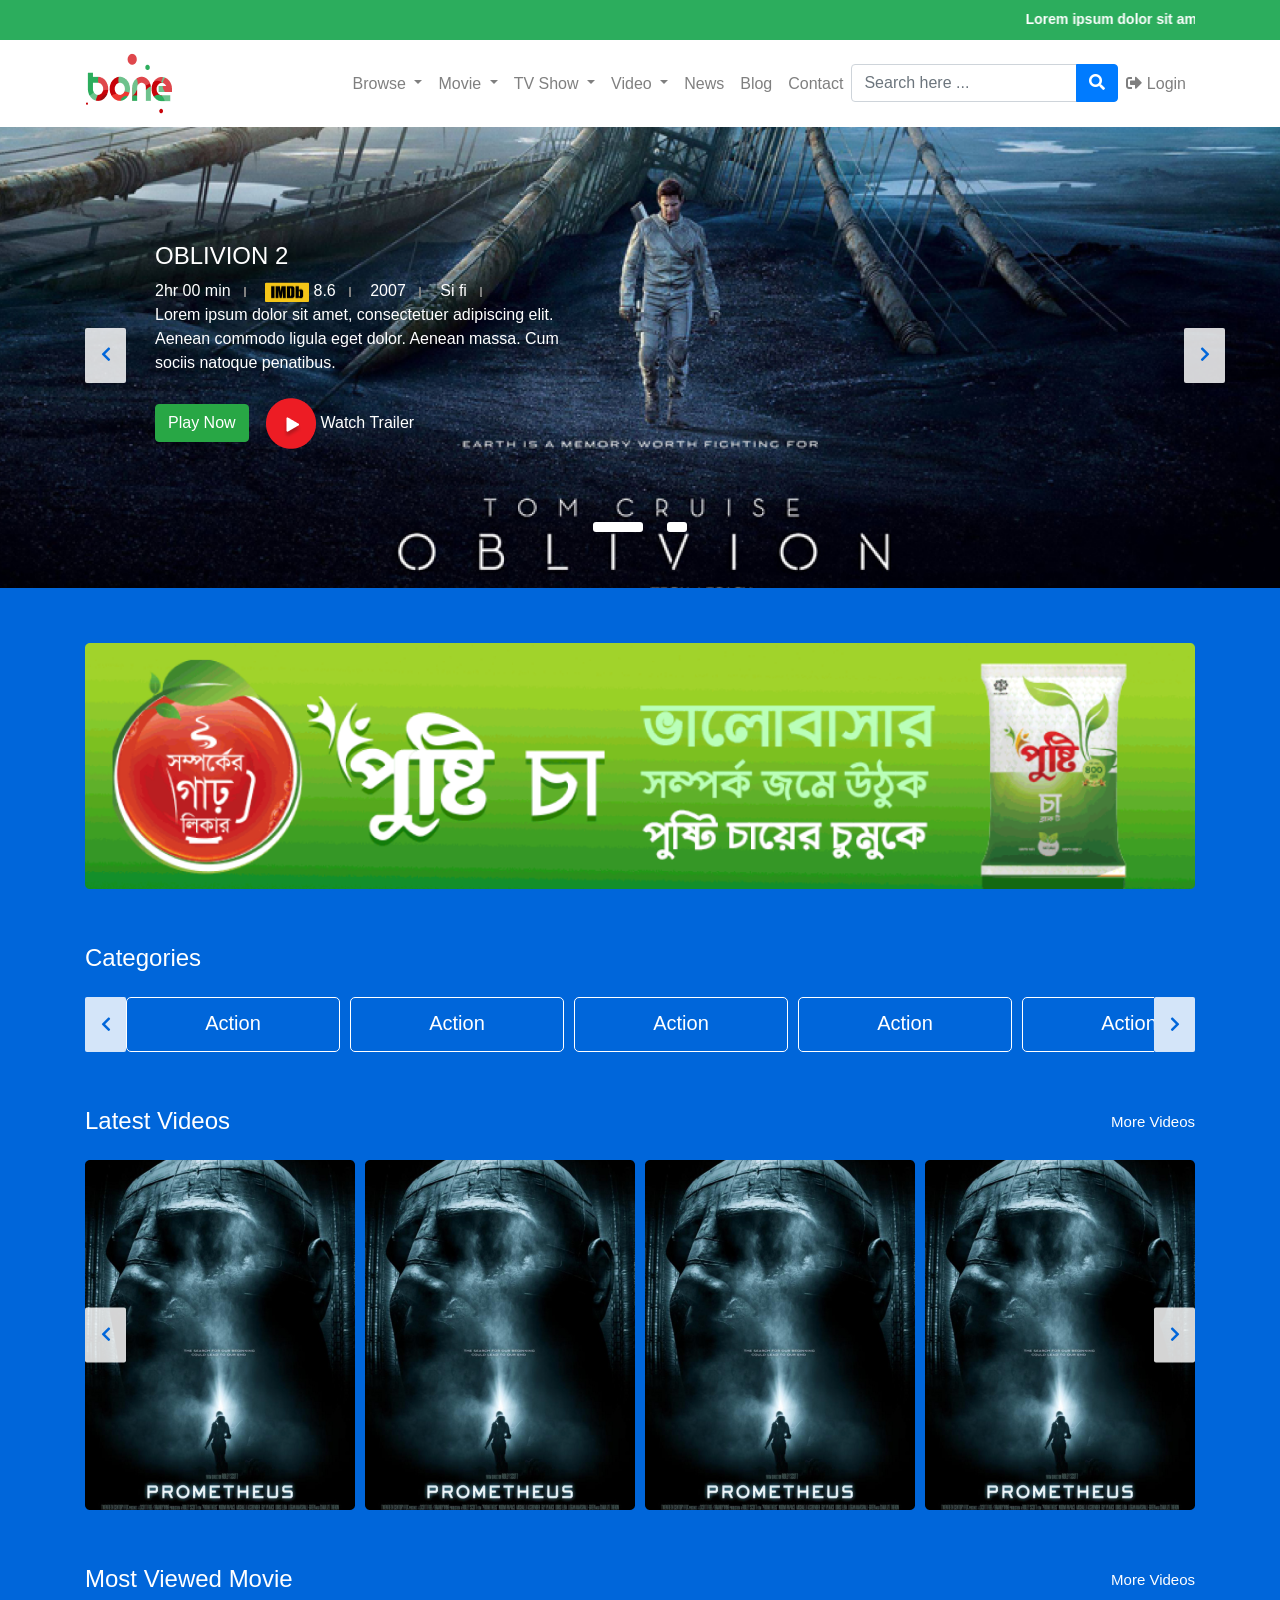
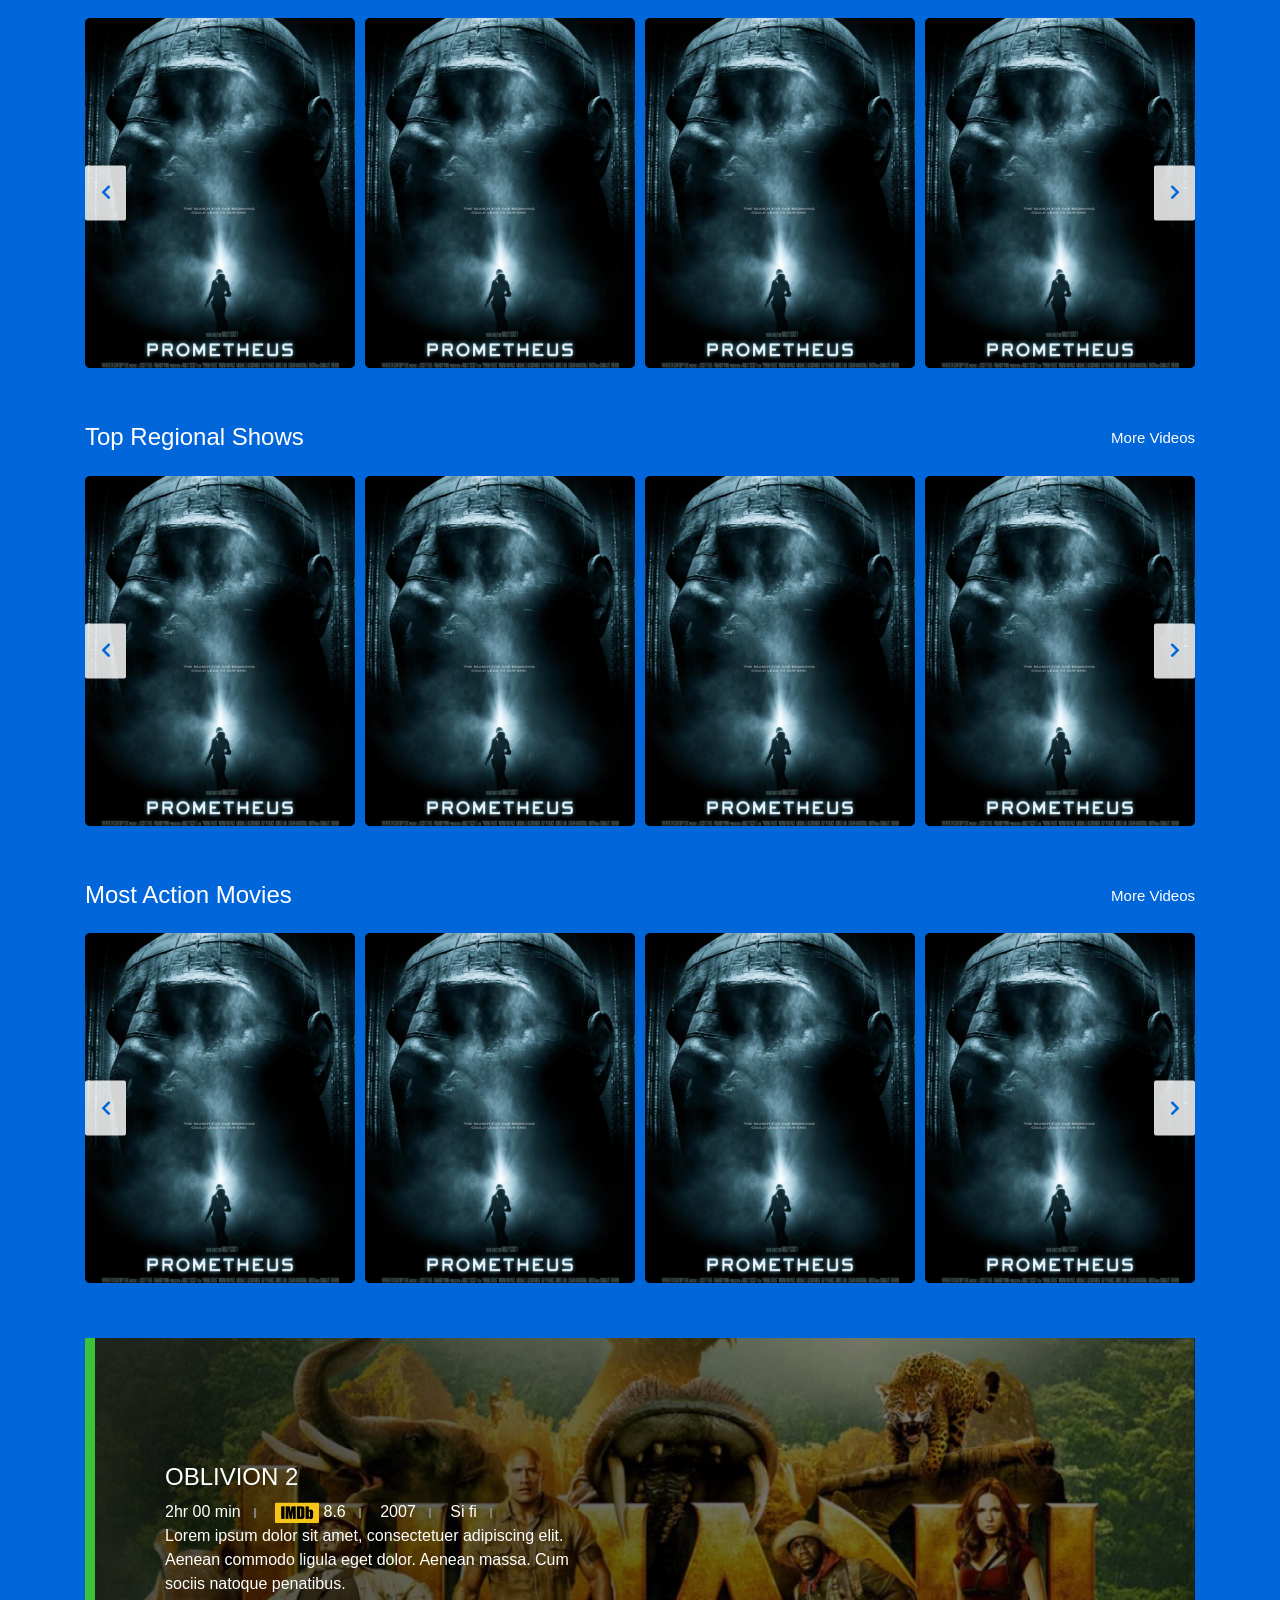
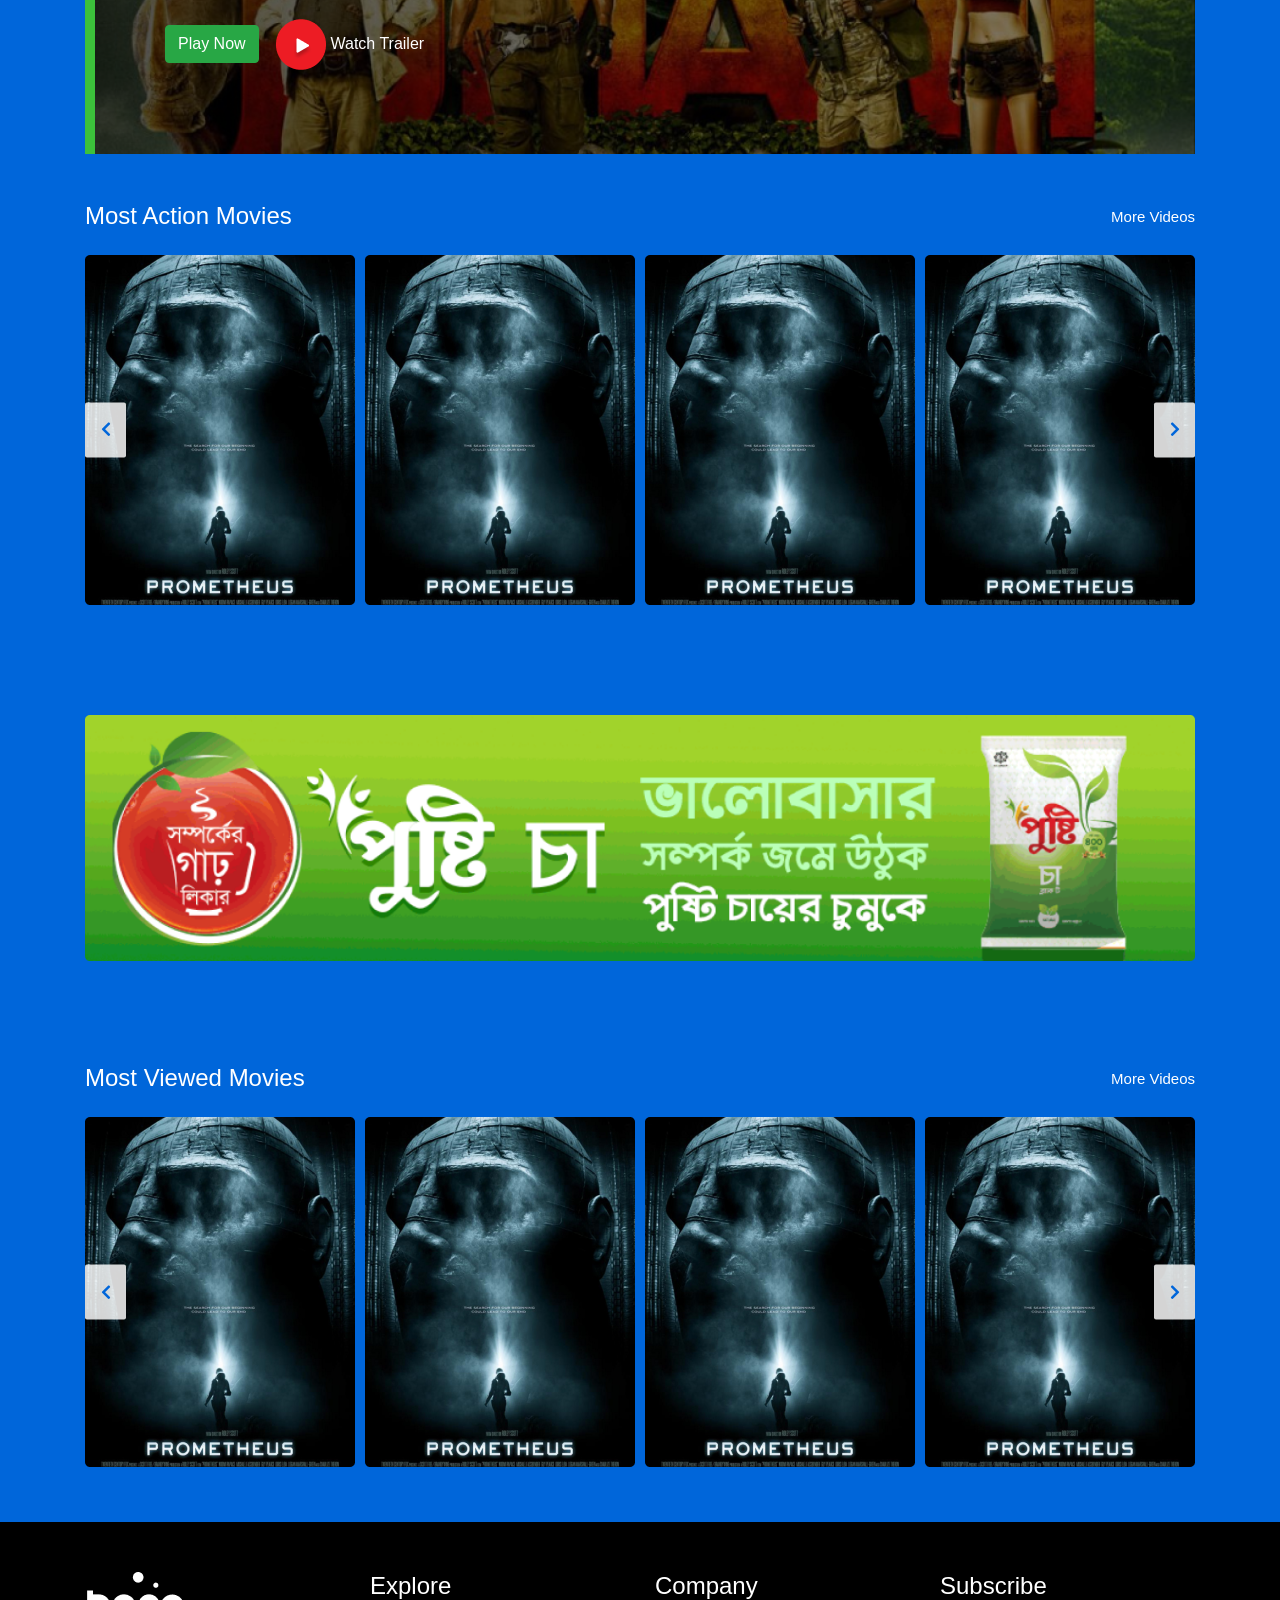
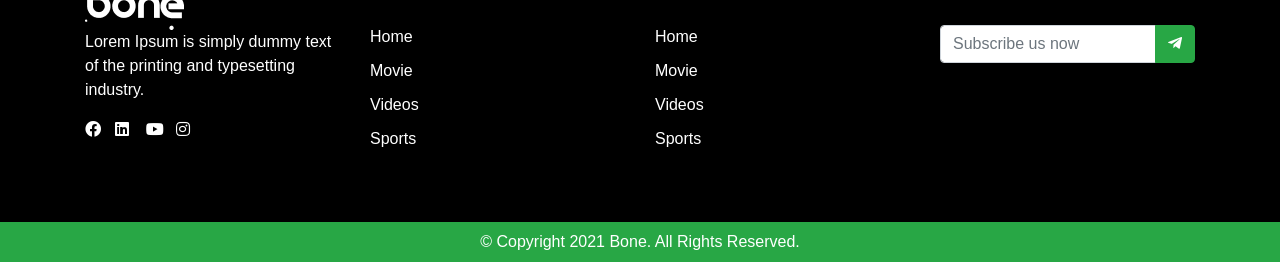
<file: project/ProjectBone71-abir-frontend/ProjectBone71-abir-frontend/bone-landing/index.html>
<!doctype html>
<html lang="en">

<head>
    <!-- Required meta tags -->
    <meta charset="utf-8">
    <meta name="viewport" content="width=device-width, initial-scale=1, shrink-to-fit=no">

    <!-- Bootstrap CSS -->
    <link rel="stylesheet" href="https://stackpath.bootstrapcdn.com/bootstrap/4.4.1/css/bootstrap.min.css">
    <link rel="stylesheet" href="https://cdnjs.cloudflare.com/ajax/libs/font-awesome/5.15.2/css/all.min.css">
    <link rel="stylesheet" href="https://cdnjs.cloudflare.com/ajax/libs/OwlCarousel2/2.3.4/assets/owl.carousel.min.css">
    <link rel="stylesheet" href="https://cdnjs.cloudflare.com/ajax/libs/OwlCarousel2/2.3.4/assets/owl.theme.default.css">
    <link rel="stylesheet" href="css/style.css">
    <title>Project Bone</title>
</head>

<body>
    <!-- top scrollbar section  -->
    <div class="container-fluid">
        <div class="row">
            <div class="col-12 top_scroller">
                <div class="container-xl">
                    <div class="row">
                        <div class="col-12">
                            <marquee behavior="" direction="">Lorem ipsum dolor sit amet, consectetuer adipiscing elit. Aenean commodo ligula eget dolor. Lorem ipsum dolor sit amet, consectetuer adipiscing elit. Aenean commodo ligu </marquee>
                        </div>
                    </div>
                </div>
            </div>
        </div>
    </div>
    <!-- top scrollbar section  -->

    <!-- top menu section  -->
    <div class="container-xl p-0">
        <nav class="navbar navbar-expand-lg navbar-light bg-white">
            <a class="navbar-brand" href="index.html"><img src="image/BONE-Logo.png" alt=""></a>
            <button class="navbar-toggler" type="button" data-toggle="collapse" data-target="#navbarSupportedContent" aria-controls="navbarSupportedContent" aria-expanded="false" aria-label="Toggle navigation">
			  <span class="navbar-toggler-icon"></span>
			</button>

            <div class="collapse navbar-collapse" id="navbarSupportedContent">
                <ul class="navbar-nav ml-auto">
                    <li class="nav-item dropdown">
                        <a class="nav-link dropdown-toggle" href="#" id="browse_menu" role="button" data-toggle="dropdown" aria-haspopup="true" aria-expanded="false">
							Browse
						</a>
                        <div class="dropdown-menu" aria-labelledby="browse_menu">
                            <a class="dropdown-item" href="#">Action</a>
                            <a class="dropdown-item" href="#">Another action</a>
                            <a class="dropdown-item" href="#">Something else here</a>
                        </div>
                    </li>
                    <li class="nav-item dropdown">
                        <a class="nav-link dropdown-toggle" href="#" id="Movie_menu" role="button" data-toggle="dropdown" aria-haspopup="true" aria-expanded="false">
							Movie
						</a>
                        <div class="dropdown-menu" aria-labelledby="Movie_menu">
                            <a class="dropdown-item" href="#">Action</a>
                            <a class="dropdown-item" href="#">Another action</a>
                            <a class="dropdown-item" href="#">Something else here</a>
                        </div>
                    </li>
                    <li class="nav-item dropdown">
                        <a class="nav-link dropdown-toggle" href="#" id="tvShow_menu" role="button" data-toggle="dropdown" aria-haspopup="true" aria-expanded="false">
							TV Show
						</a>
                        <div class="dropdown-menu" aria-labelledby="tvShow_menu">
                            <a class="dropdown-item" href="#">Action</a>
                            <a class="dropdown-item" href="#">Another action</a>
                            <a class="dropdown-item" href="#">Something else here</a>
                        </div>
                    </li>
                    <li class="nav-item dropdown">
                        <a class="nav-link dropdown-toggle" href="#" id="Video_menu" role="button" data-toggle="dropdown" aria-haspopup="true" aria-expanded="false">
							Video
						</a>
                        <div class="dropdown-menu" aria-labelledby="Video_menu">
                            <a class="dropdown-item" href="#">Action</a>
                            <a class="dropdown-item" href="#">Another action</a>
                            <a class="dropdown-item" href="#">Something else here</a>
                        </div>
                    </li>
                    <li class="nav-item">
                        <a class="nav-link" href="#" tabindex="-1" aria-disabled="true">News</a>
                    </li>
                    <li class="nav-item">
                        <a class="nav-link" href="#" tabindex="-1" aria-disabled="true">Blog</a>
                    </li>
                    <li class="nav-item">
                        <a class="nav-link" href="#" tabindex="-1" aria-disabled="true">Contact</a>
                    </li>
                    <li class="nav-item">
                        <div class="input-group pl-5 pr-5">
                            <input type="text" class="form-control" placeholder="Search here ..." aria-label="search" aria-describedby="button-addon2">
                            <div class="input-group-append">
                                <button class="btn btn-primary" type="button" id="button-addon2"><i class="fas fa-search"></i></button>
                            </div>
                        </div>
                    </li>
                    <li class="nav-item">
                        <a class="nav-link" href="#" tabindex="-1" aria-disabled="true"><i class="fas fa-sign-out-alt"></i> Login</a>
                    </li>
                </ul>
            </div>
        </nav>
    </div>
    <!-- top menu section  -->

    <!-- hero slider  -->
    <div class="container-fluid">
        <div class="row">
            <div class="col-12 p-0">
                <div id="hero_slider" class="hero-slider owl-carousel owl-theme">
                    <div class="col-12 slider_content p-0">
                        <img class="hero_img" src="image/sliderimage.png" alt="">
                        <div class="container">
                            <div class="image_content">
                                <div class="slider_nav">
                                    <button class="customNextBtn"><i class="fas fa-chevron-right"></i></button>
                                    <button class="customPrevBtn"><i class="fas fa-chevron-left"></i></button>
                                </div>
                                <div class="movie_data">
                                    <h4 class="slider_movie_title">OBLIVION 2</h4>
                                    <div class="movie_time_details">
                                        <span class="time">2hr 00 min</span> <span class="imdb_section"><img src="image/imdbicon.png" alt=""> <span>8.6</span></span> <span class="year">2007</span> <span class="type">Si fi</span>
                                    </div>
                                    <p>Lorem ipsum dolor sit amet, consectetuer adipiscing elit. Aenean commodo ligula eget dolor. Aenean massa. Cum sociis natoque penatibus.</p>
                                    <div class="content_button_section">
                                        <button class="btn btn-success">Play Now</button>
                                        <button class="btn btn-default btn-play"> <img src="image/play_icon.png" alt=""> Watch Trailer</button>
                                    </div>
                                </div>
                            </div>
                        </div>
                    </div>
                    <div class="col-12 slider_content p-0">
                        <img class="hero_img" src="image/sliderimage.png" alt="">
                        <div class="container">
                            <div class="image_content">
                                <div class="slider_nav">
                                    <button class="customNextBtn"><i class="fas fa-chevron-right"></i></button>
                                    <button class="customPrevBtn"><i class="fas fa-chevron-left"></i></button>
                                </div>
                                <div class="movie_data">
                                    <h4 class="slider_movie_title">OBLIVION</h4>
                                    <div class="movie_time_details">
                                        <span class="time">2hr 00 min</span> <span class="imdb_section"><img src="image/imdbicon.png" alt=""> <span>8.6</span></span> <span class="year">2007</span> <span class="type">Si fi</span>
                                    </div>
                                    <p>Lorem ipsum dolor sit amet, consectetuer adipiscing elit. Aenean commodo ligula eget dolor. Aenean massa. Cum sociis natoque penatibus.</p>
                                    <div class="content_button_section">
                                        <button class="btn btn-success">Play Now</button>
                                        <button class="btn btn-default btn-play"> <img src="image/play_icon.png" alt=""> Watch Trailer</button>
                                    </div>
                                </div>
                            </div>
                        </div>
                    </div>

                </div>
                <div class="owl-dots custom-dot" id="carousel-custom-dots">
                    <button role="button" class="owl-dot"><span></span></button>
                    <button role="button" class="owl-dot"><span></span></button>
                    <button role="button" class="owl-dot"><span></span></button>
                    <button role="button" class="owl-dot"><span></span></button>
                </div>

            </div>
        </div>
    </div>
    <!-- hero slider  -->

    <!-- whole body before footer section  -->
    <div class="container-fluid blue-bg">
        <div class="row">
            <div class="container-xl">
                <div class="row">
                    <div class="col-12 top_ad_section">
                        <a href="#">
                            <img src="image/top_img.png" alt="">
                        </a>
                    </div>
                </div>
                <div class="row">
                    <div class="col-12">
                        <div class="left-ad-section">
                            <a href="#">
                                <img src="image/bigimage.png" alt="">
                            </a>
                        </div>
                        <div class="right-ad-section">
                            <a href="#">
                                <img src="image/bigimage.png" alt="">
                            </a>
                        </div>
                    </div>
                </div>
                <!-- category selection -->
                <div class="row">
                    <div class="container-xl categories_scroller_section">
                        <h4 class="text-white mb-4">Categories </h4>
                        <div class="c_sldier">
                            <div class="slider_nav_category">
                                <button class="customNextBtn"><i class="fas fa-chevron-right"></i></button>
                                <button class="customPrevBtn"><i class="fas fa-chevron-left"></i></button>
                            </div>
                            <div id="categories_slider" class="category-slider owl-carousel owl-theme">
                                <div class="item">
                                    <a href="#" class="movie_category">Action</a>
                                </div>
                                <div class="item">
                                    <a href="#" class="movie_category">Action</a>
                                </div>
                                <div class="item">
                                    <a href="#" class="movie_category">Action</a>
                                </div>
                                <div class="item">
                                    <a href="#" class="movie_category">Action</a>
                                </div>
                                <div class="item">
                                    <a href="#" class="movie_category">Action</a>
                                </div>
                                <div class="item">
                                    <a href="#" class="movie_category">Action</a>
                                </div>
                            </div>
                        </div>
                    </div>
                </div>
                <!-- category selection -->
                <!-- latest section  -->
                <div class="row">
                    <div class="container-xl categories_scroller_section">
                        <h4 class="text-white mb-4">Latest Videos <a href="#" class="more">More Videos</a></h4>
                        <div class="c_sldier">
                            <div class="slider_nav_Latest slider_nav_arrow">
                                <button class="customNextBtn"><i class="fas fa-chevron-right"></i></button>
                                <button class="customPrevBtn"><i class="fas fa-chevron-left"></i></button>
                            </div>
                            <div id="latest_slider" class="latest-video-slider owl-carousel owl-theme">
                                <div class="item">
                                    <a href="#">
                                        <img src="image/latest1.png" alt="">
                                    </a>
                                </div>
                                <div class="item">
                                    <a href="#">
                                        <img src="image/latest1.png" alt="">
                                    </a>
                                </div>
                                <div class="item">
                                    <a href="#">
                                        <img src="image/latest1.png" alt="">
                                    </a>
                                </div>
                                <div class="item">
                                    <a href="#">
                                        <img src="image/latest1.png" alt="">
                                    </a>
                                </div>
                                <div class="item">
                                    <a href="#">
                                        <img src="image/latest1.png" alt="">
                                    </a>
                                </div>
                                <div class="item">
                                    <a href="#">
                                        <img src="image/latest1.png" alt="">
                                    </a>
                                </div>
                            </div>
                        </div>
                    </div>
                </div>
                <!-- latest section  -->
                <!-- most viewed section  -->
                <div class="row">
                    <div class="container-xl categories_scroller_section">
                        <h4 class="text-white mb-4">Most Viewed Movie <a href="#" class="more">More Videos</a></h4>
                        <div class="c_sldier">
                            <div class="slider_nav_movie slider_nav_arrow">
                                <button class="customNextBtn"><i class="fas fa-chevron-right"></i></button>
                                <button class="customPrevBtn"><i class="fas fa-chevron-left"></i></button>
                            </div>
                            <div id="movie_slider" class="movie_slider owl-carousel owl-theme">
                                <div class="item">
                                    <a href="#">
                                        <img src="image/latest1.png" alt="">
                                    </a>
                                </div>
                                <div class="item">
                                    <a href="#">
                                        <img src="image/latest1.png" alt="">
                                    </a>
                                </div>
                                <div class="item">
                                    <a href="#">
                                        <img src="image/latest1.png" alt="">
                                    </a>
                                </div>
                                <div class="item">
                                    <a href="#">
                                        <img src="image/latest1.png" alt="">
                                    </a>
                                </div>
                                <div class="item">
                                    <a href="#">
                                        <img src="image/latest1.png" alt="">
                                    </a>
                                </div>
                                <div class="item">
                                    <a href="#">
                                        <img src="image/latest1.png" alt="">
                                    </a>
                                </div>
                            </div>
                        </div>
                    </div>
                </div>
                <!-- most viewed section  -->
                <!-- top regional section  -->
                <div class="row">
                    <div class="container-xl categories_scroller_section">
                        <h4 class="text-white mb-4">Top Regional Shows <a href="#" class="more">More Videos</a></h4>
                        <div class="c_sldier">
                            <div class="slider_nav_Topr slider_nav_arrow">
                                <button class="customNextBtn"><i class="fas fa-chevron-right"></i></button>
                                <button class="customPrevBtn"><i class="fas fa-chevron-left"></i></button>
                            </div>
                            <div id="Top_Regeional_slider" class="Top_Regeional_slider owl-carousel owl-theme">
                                <div class="item">
                                    <a href="#">
                                        <img src="image/latest1.png" alt="">
                                    </a>
                                </div>
                                <div class="item">
                                    <a href="#">
                                        <img src="image/latest1.png" alt="">
                                    </a>
                                </div>
                                <div class="item">
                                    <a href="#">
                                        <img src="image/latest1.png" alt="">
                                    </a>
                                </div>
                                <div class="item">
                                    <a href="#">
                                        <img src="image/latest1.png" alt="">
                                    </a>
                                </div>
                                <div class="item">
                                    <a href="#">
                                        <img src="image/latest1.png" alt="">
                                    </a>
                                </div>
                                <div class="item">
                                    <a href="#">
                                        <img src="image/latest1.png" alt="">
                                    </a>
                                </div>
                            </div>
                        </div>
                    </div>
                </div>
                <!-- top regional section  -->
                <!-- most action section  -->
                <div class="row">
                    <div class="container-xl categories_scroller_section">
                        <h4 class="text-white mb-4">Most Action Movies <a href="#" class="more">More Videos</a></h4>
                        <div class="c_sldier">
                            <div class="slider_nav_m_action slider_nav_arrow">
                                <button class="customNextBtn"><i class="fas fa-chevron-right"></i></button>
                                <button class="customPrevBtn"><i class="fas fa-chevron-left"></i></button>
                            </div>
                            <div id="most_action_slider" class="most_action_slider owl-carousel owl-theme">
                                <div class="item">
                                    <a href="#">
                                        <img src="image/latest1.png" alt="">
                                    </a>
                                </div>
                                <div class="item">
                                    <a href="#">
                                        <img src="image/latest1.png" alt="">
                                    </a>
                                </div>
                                <div class="item">
                                    <a href="#">
                                        <img src="image/latest1.png" alt="">
                                    </a>
                                </div>
                                <div class="item">
                                    <a href="#">
                                        <img src="image/latest1.png" alt="">
                                    </a>
                                </div>
                                <div class="item">
                                    <a href="#">
                                        <img src="image/latest1.png" alt="">
                                    </a>
                                </div>
                                <div class="item">
                                    <a href="#">
                                        <img src="image/latest1.png" alt="">
                                    </a>
                                </div>
                            </div>
                        </div>
                    </div>
                </div>
                <!-- most action section  -->

                <!-- promotional movie banner  -->
                <div class="row">
                    <div class="container-xl">
                        <div class="promotional_movie">
                            <img class="movie_poster" src="image/promotional_banner.png" alt="">
                            <div class="movie_data">
                                <h4 class="slider_movie_title">OBLIVION 2</h4>
                                <div class="movie_time_details">
                                    <span class="time">2hr 00 min</span> <span class="imdb_section"><img src="image/imdbicon.png" alt=""> <span>8.6</span></span> <span class="year">2007</span> <span class="type">Si fi</span>
                                </div>
                                <p>Lorem ipsum dolor sit amet, consectetuer adipiscing elit. Aenean commodo ligula eget dolor. Aenean massa. Cum sociis natoque penatibus.</p>
                                <div class="content_button_section">
                                    <button class="btn btn-success">Play Now</button>
                                    <button class="btn btn-default btn-play"> <img src="image/play_icon.png" alt=""> Watch Trailer</button>
                                </div>
                            </div>
                        </div>
                    </div>
                </div>
                <!-- promotional movie banner  -->
                <!-- most action section  -->
                <div class="row mt-5">
                    <div class="container-xl categories_scroller_section">
                        <h4 class="text-white mb-4">Most Action Movies <a href="#" class="more">More Videos</a></h4>
                        <div class="c_sldier">
                            <div class="slider_nav_m_popular slider_nav_arrow">
                                <button class="customNextBtn"><i class="fas fa-chevron-right"></i></button>
                                <button class="customPrevBtn"><i class="fas fa-chevron-left"></i></button>
                            </div>
                            <div id="most_popular_slider" class="most_popular_slider owl-carousel owl-theme">
                                <div class="item">
                                    <a href="#">
                                        <img src="image/latest1.png" alt="">
                                    </a>
                                </div>
                                <div class="item">
                                    <a href="#">
                                        <img src="image/latest1.png" alt="">
                                    </a>
                                </div>
                                <div class="item">
                                    <a href="#">
                                        <img src="image/latest1.png" alt="">
                                    </a>
                                </div>
                                <div class="item">
                                    <a href="#">
                                        <img src="image/latest1.png" alt="">
                                    </a>
                                </div>
                                <div class="item">
                                    <a href="#">
                                        <img src="image/latest1.png" alt="">
                                    </a>
                                </div>
                                <div class="item">
                                    <a href="#">
                                        <img src="image/latest1.png" alt="">
                                    </a>
                                </div>
                            </div>
                        </div>
                    </div>
                </div>
                <!-- most action section  -->

                <!-- bottom ad section  -->
                <div class="row">
                    <div class="col-12 top_ad_section">
                        <a href="#">
                            <img src="image/top_img.png" alt="">
                        </a>
                    </div>
                </div>
                <!-- bottom ad section  -->


                <!-- most action section  -->
                <div class="row mt-5">
                    <div class="container-xl categories_scroller_section">
                        <h4 class="text-white mb-4">Most Viewed Movies <a href="#" class="more">More Videos</a></h4>
                        <div class="c_sldier">
                            <div class="slider_nav_m_viewed slider_nav_arrow">
                                <button class="customNextBtn"><i class="fas fa-chevron-right"></i></button>
                                <button class="customPrevBtn"><i class="fas fa-chevron-left"></i></button>
                            </div>
                            <div id="most_viewed_slider" class="most_viewed_slider owl-carousel owl-theme">
                                <div class="item">
                                    <a href="#">
                                        <img src="image/latest1.png" alt="">
                                    </a>
                                </div>
                                <div class="item">
                                    <a href="#">
                                        <img src="image/latest1.png" alt="">
                                    </a>
                                </div>
                                <div class="item">
                                    <a href="#">
                                        <img src="image/latest1.png" alt="">
                                    </a>
                                </div>
                                <div class="item">
                                    <a href="#">
                                        <img src="image/latest1.png" alt="">
                                    </a>
                                </div>
                                <div class="item">
                                    <a href="#">
                                        <img src="image/latest1.png" alt="">
                                    </a>
                                </div>
                                <div class="item">
                                    <a href="#">
                                        <img src="image/latest1.png" alt="">
                                    </a>
                                </div>
                            </div>
                        </div>
                    </div>
                </div>
                <!-- most action section  -->
            </div>
        </div>
    </div>
    <!-- whole body before footer section  -->


    <!-- footer  -->
    <div class="container-fluid footer_section">
        <div class="row">
            <div class="container-xl">
                <div class="row">
                    <div class="col-lg-3 col-md-6 col-12">
                        <img src="image/BONE-Logo-transparent.png" alt="">
                        <p>Lorem Ipsum is simply dummy text of the printing and typesetting industry.</p>
                        <div class="social_icon">
                            <a class="icon" href="#"><i class="fab fa-facebook"></i></a>
                            <a class="icon" href="#"><i class="fab fa-linkedin"></i></a>
                            <a class="icon" href="#"><i class="fab fa-youtube"></i></a>
                            <a class="icon" href="#"><i class="fab fa-instagram"></i></a>
                        </div>
                    </div>
                    <div class="col-lg-3 col-md-6 col-6">
                        <h4 class="mb-4">Explore</h4>
                        <div class="link_list">
                            <a href="#" class="link">Home</a>
                            <a href="#" class="link">Movie</a>
                            <a href="#" class="link">Videos</a>
                            <a href="#" class="link">Sports</a>
                        </div>
                    </div>
                    <div class="col-lg-3 col-md-6 col-6">
                        <h4 class="mb-4">Company</h4>
                        <div class="link_list">
                            <a href="#" class="link">Home</a>
                            <a href="#" class="link">Movie</a>
                            <a href="#" class="link">Videos</a>
                            <a href="#" class="link">Sports</a>
                        </div>
                    </div>
                    <div class="col-lg-3 col-md-6 col-12">
                        <h4 class="mb-4">Subscribe</h4>
                        <div class="subscription">
                            <div class="input-group">
                                <input type="text" class="form-control" placeholder="Subscribe us now" aria-label="search" aria-describedby="button-addon2">
                                <div class="input-group-append">
                                    <button class="btn btn-success" type="button" id="button-addon2"><i class="fab fa-telegram-plane"></i></button>
                                </div>
                            </div>
                        </div>
                    </div>
                </div>
            </div>
        </div>

    </div>
    <div class="container-fluid">
        <div class="row">
            <div class="col-12 bg-success text-white text-center">
                <p class="mt-2 mb-2">&copy; Copyright 2021 Bone. All Rights Reserved.</p>
            </div>
        </div>
    </div>
    <!-- footer  -->

    <!-- Optional JavaScript -->
    <!-- jQuery first, then Popper.js, then Bootstrap JS -->
    <script src="https://code.jquery.com/jquery-3.4.1.min.js"></script>
    <script src="https://cdn.jsdelivr.net/npm/popper.js@1.16.0/dist/umd/popper.min.js"></script>
    <script src="https://stackpath.bootstrapcdn.com/bootstrap/4.4.1/js/bootstrap.min.js"></script>
    <script src="https://cdnjs.cloudflare.com/ajax/libs/OwlCarousel2/2.3.4/owl.carousel.js"></script>
    <script src="js/app.js"></script>
</body>

</html>
</file>
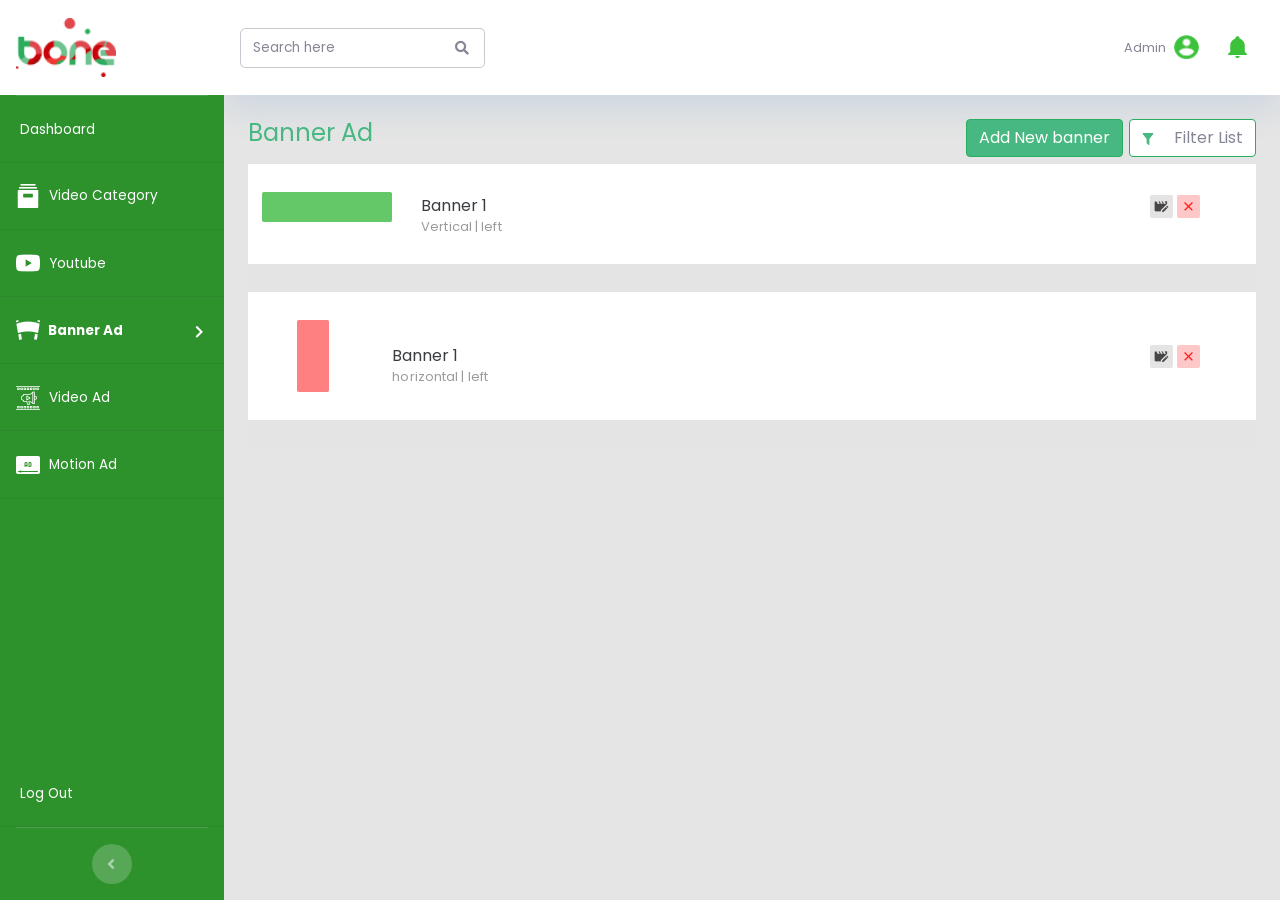
<file: project/ProjectBone71-abir-frontend/ProjectBone71-abir-frontend/bone-dashboard/banner_ad.html>
<!DOCTYPE html>
<html lang="en">

<head>
    <meta charset="utf-8">
    <meta http-equiv="X-UA-Compatible" content="IE=edge">
    <meta name="viewport" content="width=device-width, initial-scale=1, shrink-to-fit=no">
    <meta name="description" content="">
    <meta name="author" content="">
    <title>Bone - Dashboard</title>
    <!-- Custom fonts for this template-->
    <link href="vendor/fontawesome-free/css/all.min.css" rel="stylesheet" type="text/css">
    <link rel="stylesheet" type="text/css" href="https://cdn.materialdesignicons.com/5.3.45/css/materialdesignicons.min.css">
    <link href="https://fonts.googleapis.com/css2?family=Poppins:ital,wght@0,100;0,200;0,300;0,400;0,500;0,600;0,700;0,800;0,900;1,100;1,200;1,300;1,400;1,500;1,600;1,700;1,800;1,900&display=swap" rel="stylesheet">
    <!-- Custom styles for this template-->
    <link href="css/bone.css" rel="stylesheet">
</head>

<body id="page-top">
    <!-- Page Wrapper -->
    <div id="wrapper">
        <!-- Sidebar -->
        <ul class="navbar-nav sidebar sidebar-dark accordion" id="accordionSidebar">
            <!-- Sidebar - Brand -->
            <a class="sidebar-brand d-flex align-items-center " href="dashboard.html">
                <div class="sidebar-brand-icon">
                    <img src="img/Logo.png">
                </div>
            </a>
            <!-- Divider -->
            <hr class="sidebar-divider my-0">
            <!-- Nav Item - Dashboard -->
            <li class="nav-item ">
                <a class="nav-link" href="dashboard.html">
                    <i class="mdi mdi-view-dashboard" aria-hidden="true"></i>
                    <span>Dashboard</span> <span class="active_arrow"><i class="fas fa-chevron-right"></i></span></a>
            </li>
            <!-- Heading -->

            <!-- Nav Item - Tables -->
            <li class="nav-item">
                <a class="nav-link" href="video_category.html">
                    <img src="img/video_cat.png" alt="">
                    <span>Video Category</span> <span class="active_arrow"><i class="fas fa-chevron-right"></i></span></a>
            </li>
            <!-- Nav Item - Tables -->
            <li class="nav-item ">
                <a class="nav-link" href="youtube.html">
                    <img src="img/youtube.png" alt="">
                    <span>Youtube</span> <span class="active_arrow"><i class="fas fa-chevron-right"></i></span></a>
            </li>
            <!-- Nav Item - Tables -->
            <li class="nav-item active">
                <a class="nav-link" href="banner_ad.html">
                    <img src="img/banner.png" alt="">
                    <span>Banner Ad</span> <span class="active_arrow"><i class="fas fa-chevron-right"></i></span></a>
            </li>
            <!-- Nav Item - Tables -->
            <li class="nav-item">
                <a class="nav-link" href="video_ad.html">
                    <img src="img/video_ad.png" alt="">
                    <span>Video Ad</span> <span class="active_arrow"><i class="fas fa-chevron-right"></i></span></a>
            </li>
            <!-- Nav Item - Tables -->
            <li class="nav-item">
                <a class="nav-link" href="motion_ad.html">
                    <img src="img/motion.png" alt="">
                    <span>Motion Ad</span> <span class="active_arrow"><i class="fas fa-chevron-right"></i></span></a>
            </li>
            <!-- Nav Item - Tables -->
            <li class="nav-item mt-auto">
                <a class="nav-link" href="login.html">
                    <i class="mdi mdi-logout"></i>
                    <span>Log Out</span></a>
            </li>
            <!-- Divider -->
            <hr class="sidebar-divider d-none d-md-block">
            <!-- Sidebar Toggler (Sidebar) -->
            <div class="text-center d-none d-md-inline">
                <button class="rounded-circle border-0" id="sidebarToggle"></button>
            </div>
        </ul>
        <!-- End of Sidebar -->
        <!-- Content Wrapper -->
        <div id="content-wrapper" class="d-flex flex-column">
            <!-- Main Content -->
            <div id="content">
                <!-- Topbar -->
                <nav class="navbar navbar-expand navbar-light bg-transparent topbar static-top">
                    <button id="sidebarToggleTop" class="btn btn-link d-md-none rounded-circle mr-3">
                        <i class="fa fa-bars"></i>
                    </button>
                    <!-- Topbar Search -->
                    <!-- Topbar Navbar -->
                    <ul class="navbar-nav ">
                        <form class="d-none d-sm-inline-block form-inline mr-auto my-2 my-md-0 mw-100 navbar-search">
                            <div class="input-group search_input_group">
                                <input type="text" class="form-control header_search" placeholder="Search here" aria-label="Recipient's username" aria-describedby="button-addon2">
                                <div class="input-group-append">
                                    <label class="header_search_label" type="button" id="button-addon2"><i class="fas fa-search fa-sm"></i></label>
                                </div>
                            </div>
                        </form>
                    </ul>
                    <ul class="navbar-nav ml-auto">

                        <li class="nav-item dropdown no-arrow">
                            <a class="nav-link dropdown-toggle" href="#" id="userDropdown" role="button" data-toggle="dropdown" aria-haspopup="true" aria-expanded="false">
                                <span class="mr-2 d-none d-lg-inline text-gray-600 small pl-2">Admin</span>
                                <img class="img-profile rounded-circle" src="img/mdi-account-circle.png">
                            </a>
                            <!-- Dropdown - User Information -->
                            <div class="dropdown-menu dropdown-menu-right shadow animated--grow-in" aria-labelledby="userDropdown">
                                <a class="dropdown-item" href="#">
                                    <i class="fas fa-user fa-sm fa-fw mr-2 text-gray-400"></i> Profile
                                </a>
                                <a class="dropdown-item" href="#">
                                    <i class="fas fa-cogs fa-sm fa-fw mr-2 text-gray-400"></i> Settings
                                </a>
                                <a class="dropdown-item" href="#">
                                    <i class="fas fa-list fa-sm fa-fw mr-2 text-gray-400"></i> Activity Log
                                </a>
                                <div class="dropdown-divider"></div>
                                <a class="dropdown-item" href="#" data-toggle="modal" data-target="#logoutModal">
                                    <i class="fas fa-sign-out-alt fa-sm fa-fw mr-2 text-gray-400"></i> Logout
                                </a>
                            </div>
                        </li>
                        <li class="nav-item ">
                            <a href="#" class="nav-link"><img src="img/mdi-bell.png" alt=""></a>
                        </li>
                    </ul>
                </nav>
                <!-- End of Topbar -->
                <!-- Begin Page Content -->
                <div class="container-fluid dashboard_item">
                    <!-- Page Heading -->
                    <div class="d-sm-flex align-items-center justify-content-between mb-4">
                    </div>
                    <!-- Content Row -->

                    <!-- Content Row -->
                    <div class="row">
                        <div class="col-12 banner_list">
                            <h4 class="banner_list_heading"><span class="text-green">Banner Ad</span>
                                <div class="buttons">
                                    <a href="#" class="btn btn-success btn-new-video" data-toggle="modal" data-target="#add_banner_modal">Add New banner</a>
                                    <a href="#" class="btn btn-default btn-filter"> <img class="mr-3" src="img/filter_icon.png" alt=""> Filter List</a>
                                </div>
                            </h4>
                            <div class="banner-list mt-3">
                                <table class="table table-borderless">
                                    <tbody>
                                        <tr>
                                            <td class="ad_image">
                                                <div>
                                                    <img src="img/vertical_ad.png" alt="">
                                                </div>
                                            </td>
                                            <td class="ad_name">
                                                <p class="mb-0">Banner 1</p>
                                                <p class="ad_position mb-0">Vertical | left</p>
                                            </td>
                                            <td class="video_action">
                                                <a href="#" class="edit"><img src="img/edit_icon.png" alt=""></a>
                                                <a href="#" class="delete_video"><img src="img/delete_icon.png" alt=""></a>
                                            </td>
                                        </tr>
                                        <tr>
                                            <td class="ad_image">
                                                <div>
                                                    <img src="img/horizontal_ad.png" alt="">
                                                </div>
                                            </td>
                                            <td class="ad_name">
                                                <p class="mb-0">Banner 1</p>
                                                <p class="ad_position mb-0">horizontal | left</p>
                                            </td>
                                            <td class="video_action">
                                                <a href="#" class="edit"><img src="img/edit_icon.png" alt=""></a>
                                                <a href="#" class="delete_video"><img src="img/delete_icon.png" alt=""></a>
                                            </td>
                                        </tr>
                                    </tbody>
                                </table>
                            </div>
                        </div>
                    </div>
                    <!-- Content Row -->
                </div>
                <!-- /.container-fluid -->
            </div>
            <!-- End of Main Content -->
            <!-- Footer -->
            <!-- End of Footer -->
        </div>
        <!-- End of Content Wrapper -->
    </div>
    <!-- End of Page Wrapper -->
    <!-- Scroll to Top Button-->
    <a class="scroll-to-top rounded" href="#page-top">
        <i class="fas fa-angle-up"></i>
    </a>
    <!-- Logout Modal-->
    <div class="modal fade" id="logoutModal" tabindex="-1" role="dialog" aria-labelledby="exampleModalLabel" aria-hidden="true">
        <div class="modal-dialog" role="document">
            <div class="modal-content">
                <div class="modal-header">
                    <h5 class="modal-title" id="exampleModalLabel">Ready to Leave?</h5>
                    <button class="close" type="button" data-dismiss="modal" aria-label="Close">
                        <span aria-hidden="true">×</span>
                    </button>
                </div>
                <div class="modal-body">Select "Logout" below if you are ready to end your current session.</div>
                <div class="modal-footer">
                    <button class="btn btn-secondary" type="button" data-dismiss="modal">Cancel</button>
                    <a class="btn btn-primary" href="login.html">Logout</a>
                </div>
            </div>
        </div>
    </div>

    <!--add video modal  -->
    <!-- Modal -->
    <div class="modal fade add_video_modal" id="add_banner_modal" tabindex="-1" role="dialog" aria-labelledby="exampleModalCenterTitle" aria-hidden="true">
        <div class="modal-dialog modal-dialog-centered" role="document">
            <div class="modal-content">
                <div class="modal-header">
                    <h4 class="modal-title text-green" id="exampleModalCenterTitle">Add Banner</h4>
                    <button type="button" class="close" data-dismiss="modal" aria-label="Close">
                        <span class="text-green" aria-hidden="true">&times;</span>
                    </button>
                </div>
                <div class="modal-body">
                    <form>
                        <div class="form-group">
                            <label for="customFile">Image Upload</label>
                            <div class="custom-file">
                                <input type="file" class="custom-file-input" id="customFile">
                                <label class="custom-file-label" for="customFile">Choose file</label>
                            </div>
                        </div>
                        <div class="form-group">
                            <label for="Shape">Shape</label>
                            <select name="" id="Shape" class="form-control">
                                <option value="" selected disabled>Select Shape</option>
                            </select>
                        </div>
                        <div class="form-group">
                            <label for="Size">Size</label>
                            <select name="" id="size" class="form-control">
                                <option value="" selected disabled>Select Size</option>
                            </select>
                        </div>
                        <button type="button" class="btn btn-success submit-btn mr-2" data-dismiss="modal">Submit</button>
                        <button type="button" class="btn btn-default cancle-btn" data-dismiss="modal">Cancel</button>
                    </form>

                </div>
            </div>
        </div>
    </div>
    <!-- video modal  -->
    <!-- Bootstrap core JavaScript-->
    <script src="vendor/jquery/jquery.min.js"></script>
    <script src="vendor/bootstrap/js/bootstrap.min.js"></script>
    <!-- Core plugin JavaScript-->
    <!-- Custom scripts for all pages-->
    <script src="js/bone.js"></script>
    <!-- Page level plugins -->
    </script>

</body>

</html>
</file>
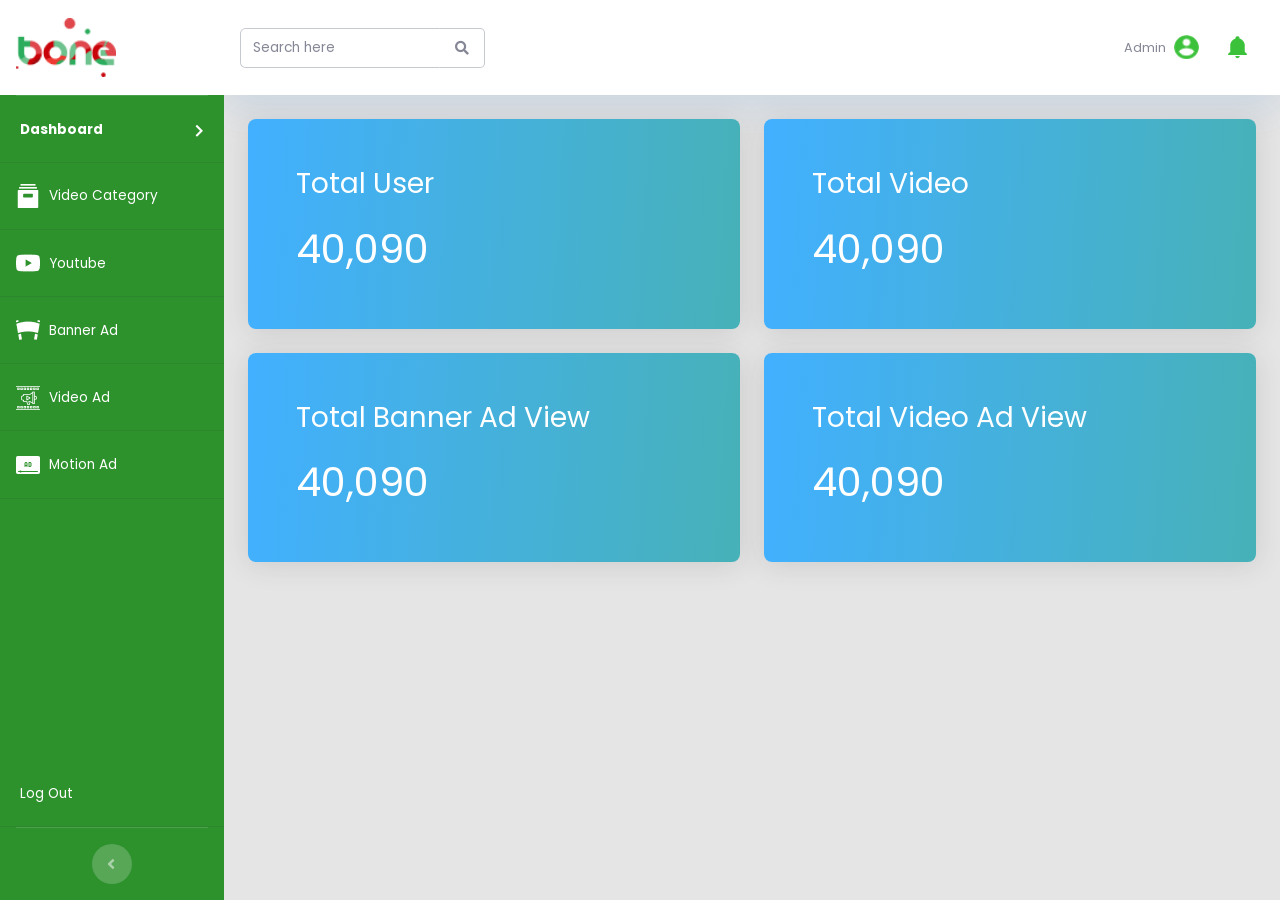
<file: project/ProjectBone71-abir-frontend/ProjectBone71-abir-frontend/bone-dashboard/dashboard.html>
<!DOCTYPE html>
<html lang="en">

<head>
    <meta charset="utf-8">
    <meta http-equiv="X-UA-Compatible" content="IE=edge">
    <meta name="viewport" content="width=device-width, initial-scale=1, shrink-to-fit=no">
    <meta name="description" content="">
    <meta name="author" content="">
    <title>Bone - Dashboard</title>
    <!-- Custom fonts for this template-->
    <link href="vendor/fontawesome-free/css/all.min.css" rel="stylesheet" type="text/css">
    <link rel="stylesheet" type="text/css" href="https://cdn.materialdesignicons.com/5.3.45/css/materialdesignicons.min.css">
    <link href="https://fonts.googleapis.com/css2?family=Poppins:ital,wght@0,100;0,200;0,300;0,400;0,500;0,600;0,700;0,800;0,900;1,100;1,200;1,300;1,400;1,500;1,600;1,700;1,800;1,900&display=swap" rel="stylesheet">
    <!-- Custom styles for this template-->
    <link href="css/bone.css" rel="stylesheet">
</head>

<body id="page-top">
    <!-- Page Wrapper -->
    <div id="wrapper">
        <!-- Sidebar -->
        <ul class="navbar-nav sidebar sidebar-dark accordion" id="accordionSidebar">
            <!-- Sidebar - Brand -->
            <a class="sidebar-brand d-flex align-items-center " href="dashboard.html">
                <div class="sidebar-brand-icon">
                    <img src="img/Logo.png">
                </div>
            </a>
            <!-- Divider -->
            <hr class="sidebar-divider my-0">
            <!-- Nav Item - Dashboard -->
            <li class="nav-item active">
                <a class="nav-link" href="dashboard.html">
                    <i class="mdi mdi-view-dashboard" aria-hidden="true"></i>
                    <span>Dashboard</span> <span class="active_arrow"><i class="fas fa-chevron-right"></i></span></a>
            </li>
            <!-- Heading -->

            <!-- Nav Item - Tables -->
            <li class="nav-item">
                <a class="nav-link" href="video_category.html">
                    <img src="img/video_cat.png" alt="">
                    <span>Video Category</span> <span class="active_arrow"><i class="fas fa-chevron-right"></i></span></a>
            </li>
            <!-- Nav Item - Tables -->
            <li class="nav-item">
                <a class="nav-link" href="youtube.html">
                    <img src="img/youtube.png" alt="">
                    <span>Youtube</span></a>
            </li>
            <!-- Nav Item - Tables -->
            <li class="nav-item">
                <a class="nav-link" href="banner_ad.html">
                    <img src="img/banner.png" alt="">
                    <span>Banner Ad</span></a>
            </li>
            <!-- Nav Item - Tables -->
            <li class="nav-item">
                <a class="nav-link" href="video_ad.html">
                    <img src="img/video_ad.png" alt="">
                    <span>Video Ad</span></a>
            </li>
            <!-- Nav Item - Tables -->
            <li class="nav-item">
                <a class="nav-link" href="motion_ad.html">
                    <img src="img/motion.png" alt="">
                    <span>Motion Ad</span></a>
            </li>
            <!-- Nav Item - Tables -->
            <li class="nav-item mt-auto">
                <a class="nav-link" href="login.html">
                    <i class="mdi mdi-logout"></i>
                    <span>Log Out</span></a>
            </li>
            <!-- Divider -->
            <hr class="sidebar-divider d-none d-md-block">
            <!-- Sidebar Toggler (Sidebar) -->
            <div class="text-center d-none d-md-inline">
                <button class="rounded-circle border-0" id="sidebarToggle"></button>
            </div>
        </ul>
        <!-- End of Sidebar -->
        <!-- Content Wrapper -->
        <div id="content-wrapper" class="d-flex flex-column">
            <!-- Main Content -->
            <div id="content">
                <!-- Topbar -->
                <nav class="navbar navbar-expand navbar-light bg-transparent topbar static-top">
                    <button id="sidebarToggleTop" class="btn btn-link d-md-none rounded-circle mr-3">
                        <i class="fa fa-bars"></i>
                    </button>
                    <!-- Topbar Search -->
                    <!-- Topbar Navbar -->
                    <ul class="navbar-nav ">
                        <form class="d-none d-sm-inline-block form-inline mr-auto my-2 my-md-0 mw-100 navbar-search">
                            <div class="input-group search_input_group">
                                <input type="text" class="form-control header_search" placeholder="Search here" aria-label="Recipient's username" aria-describedby="button-addon2">
                                <div class="input-group-append">
                                    <label class="header_search_label" type="button" id="button-addon2"><i class="fas fa-search fa-sm"></i></label>
                                </div>
                            </div>
                        </form>
                    </ul>
                    <ul class="navbar-nav ml-auto">

                        <li class="nav-item dropdown no-arrow">
                            <a class="nav-link dropdown-toggle" href="#" id="userDropdown" role="button" data-toggle="dropdown" aria-haspopup="true" aria-expanded="false">
                                <span class="mr-2 d-none d-lg-inline text-gray-600 small pl-2">Admin</span>
                                <img class="img-profile rounded-circle" src="img/mdi-account-circle.png">
                            </a>
                            <!-- Dropdown - User Information -->
                            <div class="dropdown-menu dropdown-menu-right shadow animated--grow-in" aria-labelledby="userDropdown">
                                <a class="dropdown-item" href="#">
                                    <i class="fas fa-user fa-sm fa-fw mr-2 text-gray-400"></i> Profile
                                </a>
                                <a class="dropdown-item" href="#">
                                    <i class="fas fa-cogs fa-sm fa-fw mr-2 text-gray-400"></i> Settings
                                </a>
                                <a class="dropdown-item" href="#">
                                    <i class="fas fa-list fa-sm fa-fw mr-2 text-gray-400"></i> Activity Log
                                </a>
                                <div class="dropdown-divider"></div>
                                <a class="dropdown-item" href="#" data-toggle="modal" data-target="#logoutModal">
                                    <i class="fas fa-sign-out-alt fa-sm fa-fw mr-2 text-gray-400"></i> Logout
                                </a>
                            </div>
                        </li>
                        <li class="nav-item ">
                            <a href="#" class="nav-link"><img src="img/mdi-bell.png" alt=""></a>
                        </li>
                    </ul>
                </nav>
                <!-- End of Topbar -->
                <!-- Begin Page Content -->
                <div class="container-fluid dashboard_item">
                    <!-- Page Heading -->
                    <div class="d-sm-flex align-items-center justify-content-between mb-4">
                    </div>
                    <!-- Content Row -->

                    <!-- Content Row -->
                    <div class="row">
                        <!-- Area Chart -->
                        <div class="col-xl-6 col-lg-6 col-md-12">
                            <div class="card shadow mb-4 dashboard_item_shadow gradient_bg br-10">
                                <div class="card-body p-5">
                                    <h3 class="mb-4">Total User</h3>
                                    <h1>40,090</h1>
                                </div>
                            </div>
                        </div>
                        <div class="col-xl-6 col-lg-6 col-md-12">
                            <div class="card shadow mb-4 dashboard_item_shadow gradient_bg br-10">
                                <div class="card-body p-5">
                                    <h3 class="mb-4">Total Video</h3>
                                    <h1>40,090</h1>
                                </div>
                            </div>
                        </div>
                        <div class="col-xl-6 col-lg-6 col-md-12">
                            <div class="card shadow mb-4 dashboard_item_shadow gradient_bg br-10">
                                <div class="card-body p-5">
                                    <h3 class="mb-4">Total Banner Ad View</h3>
                                    <h1>40,090</h1>
                                </div>
                            </div>
                        </div>
                        <div class="col-xl-6 col-lg-6 col-md-12">
                            <div class="card shadow mb-4 dashboard_item_shadow gradient_bg br-10">
                                <div class="card-body p-5">
                                    <h3 class="mb-4">Total Video Ad View </h3>
                                    <h1>40,090</h1>
                                </div>
                            </div>
                        </div>
                    </div>
                    <!-- Content Row -->
                </div>
                <!-- /.container-fluid -->
            </div>
            <!-- End of Main Content -->
            <!-- Footer -->
            <!-- End of Footer -->
        </div>
        <!-- End of Content Wrapper -->
    </div>
    <!-- End of Page Wrapper -->
    <!-- Scroll to Top Button-->
    <a class="scroll-to-top rounded" href="#page-top">
        <i class="fas fa-angle-up"></i>
    </a>
    <!-- Logout Modal-->
    <div class="modal fade" id="logoutModal" tabindex="-1" role="dialog" aria-labelledby="exampleModalLabel" aria-hidden="true">
        <div class="modal-dialog" role="document">
            <div class="modal-content">
                <div class="modal-header">
                    <h5 class="modal-title" id="exampleModalLabel">Ready to Leave?</h5>
                    <button class="close" type="button" data-dismiss="modal" aria-label="Close">
                        <span aria-hidden="true">×</span>
                    </button>
                </div>
                <div class="modal-body">Select "Logout" below if you are ready to end your current session.</div>
                <div class="modal-footer">
                    <button class="btn btn-secondary" type="button" data-dismiss="modal">Cancel</button>
                    <a class="btn btn-primary" href="login.html">Logout</a>
                </div>
            </div>
        </div>
    </div>
    <!-- Bootstrap core JavaScript-->
    <script src="vendor/jquery/jquery.min.js"></script>
    <script src="vendor/bootstrap/js/bootstrap.min.js"></script>
    <!-- Core plugin JavaScript-->
    <!-- Custom scripts for all pages-->
    <script src="js/bone.js"></script>
    <!-- Page level plugins -->
    </script>

</body>

</html>
</file>
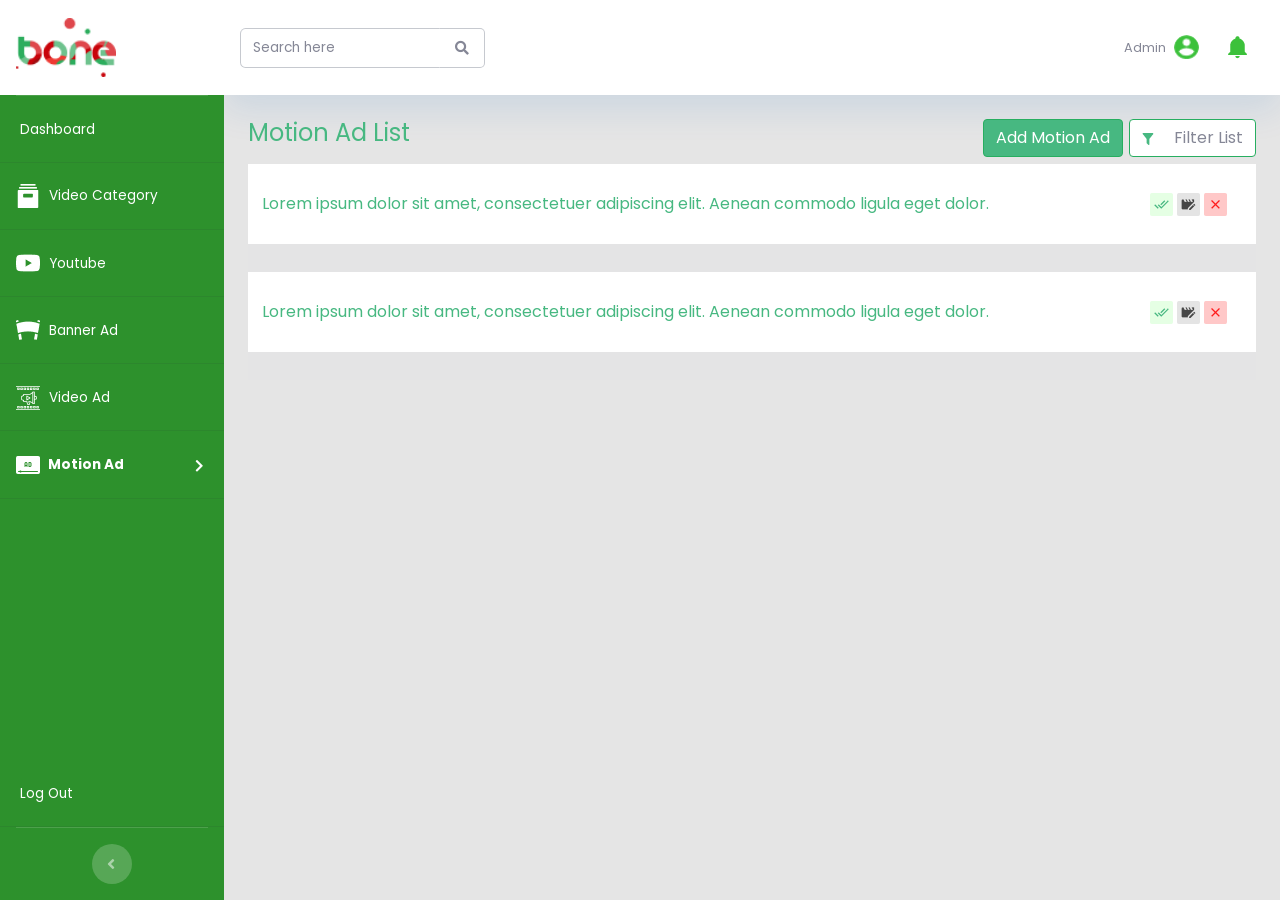
<file: project/ProjectBone71-abir-frontend/ProjectBone71-abir-frontend/bone-dashboard/motion_ad.html>
<!DOCTYPE html>
<html lang="en">

<head>
    <meta charset="utf-8">
    <meta http-equiv="X-UA-Compatible" content="IE=edge">
    <meta name="viewport" content="width=device-width, initial-scale=1, shrink-to-fit=no">
    <meta name="description" content="">
    <meta name="author" content="">
    <title>Bone - Dashboard</title>
    <!-- Custom fonts for this template-->
    <link href="vendor/fontawesome-free/css/all.min.css" rel="stylesheet" type="text/css">
    <link rel="stylesheet" type="text/css" href="https://cdn.materialdesignicons.com/5.3.45/css/materialdesignicons.min.css">
    <link href="https://fonts.googleapis.com/css2?family=Poppins:ital,wght@0,100;0,200;0,300;0,400;0,500;0,600;0,700;0,800;0,900;1,100;1,200;1,300;1,400;1,500;1,600;1,700;1,800;1,900&display=swap" rel="stylesheet">
    <!-- Custom styles for this template-->
    <link href="css/bone.css" rel="stylesheet">
</head>

<body id="page-top">
    <!-- Page Wrapper -->
    <div id="wrapper">
        <!-- Sidebar -->
        <ul class="navbar-nav sidebar sidebar-dark accordion" id="accordionSidebar">
            <!-- Sidebar - Brand -->
            <a class="sidebar-brand d-flex align-items-center " href="dashboard.html">
                <div class="sidebar-brand-icon">
                    <img src="img/Logo.png">
                </div>
            </a>
            <!-- Divider -->
            <hr class="sidebar-divider my-0">
            <!-- Nav Item - Dashboard -->
            <li class="nav-item ">
                <a class="nav-link" href="dashboard.html">
                    <i class="mdi mdi-view-dashboard" aria-hidden="true"></i>
                    <span>Dashboard</span> <span class="active_arrow"><i class="fas fa-chevron-right"></i></span></a>
            </li>
            <!-- Heading -->

            <!-- Nav Item - Tables -->
            <li class="nav-item">
                <a class="nav-link" href="video_category.html">
                    <img src="img/video_cat.png" alt="">
                    <span>Video Category</span> <span class="active_arrow"><i class="fas fa-chevron-right"></i></span></a>
            </li>
            <!-- Nav Item - Tables -->
            <li class="nav-item ">
                <a class="nav-link" href="youtube.html">
                    <img src="img/youtube.png" alt="">
                    <span>Youtube</span> <span class="active_arrow"><i class="fas fa-chevron-right"></i></span></a>
            </li>
            <!-- Nav Item - Tables -->
            <li class="nav-item ">
                <a class="nav-link" href="banner_ad.html">
                    <img src="img/banner.png" alt="">
                    <span>Banner Ad</span> <span class="active_arrow"><i class="fas fa-chevron-right"></i></span></a>
            </li>
            <!-- Nav Item - Tables -->
            <li class="nav-item ">
                <a class="nav-link" href="video_ad.html">
                    <img src="img/video_ad.png" alt="">
                    <span>Video Ad</span> <span class="active_arrow"><i class="fas fa-chevron-right"></i></span></a>
            </li>
            <!-- Nav Item - Tables -->
            <li class="nav-item active">
                <a class="nav-link" href="motion_ad.html">
                    <img src="img/motion.png" alt="">
                    <span>Motion Ad</span> <span class="active_arrow"><i class="fas fa-chevron-right"></i></span></a>
            </li>
            <!-- Nav Item - Tables -->
            <li class="nav-item mt-auto">
                <a class="nav-link" href="login.html">
                    <i class="mdi mdi-logout"></i>
                    <span>Log Out</span></a>
            </li>
            <!-- Divider -->
            <hr class="sidebar-divider d-none d-md-block">
            <!-- Sidebar Toggler (Sidebar) -->
            <div class="text-center d-none d-md-inline">
                <button class="rounded-circle border-0" id="sidebarToggle"></button>
            </div>
        </ul>
        <!-- End of Sidebar -->
        <!-- Content Wrapper -->
        <div id="content-wrapper" class="d-flex flex-column">
            <!-- Main Content -->
            <div id="content">
                <!-- Topbar -->
                <nav class="navbar navbar-expand navbar-light bg-transparent topbar static-top">
                    <button id="sidebarToggleTop" class="btn btn-link d-md-none rounded-circle mr-3">
                        <i class="fa fa-bars"></i>
                    </button>
                    <!-- Topbar Search -->
                    <!-- Topbar Navbar -->
                    <ul class="navbar-nav ">
                        <form class="d-none d-sm-inline-block form-inline mr-auto my-2 my-md-0 mw-100 navbar-search">
                            <div class="input-group search_input_group">
                                <input type="text" class="form-control header_search" placeholder="Search here" aria-label="Recipient's username" aria-describedby="button-addon2">
                                <div class="input-group-append">
                                    <label class="header_search_label" type="button" id="button-addon2"><i class="fas fa-search fa-sm"></i></label>
                                </div>
                            </div>
                        </form>
                    </ul>
                    <ul class="navbar-nav ml-auto">

                        <li class="nav-item dropdown no-arrow">
                            <a class="nav-link dropdown-toggle" href="#" id="userDropdown" role="button" data-toggle="dropdown" aria-haspopup="true" aria-expanded="false">
                                <span class="mr-2 d-none d-lg-inline text-gray-600 small pl-2">Admin</span>
                                <img class="img-profile rounded-circle" src="img/mdi-account-circle.png">
                            </a>
                            <!-- Dropdown - User Information -->
                            <div class="dropdown-menu dropdown-menu-right shadow animated--grow-in" aria-labelledby="userDropdown">
                                <a class="dropdown-item" href="#">
                                    <i class="fas fa-user fa-sm fa-fw mr-2 text-gray-400"></i> Profile
                                </a>
                                <a class="dropdown-item" href="#">
                                    <i class="fas fa-cogs fa-sm fa-fw mr-2 text-gray-400"></i> Settings
                                </a>
                                <a class="dropdown-item" href="#">
                                    <i class="fas fa-list fa-sm fa-fw mr-2 text-gray-400"></i> Activity Log
                                </a>
                                <div class="dropdown-divider"></div>
                                <a class="dropdown-item" href="#" data-toggle="modal" data-target="#logoutModal">
                                    <i class="fas fa-sign-out-alt fa-sm fa-fw mr-2 text-gray-400"></i> Logout
                                </a>
                            </div>
                        </li>
                        <li class="nav-item ">
                            <a href="#" class="nav-link"><img src="img/mdi-bell.png" alt=""></a>
                        </li>
                    </ul>
                </nav>
                <!-- End of Topbar -->
                <!-- Begin Page Content -->
                <div class="container-fluid dashboard_item">
                    <!-- Page Heading -->
                    <div class="d-sm-flex align-items-center justify-content-between mb-4">
                    </div>
                    <!-- Content Row -->

                    <!-- Content Row -->
                    <div class="row">
                        <div class="col-12 banner_list">
                            <h4 class="banner_list_heading"><span class="text-green">Motion Ad List</span>
                                <div class="buttons">
                                    <a href="#" class="btn btn-success btn-new-video" data-toggle="modal" data-target="#add_motion_modal">Add Motion Ad</a>
                                    <a href="#" class="btn btn-default btn-filter"> <img class="mr-3" src="img/filter_icon.png" alt=""> Filter List</a>
                                </div>
                            </h4>
                            <div class="banner-list mt-3">
                                <table class="table table-borderless">
                                    <tbody>
                                        <tr>
                                            <td class="">
                                                <p class="text-green mb-0">Lorem ipsum dolor sit amet, consectetuer adipiscing elit. Aenean commodo ligula eget dolor.</p>
                                            </td>
                                            <td class="video_action">
                                                <a href="#" class="approve"><img src="img/approve.png" alt=""></a>
                                                <a href="#" class="edit"><img src="img/edit_icon.png" alt=""></a>
                                                <a href="#" class="delete_video"><img src="img/delete_icon.png" alt=""></a>
                                            </td>
                                        </tr>
                                        <tr>
                                            <td class="">
                                                <p class="text-green mb-0">Lorem ipsum dolor sit amet, consectetuer adipiscing elit. Aenean commodo ligula eget dolor.</p>
                                            </td>
                                            <td class="video_action">
                                                <a href="#" class="approve"><img src="img/approve.png" alt=""></a>
                                                <a href="#" class="edit"><img src="img/edit_icon.png" alt=""></a>
                                                <a href="#" class="delete_video"><img src="img/delete_icon.png" alt=""></a>
                                            </td>
                                        </tr>
                                    </tbody>
                                </table>
                            </div>
                        </div>
                    </div>
                    <!-- Content Row -->
                </div>
                <!-- /.container-fluid -->
            </div>
            <!-- End of Main Content -->
            <!-- Footer -->
            <!-- End of Footer -->
        </div>
        <!-- End of Content Wrapper -->
    </div>
    <!-- End of Page Wrapper -->
    <!-- Scroll to Top Button-->
    <a class="scroll-to-top rounded" href="#page-top">
        <i class="fas fa-angle-up"></i>
    </a>
    <!-- Logout Modal-->
    <div class="modal fade" id="logoutModal" tabindex="-1" role="dialog" aria-labelledby="exampleModalLabel" aria-hidden="true">
        <div class="modal-dialog" role="document">
            <div class="modal-content">
                <div class="modal-header">
                    <h5 class="modal-title" id="exampleModalLabel">Ready to Leave?</h5>
                    <button class="close" type="button" data-dismiss="modal" aria-label="Close">
                        <span aria-hidden="true">×</span>
                    </button>
                </div>
                <div class="modal-body">Select "Logout" below if you are ready to end your current session.</div>
                <div class="modal-footer">
                    <button class="btn btn-secondary" type="button" data-dismiss="modal">Cancel</button>
                    <a class="btn btn-primary" href="login.html">Logout</a>
                </div>
            </div>
        </div>
    </div>

    <!--add video modal  -->
    <!-- Modal -->
    <div class="modal fade add_video_modal" id="add_motion_modal" tabindex="-1" role="dialog" aria-labelledby="exampleModalCenterTitle" aria-hidden="true">
        <div class="modal-dialog modal-dialog-centered" role="document">
            <div class="modal-content">
                <div class="modal-header">
                    <h4 class="modal-title text-green" id="exampleModalCenterTitle">Add Motion Ad </h4>
                    <button type="button" class="close" data-dismiss="modal" aria-label="Close">
                        <span class="text-green" aria-hidden="true">&times;</span>
                    </button>
                </div>
                <div class="modal-body">
                    <form>
                        <div class="form-group">
                            <label for="customFile">Video Upload</label>
                            <div class="custom-file">
                                <input type="file" class="custom-file-input" id="customFile">
                                <label class="custom-file-label" for="customFile">Choose file</label>
                            </div>
                        </div>

                        <button type="button" class="btn btn-success submit-btn mr-2" data-dismiss="modal">Submit</button>
                        <button type="button" class="btn btn-default cancle-btn" data-dismiss="modal">Cancel</button>
                    </form>

                </div>
            </div>
        </div>
    </div>
    <!-- video modal  -->
    <!-- Bootstrap core JavaScript-->
    <script src="vendor/jquery/jquery.min.js"></script>
    <script src="vendor/bootstrap/js/bootstrap.min.js"></script>
    <!-- Core plugin JavaScript-->
    <!-- Custom scripts for all pages-->
    <script src="js/bone.js"></script>
    <!-- Page level plugins -->
    </script>

</body>

</html>
</file>
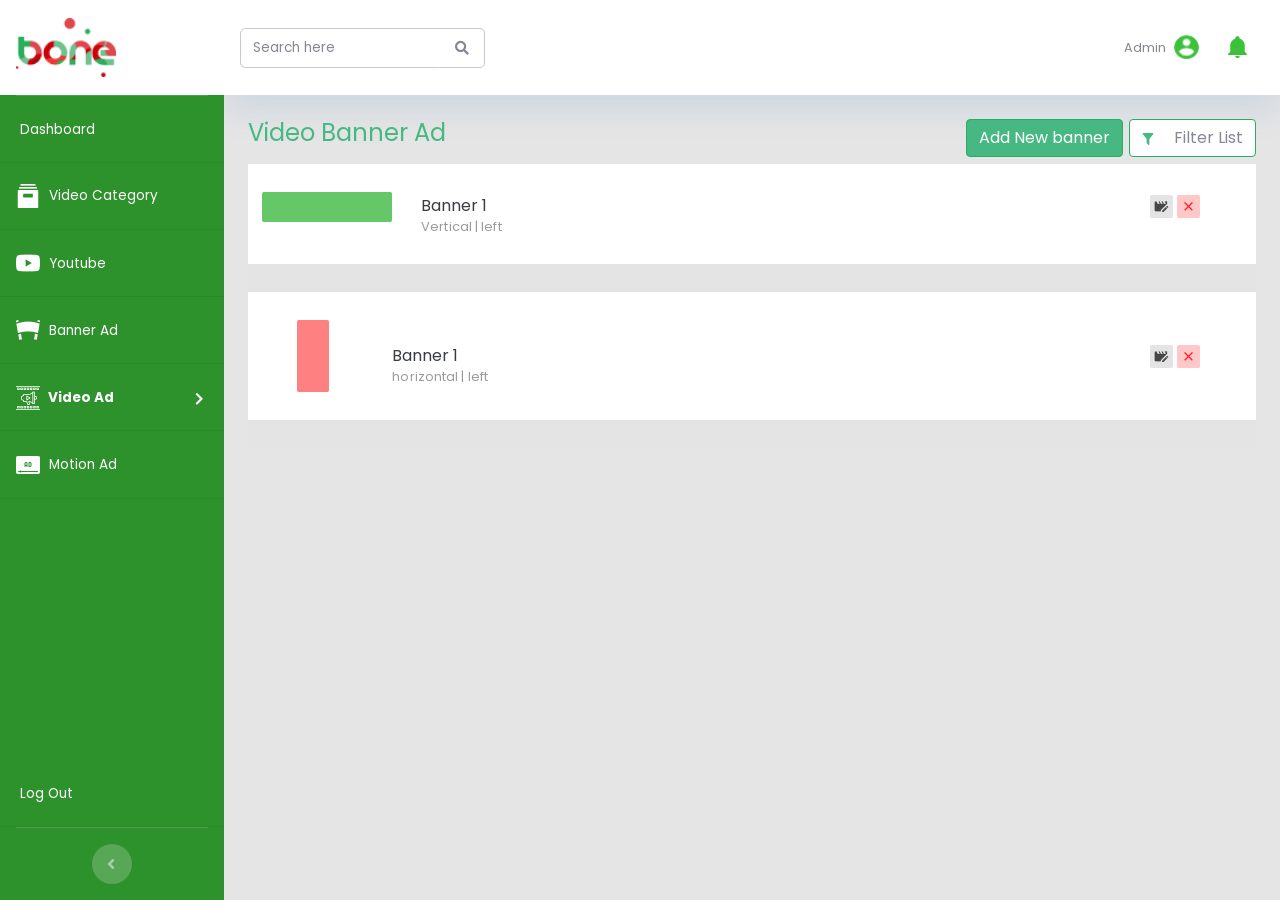
<file: project/ProjectBone71-abir-frontend/ProjectBone71-abir-frontend/bone-dashboard/video_ad.html>
<!DOCTYPE html>
<html lang="en">

<head>
    <meta charset="utf-8">
    <meta http-equiv="X-UA-Compatible" content="IE=edge">
    <meta name="viewport" content="width=device-width, initial-scale=1, shrink-to-fit=no">
    <meta name="description" content="">
    <meta name="author" content="">
    <title>Bone - Dashboard</title>
    <!-- Custom fonts for this template-->
    <link href="vendor/fontawesome-free/css/all.min.css" rel="stylesheet" type="text/css">
    <link rel="stylesheet" type="text/css" href="https://cdn.materialdesignicons.com/5.3.45/css/materialdesignicons.min.css">
    <link href="https://fonts.googleapis.com/css2?family=Poppins:ital,wght@0,100;0,200;0,300;0,400;0,500;0,600;0,700;0,800;0,900;1,100;1,200;1,300;1,400;1,500;1,600;1,700;1,800;1,900&display=swap" rel="stylesheet">
    <!-- Custom styles for this template-->
    <link href="css/bone.css" rel="stylesheet">
</head>

<body id="page-top">
    <!-- Page Wrapper -->
    <div id="wrapper">
        <!-- Sidebar -->
        <ul class="navbar-nav sidebar sidebar-dark accordion" id="accordionSidebar">
            <!-- Sidebar - Brand -->
            <a class="sidebar-brand d-flex align-items-center " href="dashboard.html">
                <div class="sidebar-brand-icon">
                    <img src="img/Logo.png">
                </div>
            </a>
            <!-- Divider -->
            <hr class="sidebar-divider my-0">
            <!-- Nav Item - Dashboard -->
            <li class="nav-item ">
                <a class="nav-link" href="dashboard.html">
                    <i class="mdi mdi-view-dashboard" aria-hidden="true"></i>
                    <span>Dashboard</span> <span class="active_arrow"><i class="fas fa-chevron-right"></i></span></a>
            </li>
            <!-- Heading -->

            <!-- Nav Item - Tables -->
            <li class="nav-item">
                <a class="nav-link" href="video_category.html">
                    <img src="img/video_cat.png" alt="">
                    <span>Video Category</span> <span class="active_arrow"><i class="fas fa-chevron-right"></i></span></a>
            </li>
            <!-- Nav Item - Tables -->
            <li class="nav-item ">
                <a class="nav-link" href="youtube.html">
                    <img src="img/youtube.png" alt="">
                    <span>Youtube</span> <span class="active_arrow"><i class="fas fa-chevron-right"></i></span></a>
            </li>
            <!-- Nav Item - Tables -->
            <li class="nav-item ">
                <a class="nav-link" href="banner_ad.html">
                    <img src="img/banner.png" alt="">
                    <span>Banner Ad</span> <span class="active_arrow"><i class="fas fa-chevron-right"></i></span></a>
            </li>
            <!-- Nav Item - Tables -->
            <li class="nav-item active">
                <a class="nav-link" href="video_ad.html">
                    <img src="img/video_ad.png" alt="">
                    <span>Video Ad</span> <span class="active_arrow"><i class="fas fa-chevron-right"></i></span></a>
            </li>
            <!-- Nav Item - Tables -->
            <li class="nav-item">
                <a class="nav-link" href="motion_ad.html">
                    <img src="img/motion.png" alt="">
                    <span>Motion Ad</span> <span class="active_arrow"><i class="fas fa-chevron-right"></i></span></a>
            </li>
            <!-- Nav Item - Tables -->
            <li class="nav-item mt-auto">
                <a class="nav-link" href="login.html">
                    <i class="mdi mdi-logout"></i>
                    <span>Log Out</span></a>
            </li>
            <!-- Divider -->
            <hr class="sidebar-divider d-none d-md-block">
            <!-- Sidebar Toggler (Sidebar) -->
            <div class="text-center d-none d-md-inline">
                <button class="rounded-circle border-0" id="sidebarToggle"></button>
            </div>
        </ul>
        <!-- End of Sidebar -->
        <!-- Content Wrapper -->
        <div id="content-wrapper" class="d-flex flex-column">
            <!-- Main Content -->
            <div id="content">
                <!-- Topbar -->
                <nav class="navbar navbar-expand navbar-light bg-transparent topbar static-top">
                    <button id="sidebarToggleTop" class="btn btn-link d-md-none rounded-circle mr-3">
                        <i class="fa fa-bars"></i>
                    </button>
                    <!-- Topbar Search -->
                    <!-- Topbar Navbar -->
                    <ul class="navbar-nav ">
                        <form class="d-none d-sm-inline-block form-inline mr-auto my-2 my-md-0 mw-100 navbar-search">
                            <div class="input-group search_input_group">
                                <input type="text" class="form-control header_search" placeholder="Search here" aria-label="Recipient's username" aria-describedby="button-addon2">
                                <div class="input-group-append">
                                    <label class="header_search_label" type="button" id="button-addon2"><i class="fas fa-search fa-sm"></i></label>
                                </div>
                            </div>
                        </form>
                    </ul>
                    <ul class="navbar-nav ml-auto">

                        <li class="nav-item dropdown no-arrow">
                            <a class="nav-link dropdown-toggle" href="#" id="userDropdown" role="button" data-toggle="dropdown" aria-haspopup="true" aria-expanded="false">
                                <span class="mr-2 d-none d-lg-inline text-gray-600 small pl-2">Admin</span>
                                <img class="img-profile rounded-circle" src="img/mdi-account-circle.png">
                            </a>
                            <!-- Dropdown - User Information -->
                            <div class="dropdown-menu dropdown-menu-right shadow animated--grow-in" aria-labelledby="userDropdown">
                                <a class="dropdown-item" href="#">
                                    <i class="fas fa-user fa-sm fa-fw mr-2 text-gray-400"></i> Profile
                                </a>
                                <a class="dropdown-item" href="#">
                                    <i class="fas fa-cogs fa-sm fa-fw mr-2 text-gray-400"></i> Settings
                                </a>
                                <a class="dropdown-item" href="#">
                                    <i class="fas fa-list fa-sm fa-fw mr-2 text-gray-400"></i> Activity Log
                                </a>
                                <div class="dropdown-divider"></div>
                                <a class="dropdown-item" href="#" data-toggle="modal" data-target="#logoutModal">
                                    <i class="fas fa-sign-out-alt fa-sm fa-fw mr-2 text-gray-400"></i> Logout
                                </a>
                            </div>
                        </li>
                        <li class="nav-item ">
                            <a href="#" class="nav-link"><img src="img/mdi-bell.png" alt=""></a>
                        </li>
                    </ul>
                </nav>
                <!-- End of Topbar -->
                <!-- Begin Page Content -->
                <div class="container-fluid dashboard_item">
                    <!-- Page Heading -->
                    <div class="d-sm-flex align-items-center justify-content-between mb-4">
                    </div>
                    <!-- Content Row -->

                    <!-- Content Row -->
                    <div class="row">
                        <div class="col-12 banner_list">
                            <h4 class="banner_list_heading"><span class="text-green">Video Banner Ad</span>
                                <div class="buttons">
                                    <a href="#" class="btn btn-success btn-new-video" data-toggle="modal" data-target="#add_banner_modal">Add New banner</a>
                                    <a href="#" class="btn btn-default btn-filter"> <img class="mr-3" src="img/filter_icon.png" alt=""> Filter List</a>
                                </div>
                            </h4>
                            <div class="banner-list mt-3">
                                <table class="table table-borderless">
                                    <tbody>
                                        <tr>
                                            <td class="ad_image">
                                                <img src="img/vertical_ad.png" alt="">
                                            </td>
                                            <td class="ad_name">
                                                <p class="mb-0">Banner 1</p>
                                                <p class="ad_position mb-0">Vertical | left</p>
                                            </td>
                                            <td class="video_action">
                                                <a href="#" class="edit"><img src="img/edit_icon.png" alt=""></a>
                                                <a href="#" class="delete_video"><img src="img/delete_icon.png" alt=""></a>
                                            </td>
                                        </tr>
                                        <tr>
                                            <td class="ad_image">
                                                <div>
                                                    <img src="img/horizontal_ad.png" alt="">
                                                </div>
                                            </td>
                                            <td class="ad_name">
                                                <p class="mb-0">Banner 1</p>
                                                <p class="ad_position mb-0">horizontal | left</p>
                                            </td>
                                            <td class="video_action">
                                                <a href="#" class="edit"><img src="img/edit_icon.png" alt=""></a>
                                                <a href="#" class="delete_video"><img src="img/delete_icon.png" alt=""></a>
                                            </td>
                                        </tr>
                                    </tbody>
                                </table>
                            </div>
                        </div>
                    </div>
                    <!-- Content Row -->
                </div>
                <!-- /.container-fluid -->
            </div>
            <!-- End of Main Content -->
            <!-- Footer -->
            <!-- End of Footer -->
        </div>
        <!-- End of Content Wrapper -->
    </div>
    <!-- End of Page Wrapper -->
    <!-- Scroll to Top Button-->
    <a class="scroll-to-top rounded" href="#page-top">
        <i class="fas fa-angle-up"></i>
    </a>
    <!-- Logout Modal-->
    <div class="modal fade" id="logoutModal" tabindex="-1" role="dialog" aria-labelledby="exampleModalLabel" aria-hidden="true">
        <div class="modal-dialog" role="document">
            <div class="modal-content">
                <div class="modal-header">
                    <h5 class="modal-title" id="exampleModalLabel">Ready to Leave?</h5>
                    <button class="close" type="button" data-dismiss="modal" aria-label="Close">
                        <span aria-hidden="true">×</span>
                    </button>
                </div>
                <div class="modal-body">Select "Logout" below if you are ready to end your current session.</div>
                <div class="modal-footer">
                    <button class="btn btn-secondary" type="button" data-dismiss="modal">Cancel</button>
                    <a class="btn btn-primary" href="login.html">Logout</a>
                </div>
            </div>
        </div>
    </div>

    <!--add video modal  -->
    <!-- Modal -->
    <div class="modal fade add_video_modal" id="add_banner_modal" tabindex="-1" role="dialog" aria-labelledby="exampleModalCenterTitle" aria-hidden="true">
        <div class="modal-dialog modal-dialog-centered" role="document">
            <div class="modal-content">
                <div class="modal-header">
                    <h4 class="modal-title text-green" id="exampleModalCenterTitle">Add Video Banner</h4>
                    <button type="button" class="close" data-dismiss="modal" aria-label="Close">
                        <span class="text-green" aria-hidden="true">&times;</span>
                    </button>
                </div>
                <div class="modal-body">
                    <form>
                        <div class="form-group">
                            <label for="customFile">Video Upload</label>
                            <div class="custom-file">
                                <input type="file" class="custom-file-input" id="customFile">
                                <label class="custom-file-label" for="customFile">Choose file</label>
                            </div>
                        </div>
                        <div class="form-group">
                            <label for="Shape">Shape</label>
                            <select name="" id="Shape" class="form-control">
                                <option value="" selected disabled>Select Shape</option>
                            </select>
                        </div>
                        <div class="form-group">
                            <label for="Size">Size</label>
                            <select name="" id="size" class="form-control">
                                <option value="" selected disabled>Select Size</option>
                            </select>
                        </div>
                        <button type="button" class="btn btn-success submit-btn mr-2" data-dismiss="modal">Submit</button>
                        <button type="button" class="btn btn-default cancle-btn" data-dismiss="modal">Cancel</button>
                    </form>

                </div>
            </div>
        </div>
    </div>
    <!-- video modal  -->
    <!-- Bootstrap core JavaScript-->
    <script src="vendor/jquery/jquery.min.js"></script>
    <script src="vendor/bootstrap/js/bootstrap.min.js"></script>
    <!-- Core plugin JavaScript-->
    <!-- Custom scripts for all pages-->
    <script src="js/bone.js"></script>
    <!-- Page level plugins -->
    </script>

</body>

</html>
</file>
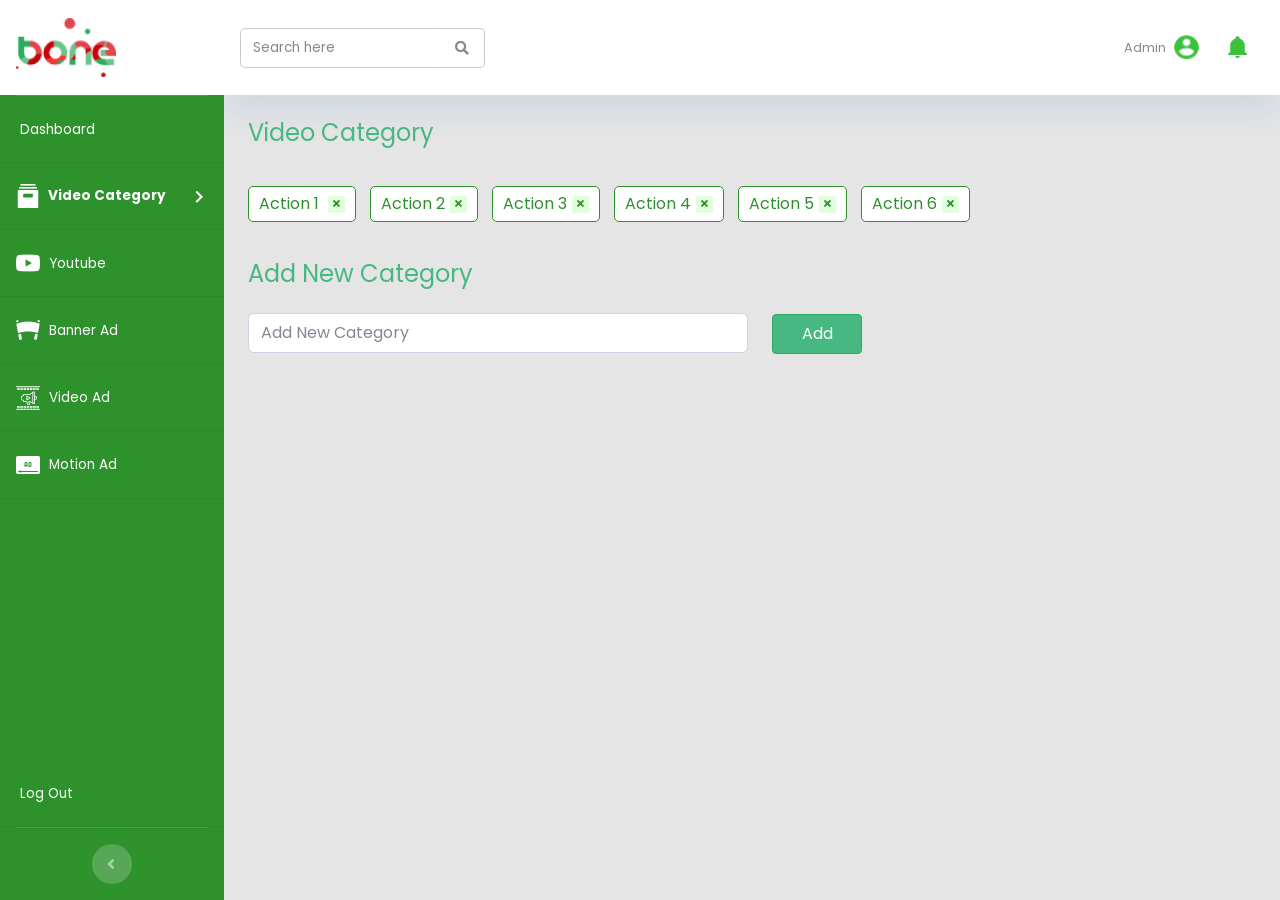
<file: project/ProjectBone71-abir-frontend/ProjectBone71-abir-frontend/bone-dashboard/video_category.html>
<!DOCTYPE html>
<html lang="en">

<head>
    <meta charset="utf-8">
    <meta http-equiv="X-UA-Compatible" content="IE=edge">
    <meta name="viewport" content="width=device-width, initial-scale=1, shrink-to-fit=no">
    <meta name="description" content="">
    <meta name="author" content="">
    <title>Bone - Dashboard</title>
    <!-- Custom fonts for this template-->
    <link href="vendor/fontawesome-free/css/all.min.css" rel="stylesheet" type="text/css">
    <link rel="stylesheet" type="text/css" href="https://cdn.materialdesignicons.com/5.3.45/css/materialdesignicons.min.css">
    <link href="https://fonts.googleapis.com/css2?family=Poppins:ital,wght@0,100;0,200;0,300;0,400;0,500;0,600;0,700;0,800;0,900;1,100;1,200;1,300;1,400;1,500;1,600;1,700;1,800;1,900&display=swap" rel="stylesheet">
    <!-- Custom styles for this template-->
    <link href="css/bone.css" rel="stylesheet">
</head>

<body id="page-top">
    <!-- Page Wrapper -->
    <div id="wrapper">
        <!-- Sidebar -->
        <ul class="navbar-nav sidebar sidebar-dark accordion" id="accordionSidebar">
            <!-- Sidebar - Brand -->
            <a class="sidebar-brand d-flex align-items-center " href="dashboard.html">
                <div class="sidebar-brand-icon">
                    <img src="img/Logo.png">
                </div>
            </a>
            <!-- Divider -->
            <hr class="sidebar-divider my-0">
            <!-- Nav Item - Dashboard -->
            <li class="nav-item ">
                <a class="nav-link" href="dashboard.html">
                    <i class="mdi mdi-view-dashboard" aria-hidden="true"></i>
                    <span>Dashboard</span> <span class="active_arrow"><i class="fas fa-chevron-right"></i></span></a>
            </li>
            <!-- Heading -->

            <!-- Nav Item - Tables -->
            <li class="nav-item active">
                <a class="nav-link" href="video_category.html">
                    <img src="img/video_cat.png" alt="">
                    <span>Video Category</span> <span class="active_arrow"><i class="fas fa-chevron-right"></i></span></a>
            </li>
            <!-- Nav Item - Tables -->
            <li class="nav-item ">
                <a class="nav-link" href="youtube.html">
                    <img src="img/youtube.png" alt="">
                    <span>Youtube</span> <span class="active_arrow"><i class="fas fa-chevron-right"></i></span></a>
            </li>
            <!-- Nav Item - Tables -->
            <li class="nav-item">
                <a class="nav-link" href="banner_ad.html">
                    <img src="img/banner.png" alt="">
                    <span>Banner Ad</span> <span class="active_arrow"><i class="fas fa-chevron-right"></i></span></a>
            </li>
            <!-- Nav Item - Tables -->
            <li class="nav-item">
                <a class="nav-link" href="video_ad.html">
                    <img src="img/video_ad.png" alt="">
                    <span>Video Ad</span> <span class="active_arrow"><i class="fas fa-chevron-right"></i></span></a>
            </li>
            <!-- Nav Item - Tables -->
            <li class="nav-item">
                <a class="nav-link" href="motion_ad.html">
                    <img src="img/motion.png" alt="">
                    <span>Motion Ad</span> <span class="active_arrow"><i class="fas fa-chevron-right"></i></span></a>
            </li>
            <!-- Nav Item - Tables -->
            <li class="nav-item mt-auto">
                <a class="nav-link" href="login.html">
                    <i class="mdi mdi-logout"></i>
                    <span>Log Out</span></a>
            </li>
            <!-- Divider -->
            <hr class="sidebar-divider d-none d-md-block">
            <!-- Sidebar Toggler (Sidebar) -->
            <div class="text-center d-none d-md-inline">
                <button class="rounded-circle border-0" id="sidebarToggle"></button>
            </div>
        </ul>
        <!-- End of Sidebar -->
        <!-- Content Wrapper -->
        <div id="content-wrapper" class="d-flex flex-column">
            <!-- Main Content -->
            <div id="content">
                <!-- Topbar -->
                <nav class="navbar navbar-expand navbar-light bg-transparent topbar static-top">
                    <button id="sidebarToggleTop" class="btn btn-link d-md-none rounded-circle mr-3">
                        <i class="fa fa-bars"></i>
                    </button>
                    <!-- Topbar Search -->
                    <!-- Topbar Navbar -->
                    <ul class="navbar-nav ">
                        <form class="d-none d-sm-inline-block form-inline mr-auto my-2 my-md-0 mw-100 navbar-search">
                            <div class="input-group search_input_group">
                                <input type="text" class="form-control header_search" placeholder="Search here" aria-label="Recipient's username" aria-describedby="button-addon2">
                                <div class="input-group-append">
                                    <label class="header_search_label" type="button" id="button-addon2"><i class="fas fa-search fa-sm"></i></label>
                                </div>
                            </div>
                        </form>
                    </ul>
                    <ul class="navbar-nav ml-auto">

                        <li class="nav-item dropdown no-arrow">
                            <a class="nav-link dropdown-toggle" href="#" id="userDropdown" role="button" data-toggle="dropdown" aria-haspopup="true" aria-expanded="false">
                                <span class="mr-2 d-none d-lg-inline text-gray-600 small pl-2">Admin</span>
                                <img class="img-profile rounded-circle" src="img/mdi-account-circle.png">
                            </a>
                            <!-- Dropdown - User Information -->
                            <div class="dropdown-menu dropdown-menu-right shadow animated--grow-in" aria-labelledby="userDropdown">
                                <a class="dropdown-item" href="#">
                                    <i class="fas fa-user fa-sm fa-fw mr-2 text-gray-400"></i> Profile
                                </a>
                                <a class="dropdown-item" href="#">
                                    <i class="fas fa-cogs fa-sm fa-fw mr-2 text-gray-400"></i> Settings
                                </a>
                                <a class="dropdown-item" href="#">
                                    <i class="fas fa-list fa-sm fa-fw mr-2 text-gray-400"></i> Activity Log
                                </a>
                                <div class="dropdown-divider"></div>
                                <a class="dropdown-item" href="#" data-toggle="modal" data-target="#logoutModal">
                                    <i class="fas fa-sign-out-alt fa-sm fa-fw mr-2 text-gray-400"></i> Logout
                                </a>
                            </div>
                        </li>
                        <li class="nav-item ">
                            <a href="#" class="nav-link"><img src="img/mdi-bell.png" alt=""></a>
                        </li>
                    </ul>
                </nav>
                <!-- End of Topbar -->
                <!-- Begin Page Content -->
                <div class="container-fluid dashboard_item">
                    <!-- Page Heading -->
                    <div class="d-sm-flex align-items-center justify-content-between mb-4">
                    </div>
                    <!-- Content Row -->
                    <div class="row">
                        <div class="col-12">
                            <h4 class="text-green">Video Category</h4>
                            <div class="tag-section">
                                <span class="tags-span">Action 1 <span class="tag-close-icon"><i class="fas fa-times"></i></span></span>
                                <span class="tags-span">Action 2<span class="tag-close-icon"><i class="fas fa-times"></i></span></span>
                                <span class="tags-span">Action 3<span class="tag-close-icon"><i class="fas fa-times"></i></span></span>
                                <span class="tags-span">Action 4<span class="tag-close-icon"><i class="fas fa-times"></i></span></span>
                                <span class="tags-span">Action 5<span class="tag-close-icon"><i class="fas fa-times"></i></span></span>
                                <span class="tags-span">Action 6<span class="tag-close-icon"><i class="fas fa-times"></i></span></span>
                            </div>
                        </div>
                        <div class="col-12">
                            <h4 class="text-green mt-2 mb-4">Add New Category</h4>
                            <div class="new_category_section">
                                <input type="text" class="form-control add-category-input" name="" id="" placeholder="Add New Category">
                                <button class="btn btn-success btn-add-category" onclick="addCategory()">Add</button>
                            </div>
                        </div>

                    </div>
                    <!-- Content Row -->
                </div>
                <!-- /.container-fluid -->
            </div>
            <!-- End of Main Content -->
            <!-- Footer -->
            <!-- End of Footer -->
        </div>
        <!-- End of Content Wrapper -->
    </div>
    <!-- End of Page Wrapper -->
    <!-- Scroll to Top Button-->
    <a class="scroll-to-top rounded" href="#page-top">
        <i class="fas fa-angle-up"></i>
    </a>
    <!-- Logout Modal-->
    <div class="modal fade" id="logoutModal" tabindex="-1" role="dialog" aria-labelledby="exampleModalLabel" aria-hidden="true">
        <div class="modal-dialog" role="document">
            <div class="modal-content">
                <div class="modal-header">
                    <h5 class="modal-title" id="exampleModalLabel">Ready to Leave?</h5>
                    <button class="close" type="button" data-dismiss="modal" aria-label="Close">
                        <span aria-hidden="true">×</span>
                    </button>
                </div>
                <div class="modal-body">Select "Logout" below if you are ready to end your current session.</div>
                <div class="modal-footer">
                    <button class="btn btn-secondary" type="button" data-dismiss="modal">Cancel</button>
                    <a class="btn btn-primary" href="login.html">Logout</a>
                </div>
            </div>
        </div>
    </div>
    <!-- Bootstrap core JavaScript-->
    <script src="vendor/jquery/jquery.min.js"></script>
    <script src="vendor/bootstrap/js/bootstrap.min.js"></script>
    <!-- Core plugin JavaScript-->
    <!-- Custom scripts for all pages-->
    <script src="js/bone.js"></script>
    <!-- Page level plugins -->
    </script>

</body>

</html>
</file>
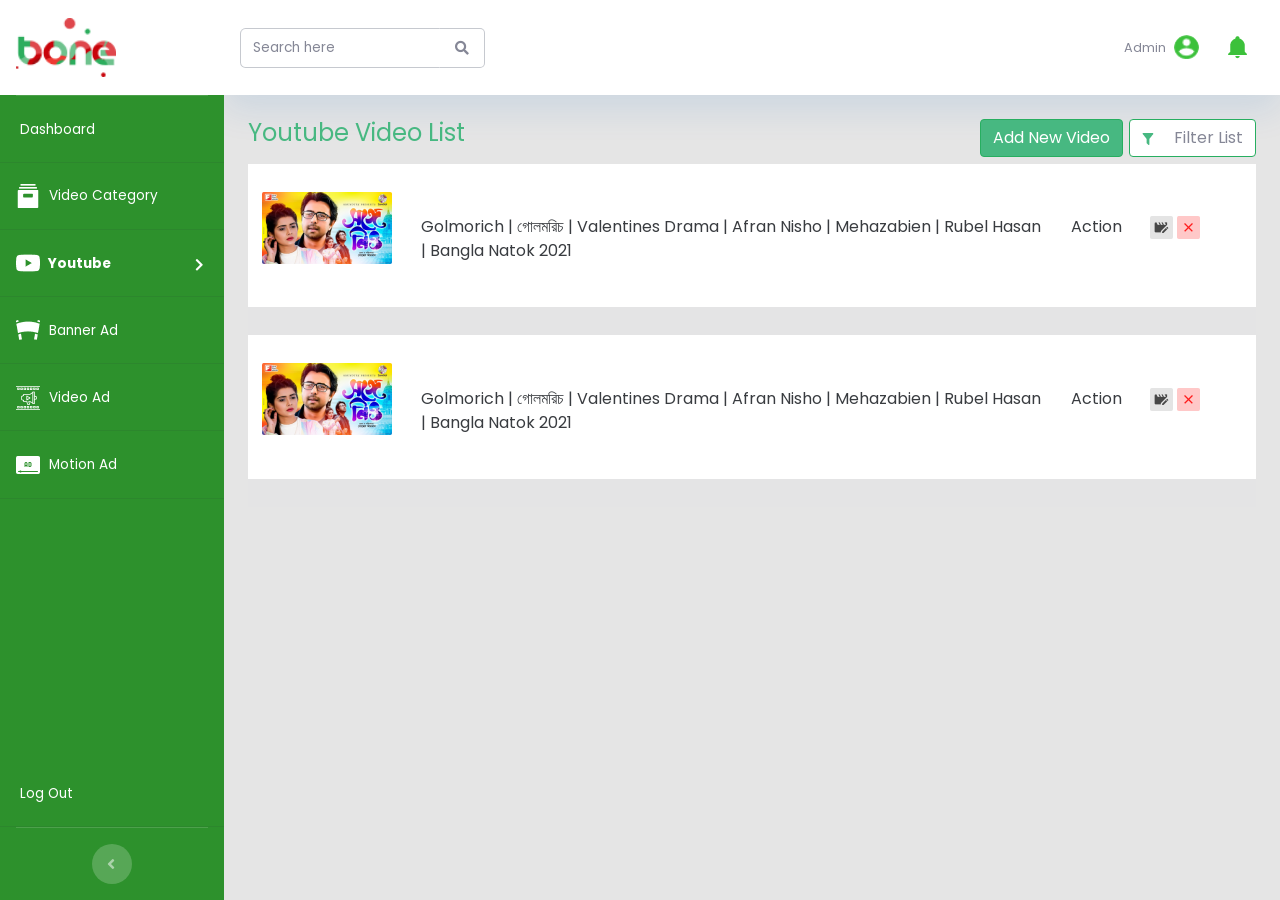
<file: project/ProjectBone71-abir-frontend/ProjectBone71-abir-frontend/bone-dashboard/youtube.html>
<!DOCTYPE html>
<html lang="en">

<head>
    <meta charset="utf-8">
    <meta http-equiv="X-UA-Compatible" content="IE=edge">
    <meta name="viewport" content="width=device-width, initial-scale=1, shrink-to-fit=no">
    <meta name="description" content="">
    <meta name="author" content="">
    <title>Bone - Dashboard</title>
    <!-- Custom fonts for this template-->
    <link href="vendor/fontawesome-free/css/all.min.css" rel="stylesheet" type="text/css">
    <link rel="stylesheet" type="text/css" href="https://cdn.materialdesignicons.com/5.3.45/css/materialdesignicons.min.css">
    <link href="https://fonts.googleapis.com/css2?family=Poppins:ital,wght@0,100;0,200;0,300;0,400;0,500;0,600;0,700;0,800;0,900;1,100;1,200;1,300;1,400;1,500;1,600;1,700;1,800;1,900&display=swap" rel="stylesheet">
    <!-- Custom styles for this template-->
    <link href="css/bone.css" rel="stylesheet">
</head>

<body id="page-top">
    <!-- Page Wrapper -->
    <div id="wrapper">
        <!-- Sidebar -->
        <ul class="navbar-nav sidebar sidebar-dark accordion" id="accordionSidebar">
            <!-- Sidebar - Brand -->
            <a class="sidebar-brand d-flex align-items-center " href="dashboard.html">
                <div class="sidebar-brand-icon">
                    <img src="img/Logo.png">
                </div>
            </a>
            <!-- Divider -->
            <hr class="sidebar-divider my-0">
            <!-- Nav Item - Dashboard -->
            <li class="nav-item ">
                <a class="nav-link" href="dashboard.html">
                    <i class="mdi mdi-view-dashboard" aria-hidden="true"></i>
                    <span>Dashboard</span> <span class="active_arrow"><i class="fas fa-chevron-right"></i></span></a>
            </li>
            <!-- Heading -->

            <!-- Nav Item - Tables -->
            <li class="nav-item">
                <a class="nav-link" href="video_category.html">
                    <img src="img/video_cat.png" alt="">
                    <span>Video Category</span> <span class="active_arrow"><i class="fas fa-chevron-right"></i></span></a>
            </li>
            <!-- Nav Item - Tables -->
            <li class="nav-item active">
                <a class="nav-link" href="youtube.html">
                    <img src="img/youtube.png" alt="">
                    <span>Youtube</span> <span class="active_arrow"><i class="fas fa-chevron-right"></i></span></a>
            </li>
            <!-- Nav Item - Tables -->
            <li class="nav-item">
                <a class="nav-link" href="banner_ad.html">
                    <img src="img/banner.png" alt="">
                    <span>Banner Ad</span> <span class="active_arrow"><i class="fas fa-chevron-right"></i></span></a>
            </li>
            <!-- Nav Item - Tables -->
            <li class="nav-item">
                <a class="nav-link" href="video_ad.html">
                    <img src="img/video_ad.png" alt="">
                    <span>Video Ad</span> <span class="active_arrow"><i class="fas fa-chevron-right"></i></span></a>
            </li>
            <!-- Nav Item - Tables -->
            <li class="nav-item">
                <a class="nav-link" href="motion_ad.html">
                    <img src="img/motion.png" alt="">
                    <span>Motion Ad</span> <span class="active_arrow"><i class="fas fa-chevron-right"></i></span></a>
            </li>
            <!-- Nav Item - Tables -->
            <li class="nav-item mt-auto">
                <a class="nav-link" href="login.html">
                    <i class="mdi mdi-logout"></i>
                    <span>Log Out</span></a>
            </li>
            <!-- Divider -->
            <hr class="sidebar-divider d-none d-md-block">
            <!-- Sidebar Toggler (Sidebar) -->
            <div class="text-center d-none d-md-inline">
                <button class="rounded-circle border-0" id="sidebarToggle"></button>
            </div>
        </ul>
        <!-- End of Sidebar -->
        <!-- Content Wrapper -->
        <div id="content-wrapper" class="d-flex flex-column">
            <!-- Main Content -->
            <div id="content">
                <!-- Topbar -->
                <nav class="navbar navbar-expand navbar-light bg-transparent topbar static-top">
                    <button id="sidebarToggleTop" class="btn btn-link d-md-none rounded-circle mr-3">
                        <i class="fa fa-bars"></i>
                    </button>
                    <!-- Topbar Search -->
                    <!-- Topbar Navbar -->
                    <ul class="navbar-nav ">
                        <form class="d-none d-sm-inline-block form-inline mr-auto my-2 my-md-0 mw-100 navbar-search">
                            <div class="input-group search_input_group">
                                <input type="text" class="form-control header_search" placeholder="Search here" aria-label="Recipient's username" aria-describedby="button-addon2">
                                <div class="input-group-append">
                                    <label class="header_search_label" type="button" id="button-addon2"><i class="fas fa-search fa-sm"></i></label>
                                </div>
                            </div>
                        </form>
                    </ul>
                    <ul class="navbar-nav ml-auto">

                        <li class="nav-item dropdown no-arrow">
                            <a class="nav-link dropdown-toggle" href="#" id="userDropdown" role="button" data-toggle="dropdown" aria-haspopup="true" aria-expanded="false">
                                <span class="mr-2 d-none d-lg-inline text-gray-600 small pl-2">Admin</span>
                                <img class="img-profile rounded-circle" src="img/mdi-account-circle.png">
                            </a>
                            <!-- Dropdown - User Information -->
                            <div class="dropdown-menu dropdown-menu-right shadow animated--grow-in" aria-labelledby="userDropdown">
                                <a class="dropdown-item" href="#">
                                    <i class="fas fa-user fa-sm fa-fw mr-2 text-gray-400"></i> Profile
                                </a>
                                <a class="dropdown-item" href="#">
                                    <i class="fas fa-cogs fa-sm fa-fw mr-2 text-gray-400"></i> Settings
                                </a>
                                <a class="dropdown-item" href="#">
                                    <i class="fas fa-list fa-sm fa-fw mr-2 text-gray-400"></i> Activity Log
                                </a>
                                <div class="dropdown-divider"></div>
                                <a class="dropdown-item" href="#" data-toggle="modal" data-target="#logoutModal">
                                    <i class="fas fa-sign-out-alt fa-sm fa-fw mr-2 text-gray-400"></i> Logout
                                </a>
                            </div>
                        </li>
                        <li class="nav-item ">
                            <a href="#" class="nav-link"><img src="img/mdi-bell.png" alt=""></a>
                        </li>
                    </ul>
                </nav>
                <!-- End of Topbar -->
                <!-- Begin Page Content -->
                <div class="container-fluid dashboard_item">
                    <!-- Page Heading -->
                    <div class="d-sm-flex align-items-center justify-content-between mb-4">
                    </div>
                    <!-- Content Row -->

                    <!-- Content Row -->
                    <div class="row">
                        <div class="col-12 video_list">
                            <h4 class="video_list_heading"><span class="text-green">Youtube Video List</span>
                                <div class="buttons">
                                    <a href="#" class="btn btn-success btn-new-video" data-toggle="modal" data-target="#add_video_modal">Add New Video</a>
                                    <a href="#" class="btn btn-default btn-filter"> <img class="mr-3" src="img/filter_icon.png" alt=""> Filter List</a>
                                </div>
                            </h4>
                            <div class="video-list mt-3">
                                <table class="table table-borderless">
                                    <tbody>
                                        <tr>
                                            <td class="video_image">
                                                <img src="img/vlist-img.png" alt="">
                                            </td>
                                            <td class="video_name">
                                                <p>Golmorich | গোলমরিচ | Valentines Drama | Afran Nisho | Mehazabien | Rubel Hasan | Bangla Natok 2021
                                                </p>
                                            </td>
                                            <td class="video_type">
                                                <p>Action</p>
                                            </td>
                                            <td class="video_action">
                                                <a href="#" class="edit"><img src="img/edit_icon.png" alt=""></a>
                                                <a href="#" class="delete_video"><img src="img/delete_icon.png" alt=""></a>
                                            </td>
                                        </tr>
                                        <tr>
                                            <td class="video_image">
                                                <img src="img/vlist-img.png" alt="">
                                            </td>
                                            <td class="video_name">
                                                <p>Golmorich | গোলমরিচ | Valentines Drama | Afran Nisho | Mehazabien | Rubel Hasan | Bangla Natok 2021
                                                </p>
                                            </td>
                                            <td class="video_type">
                                                <p>Action</p>
                                            </td>
                                            <td class="video_action">
                                                <a href="#" class="edit"><img src="img/edit_icon.png" alt=""></a>
                                                <a href="#" class="delete_video"><img src="img/delete_icon.png" alt=""></a>
                                            </td>
                                        </tr>
                                    </tbody>
                                </table>
                            </div>
                        </div>
                    </div>
                    <!-- Content Row -->
                </div>
                <!-- /.container-fluid -->
            </div>
            <!-- End of Main Content -->
            <!-- Footer -->
            <!-- End of Footer -->
        </div>
        <!-- End of Content Wrapper -->
    </div>
    <!-- End of Page Wrapper -->
    <!-- Scroll to Top Button-->
    <a class="scroll-to-top rounded" href="#page-top">
        <i class="fas fa-angle-up"></i>
    </a>
    <!-- Logout Modal-->
    <div class="modal fade" id="logoutModal" tabindex="-1" role="dialog" aria-labelledby="exampleModalLabel" aria-hidden="true">
        <div class="modal-dialog" role="document">
            <div class="modal-content">
                <div class="modal-header">
                    <h5 class="modal-title" id="exampleModalLabel">Ready to Leave?</h5>
                    <button class="close" type="button" data-dismiss="modal" aria-label="Close">
                        <span aria-hidden="true">×</span>
                    </button>
                </div>
                <div class="modal-body">Select "Logout" below if you are ready to end your current session.</div>
                <div class="modal-footer">
                    <button class="btn btn-secondary" type="button" data-dismiss="modal">Cancel</button>
                    <a class="btn btn-primary" href="login.html">Logout</a>
                </div>
            </div>
        </div>
    </div>

    <!--add video modal  -->
    <!-- Modal -->
    <div class="modal fade add_video_modal" id="add_video_modal" tabindex="-1" role="dialog" aria-labelledby="exampleModalCenterTitle" aria-hidden="true">
        <div class="modal-dialog modal-dialog-centered" role="document">
            <div class="modal-content">
                <div class="modal-header">
                    <h4 class="modal-title text-green" id="exampleModalCenterTitle">Add Video</h4>
                    <button type="button" class="close" data-dismiss="modal" aria-label="Close">
                        <span class="text-green" aria-hidden="true">&times;</span>
                    </button>
                </div>
                <div class="modal-body">
                    <form>
                        <div class="form-group">
                            <label for="youtube_link">Drop Youtube Link</label>
                            <input type="text" class="form-control" id="youtube_link" aria-describedby="emailHelp" placeholder="Past youtube link here...">
                        </div>
                        <div class="form-group">
                            <label for="Category">Category</label>
                            <input type="text" class="form-control" id="Category" placeholder="Select Category">
                        </div>
                        <button type="button" class="btn btn-success submit-btn mr-2" data-dismiss="modal">Submit</button>
                        <button type="button" class="btn btn-default cancle-btn" data-dismiss="modal">Cancel</button>
                    </form>

                </div>
            </div>
        </div>
    </div>
    <!-- video modal  -->
    <!-- Bootstrap core JavaScript-->
    <script src="vendor/jquery/jquery.min.js"></script>
    <script src="vendor/bootstrap/js/bootstrap.min.js"></script>
    <!-- Core plugin JavaScript-->
    <!-- Custom scripts for all pages-->
    <script src="js/bone.js"></script>
    <!-- Page level plugins -->
    </script>

</body>

</html>
</file>
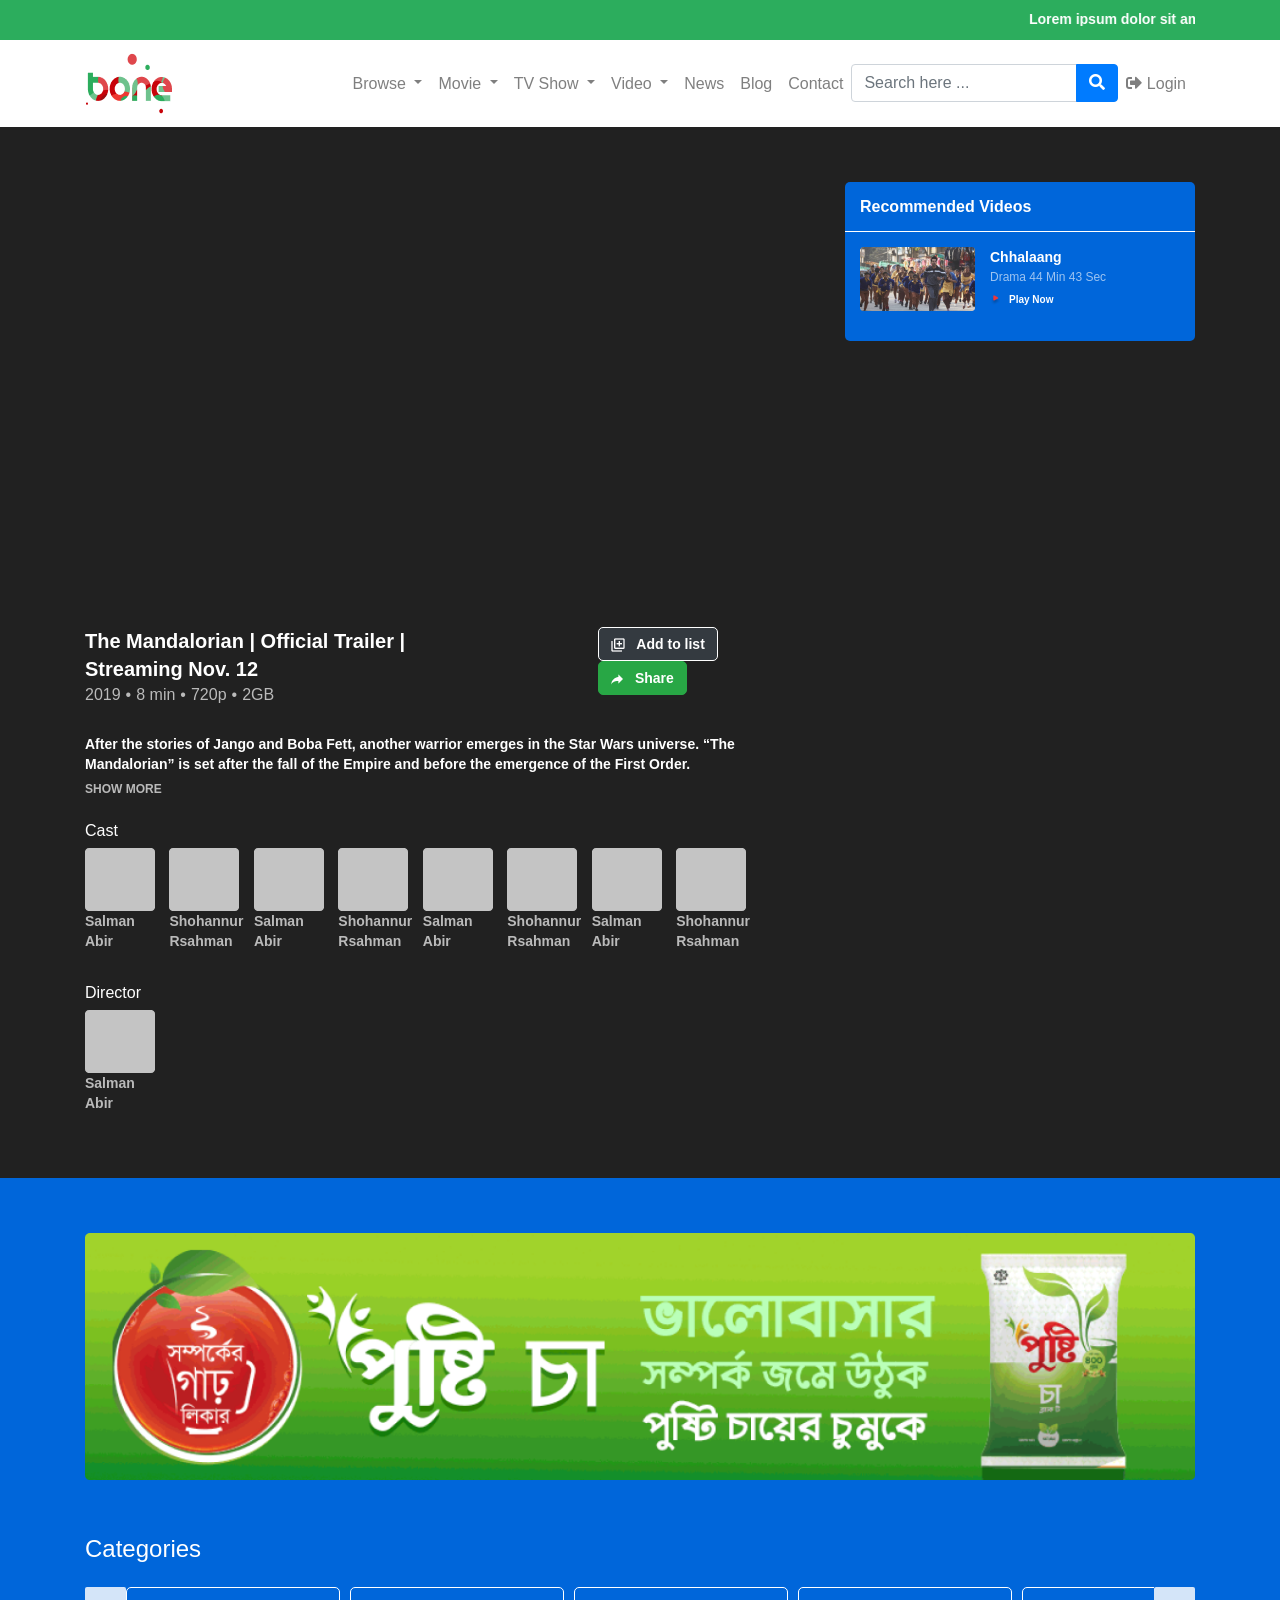
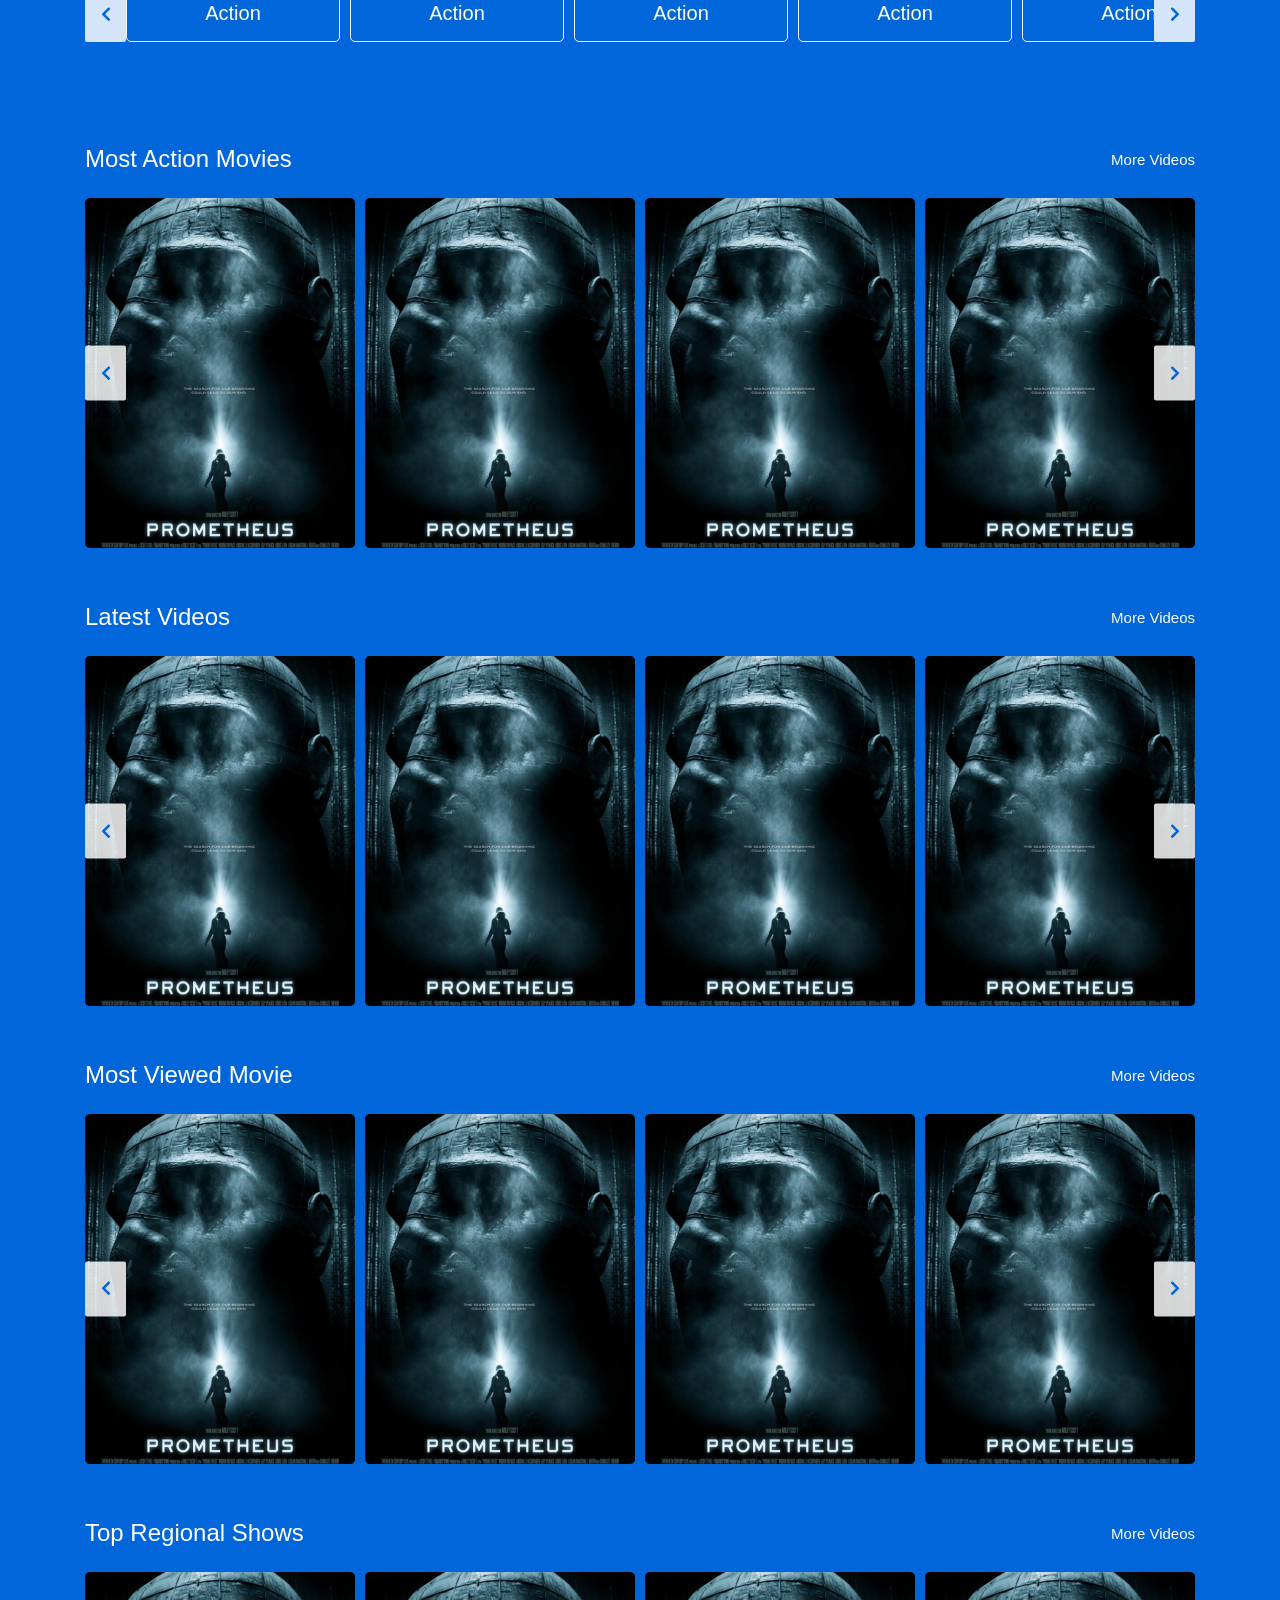
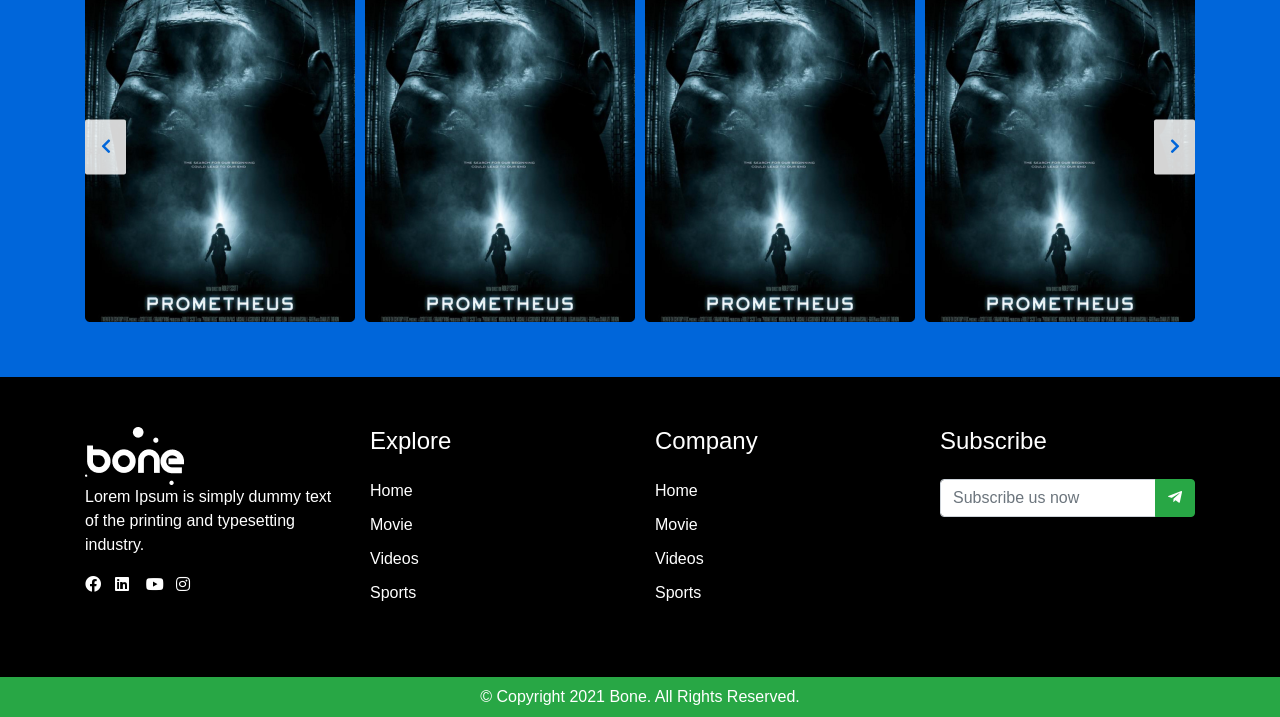
<file: project/ProjectBone71-abir-frontend/ProjectBone71-abir-frontend/bone-landing/video-player.html>
<!doctype html>
<html lang="en">

<head>
    <!-- Required meta tags -->
    <meta charset="utf-8">
    <meta name="viewport" content="width=device-width, initial-scale=1, shrink-to-fit=no">

    <!-- Bootstrap CSS -->
    <link rel="stylesheet" href="https://stackpath.bootstrapcdn.com/bootstrap/4.4.1/css/bootstrap.min.css">
    <link rel="stylesheet" href="https://cdnjs.cloudflare.com/ajax/libs/font-awesome/5.15.2/css/all.min.css">
    <link rel="stylesheet" href="https://cdnjs.cloudflare.com/ajax/libs/OwlCarousel2/2.3.4/assets/owl.carousel.min.css">
    <link rel="stylesheet" href="https://cdnjs.cloudflare.com/ajax/libs/OwlCarousel2/2.3.4/assets/owl.theme.default.css">
    <link rel="stylesheet" href="css/style.css">
    <title>Video page</title>
</head>

<body>
    <!-- top scrollbar section  -->
    <div class="container-fluid">
        <div class="row">
            <div class="col-12 top_scroller">
                <div class="container-xl">
                    <div class="row">
                        <div class="col-12">
                            <marquee behavior="" direction="">Lorem ipsum dolor sit amet, consectetuer adipiscing elit. Aenean commodo ligula eget dolor. Lorem ipsum dolor sit amet, consectetuer adipiscing elit. Aenean commodo ligu </marquee>
                        </div>
                    </div>
                </div>
            </div>
        </div>
    </div>
    <!-- top scrollbar section  -->

    <!-- top menu section  -->
    <div class="container-xl p-0">
        <nav class="navbar navbar-expand-lg navbar-light bg-white">
            <a class="navbar-brand" href="index.html"><img src="image/BONE-Logo.png" alt=""></a>
            <button class="navbar-toggler" type="button" data-toggle="collapse" data-target="#navbarSupportedContent" aria-controls="navbarSupportedContent" aria-expanded="false" aria-label="Toggle navigation">
			  <span class="navbar-toggler-icon"></span>
			</button>

            <div class="collapse navbar-collapse" id="navbarSupportedContent">
                <ul class="navbar-nav ml-auto">
                    <li class="nav-item dropdown">
                        <a class="nav-link dropdown-toggle" href="#" id="browse_menu" role="button" data-toggle="dropdown" aria-haspopup="true" aria-expanded="false">
							Browse
						</a>
                        <div class="dropdown-menu" aria-labelledby="browse_menu">
                            <a class="dropdown-item" href="#">Action</a>
                            <a class="dropdown-item" href="#">Another action</a>
                            <a class="dropdown-item" href="#">Something else here</a>
                        </div>
                    </li>
                    <li class="nav-item dropdown">
                        <a class="nav-link dropdown-toggle" href="#" id="Movie_menu" role="button" data-toggle="dropdown" aria-haspopup="true" aria-expanded="false">
							Movie
						</a>
                        <div class="dropdown-menu" aria-labelledby="Movie_menu">
                            <a class="dropdown-item" href="#">Action</a>
                            <a class="dropdown-item" href="#">Another action</a>
                            <a class="dropdown-item" href="#">Something else here</a>
                        </div>
                    </li>
                    <li class="nav-item dropdown">
                        <a class="nav-link dropdown-toggle" href="#" id="tvShow_menu" role="button" data-toggle="dropdown" aria-haspopup="true" aria-expanded="false">
							TV Show
						</a>
                        <div class="dropdown-menu" aria-labelledby="tvShow_menu">
                            <a class="dropdown-item" href="#">Action</a>
                            <a class="dropdown-item" href="#">Another action</a>
                            <a class="dropdown-item" href="#">Something else here</a>
                        </div>
                    </li>
                    <li class="nav-item dropdown">
                        <a class="nav-link dropdown-toggle" href="#" id="Video_menu" role="button" data-toggle="dropdown" aria-haspopup="true" aria-expanded="false">
							Video
						</a>
                        <div class="dropdown-menu" aria-labelledby="Video_menu">
                            <a class="dropdown-item" href="#">Action</a>
                            <a class="dropdown-item" href="#">Another action</a>
                            <a class="dropdown-item" href="#">Something else here</a>
                        </div>
                    </li>
                    <li class="nav-item">
                        <a class="nav-link" href="#" tabindex="-1" aria-disabled="true">News</a>
                    </li>
                    <li class="nav-item">
                        <a class="nav-link" href="#" tabindex="-1" aria-disabled="true">Blog</a>
                    </li>
                    <li class="nav-item">
                        <a class="nav-link" href="#" tabindex="-1" aria-disabled="true">Contact</a>
                    </li>
                    <li class="nav-item">
                        <div class="input-group pl-5 pr-5">
                            <input type="text" class="form-control" placeholder="Search here ..." aria-label="search" aria-describedby="button-addon2">
                            <div class="input-group-append">
                                <button class="btn btn-primary" type="button" id="button-addon2"><i class="fas fa-search"></i></button>
                            </div>
                        </div>
                    </li>
                    <li class="nav-item">
                        <a class="nav-link" href="#" tabindex="-1" aria-disabled="true"><i class="fas fa-sign-out-alt"></i> Login</a>
                    </li>
                </ul>
            </div>
        </nav>
    </div>
    <!-- top menu section  -->

    <!-- hero slider  -->
    <div class="container-fluid video-player-div">
        <div class="row">
            <div class="container-xl">
                <div class="row">
                    <div class="video-player-section">
                        <div class="row">
                            <div class="col-lg-8 col-12">
                                <div class="video-container">
                                    <iframe src="https://www.youtube.com/embed/Gcg__eDktgY" frameborder="0" allow="accelerometer; autoplay; encrypted-media; gyroscope; picture-in-picture" allowfullscreen></iframe>
                                </div>
                                <div class="played-video-details">
                                    <div class="video-title">
                                        <p class="mb-0">The Mandalorian | Official Trailer | Streaming Nov. 12</p>
                                        <p class="video-info"><span class="release-date">2019</span>•<span class="dutration">8 min</span>•<span class="quality">720p</span>•<span class="size">2GB</span></p>
                                    </div>
                                    <div class="video-option">
                                        <button class="btn btn-dark btn-add-to-list"><img class="mr-2" src="image/add_icon.png" alt="">  Add to list</button>
                                        <button class="btn btn-success btn-share"><img class="mr-2" src="image/share_icon.png" alt=""> Share</button>
                                    </div>
                                </div>
                                <div class="video-description">
                                    <p class="mb-1">After the stories of Jango and Boba Fett, another warrior emerges in the Star Wars universe. “The Mandalorian” is set after the fall of the Empire and before the emergence of the First Order.</p>
                                    <a href="#" class="show_more">Show More</a>
                                </div>
                                <div class="video_cast">
                                    <p class="cast-heading">Cast</p>
                                    <div class="cast_section">
                                        <img src="image/cast.png" alt="">
                                        <p class="mb-0 castname">Salman Abir</p>
                                    </div>
                                    <div class="cast_section">
                                        <img src="image/cast.png" alt="">
                                        <p class="mb-0 castname">Shohannur Rsahman</p>
                                    </div>
                                    <div class="cast_section">
                                        <img src="image/cast.png" alt="">
                                        <p class="mb-0 castname">Salman Abir</p>
                                    </div>
                                    <div class="cast_section">
                                        <img src="image/cast.png" alt="">
                                        <p class="mb-0 castname">Shohannur Rsahman</p>
                                    </div>
                                    <div class="cast_section">
                                        <img src="image/cast.png" alt="">
                                        <p class="mb-0 castname">Salman Abir</p>
                                    </div>
                                    <div class="cast_section">
                                        <img src="image/cast.png" alt="">
                                        <p class="mb-0 castname">Shohannur Rsahman</p>
                                    </div>
                                    <div class="cast_section">
                                        <img src="image/cast.png" alt="">
                                        <p class="mb-0 castname">Salman Abir</p>
                                    </div>
                                    <div class="cast_section">
                                        <img src="image/cast.png" alt="">
                                        <p class="mb-0 castname">Shohannur Rsahman</p>
                                    </div>
                                </div>
                                <div class="video_cast">
                                    <p class="cast-heading">Director</p>
                                    <div class="cast_section ml-0">
                                        <img src="image/cast.png" alt="">
                                        <p class="mb-0 castname">Salman Abir</p>
                                    </div>
                                </div>
                            </div>
                            <div class="col-lg-4 col-12">
                                <div class="recommended-videos-container">
                                    <div class="recommended-heading">
                                        <h4 class="mb-0">Recommended Videos</h4>
                                    </div>
                                    <div class="recommended-videos">
                                        <div class="video-item">
                                            <div class="video-item-image">
                                                <img src="image/r-image.png" alt="">
                                            </div>
                                            <div class="video-item-details">
                                                <a href="#" class="vi-movie-name">Chhalaang</a>
                                                <p class="vi-movie-duration"><span class="vi-movie-type">Drama</span> <span class="duration"><span class="hour"></span><span class="min">44 Min</span> <span class="sec">43 Sec</span></span>
                                                </p>
                                                <a href="#" class="vi-movie-play"><img class="mr-2" src="image/vi-play-btn.png" alt="">Play Now</a>
                                            </div>
                                        </div>
                                    </div>
                                </div>
                            </div>
                        </div>
                    </div>
                </div>
            </div>
        </div>
    </div>
    <!-- hero slider  -->

    <!-- whole body before footer section  -->
    <div class="container-fluid blue-bg">
        <div class="row">
            <div class="container-xl">
                <div class="row">
                    <div class="col-12 top_ad_section">
                        <a href="#">
                            <img src="image/top_img.png" alt="">
                        </a>
                    </div>
                </div>
                <div class="row">
                    <div class="col-12">
                        <div class="left-ad-section">
                            <a href="#">
                                <img src="image/bigimage.png" alt="">
                            </a>
                        </div>
                        <div class="right-ad-section">
                            <a href="#">
                                <img src="image/bigimage.png" alt="">
                            </a>
                        </div>
                    </div>
                </div>
                <!-- category selection -->
                <div class="row">
                    <div class="container-xl categories_scroller_section">
                        <h4 class="text-white mb-4">Categories </h4>
                        <div class="c_sldier">
                            <div class="slider_nav_category">
                                <button class="customNextBtn"><i class="fas fa-chevron-right"></i></button>
                                <button class="customPrevBtn"><i class="fas fa-chevron-left"></i></button>
                            </div>
                            <div id="categories_slider" class="category-slider owl-carousel owl-theme">
                                <div class="item">
                                    <a href="#" class="movie_category">Action</a>
                                </div>
                                <div class="item">
                                    <a href="#" class="movie_category">Action</a>
                                </div>
                                <div class="item">
                                    <a href="#" class="movie_category">Action</a>
                                </div>
                                <div class="item">
                                    <a href="#" class="movie_category">Action</a>
                                </div>
                                <div class="item">
                                    <a href="#" class="movie_category">Action</a>
                                </div>
                                <div class="item">
                                    <a href="#" class="movie_category">Action</a>
                                </div>
                            </div>
                        </div>
                    </div>
                </div>
                <!-- category selection -->
                <!-- most action section  -->
                <div class="row mt-5">
                    <div class="container-xl categories_scroller_section">
                        <h4 class="text-white mb-4">Most Action Movies <a href="#" class="more">More Videos</a></h4>
                        <div class="c_sldier">
                            <div class="slider_nav_m_popular slider_nav_arrow">
                                <button class="customNextBtn"><i class="fas fa-chevron-right"></i></button>
                                <button class="customPrevBtn"><i class="fas fa-chevron-left"></i></button>
                            </div>
                            <div id="most_popular_slider" class="most_popular_slider owl-carousel owl-theme">
                                <div class="item">
                                    <a href="#">
                                        <img src="image/latest1.png" alt="">
                                    </a>
                                </div>
                                <div class="item">
                                    <a href="#">
                                        <img src="image/latest1.png" alt="">
                                    </a>
                                </div>
                                <div class="item">
                                    <a href="#">
                                        <img src="image/latest1.png" alt="">
                                    </a>
                                </div>
                                <div class="item">
                                    <a href="#">
                                        <img src="image/latest1.png" alt="">
                                    </a>
                                </div>
                                <div class="item">
                                    <a href="#">
                                        <img src="image/latest1.png" alt="">
                                    </a>
                                </div>
                                <div class="item">
                                    <a href="#">
                                        <img src="image/latest1.png" alt="">
                                    </a>
                                </div>
                            </div>
                        </div>
                    </div>
                </div>
                <!-- most action section  -->
                <!-- latest section  -->
                <div class="row">
                    <div class="container-xl categories_scroller_section">
                        <h4 class="text-white mb-4">Latest Videos <a href="#" class="more">More Videos</a></h4>
                        <div class="c_sldier">
                            <div class="slider_nav_Latest slider_nav_arrow">
                                <button class="customNextBtn"><i class="fas fa-chevron-right"></i></button>
                                <button class="customPrevBtn"><i class="fas fa-chevron-left"></i></button>
                            </div>
                            <div id="latest_slider" class="latest-video-slider owl-carousel owl-theme">
                                <div class="item">
                                    <a href="#">
                                        <img src="image/latest1.png" alt="">
                                    </a>
                                </div>
                                <div class="item">
                                    <a href="#">
                                        <img src="image/latest1.png" alt="">
                                    </a>
                                </div>
                                <div class="item">
                                    <a href="#">
                                        <img src="image/latest1.png" alt="">
                                    </a>
                                </div>
                                <div class="item">
                                    <a href="#">
                                        <img src="image/latest1.png" alt="">
                                    </a>
                                </div>
                                <div class="item">
                                    <a href="#">
                                        <img src="image/latest1.png" alt="">
                                    </a>
                                </div>
                                <div class="item">
                                    <a href="#">
                                        <img src="image/latest1.png" alt="">
                                    </a>
                                </div>
                            </div>
                        </div>
                    </div>
                </div>
                <!-- latest section  -->
                <!-- most viewed section  -->
                <div class="row">
                    <div class="container-xl categories_scroller_section">
                        <h4 class="text-white mb-4">Most Viewed Movie <a href="#" class="more">More Videos</a></h4>
                        <div class="c_sldier">
                            <div class="slider_nav_movie slider_nav_arrow">
                                <button class="customNextBtn"><i class="fas fa-chevron-right"></i></button>
                                <button class="customPrevBtn"><i class="fas fa-chevron-left"></i></button>
                            </div>
                            <div id="movie_slider" class="movie_slider owl-carousel owl-theme">
                                <div class="item">
                                    <a href="#">
                                        <img src="image/latest1.png" alt="">
                                    </a>
                                </div>
                                <div class="item">
                                    <a href="#">
                                        <img src="image/latest1.png" alt="">
                                    </a>
                                </div>
                                <div class="item">
                                    <a href="#">
                                        <img src="image/latest1.png" alt="">
                                    </a>
                                </div>
                                <div class="item">
                                    <a href="#">
                                        <img src="image/latest1.png" alt="">
                                    </a>
                                </div>
                                <div class="item">
                                    <a href="#">
                                        <img src="image/latest1.png" alt="">
                                    </a>
                                </div>
                                <div class="item">
                                    <a href="#">
                                        <img src="image/latest1.png" alt="">
                                    </a>
                                </div>
                            </div>
                        </div>
                    </div>
                </div>
                <!-- most viewed section  -->
                <!-- top regional section  -->
                <div class="row">
                    <div class="container-xl categories_scroller_section">
                        <h4 class="text-white mb-4">Top Regional Shows <a href="#" class="more">More Videos</a></h4>
                        <div class="c_sldier">
                            <div class="slider_nav_Topr slider_nav_arrow">
                                <button class="customNextBtn"><i class="fas fa-chevron-right"></i></button>
                                <button class="customPrevBtn"><i class="fas fa-chevron-left"></i></button>
                            </div>
                            <div id="Top_Regeional_slider" class="Top_Regeional_slider owl-carousel owl-theme">
                                <div class="item">
                                    <a href="#">
                                        <img src="image/latest1.png" alt="">
                                    </a>
                                </div>
                                <div class="item">
                                    <a href="#">
                                        <img src="image/latest1.png" alt="">
                                    </a>
                                </div>
                                <div class="item">
                                    <a href="#">
                                        <img src="image/latest1.png" alt="">
                                    </a>
                                </div>
                                <div class="item">
                                    <a href="#">
                                        <img src="image/latest1.png" alt="">
                                    </a>
                                </div>
                                <div class="item">
                                    <a href="#">
                                        <img src="image/latest1.png" alt="">
                                    </a>
                                </div>
                                <div class="item">
                                    <a href="#">
                                        <img src="image/latest1.png" alt="">
                                    </a>
                                </div>
                            </div>
                        </div>
                    </div>
                </div>
                <!-- top regional section  -->

            </div>
        </div>
    </div>
    <!-- whole body before footer section  -->


    <!-- footer  -->
    <div class="container-fluid footer_section">
        <div class="row">
            <div class="container-xl">
                <div class="row">
                    <div class="col-lg-3 col-md-6 col-12">
                        <img src="image/BONE-Logo-transparent.png" alt="">
                        <p>Lorem Ipsum is simply dummy text of the printing and typesetting industry.</p>
                        <div class="social_icon">
                            <a class="icon" href="#"><i class="fab fa-facebook"></i></a>
                            <a class="icon" href="#"><i class="fab fa-linkedin"></i></a>
                            <a class="icon" href="#"><i class="fab fa-youtube"></i></a>
                            <a class="icon" href="#"><i class="fab fa-instagram"></i></a>
                        </div>
                    </div>
                    <div class="col-lg-3 col-md-6 col-6">
                        <h4 class="mb-4">Explore</h4>
                        <div class="link_list">
                            <a href="#" class="link">Home</a>
                            <a href="#" class="link">Movie</a>
                            <a href="#" class="link">Videos</a>
                            <a href="#" class="link">Sports</a>
                        </div>
                    </div>
                    <div class="col-lg-3 col-md-6 col-6">
                        <h4 class="mb-4">Company</h4>
                        <div class="link_list">
                            <a href="#" class="link">Home</a>
                            <a href="#" class="link">Movie</a>
                            <a href="#" class="link">Videos</a>
                            <a href="#" class="link">Sports</a>
                        </div>
                    </div>
                    <div class="col-lg-3 col-md-6 col-12">
                        <h4 class="mb-4">Subscribe</h4>
                        <div class="subscription">
                            <div class="input-group">
                                <input type="text" class="form-control" placeholder="Subscribe us now" aria-label="search" aria-describedby="button-addon2">
                                <div class="input-group-append">
                                    <button class="btn btn-success" type="button" id="button-addon2"><i class="fab fa-telegram-plane"></i></button>
                                </div>
                            </div>
                        </div>
                    </div>
                </div>
            </div>
        </div>

    </div>
    <div class="container-fluid">
        <div class="row">
            <div class="col-12 bg-success text-white text-center">
                <p class="mt-2 mb-2">&copy; Copyright 2021 Bone. All Rights Reserved.</p>
            </div>
        </div>
    </div>
    <!-- footer  -->

    <!-- Optional JavaScript -->
    <!-- jQuery first, then Popper.js, then Bootstrap JS -->
    <script src="https://code.jquery.com/jquery-3.4.1.min.js"></script>
    <script src="https://cdn.jsdelivr.net/npm/popper.js@1.16.0/dist/umd/popper.min.js"></script>
    <script src="https://stackpath.bootstrapcdn.com/bootstrap/4.4.1/js/bootstrap.min.js"></script>
    <script src="https://cdnjs.cloudflare.com/ajax/libs/OwlCarousel2/2.3.4/owl.carousel.js"></script>
    <script src="js/app.js"></script>
</body>

</html>
</file>
<file: project/ProjectBone71-abir-frontend/ProjectBone71-abir-frontend/bone-landing/css/style.css>
body {
    background-color: white;
}

a:hover {
    cursor: pointer;
    text-decoration: none;
}

.top_scroller {
    background-color: #2CAD5D;
    color: white;
    font-style: normal;
    font-weight: 600;
    font-size: 14px;
    line-height: 14px;
    padding: 12px 0px;
}

.slider_content {
    position: relative;
}

.image_content {
    position: absolute;
    top: 35%;
    color: white;
}

.movie_data {
    max-width: 426px;
    margin-left: 70px;
}

.movie_time_details>span {
    display: inline-block;
    padding: 0px 15px;
    position: relative;
}

.movie_time_details .time {
    padding-left: 0;
}

.movie_time_details .imdb_section img {
    width: 44px;
    height: 20.23px;
    display: inline-block;
}

.movie_time_details>span:after {
    height: 10px;
    display: block;
    width: 2px;
    background: #808080;
    border-right: 1px white;
    content: '';
    position: absolute;
    right: 0;
    top: 8px;
}

#hero_slider .owl-nav {
    display: none!important;
}

.image_content .btn-play img {
    display: inline-block;
    width: 50px;
    height: 50.57px;
}

.btn-play {
    color: white;
}

.btn-play:hover {
    color: white;
}

.slider_nav {
    position: absolute;
    top: 40%;
    width: 1140px;
}

.slider_nav .customPrevBtn {
    float: left;
    background-color: rgba(255, 255, 255, 0.83);
    border-radius: 2px;
    width: 41px;
    height: 55px;
    color: #0066DA;
    border: none;
}

.slider_nav .customNextBtn {
    color: #0066DA;
    float: right;
    background-color: rgba(255, 255, 255, 0.83);
    border-radius: 2px;
    width: 41px;
    height: 55px;
    border: none;
}

.custom-dot {
    position: absolute;
    bottom: 10%;
    z-index: 2;
    text-align: center;
    width: 100%;
}

#carousel-custom-dots .owl-dot {
    width: 20px!important;
    height: 10px!important;
    border-radius: 3px!important;
    background-color: white!important;
    border: none;
    margin: 10px;
}

#carousel-custom-dots .owl-dot.active {
    width: 50px!important;
    height: 10px!important;
    border-radius: 3px!important;
    background-color: white!important;
}

.blue-bg {
    background: #0066DA;
    min-height: 300px;
    padding: 0px 15px;
}

.top_ad_section {
    padding: 55px 15px;
}

.top_ad_section img {
    width: 100%;
}

.categories_scroller_section {
    margin-bottom: 55px;
}

.categories_scroller_section .movie_category {
    text-align: center;
    font-size: 20px;
    line-height: 50px;
    display: block;
    height: 55px;
    background: #0066DA;
    box-sizing: border-box;
    /* Elevation - 4 */
    border: 1px solid #FFFFFF;
    color: white;
    border-radius: 5px;
}

#latest_slider img {
    height: 350px;
}

.slider_nav_category {
    position: relative;
    width: 100%;
    z-index: 2;
}

.slider_nav_category .customPrevBtn {
    float: left;
    background-color: rgba(255, 255, 255, 0.83);
    border-radius: 2px;
    width: 41px;
    height: 55px;
    color: #0066DA;
    border: none;
}

.slider_nav_category .customNextBtn {
    float: right;
    background-color: rgba(255, 255, 255, 0.83);
    border-radius: 2px;
    width: 41px;
    height: 55px;
    color: #0066DA;
    border: none;
}

.c_sldier {
    position: relative;
}

.slider_nav_arrow {
    position: absolute;
    width: 100%;
    z-index: 2;
    top: 50%;
    transform: translateY(-50%);
}

.slider_nav_arrow .customPrevBtn {
    float: left;
    background-color: rgba(255, 255, 255, 0.83);
    border-radius: 2px;
    width: 41px;
    height: 55px;
    color: #0066DA;
    border: none;
}

.slider_nav_arrow .customNextBtn {
    float: right;
    background-color: rgba(255, 255, 255, 0.83);
    border-radius: 2px;
    width: 41px;
    height: 55px;
    color: #0066DA;
    border: none;
}

.promotional_movie {
    position: relative;
    border-left: 10px solid #3CC13B;
}

.promotional_movie .movie_poster {
    width: 100%;
    min-height: 372px;
}

.promotional_movie .movie_data {
    position: absolute;
    top: 30%;
    color: white;
}

.more {
    color: white;
    float: right;
    font-size: 15px;
    line-height: 30px;
}

.more:hover {
    color: white;
}

button:focus {
    outline: none;
}

.footer_section {
    padding: 50px 15px;
    color: white;
    background-color: black;
    min-height: 300px;
}

.social_icon {}

.social_icon .icon {
    width: 16px;
    height: 24px;
    display: inline-block;
    color: white;
    margin-right: 10px;
}

.link_list .link {
    display: block;
    margin: 10px 0px;
    color: white;
}

.left-ad-section {
    position: absolute;
    float: left;
    left: -10vw;
    width: 10vw;
    top: 500px;
}

.left-ad-section img {
    width: 100%;
}

.right-ad-section {
    position: absolute;
    float: right;
    right: -10vw;
    width: 10vw;
    top: 500px;
}

.right-ad-section img {
    width: 100%;
}

.video-player-section {
    height: 100%;
    width: 100%;
    padding: 55px 15px;
    min-height: 600px;
}

.video-player-div {
    background-color: #212121;
}

.video-container {
    height: 425px;
    overflow: hidden;
    position: relative;
    width: 100%;
}

.video-container::after {
    padding-top: 56.25%;
    display: block;
    content: '';
}

.video-container iframe {
    position: absolute;
    top: 0;
    left: 0;
    width: 100%;
    height: 100%;
}

.recommended-videos-container {
    max-height: 100%;
    background: #0066DA;
    border-radius: 5px;
}

.recommended-heading {
    color: white;
    padding: 15px;
    border-bottom: 1px solid white;
}

.recommended-heading h4 {
    font-weight: 600;
    font-size: 16px;
}

.recommended-videos {
    padding: 15px;
    height: calc(100% - 50px);
    overflow: auto;
}

.video-item {
    display: table;
    width: 100%;
    margin-bottom: 15px;
}

.video-item-image {
    border-radius: 3px;
    float: left;
    display: inline-block;
}

.video-item-image img {
    width: 115px;
    height: 64px;
}

.video-item-details {
    display: inline-block;
    width: calc(100% - 115px);
    float: right;
    padding-left: 15px;
    color: white;
}

.vi-movie-name {
    color: white;
    display: block;
    font-weight: 600;
    font-size: 14px;
    margin-bottom: 0;
    cursor: pointer;
}

.vi-movie-name:hover {
    cursor: pointer;
    color: white;
}

.vi-movie-duration {
    margin-bottom: 0;
    font-weight: normal;
    font-size: 12px;
    /* identical to box height, or 133% */
    color: rgba(255, 255, 255, 0.61);
}

.vi-movie-play {
    font-weight: 600;
    font-size: 10px;
    color: white;
}

.vi-movie-play:hover {
    color: white;
    cursor: pointer;
}

.vi-movie-play img {
    width: 11px;
    height: 11px;
}

.played-video-details {
    margin-top: 20px;
    margin-bottom: 20px;
    color: white;
    display: inline-block;
    width: 100%;
}

.video-title {
    font-weight: 600;
    font-size: 20px;
    line-height: 28px;
    width: calc(100% - 320px);
    display: inline-block;
    float: left;
}

.video-option {
    float: right;
    width: 220px;
    display: inline-block;
}

.video-option .btn {
    height: 34px;
    border-radius: 5px;
    font-weight: 600;
    font-size: 14px;
    line-height: 20px;
    margin: auto 3px;
}

.video-option .btn-add-to-list {
    border: 1px solid white;
}

.video-info {
    margin-bottom: 0;
    font-weight: normal;
    font-size: 16px;
    line-height: 24px;
    color: rgba(255, 255, 255, 0.69);
}

.video-info span {
    padding: 0 5px;
}

.release-date {
    padding-left: 0!important;
}

.video-description {
    font-style: normal;
    font-weight: 600;
    font-size: 14px;
    line-height: 20px;
    /* or 143% */
    color: #FFFFFF;
}

.video-description .show_more {
    text-transform: uppercase;
    font-weight: 600;
    font-size: 12px;
    line-height: 20px;
    /* identical to box height, or 143% */
    color: rgba(255, 255, 255, 0.69);
}

.cast-heading {
    color: white;
    margin-top: 20px;
    margin-bottom: 0;
}

.cast_section {
    display: inline-block;
    margin-top: 5px;
    margin-bottom: 10px;
    margin-right: 10px;
    width: 70px;
    color: white;
}

.cast_section img {
    width: 100%;
}

.castname {
    font-weight: 600;
    font-size: 14px;
    line-height: 20px;
    /* identical to box height, or 143% */
    color: rgba(255, 255, 255, 0.69);
}

.hero_img {
    min-height: 370px;
}

@media (max-width: 1439.98px) {
    .left-ad-section {
        display: none;
    }
    .right-ad-section {
        display: none;
    }
    .nav-item .pl-5,
    .pr-5 {
        padding: 0!important;
    }
    .image_content {
        top: 25%;
    }
    .slider_nav {
        width: 1140px;
    }
}

@media (max-width: 1279.98px) {
    .image_content {
        width: 576px;
        position: absolute;
        top: 50%;
        left: 50%;
        transform: translate(-50%, -50%);
    }
    .slider_nav {
        width: 110%;
    }
}

@media (max-width: 767.98px) {
    .image_content {
        width: 100%;
    }
    .slider_nav {
        width: 100%;
    }
    .movie_data {
        margin-left: 45px;
        margin-right: 45px;
    }
    .video-title {
        width: 100%;
    }
    .video-option {
        margin-top: 10px;
        margin-bottom: 10px;
        width: 100%;
        float: left;
    }
}

@media (max-width: 576px) {
    .category-slider .item {}
}
</file>
<file: project/ProjectBone71-abir-frontend/ProjectBone71-abir-frontend/bone-dashboard/css/bone.css>
:root {
    --blue: #4e73df;
    --indigo: #6610f2;
    --purple: #6f42c1;
    --pink: #e83e8c;
    --red: #e74a3b;
    --orange: #fd7e14;
    --yellow: #f6c23e;
    --green: #1cc88a;
    --teal: #20c9a6;
    --cyan: #36b9cc;
    --white: #fff;
    --gray: #858796;
    --gray-dark: #5a5c69;
    --primary: #4e73df;
    --secondary: #858796;
    --success: #1cc88a;
    --info: #36b9cc;
    --warning: #f6c23e;
    --danger: #e74a3b;
    --light: #f8f9fc;
    --dark: #5a5c69;
    --breakpoint-xs: 0;
    --breakpoint-sm: 576px;
    --breakpoint-md: 768px;
    --breakpoint-lg: 992px;
    --breakpoint-xl: 1200px;
    --font-family-sans-serif: , -apple-system, BlinkMacSystemFont, "Segoe UI", Roboto, "Helvetica Neue", Arial, sans-serif, "Apple Color Emoji", "Segoe UI Emoji", "Segoe UI Symbol", "Noto Color Emoji";
    --font-family-monospace: SFMono-Regular, Menlo, Monaco, Consolas, "Liberation Mono", "Courier New", monospace;
}

*,
*::before,
*::after {
    box-sizing: border-box;
}

html {
    font-family: sans-serif;
    line-height: 1.15;
    -webkit-text-size-adjust: 100%;
    -webkit-tap-highlight-color: rgba(0, 0, 0, 0);
}

article,
aside,
figcaption,
figure,
footer,
header,
hgroup,
main,
nav,
section {
    display: block;
}

body {
    margin: 0;
    font-family: 'Poppins', -apple-system, BlinkMacSystemFont, "Segoe UI", Roboto, "Helvetica Neue", Arial, sans-serif, "Apple Color Emoji", "Segoe UI Emoji", "Segoe UI Symbol", "Noto Color Emoji";
    font-size: 1rem;
    font-weight: 400;
    line-height: 1.5;
    color: #858796;
    text-align: left;
    background-color: #E5E5E5;
}

[tabindex="-1"]:focus:not(:focus-visible) {
    outline: 0 !important;
}

hr {
    box-sizing: content-box;
    height: 0;
    overflow: visible;
}

h1,
h2,
h3,
h4,
h5,
h6 {
    margin-top: 0;
    margin-bottom: 0.5rem;
}

p {
    margin-top: 0;
    margin-bottom: 1rem;
}

abbr[title],
abbr[data-original-title] {
    text-decoration: underline;
    -webkit-text-decoration: underline dotted;
    text-decoration: underline dotted;
    cursor: help;
    border-bottom: 0;
    -webkit-text-decoration-skip-ink: none;
    text-decoration-skip-ink: none;
}

address {
    margin-bottom: 1rem;
    font-style: normal;
    line-height: inherit;
}

ol,
ul,
dl {
    margin-top: 0;
    margin-bottom: 1rem;
}

ol ol,
ul ul,
ol ul,
ul ol {
    margin-bottom: 0;
}

dt {
    font-weight: 700;
}

dd {
    margin-bottom: .5rem;
    margin-left: 0;
}

blockquote {
    margin: 0 0 1rem;
}

b,
strong {
    font-weight: bolder;
}

small {
    font-size: 80%;
}

sub,
sup {
    position: relative;
    font-size: 75%;
    line-height: 0;
    vertical-align: baseline;
}

sub {
    bottom: -.25em;
}

sup {
    top: -.5em;
}

a {
    color: #4e73df;
    text-decoration: none;
    background-color: transparent;
}

a:hover {
    color: #224abe;
    text-decoration: underline;
}

a:not([href]) {
    color: inherit;
    text-decoration: none;
}

a:not([href]):hover {
    color: inherit;
    text-decoration: none;
}

pre,
code,
kbd,
samp {
    font-family: SFMono-Regular, Menlo, Monaco, Consolas, "Liberation Mono", "Courier New", monospace;
    font-size: 1em;
}

pre {
    margin-top: 0;
    margin-bottom: 1rem;
    overflow: auto;
    -ms-overflow-style: scrollbar;
}

figure {
    margin: 0 0 1rem;
}

img {
    vertical-align: middle;
    border-style: none;
}

svg {
    overflow: hidden;
    vertical-align: middle;
}

table {
    border-collapse: collapse;
}

caption {
    padding-top: 0.75rem;
    padding-bottom: 0.75rem;
    color: #858796;
    text-align: left;
    caption-side: bottom;
}

th {
    text-align: inherit;
}

label {
    display: inline-block;
    margin-bottom: 0.5rem;
}

button {
    border-radius: 0;
}

button:focus {
    outline: 1px dotted;
    outline: 5px auto -webkit-focus-ring-color;
}

input,
button,
select,
optgroup,
textarea {
    margin: 0;
    font-family: inherit;
    font-size: inherit;
    line-height: inherit;
}

button,
input {
    overflow: visible;
}

button,
select {
    text-transform: none;
}

[role="button"] {
    cursor: pointer;
}

select {
    word-wrap: normal;
}

button,
[type="button"],
[type="reset"],
[type="submit"] {
    -webkit-appearance: button;
}

button:not(:disabled),
[type="button"]:not(:disabled),
[type="reset"]:not(:disabled),
[type="submit"]:not(:disabled) {
    cursor: pointer;
}

button::-moz-focus-inner,
[type="button"]::-moz-focus-inner,
[type="reset"]::-moz-focus-inner,
[type="submit"]::-moz-focus-inner {
    padding: 0;
    border-style: none;
}

input[type="radio"],
input[type="checkbox"] {
    box-sizing: border-box;
    padding: 0;
}

textarea {
    overflow: auto;
    resize: vertical;
}

fieldset {
    min-width: 0;
    padding: 0;
    margin: 0;
    border: 0;
}

legend {
    display: block;
    width: 100%;
    max-width: 100%;
    padding: 0;
    margin-bottom: .5rem;
    font-size: 1.5rem;
    line-height: inherit;
    color: inherit;
    white-space: normal;
}

progress {
    vertical-align: baseline;
}

[type="number"]::-webkit-inner-spin-button,
[type="number"]::-webkit-outer-spin-button {
    height: auto;
}

[type="search"] {
    outline-offset: -2px;
    -webkit-appearance: none;
}

[type="search"]::-webkit-search-decoration {
    -webkit-appearance: none;
}

::-webkit-file-upload-button {
    font: inherit;
    -webkit-appearance: button;
}

output {
    display: inline-block;
}

summary {
    display: list-item;
    cursor: pointer;
}

template {
    display: none;
}

[hidden] {
    display: none !important;
}

h1,
h2,
h3,
h4,
h5,
h6,
.h1,
.h2,
.h3,
.h4,
.h5,
.h6 {
    margin-bottom: 0.5rem;
    font-weight: 400;
    line-height: 1.2;
}

h1,
.h1 {
    font-size: 2.5rem;
}

h2,
.h2 {
    font-size: 2rem;
}

h3,
.h3 {
    font-size: 1.75rem;
}

h4,
.h4 {
    font-size: 1.5rem;
}

h5,
.h5 {
    font-size: 1.25rem;
}

h6,
.h6 {
    font-size: 1rem;
}

.lead {
    font-size: 1.25rem;
    font-weight: 300;
}

.display-1 {
    font-size: 6rem;
    font-weight: 300;
    line-height: 1.2;
}

.display-2 {
    font-size: 5.5rem;
    font-weight: 300;
    line-height: 1.2;
}

.display-3 {
    font-size: 4.5rem;
    font-weight: 300;
    line-height: 1.2;
}

.display-4 {
    font-size: 3.5rem;
    font-weight: 300;
    line-height: 1.2;
}

hr {
    margin-top: 1rem;
    margin-bottom: 1rem;
    border: 0;
    border-top: 1px solid rgba(0, 0, 0, 0.1);
}

small,
.small {
    font-size: 80%;
    font-weight: 400;
}

mark,
.mark {
    padding: 0.2em;
    background-color: #fcf8e3;
}

.list-unstyled {
    padding-left: 0;
    list-style: none;
}

.list-inline {
    padding-left: 0;
    list-style: none;
}

.list-inline-item {
    display: inline-block;
}

.list-inline-item:not(:last-child) {
    margin-right: 0.5rem;
}

.initialism {
    font-size: 90%;
    text-transform: uppercase;
}

.blockquote {
    margin-bottom: 1rem;
    font-size: 1.25rem;
}

.blockquote-footer {
    display: block;
    font-size: 80%;
    color: #858796;
}

.blockquote-footer::before {
    content: "\2014\00A0";
}

.img-fluid {
    max-width: 100%;
    height: auto;
}

.img-thumbnail {
    padding: 0.25rem;
    background-color: #fff;
    border: 1px solid #dddfeb;
    border-radius: 0.35rem;
    max-width: 100%;
    height: auto;
}

.figure {
    display: inline-block;
}

.figure-img {
    margin-bottom: 0.5rem;
    line-height: 1;
}

.figure-caption {
    font-size: 90%;
    color: #858796;
}

code {
    font-size: 87.5%;
    color: #e83e8c;
    word-wrap: break-word;
}

a>code {
    color: inherit;
}

kbd {
    padding: 0.2rem 0.4rem;
    font-size: 87.5%;
    color: #fff;
    background-color: #3a3b45;
    border-radius: 0.2rem;
}

kbd kbd {
    padding: 0;
    font-size: 100%;
    font-weight: 700;
}

pre {
    display: block;
    font-size: 87.5%;
    color: #3a3b45;
}

pre code {
    font-size: inherit;
    color: inherit;
    word-break: normal;
}

.pre-scrollable {
    max-height: 340px;
    overflow-y: scroll;
}

.container {
    width: 100%;
    padding-right: 0.75rem;
    padding-left: 0.75rem;
    margin-right: auto;
    margin-left: auto;
}

@media (min-width: 576px) {
    .container {
        max-width: 540px;
    }
}

@media (min-width: 768px) {
    .container {
        max-width: 720px;
    }
}

@media (min-width: 992px) {
    .container {
        max-width: 960px;
    }
}

@media (min-width: 1200px) {
    .container {
        max-width: 1140px;
    }
}

.container-fluid,
.container-sm,
.container-md,
.container-lg,
.container-xl {
    width: 100%;
    padding-right: 0.75rem;
    padding-left: 0.75rem;
    margin-right: auto;
    margin-left: auto;
}

@media (min-width: 576px) {
    .container,
    .container-sm {
        max-width: 540px;
    }
}

@media (min-width: 768px) {
    .container,
    .container-sm,
    .container-md {
        max-width: 720px;
    }
}

@media (min-width: 992px) {
    .container,
    .container-sm,
    .container-md,
    .container-lg {
        max-width: 960px;
    }
}

@media (min-width: 1200px) {
    .container,
    .container-sm,
    .container-md,
    .container-lg,
    .container-xl {
        max-width: 1140px;
    }
}

.row {
    display: flex;
    flex-wrap: wrap;
    margin-right: -0.75rem;
    margin-left: -0.75rem;
}

.no-gutters {
    margin-right: 0;
    margin-left: 0;
}

.no-gutters>.col,
.no-gutters>[class*="col-"] {
    padding-right: 0;
    padding-left: 0;
}

.col-1,
.col-2,
.col-3,
.col-4,
.col-5,
.col-6,
.col-7,
.col-8,
.col-9,
.col-10,
.col-11,
.col-12,
.col,
.col-auto,
.col-sm-1,
.col-sm-2,
.col-sm-3,
.col-sm-4,
.col-sm-5,
.col-sm-6,
.col-sm-7,
.col-sm-8,
.col-sm-9,
.col-sm-10,
.col-sm-11,
.col-sm-12,
.col-sm,
.col-sm-auto,
.col-md-1,
.col-md-2,
.col-md-3,
.col-md-4,
.col-md-5,
.col-md-6,
.col-md-7,
.col-md-8,
.col-md-9,
.col-md-10,
.col-md-11,
.col-md-12,
.col-md,
.col-md-auto,
.col-lg-1,
.col-lg-2,
.col-lg-3,
.col-lg-4,
.col-lg-5,
.col-lg-6,
.col-lg-7,
.col-lg-8,
.col-lg-9,
.col-lg-10,
.col-lg-11,
.col-lg-12,
.col-lg,
.col-lg-auto,
.col-xl-1,
.col-xl-2,
.col-xl-3,
.col-xl-4,
.col-xl-5,
.col-xl-6,
.col-xl-7,
.col-xl-8,
.col-xl-9,
.col-xl-10,
.col-xl-11,
.col-xl-12,
.col-xl,
.col-xl-auto {
    position: relative;
    width: 100%;
    padding-right: 0.75rem;
    padding-left: 0.75rem;
}

.col {
    flex-basis: 0;
    flex-grow: 1;
    min-width: 0;
    max-width: 100%;
}

.row-cols-1>* {
    flex: 0 0 100%;
    max-width: 100%;
}

.row-cols-2>* {
    flex: 0 0 50%;
    max-width: 50%;
}

.row-cols-3>* {
    flex: 0 0 33.33333%;
    max-width: 33.33333%;
}

.row-cols-4>* {
    flex: 0 0 25%;
    max-width: 25%;
}

.row-cols-5>* {
    flex: 0 0 20%;
    max-width: 20%;
}

.row-cols-6>* {
    flex: 0 0 16.66667%;
    max-width: 16.66667%;
}

.col-auto {
    flex: 0 0 auto;
    width: auto;
    max-width: 100%;
}

.col-1 {
    flex: 0 0 8.33333%;
    max-width: 8.33333%;
}

.col-2 {
    flex: 0 0 16.66667%;
    max-width: 16.66667%;
}

.col-3 {
    flex: 0 0 25%;
    max-width: 25%;
}

.col-4 {
    flex: 0 0 33.33333%;
    max-width: 33.33333%;
}

.col-5 {
    flex: 0 0 41.66667%;
    max-width: 41.66667%;
}

.col-6 {
    flex: 0 0 50%;
    max-width: 50%;
}

.col-7 {
    flex: 0 0 58.33333%;
    max-width: 58.33333%;
}

.col-8 {
    flex: 0 0 66.66667%;
    max-width: 66.66667%;
}

.col-9 {
    flex: 0 0 75%;
    max-width: 75%;
}

.col-10 {
    flex: 0 0 83.33333%;
    max-width: 83.33333%;
}

.col-11 {
    flex: 0 0 91.66667%;
    max-width: 91.66667%;
}

.col-12 {
    flex: 0 0 100%;
    max-width: 100%;
}

.order-first {
    order: -1;
}

.order-last {
    order: 13;
}

.order-0 {
    order: 0;
}

.order-1 {
    order: 1;
}

.order-2 {
    order: 2;
}

.order-3 {
    order: 3;
}

.order-4 {
    order: 4;
}

.order-5 {
    order: 5;
}

.order-6 {
    order: 6;
}

.order-7 {
    order: 7;
}

.order-8 {
    order: 8;
}

.order-9 {
    order: 9;
}

.order-10 {
    order: 10;
}

.order-11 {
    order: 11;
}

.order-12 {
    order: 12;
}

.offset-1 {
    margin-left: 8.33333%;
}

.offset-2 {
    margin-left: 16.66667%;
}

.offset-3 {
    margin-left: 25%;
}

.offset-4 {
    margin-left: 33.33333%;
}

.offset-5 {
    margin-left: 41.66667%;
}

.offset-6 {
    margin-left: 50%;
}

.offset-7 {
    margin-left: 58.33333%;
}

.offset-8 {
    margin-left: 66.66667%;
}

.offset-9 {
    margin-left: 75%;
}

.offset-10 {
    margin-left: 83.33333%;
}

.offset-11 {
    margin-left: 91.66667%;
}

@media (min-width: 576px) {
    .col-sm {
        flex-basis: 0;
        flex-grow: 1;
        min-width: 0;
        max-width: 100%;
    }
    .row-cols-sm-1>* {
        flex: 0 0 100%;
        max-width: 100%;
    }
    .row-cols-sm-2>* {
        flex: 0 0 50%;
        max-width: 50%;
    }
    .row-cols-sm-3>* {
        flex: 0 0 33.33333%;
        max-width: 33.33333%;
    }
    .row-cols-sm-4>* {
        flex: 0 0 25%;
        max-width: 25%;
    }
    .row-cols-sm-5>* {
        flex: 0 0 20%;
        max-width: 20%;
    }
    .row-cols-sm-6>* {
        flex: 0 0 16.66667%;
        max-width: 16.66667%;
    }
    .col-sm-auto {
        flex: 0 0 auto;
        width: auto;
        max-width: 100%;
    }
    .col-sm-1 {
        flex: 0 0 8.33333%;
        max-width: 8.33333%;
    }
    .col-sm-2 {
        flex: 0 0 16.66667%;
        max-width: 16.66667%;
    }
    .col-sm-3 {
        flex: 0 0 25%;
        max-width: 25%;
    }
    .col-sm-4 {
        flex: 0 0 33.33333%;
        max-width: 33.33333%;
    }
    .col-sm-5 {
        flex: 0 0 41.66667%;
        max-width: 41.66667%;
    }
    .col-sm-6 {
        flex: 0 0 50%;
        max-width: 50%;
    }
    .col-sm-7 {
        flex: 0 0 58.33333%;
        max-width: 58.33333%;
    }
    .col-sm-8 {
        flex: 0 0 66.66667%;
        max-width: 66.66667%;
    }
    .col-sm-9 {
        flex: 0 0 75%;
        max-width: 75%;
    }
    .col-sm-10 {
        flex: 0 0 83.33333%;
        max-width: 83.33333%;
    }
    .col-sm-11 {
        flex: 0 0 91.66667%;
        max-width: 91.66667%;
    }
    .col-sm-12 {
        flex: 0 0 100%;
        max-width: 100%;
    }
    .order-sm-first {
        order: -1;
    }
    .order-sm-last {
        order: 13;
    }
    .order-sm-0 {
        order: 0;
    }
    .order-sm-1 {
        order: 1;
    }
    .order-sm-2 {
        order: 2;
    }
    .order-sm-3 {
        order: 3;
    }
    .order-sm-4 {
        order: 4;
    }
    .order-sm-5 {
        order: 5;
    }
    .order-sm-6 {
        order: 6;
    }
    .order-sm-7 {
        order: 7;
    }
    .order-sm-8 {
        order: 8;
    }
    .order-sm-9 {
        order: 9;
    }
    .order-sm-10 {
        order: 10;
    }
    .order-sm-11 {
        order: 11;
    }
    .order-sm-12 {
        order: 12;
    }
    .offset-sm-0 {
        margin-left: 0;
    }
    .offset-sm-1 {
        margin-left: 8.33333%;
    }
    .offset-sm-2 {
        margin-left: 16.66667%;
    }
    .offset-sm-3 {
        margin-left: 25%;
    }
    .offset-sm-4 {
        margin-left: 33.33333%;
    }
    .offset-sm-5 {
        margin-left: 41.66667%;
    }
    .offset-sm-6 {
        margin-left: 50%;
    }
    .offset-sm-7 {
        margin-left: 58.33333%;
    }
    .offset-sm-8 {
        margin-left: 66.66667%;
    }
    .offset-sm-9 {
        margin-left: 75%;
    }
    .offset-sm-10 {
        margin-left: 83.33333%;
    }
    .offset-sm-11 {
        margin-left: 91.66667%;
    }
}

@media (min-width: 768px) {
    .col-md {
        flex-basis: 0;
        flex-grow: 1;
        min-width: 0;
        max-width: 100%;
    }
    .row-cols-md-1>* {
        flex: 0 0 100%;
        max-width: 100%;
    }
    .row-cols-md-2>* {
        flex: 0 0 50%;
        max-width: 50%;
    }
    .row-cols-md-3>* {
        flex: 0 0 33.33333%;
        max-width: 33.33333%;
    }
    .row-cols-md-4>* {
        flex: 0 0 25%;
        max-width: 25%;
    }
    .row-cols-md-5>* {
        flex: 0 0 20%;
        max-width: 20%;
    }
    .row-cols-md-6>* {
        flex: 0 0 16.66667%;
        max-width: 16.66667%;
    }
    .col-md-auto {
        flex: 0 0 auto;
        width: auto;
        max-width: 100%;
    }
    .col-md-1 {
        flex: 0 0 8.33333%;
        max-width: 8.33333%;
    }
    .col-md-2 {
        flex: 0 0 16.66667%;
        max-width: 16.66667%;
    }
    .col-md-3 {
        flex: 0 0 25%;
        max-width: 25%;
    }
    .col-md-4 {
        flex: 0 0 33.33333%;
        max-width: 33.33333%;
    }
    .col-md-5 {
        flex: 0 0 41.66667%;
        max-width: 41.66667%;
    }
    .col-md-6 {
        flex: 0 0 50%;
        max-width: 50%;
    }
    .col-md-7 {
        flex: 0 0 58.33333%;
        max-width: 58.33333%;
    }
    .col-md-8 {
        flex: 0 0 66.66667%;
        max-width: 66.66667%;
    }
    .col-md-9 {
        flex: 0 0 75%;
        max-width: 75%;
    }
    .col-md-10 {
        flex: 0 0 83.33333%;
        max-width: 83.33333%;
    }
    .col-md-11 {
        flex: 0 0 91.66667%;
        max-width: 91.66667%;
    }
    .col-md-12 {
        flex: 0 0 100%;
        max-width: 100%;
    }
    .order-md-first {
        order: -1;
    }
    .order-md-last {
        order: 13;
    }
    .order-md-0 {
        order: 0;
    }
    .order-md-1 {
        order: 1;
    }
    .order-md-2 {
        order: 2;
    }
    .order-md-3 {
        order: 3;
    }
    .order-md-4 {
        order: 4;
    }
    .order-md-5 {
        order: 5;
    }
    .order-md-6 {
        order: 6;
    }
    .order-md-7 {
        order: 7;
    }
    .order-md-8 {
        order: 8;
    }
    .order-md-9 {
        order: 9;
    }
    .order-md-10 {
        order: 10;
    }
    .order-md-11 {
        order: 11;
    }
    .order-md-12 {
        order: 12;
    }
    .offset-md-0 {
        margin-left: 0;
    }
    .offset-md-1 {
        margin-left: 8.33333%;
    }
    .offset-md-2 {
        margin-left: 16.66667%;
    }
    .offset-md-3 {
        margin-left: 25%;
    }
    .offset-md-4 {
        margin-left: 33.33333%;
    }
    .offset-md-5 {
        margin-left: 41.66667%;
    }
    .offset-md-6 {
        margin-left: 50%;
    }
    .offset-md-7 {
        margin-left: 58.33333%;
    }
    .offset-md-8 {
        margin-left: 66.66667%;
    }
    .offset-md-9 {
        margin-left: 75%;
    }
    .offset-md-10 {
        margin-left: 83.33333%;
    }
    .offset-md-11 {
        margin-left: 91.66667%;
    }
}

@media (min-width: 992px) {
    .col-lg {
        flex-basis: 0;
        flex-grow: 1;
        min-width: 0;
        max-width: 100%;
    }
    .row-cols-lg-1>* {
        flex: 0 0 100%;
        max-width: 100%;
    }
    .row-cols-lg-2>* {
        flex: 0 0 50%;
        max-width: 50%;
    }
    .row-cols-lg-3>* {
        flex: 0 0 33.33333%;
        max-width: 33.33333%;
    }
    .row-cols-lg-4>* {
        flex: 0 0 25%;
        max-width: 25%;
    }
    .row-cols-lg-5>* {
        flex: 0 0 20%;
        max-width: 20%;
    }
    .row-cols-lg-6>* {
        flex: 0 0 16.66667%;
        max-width: 16.66667%;
    }
    .col-lg-auto {
        flex: 0 0 auto;
        width: auto;
        max-width: 100%;
    }
    .col-lg-1 {
        flex: 0 0 8.33333%;
        max-width: 8.33333%;
    }
    .col-lg-2 {
        flex: 0 0 16.66667%;
        max-width: 16.66667%;
    }
    .col-lg-3 {
        flex: 0 0 25%;
        max-width: 25%;
    }
    .col-lg-4 {
        flex: 0 0 33.33333%;
        max-width: 33.33333%;
    }
    .col-lg-5 {
        flex: 0 0 41.66667%;
        max-width: 41.66667%;
    }
    .col-lg-6 {
        flex: 0 0 50%;
        max-width: 50%;
    }
    .col-lg-7 {
        flex: 0 0 58.33333%;
        max-width: 58.33333%;
    }
    .col-lg-8 {
        flex: 0 0 66.66667%;
        max-width: 66.66667%;
    }
    .col-lg-9 {
        flex: 0 0 75%;
        max-width: 75%;
    }
    .col-lg-10 {
        flex: 0 0 83.33333%;
        max-width: 83.33333%;
    }
    .col-lg-11 {
        flex: 0 0 91.66667%;
        max-width: 91.66667%;
    }
    .col-lg-12 {
        flex: 0 0 100%;
        max-width: 100%;
    }
    .order-lg-first {
        order: -1;
    }
    .order-lg-last {
        order: 13;
    }
    .order-lg-0 {
        order: 0;
    }
    .order-lg-1 {
        order: 1;
    }
    .order-lg-2 {
        order: 2;
    }
    .order-lg-3 {
        order: 3;
    }
    .order-lg-4 {
        order: 4;
    }
    .order-lg-5 {
        order: 5;
    }
    .order-lg-6 {
        order: 6;
    }
    .order-lg-7 {
        order: 7;
    }
    .order-lg-8 {
        order: 8;
    }
    .order-lg-9 {
        order: 9;
    }
    .order-lg-10 {
        order: 10;
    }
    .order-lg-11 {
        order: 11;
    }
    .order-lg-12 {
        order: 12;
    }
    .offset-lg-0 {
        margin-left: 0;
    }
    .offset-lg-1 {
        margin-left: 8.33333%;
    }
    .offset-lg-2 {
        margin-left: 16.66667%;
    }
    .offset-lg-3 {
        margin-left: 25%;
    }
    .offset-lg-4 {
        margin-left: 33.33333%;
    }
    .offset-lg-5 {
        margin-left: 41.66667%;
    }
    .offset-lg-6 {
        margin-left: 50%;
    }
    .offset-lg-7 {
        margin-left: 58.33333%;
    }
    .offset-lg-8 {
        margin-left: 66.66667%;
    }
    .offset-lg-9 {
        margin-left: 75%;
    }
    .offset-lg-10 {
        margin-left: 83.33333%;
    }
    .offset-lg-11 {
        margin-left: 91.66667%;
    }
}

@media (min-width: 1200px) {
    .col-xl {
        flex-basis: 0;
        flex-grow: 1;
        min-width: 0;
        max-width: 100%;
    }
    .row-cols-xl-1>* {
        flex: 0 0 100%;
        max-width: 100%;
    }
    .row-cols-xl-2>* {
        flex: 0 0 50%;
        max-width: 50%;
    }
    .row-cols-xl-3>* {
        flex: 0 0 33.33333%;
        max-width: 33.33333%;
    }
    .row-cols-xl-4>* {
        flex: 0 0 25%;
        max-width: 25%;
    }
    .row-cols-xl-5>* {
        flex: 0 0 20%;
        max-width: 20%;
    }
    .row-cols-xl-6>* {
        flex: 0 0 16.66667%;
        max-width: 16.66667%;
    }
    .col-xl-auto {
        flex: 0 0 auto;
        width: auto;
        max-width: 100%;
    }
    .col-xl-1 {
        flex: 0 0 8.33333%;
        max-width: 8.33333%;
    }
    .col-xl-2 {
        flex: 0 0 16.66667%;
        max-width: 16.66667%;
    }
    .col-xl-3 {
        flex: 0 0 25%;
        max-width: 25%;
    }
    .col-xl-4 {
        flex: 0 0 33.33333%;
        max-width: 33.33333%;
    }
    .col-xl-5 {
        flex: 0 0 41.66667%;
        max-width: 41.66667%;
    }
    .col-xl-6 {
        flex: 0 0 50%;
        max-width: 50%;
    }
    .col-xl-7 {
        flex: 0 0 58.33333%;
        max-width: 58.33333%;
    }
    .col-xl-8 {
        flex: 0 0 66.66667%;
        max-width: 66.66667%;
    }
    .col-xl-9 {
        flex: 0 0 75%;
        max-width: 75%;
    }
    .col-xl-10 {
        flex: 0 0 83.33333%;
        max-width: 83.33333%;
    }
    .col-xl-11 {
        flex: 0 0 91.66667%;
        max-width: 91.66667%;
    }
    .col-xl-12 {
        flex: 0 0 100%;
        max-width: 100%;
    }
    .order-xl-first {
        order: -1;
    }
    .order-xl-last {
        order: 13;
    }
    .order-xl-0 {
        order: 0;
    }
    .order-xl-1 {
        order: 1;
    }
    .order-xl-2 {
        order: 2;
    }
    .order-xl-3 {
        order: 3;
    }
    .order-xl-4 {
        order: 4;
    }
    .order-xl-5 {
        order: 5;
    }
    .order-xl-6 {
        order: 6;
    }
    .order-xl-7 {
        order: 7;
    }
    .order-xl-8 {
        order: 8;
    }
    .order-xl-9 {
        order: 9;
    }
    .order-xl-10 {
        order: 10;
    }
    .order-xl-11 {
        order: 11;
    }
    .order-xl-12 {
        order: 12;
    }
    .offset-xl-0 {
        margin-left: 0;
    }
    .offset-xl-1 {
        margin-left: 8.33333%;
    }
    .offset-xl-2 {
        margin-left: 16.66667%;
    }
    .offset-xl-3 {
        margin-left: 25%;
    }
    .offset-xl-4 {
        margin-left: 33.33333%;
    }
    .offset-xl-5 {
        margin-left: 41.66667%;
    }
    .offset-xl-6 {
        margin-left: 50%;
    }
    .offset-xl-7 {
        margin-left: 58.33333%;
    }
    .offset-xl-8 {
        margin-left: 66.66667%;
    }
    .offset-xl-9 {
        margin-left: 75%;
    }
    .offset-xl-10 {
        margin-left: 83.33333%;
    }
    .offset-xl-11 {
        margin-left: 91.66667%;
    }
}

.table {
    width: 100%;
    margin-bottom: 1rem;
    color: #858796;
}

.table th,
.table td {
    padding: 0.75rem;
    vertical-align: baseline;
    border-top: 1px solid #e3e6f0;
}

.table tr,
.table td {
    padding: 1.75rem .9rem;
}

.table thead th {
    vertical-align: bottom;
    border-bottom: 2px solid #e3e6f0;
}

.table tbody+tbody {
    border-top: 2px solid #e3e6f0;
}

.table tbody {
    color: #393C40;
}

.table-sm th,
.table-sm td {
    padding: 0.3rem;
}

.table-bordered {
    border: 1px solid #e3e6f0;
}

.table-bordered th,
.table-bordered td {
    border: 1px solid #e3e6f0;
}

.table-bordered thead th,
.table-bordered thead td {
    border-bottom-width: 2px;
}

.table-borderless th,
.table-borderless td,
.table-borderless thead th,
.table-borderless tbody+tbody {
    border: 0;
}

.table-striped tbody tr:nth-of-type(odd) {
    background-color: rgba(0, 0, 0, 0.05);
}

.table-hover tbody tr:hover {
    color: #858796;
    background-color: rgba(0, 0, 0, 0.075);
}

.table-primary,
.table-primary>th,
.table-primary>td {
    background-color: #cdd8f6;
}

.table-primary th,
.table-primary td,
.table-primary thead th,
.table-primary tbody+tbody {
    border-color: #a3b6ee;
}

.table-hover .table-primary:hover {
    background-color: #b7c7f2;
}

.table-hover .table-primary:hover>td,
.table-hover .table-primary:hover>th {
    background-color: #b7c7f2;
}

.table-secondary,
.table-secondary>th,
.table-secondary>td {
    background-color: #dddde2;
}

.table-secondary th,
.table-secondary td,
.table-secondary thead th,
.table-secondary tbody+tbody {
    border-color: #c0c1c8;
}

.table-hover .table-secondary:hover {
    background-color: #cfcfd6;
}

.table-hover .table-secondary:hover>td,
.table-hover .table-secondary:hover>th {
    background-color: #cfcfd6;
}

.table-success,
.table-success>th,
.table-success>td {
    background-color: #bff0de;
}

.table-success th,
.table-success td,
.table-success thead th,
.table-success tbody+tbody {
    border-color: #89e2c2;
}

.table-hover .table-success:hover {
    background-color: #aaebd3;
}

.table-hover .table-success:hover>td,
.table-hover .table-success:hover>th {
    background-color: #aaebd3;
}

.table-info,
.table-info>th,
.table-info>td {
    background-color: #c7ebf1;
}

.table-info th,
.table-info td,
.table-info thead th,
.table-info tbody+tbody {
    border-color: #96dbe4;
}

.table-hover .table-info:hover {
    background-color: #b3e4ec;
}

.table-hover .table-info:hover>td,
.table-hover .table-info:hover>th {
    background-color: #b3e4ec;
}

.table-warning,
.table-warning>th,
.table-warning>td {
    background-color: #fceec9;
}

.table-warning th,
.table-warning td,
.table-warning thead th,
.table-warning tbody+tbody {
    border-color: #fadf9b;
}

.table-hover .table-warning:hover {
    background-color: #fbe6b1;
}

.table-hover .table-warning:hover>td,
.table-hover .table-warning:hover>th {
    background-color: #fbe6b1;
}

.table-danger,
.table-danger>th,
.table-danger>td {
    background-color: #f8ccc8;
}

.table-danger th,
.table-danger td,
.table-danger thead th,
.table-danger tbody+tbody {
    border-color: #f3a199;
}

.table-hover .table-danger:hover {
    background-color: #f5b7b1;
}

.table-hover .table-danger:hover>td,
.table-hover .table-danger:hover>th {
    background-color: #f5b7b1;
}

.table-light,
.table-light>th,
.table-light>td {
    background-color: #fdfdfe;
}

.table-light th,
.table-light td,
.table-light thead th,
.table-light tbody+tbody {
    border-color: #fbfcfd;
}

.table-hover .table-light:hover {
    background-color: #ececf6;
}

.table-hover .table-light:hover>td,
.table-hover .table-light:hover>th {
    background-color: #ececf6;
}

.table-dark,
.table-dark>th,
.table-dark>td {
    background-color: #d1d1d5;
}

.table-dark th,
.table-dark td,
.table-dark thead th,
.table-dark tbody+tbody {
    border-color: #a9aab1;
}

.table-hover .table-dark:hover {
    background-color: #c4c4c9;
}

.table-hover .table-dark:hover>td,
.table-hover .table-dark:hover>th {
    background-color: #c4c4c9;
}

.table-active,
.table-active>th,
.table-active>td {
    background-color: rgba(0, 0, 0, 0.075);
}

.table-hover .table-active:hover {
    background-color: rgba(0, 0, 0, 0.075);
}

.table-hover .table-active:hover>td,
.table-hover .table-active:hover>th {
    background-color: rgba(0, 0, 0, 0.075);
}

.table .thead-dark th {
    color: #fff;
    background-color: #5a5c69;
    border-color: #6c6e7e;
}

.table .thead-light th {
    color: #6e707e;
    background-color: #eaecf4;
    border-color: #e3e6f0;
}

.table-dark {
    color: #fff;
    background-color: #5a5c69;
}

.table-dark th,
.table-dark td,
.table-dark thead th {
    border-color: #6c6e7e;
}

.table-dark.table-bordered {
    border: 0;
}

.table-dark.table-striped tbody tr:nth-of-type(odd) {
    background-color: rgba(255, 255, 255, 0.05);
}

.table-dark.table-hover tbody tr:hover {
    color: #fff;
    background-color: rgba(255, 255, 255, 0.075);
}

@media (max-width: 575.98px) {
    .table-responsive-sm {
        display: block;
        width: 100%;
        overflow-x: auto;
        -webkit-overflow-scrolling: touch;
    }
    .table-responsive-sm>.table-bordered {
        border: 0;
    }
}

@media (max-width: 767.98px) {
    .table-responsive-md {
        display: block;
        width: 100%;
        overflow-x: auto;
        -webkit-overflow-scrolling: touch;
    }
    .table-responsive-md>.table-bordered {
        border: 0;
    }
}

@media (max-width: 991.98px) {
    .table-responsive-lg {
        display: block;
        width: 100%;
        overflow-x: auto;
        -webkit-overflow-scrolling: touch;
    }
    .table-responsive-lg>.table-bordered {
        border: 0;
    }
}

@media (max-width: 1199.98px) {
    .table-responsive-xl {
        display: block;
        width: 100%;
        overflow-x: auto;
        -webkit-overflow-scrolling: touch;
    }
    .table-responsive-xl>.table-bordered {
        border: 0;
    }
}

.table-responsive {
    display: block;
    width: 100%;
    overflow-x: auto;
    -webkit-overflow-scrolling: touch;
}

.table-responsive>.table-bordered {
    border: 0;
}

.form-control {
    display: block;
    width: 100%;
    height: calc(1.5em + 0.75rem + 2px);
    padding: 0.375rem 0.75rem;
    font-size: 1rem;
    font-weight: 400;
    line-height: 1.5;
    color: #6e707e;
    background-color: #fff;
    background-clip: padding-box;
    border: 1px solid #d1d3e2;
    border-radius: 0.35rem;
    transition: border-color 0.15s ease-in-out, box-shadow 0.15s ease-in-out;
}

@media (prefers-reduced-motion: reduce) {
    .form-control {
        transition: none;
    }
}

.form-control::-ms-expand {
    background-color: transparent;
    border: 0;
}

.form-control:-moz-focusring {
    color: transparent;
    text-shadow: 0 0 0 #6e707e;
}

.form-control:focus {
    color: #6e707e;
    background-color: #fff;
    border-color: #bac8f3;
    outline: 0;
    box-shadow: 0 0 0 0.2rem rgba(78, 115, 223, 0.25);
}

.form-control::-webkit-input-placeholder {
    color: #858796;
    opacity: 1;
}

.form-control::-moz-placeholder {
    color: #858796;
    opacity: 1;
}

.form-control:-ms-input-placeholder {
    color: #858796;
    opacity: 1;
}

.form-control::-ms-input-placeholder {
    color: #858796;
    opacity: 1;
}

.form-control::placeholder {
    color: #858796;
    opacity: 1;
}

.form-control:disabled,
.form-control[readonly] {
    background-color: #eaecf4;
    opacity: 1;
}

input[type="date"].form-control,
input[type="time"].form-control,
input[type="datetime-local"].form-control,
input[type="month"].form-control {
    -webkit-appearance: none;
    -moz-appearance: none;
    appearance: none;
}

select.form-control:focus::-ms-value {
    color: #6e707e;
    background-color: #fff;
}

.form-control-file,
.form-control-range {
    display: block;
    width: 100%;
}

.col-form-label {
    padding-top: calc(0.375rem + 1px);
    padding-bottom: calc(0.375rem + 1px);
    margin-bottom: 0;
    font-size: inherit;
    line-height: 1.5;
}

.col-form-label-lg {
    padding-top: calc(0.5rem + 1px);
    padding-bottom: calc(0.5rem + 1px);
    font-size: 1.25rem;
    line-height: 1.5;
}

.col-form-label-sm {
    padding-top: calc(0.25rem + 1px);
    padding-bottom: calc(0.25rem + 1px);
    font-size: 0.875rem;
    line-height: 1.5;
}

.form-control-plaintext {
    display: block;
    width: 100%;
    padding: 0.375rem 0;
    margin-bottom: 0;
    font-size: 1rem;
    line-height: 1.5;
    color: #858796;
    background-color: transparent;
    border: solid transparent;
    border-width: 1px 0;
}

.form-control-plaintext.form-control-sm,
.form-control-plaintext.form-control-lg {
    padding-right: 0;
    padding-left: 0;
}

.form-control-sm {
    height: calc(1.5em + 0.5rem + 2px);
    padding: 0.25rem 0.5rem;
    font-size: 0.875rem;
    line-height: 1.5;
    border-radius: 0.2rem;
}

.form-control-lg {
    height: calc(1.5em + 1rem + 2px);
    padding: 0.5rem 1rem;
    font-size: 1.25rem;
    line-height: 1.5;
    border-radius: 0.3rem;
}

select.form-control[size],
select.form-control[multiple] {
    height: auto;
}

textarea.form-control {
    height: auto;
}

.form-group {
    margin-bottom: 1rem;
}

.form-text {
    display: block;
    margin-top: 0.25rem;
}

.form-row {
    display: flex;
    flex-wrap: wrap;
    margin-right: -5px;
    margin-left: -5px;
}

.form-row>.col,
.form-row>[class*="col-"] {
    padding-right: 5px;
    padding-left: 5px;
}

.form-check {
    position: relative;
    display: block;
    padding-left: 1.25rem;
}

.form-check-input {
    position: absolute;
    margin-top: 0.3rem;
    margin-left: -1.25rem;
}

.form-check-input[disabled]~.form-check-label,
.form-check-input:disabled~.form-check-label {
    color: #858796;
}

.form-check-label {
    margin-bottom: 0;
}

.form-check-inline {
    display: inline-flex;
    align-items: center;
    padding-left: 0;
    margin-right: 0.75rem;
}

.form-check-inline .form-check-input {
    position: static;
    margin-top: 0;
    margin-right: 0.3125rem;
    margin-left: 0;
}

.valid-feedback {
    display: none;
    width: 100%;
    margin-top: 0.25rem;
    font-size: 80%;
    color: #1cc88a;
}

.valid-tooltip {
    position: absolute;
    top: 100%;
    z-index: 5;
    display: none;
    max-width: 100%;
    padding: 0.25rem 0.5rem;
    margin-top: .1rem;
    font-size: 0.875rem;
    line-height: 1.5;
    color: #fff;
    background-color: rgba(28, 200, 138, 0.9);
    border-radius: 0.35rem;
}

.was-validated :valid~.valid-feedback,
.was-validated :valid~.valid-tooltip,
.is-valid~.valid-feedback,
.is-valid~.valid-tooltip {
    display: block;
}

.was-validated .form-control:valid,
.form-control.is-valid {
    border-color: #1cc88a;
    padding-right: calc(1.5em + 0.75rem);
    background-image: url("data:image/svg+xml,%3csvg xmlns='http://www.w3.org/2000/svg' width='8' height='8' viewBox='0 0 8 8'%3e%3cpath fill='%231cc88a' d='M2.3 6.73L.6 4.53c-.4-1.04.46-1.4 1.1-.8l1.1 1.4 3.4-3.8c.6-.63 1.6-.27 1.2.7l-4 4.6c-.43.5-.8.4-1.1.1z'/%3e%3c/svg%3e");
    background-repeat: no-repeat;
    background-position: right calc(0.375em + 0.1875rem) center;
    background-size: calc(0.75em + 0.375rem) calc(0.75em + 0.375rem);
}

.was-validated .form-control:valid:focus,
.form-control.is-valid:focus {
    border-color: #1cc88a;
    box-shadow: 0 0 0 0.2rem rgba(28, 200, 138, 0.25);
}

.was-validated textarea.form-control:valid,
textarea.form-control.is-valid {
    padding-right: calc(1.5em + 0.75rem);
    background-position: top calc(0.375em + 0.1875rem) right calc(0.375em + 0.1875rem);
}

.was-validated .custom-select:valid,
.custom-select.is-valid {
    border-color: #1cc88a;
    padding-right: calc(0.75em + 2.3125rem);
    background: url("data:image/svg+xml,%3csvg xmlns='http://www.w3.org/2000/svg' width='4' height='5' viewBox='0 0 4 5'%3e%3cpath fill='%235a5c69' d='M2 0L0 2h4zm0 5L0 3h4z'/%3e%3c/svg%3e") no-repeat right 0.75rem center/8px 10px, url("data:image/svg+xml,%3csvg xmlns='http://www.w3.org/2000/svg' width='8' height='8' viewBox='0 0 8 8'%3e%3cpath fill='%231cc88a' d='M2.3 6.73L.6 4.53c-.4-1.04.46-1.4 1.1-.8l1.1 1.4 3.4-3.8c.6-.63 1.6-.27 1.2.7l-4 4.6c-.43.5-.8.4-1.1.1z'/%3e%3c/svg%3e") #fff no-repeat center right 1.75rem/calc(0.75em + 0.375rem) calc(0.75em + 0.375rem);
}

.was-validated .custom-select:valid:focus,
.custom-select.is-valid:focus {
    border-color: #1cc88a;
    box-shadow: 0 0 0 0.2rem rgba(28, 200, 138, 0.25);
}

.was-validated .form-check-input:valid~.form-check-label,
.form-check-input.is-valid~.form-check-label {
    color: #1cc88a;
}

.was-validated .form-check-input:valid~.valid-feedback,
.was-validated .form-check-input:valid~.valid-tooltip,
.form-check-input.is-valid~.valid-feedback,
.form-check-input.is-valid~.valid-tooltip {
    display: block;
}

.was-validated .custom-control-input:valid~.custom-control-label,
.custom-control-input.is-valid~.custom-control-label {
    color: #1cc88a;
}

.was-validated .custom-control-input:valid~.custom-control-label::before,
.custom-control-input.is-valid~.custom-control-label::before {
    border-color: #1cc88a;
}

.was-validated .custom-control-input:valid:checked~.custom-control-label::before,
.custom-control-input.is-valid:checked~.custom-control-label::before {
    border-color: #34e3a4;
    background-color: #34e3a4;
}

.was-validated .custom-control-input:valid:focus~.custom-control-label::before,
.custom-control-input.is-valid:focus~.custom-control-label::before {
    box-shadow: 0 0 0 0.2rem rgba(28, 200, 138, 0.25);
}

.was-validated .custom-control-input:valid:focus:not(:checked)~.custom-control-label::before,
.custom-control-input.is-valid:focus:not(:checked)~.custom-control-label::before {
    border-color: #1cc88a;
}

.was-validated .custom-file-input:valid~.custom-file-label,
.custom-file-input.is-valid~.custom-file-label {
    border-color: #1cc88a;
}

.was-validated .custom-file-input:valid:focus~.custom-file-label,
.custom-file-input.is-valid:focus~.custom-file-label {
    border-color: #1cc88a;
    box-shadow: 0 0 0 0.2rem rgba(28, 200, 138, 0.25);
}

.invalid-feedback {
    display: none;
    width: 100%;
    margin-top: 0.25rem;
    font-size: 80%;
    color: #e74a3b;
}

.invalid-tooltip {
    position: absolute;
    top: 100%;
    z-index: 5;
    display: none;
    max-width: 100%;
    padding: 0.25rem 0.5rem;
    margin-top: .1rem;
    font-size: 0.875rem;
    line-height: 1.5;
    color: #fff;
    background-color: rgba(231, 74, 59, 0.9);
    border-radius: 0.35rem;
}

.was-validated :invalid~.invalid-feedback,
.was-validated :invalid~.invalid-tooltip,
.is-invalid~.invalid-feedback,
.is-invalid~.invalid-tooltip {
    display: block;
}

.was-validated .form-control:invalid,
.form-control.is-invalid {
    border-color: #e74a3b;
    padding-right: calc(1.5em + 0.75rem);
    background-image: url("data:image/svg+xml,%3csvg xmlns='http://www.w3.org/2000/svg' width='12' height='12' fill='none' stroke='%23e74a3b' viewBox='0 0 12 12'%3e%3ccircle cx='6' cy='6' r='4.5'/%3e%3cpath stroke-linejoin='round' d='M5.8 3.6h.4L6 6.5z'/%3e%3ccircle cx='6' cy='8.2' r='.6' fill='%23e74a3b' stroke='none'/%3e%3c/svg%3e");
    background-repeat: no-repeat;
    background-position: right calc(0.375em + 0.1875rem) center;
    background-size: calc(0.75em + 0.375rem) calc(0.75em + 0.375rem);
}

.was-validated .form-control:invalid:focus,
.form-control.is-invalid:focus {
    border-color: #e74a3b;
    box-shadow: 0 0 0 0.2rem rgba(231, 74, 59, 0.25);
}

.was-validated textarea.form-control:invalid,
textarea.form-control.is-invalid {
    padding-right: calc(1.5em + 0.75rem);
    background-position: top calc(0.375em + 0.1875rem) right calc(0.375em + 0.1875rem);
}

.was-validated .custom-select:invalid,
.custom-select.is-invalid {
    border-color: #e74a3b;
    padding-right: calc(0.75em + 2.3125rem);
    background: url("data:image/svg+xml,%3csvg xmlns='http://www.w3.org/2000/svg' width='4' height='5' viewBox='0 0 4 5'%3e%3cpath fill='%235a5c69' d='M2 0L0 2h4zm0 5L0 3h4z'/%3e%3c/svg%3e") no-repeat right 0.75rem center/8px 10px, url("data:image/svg+xml,%3csvg xmlns='http://www.w3.org/2000/svg' width='12' height='12' fill='none' stroke='%23e74a3b' viewBox='0 0 12 12'%3e%3ccircle cx='6' cy='6' r='4.5'/%3e%3cpath stroke-linejoin='round' d='M5.8 3.6h.4L6 6.5z'/%3e%3ccircle cx='6' cy='8.2' r='.6' fill='%23e74a3b' stroke='none'/%3e%3c/svg%3e") #fff no-repeat center right 1.75rem/calc(0.75em + 0.375rem) calc(0.75em + 0.375rem);
}

.was-validated .custom-select:invalid:focus,
.custom-select.is-invalid:focus {
    border-color: #e74a3b;
    box-shadow: 0 0 0 0.2rem rgba(231, 74, 59, 0.25);
}

.was-validated .form-check-input:invalid~.form-check-label,
.form-check-input.is-invalid~.form-check-label {
    color: #e74a3b;
}

.was-validated .form-check-input:invalid~.invalid-feedback,
.was-validated .form-check-input:invalid~.invalid-tooltip,
.form-check-input.is-invalid~.invalid-feedback,
.form-check-input.is-invalid~.invalid-tooltip {
    display: block;
}

.was-validated .custom-control-input:invalid~.custom-control-label,
.custom-control-input.is-invalid~.custom-control-label {
    color: #e74a3b;
}

.was-validated .custom-control-input:invalid~.custom-control-label::before,
.custom-control-input.is-invalid~.custom-control-label::before {
    border-color: #e74a3b;
}

.was-validated .custom-control-input:invalid:checked~.custom-control-label::before,
.custom-control-input.is-invalid:checked~.custom-control-label::before {
    border-color: #ed7468;
    background-color: #ed7468;
}

.was-validated .custom-control-input:invalid:focus~.custom-control-label::before,
.custom-control-input.is-invalid:focus~.custom-control-label::before {
    box-shadow: 0 0 0 0.2rem rgba(231, 74, 59, 0.25);
}

.was-validated .custom-control-input:invalid:focus:not(:checked)~.custom-control-label::before,
.custom-control-input.is-invalid:focus:not(:checked)~.custom-control-label::before {
    border-color: #e74a3b;
}

.was-validated .custom-file-input:invalid~.custom-file-label,
.custom-file-input.is-invalid~.custom-file-label {
    border-color: #e74a3b;
}

.was-validated .custom-file-input:invalid:focus~.custom-file-label,
.custom-file-input.is-invalid:focus~.custom-file-label {
    border-color: #e74a3b;
    box-shadow: 0 0 0 0.2rem rgba(231, 74, 59, 0.25);
}

.form-inline {
    display: flex;
    flex-flow: row wrap;
    align-items: center;
}

.form-inline .form-check {
    width: 100%;
}

@media (min-width: 576px) {
    .form-inline label {
        display: flex;
        align-items: center;
        justify-content: center;
        margin-bottom: 0;
    }
    .form-inline .form-group {
        display: flex;
        flex: 0 0 auto;
        flex-flow: row wrap;
        align-items: center;
        margin-bottom: 0;
    }
    .form-inline .form-control {
        display: inline-block;
        width: auto;
        vertical-align: middle;
    }
    .form-inline .form-control-plaintext {
        display: inline-block;
    }
    .form-inline .input-group,
    .form-inline .custom-select {
        width: auto;
    }
    .form-inline .form-check {
        display: flex;
        align-items: center;
        justify-content: center;
        width: auto;
        padding-left: 0;
    }
    .form-inline .form-check-input {
        position: relative;
        flex-shrink: 0;
        margin-top: 0;
        margin-right: 0.25rem;
        margin-left: 0;
    }
    .form-inline .custom-control {
        align-items: center;
        justify-content: center;
    }
    .form-inline .custom-control-label {
        margin-bottom: 0;
    }
}

.btn {
    display: inline-block;
    font-weight: 400;
    color: #858796;
    text-align: center;
    vertical-align: middle;
    -webkit-user-select: none;
    -moz-user-select: none;
    -ms-user-select: none;
    user-select: none;
    background-color: transparent;
    border: 1px solid transparent;
    padding: 0.375rem 0.75rem;
    font-size: 1rem;
    line-height: 1.5;
    border-radius: 0.35rem;
    transition: color 0.15s ease-in-out, background-color 0.15s ease-in-out, border-color 0.15s ease-in-out, box-shadow 0.15s ease-in-out;
}

@media (prefers-reduced-motion: reduce) {
    .btn {
        transition: none;
    }
}

.btn:hover {
    color: #858796;
    text-decoration: none;
}

.btn:focus,
.btn.focus {
    outline: 0;
    box-shadow: 0 0 0 0.2rem rgba(78, 115, 223, 0.25);
}

.btn.disabled,
.btn:disabled {
    opacity: 0.65;
}

.btn:not(:disabled):not(.disabled) {
    cursor: pointer;
}

a.btn.disabled,
fieldset:disabled a.btn {
    pointer-events: none;
}

.btn-primary {
    color: #fff;
    background-color: #4e73df;
    border-color: #4e73df;
}

.btn-primary:hover {
    color: #fff;
    background-color: #2e59d9;
    border-color: #2653d4;
}

.btn-primary:focus,
.btn-primary.focus {
    color: #fff;
    background-color: #2e59d9;
    border-color: #2653d4;
    box-shadow: 0 0 0 0.2rem rgba(105, 136, 228, 0.5);
}

.btn-primary.disabled,
.btn-primary:disabled {
    color: #fff;
    background-color: #4e73df;
    border-color: #4e73df;
}

.btn-primary:not(:disabled):not(.disabled):active,
.btn-primary:not(:disabled):not(.disabled).active,
.show>.btn-primary.dropdown-toggle {
    color: #fff;
    background-color: #2653d4;
    border-color: #244ec9;
}

.btn-primary:not(:disabled):not(.disabled):active:focus,
.btn-primary:not(:disabled):not(.disabled).active:focus,
.show>.btn-primary.dropdown-toggle:focus {
    box-shadow: 0 0 0 0.2rem rgba(105, 136, 228, 0.5);
}

.btn-secondary {
    color: #fff;
    background-color: #858796;
    border-color: #858796;
}

.btn-secondary:hover {
    color: #fff;
    background-color: #717384;
    border-color: #6b6d7d;
}

.btn-secondary:focus,
.btn-secondary.focus {
    color: #fff;
    background-color: #717384;
    border-color: #6b6d7d;
    box-shadow: 0 0 0 0.2rem rgba(151, 153, 166, 0.5);
}

.btn-secondary.disabled,
.btn-secondary:disabled {
    color: #fff;
    background-color: #858796;
    border-color: #858796;
}

.btn-secondary:not(:disabled):not(.disabled):active,
.btn-secondary:not(:disabled):not(.disabled).active,
.show>.btn-secondary.dropdown-toggle {
    color: #fff;
    background-color: #6b6d7d;
    border-color: #656776;
}

.btn-secondary:not(:disabled):not(.disabled):active:focus,
.btn-secondary:not(:disabled):not(.disabled).active:focus,
.show>.btn-secondary.dropdown-toggle:focus {
    box-shadow: 0 0 0 0.2rem rgba(151, 153, 166, 0.5);
}

.btn-success {
    color: #fff;
    background-color: #1cc88a;
    border-color: #1cc88a;
}

.btn-success:hover {
    color: #fff;
    background-color: #17a673;
    border-color: #169b6b;
}

.btn-success:focus,
.btn-success.focus {
    color: #fff;
    background-color: #17a673;
    border-color: #169b6b;
    box-shadow: 0 0 0 0.2rem rgba(62, 208, 156, 0.5);
}

.btn-success.disabled,
.btn-success:disabled {
    color: #fff;
    background-color: #1cc88a;
    border-color: #1cc88a;
}

.btn-success:not(:disabled):not(.disabled):active,
.btn-success:not(:disabled):not(.disabled).active,
.show>.btn-success.dropdown-toggle {
    color: #fff;
    background-color: #169b6b;
    border-color: #149063;
}

.btn-success:not(:disabled):not(.disabled):active:focus,
.btn-success:not(:disabled):not(.disabled).active:focus,
.show>.btn-success.dropdown-toggle:focus {
    box-shadow: 0 0 0 0.2rem rgba(62, 208, 156, 0.5);
}

.btn-info {
    color: #fff;
    background-color: #36b9cc;
    border-color: #36b9cc;
}

.btn-info:hover {
    color: #fff;
    background-color: #2c9faf;
    border-color: #2a96a5;
}

.btn-info:focus,
.btn-info.focus {
    color: #fff;
    background-color: #2c9faf;
    border-color: #2a96a5;
    box-shadow: 0 0 0 0.2rem rgba(84, 196, 212, 0.5);
}

.btn-info.disabled,
.btn-info:disabled {
    color: #fff;
    background-color: #36b9cc;
    border-color: #36b9cc;
}

.btn-info:not(:disabled):not(.disabled):active,
.btn-info:not(:disabled):not(.disabled).active,
.show>.btn-info.dropdown-toggle {
    color: #fff;
    background-color: #2a96a5;
    border-color: #278c9b;
}

.btn-info:not(:disabled):not(.disabled):active:focus,
.btn-info:not(:disabled):not(.disabled).active:focus,
.show>.btn-info.dropdown-toggle:focus {
    box-shadow: 0 0 0 0.2rem rgba(84, 196, 212, 0.5);
}

.btn-warning {
    color: #fff;
    background-color: #f6c23e;
    border-color: #f6c23e;
}

.btn-warning:hover {
    color: #fff;
    background-color: #f4b619;
    border-color: #f4b30d;
}

.btn-warning:focus,
.btn-warning.focus {
    color: #fff;
    background-color: #f4b619;
    border-color: #f4b30d;
    box-shadow: 0 0 0 0.2rem rgba(247, 203, 91, 0.5);
}

.btn-warning.disabled,
.btn-warning:disabled {
    color: #fff;
    background-color: #f6c23e;
    border-color: #f6c23e;
}

.btn-warning:not(:disabled):not(.disabled):active,
.btn-warning:not(:disabled):not(.disabled).active,
.show>.btn-warning.dropdown-toggle {
    color: #fff;
    background-color: #f4b30d;
    border-color: #e9aa0b;
}

.btn-warning:not(:disabled):not(.disabled):active:focus,
.btn-warning:not(:disabled):not(.disabled).active:focus,
.show>.btn-warning.dropdown-toggle:focus {
    box-shadow: 0 0 0 0.2rem rgba(247, 203, 91, 0.5);
}

.btn-danger {
    color: #fff;
    background-color: #e74a3b;
    border-color: #e74a3b;
}

.btn-danger:hover {
    color: #fff;
    background-color: #e02d1b;
    border-color: #d52a1a;
}

.btn-danger:focus,
.btn-danger.focus {
    color: #fff;
    background-color: #e02d1b;
    border-color: #d52a1a;
    box-shadow: 0 0 0 0.2rem rgba(235, 101, 88, 0.5);
}

.btn-danger.disabled,
.btn-danger:disabled {
    color: #fff;
    background-color: #e74a3b;
    border-color: #e74a3b;
}

.btn-danger:not(:disabled):not(.disabled):active,
.btn-danger:not(:disabled):not(.disabled).active,
.show>.btn-danger.dropdown-toggle {
    color: #fff;
    background-color: #d52a1a;
    border-color: #ca2819;
}

.btn-danger:not(:disabled):not(.disabled):active:focus,
.btn-danger:not(:disabled):not(.disabled).active:focus,
.show>.btn-danger.dropdown-toggle:focus {
    box-shadow: 0 0 0 0.2rem rgba(235, 101, 88, 0.5);
}

.btn-light {
    color: #3a3b45;
    background-color: #f8f9fc;
    border-color: #f8f9fc;
}

.btn-light:hover {
    color: #3a3b45;
    background-color: #dde2f1;
    border-color: #d4daed;
}

.btn-light:focus,
.btn-light.focus {
    color: #3a3b45;
    background-color: #dde2f1;
    border-color: #d4daed;
    box-shadow: 0 0 0 0.2rem rgba(220, 221, 225, 0.5);
}

.btn-light.disabled,
.btn-light:disabled {
    color: #3a3b45;
    background-color: #f8f9fc;
    border-color: #f8f9fc;
}

.btn-light:not(:disabled):not(.disabled):active,
.btn-light:not(:disabled):not(.disabled).active,
.show>.btn-light.dropdown-toggle {
    color: #3a3b45;
    background-color: #d4daed;
    border-color: #cbd3e9;
}

.btn-light:not(:disabled):not(.disabled):active:focus,
.btn-light:not(:disabled):not(.disabled).active:focus,
.show>.btn-light.dropdown-toggle:focus {
    box-shadow: 0 0 0 0.2rem rgba(220, 221, 225, 0.5);
}

.btn-dark {
    color: #fff;
    background-color: #5a5c69;
    border-color: #5a5c69;
}

.btn-dark:hover {
    color: #fff;
    background-color: #484a54;
    border-color: #42444e;
}

.btn-dark:focus,
.btn-dark.focus {
    color: #fff;
    background-color: #484a54;
    border-color: #42444e;
    box-shadow: 0 0 0 0.2rem rgba(115, 116, 128, 0.5);
}

.btn-dark.disabled,
.btn-dark:disabled {
    color: #fff;
    background-color: #5a5c69;
    border-color: #5a5c69;
}

.btn-dark:not(:disabled):not(.disabled):active,
.btn-dark:not(:disabled):not(.disabled).active,
.show>.btn-dark.dropdown-toggle {
    color: #fff;
    background-color: #42444e;
    border-color: #3d3e47;
}

.btn-dark:not(:disabled):not(.disabled):active:focus,
.btn-dark:not(:disabled):not(.disabled).active:focus,
.show>.btn-dark.dropdown-toggle:focus {
    box-shadow: 0 0 0 0.2rem rgba(115, 116, 128, 0.5);
}

.btn-outline-primary {
    color: #4e73df;
    border-color: #4e73df;
}

.btn-outline-primary:hover {
    color: #fff;
    background-color: #4e73df;
    border-color: #4e73df;
}

.btn-outline-primary:focus,
.btn-outline-primary.focus {
    box-shadow: 0 0 0 0.2rem rgba(78, 115, 223, 0.5);
}

.btn-outline-primary.disabled,
.btn-outline-primary:disabled {
    color: #4e73df;
    background-color: transparent;
}

.btn-outline-primary:not(:disabled):not(.disabled):active,
.btn-outline-primary:not(:disabled):not(.disabled).active,
.show>.btn-outline-primary.dropdown-toggle {
    color: #fff;
    background-color: #4e73df;
    border-color: #4e73df;
}

.btn-outline-primary:not(:disabled):not(.disabled):active:focus,
.btn-outline-primary:not(:disabled):not(.disabled).active:focus,
.show>.btn-outline-primary.dropdown-toggle:focus {
    box-shadow: 0 0 0 0.2rem rgba(78, 115, 223, 0.5);
}

.btn-outline-secondary {
    color: #858796;
    border-color: #858796;
}

.btn-outline-secondary:hover {
    color: #fff;
    background-color: #858796;
    border-color: #858796;
}

.btn-outline-secondary:focus,
.btn-outline-secondary.focus {
    box-shadow: 0 0 0 0.2rem rgba(133, 135, 150, 0.5);
}

.btn-outline-secondary.disabled,
.btn-outline-secondary:disabled {
    color: #858796;
    background-color: transparent;
}

.btn-outline-secondary:not(:disabled):not(.disabled):active,
.btn-outline-secondary:not(:disabled):not(.disabled).active,
.show>.btn-outline-secondary.dropdown-toggle {
    color: #fff;
    background-color: #858796;
    border-color: #858796;
}

.btn-outline-secondary:not(:disabled):not(.disabled):active:focus,
.btn-outline-secondary:not(:disabled):not(.disabled).active:focus,
.show>.btn-outline-secondary.dropdown-toggle:focus {
    box-shadow: 0 0 0 0.2rem rgba(133, 135, 150, 0.5);
}

.btn-outline-success {
    color: #1cc88a;
    border-color: #1cc88a;
}

.btn-outline-success:hover {
    color: #fff;
    background-color: #1cc88a;
    border-color: #1cc88a;
}

.btn-outline-success:focus,
.btn-outline-success.focus {
    box-shadow: 0 0 0 0.2rem rgba(28, 200, 138, 0.5);
}

.btn-outline-success.disabled,
.btn-outline-success:disabled {
    color: #1cc88a;
    background-color: transparent;
}

.btn-outline-success:not(:disabled):not(.disabled):active,
.btn-outline-success:not(:disabled):not(.disabled).active,
.show>.btn-outline-success.dropdown-toggle {
    color: #fff;
    background-color: #1cc88a;
    border-color: #1cc88a;
}

.btn-outline-success:not(:disabled):not(.disabled):active:focus,
.btn-outline-success:not(:disabled):not(.disabled).active:focus,
.show>.btn-outline-success.dropdown-toggle:focus {
    box-shadow: 0 0 0 0.2rem rgba(28, 200, 138, 0.5);
}

.btn-outline-info {
    color: #36b9cc;
    border-color: #36b9cc;
}

.btn-outline-info:hover {
    color: #fff;
    background-color: #36b9cc;
    border-color: #36b9cc;
}

.btn-outline-info:focus,
.btn-outline-info.focus {
    box-shadow: 0 0 0 0.2rem rgba(54, 185, 204, 0.5);
}

.btn-outline-info.disabled,
.btn-outline-info:disabled {
    color: #36b9cc;
    background-color: transparent;
}

.btn-outline-info:not(:disabled):not(.disabled):active,
.btn-outline-info:not(:disabled):not(.disabled).active,
.show>.btn-outline-info.dropdown-toggle {
    color: #fff;
    background-color: #36b9cc;
    border-color: #36b9cc;
}

.btn-outline-info:not(:disabled):not(.disabled):active:focus,
.btn-outline-info:not(:disabled):not(.disabled).active:focus,
.show>.btn-outline-info.dropdown-toggle:focus {
    box-shadow: 0 0 0 0.2rem rgba(54, 185, 204, 0.5);
}

.btn-outline-warning {
    color: #f6c23e;
    border-color: #f6c23e;
}

.btn-outline-warning:hover {
    color: #fff;
    background-color: #f6c23e;
    border-color: #f6c23e;
}

.btn-outline-warning:focus,
.btn-outline-warning.focus {
    box-shadow: 0 0 0 0.2rem rgba(246, 194, 62, 0.5);
}

.btn-outline-warning.disabled,
.btn-outline-warning:disabled {
    color: #f6c23e;
    background-color: transparent;
}

.btn-outline-warning:not(:disabled):not(.disabled):active,
.btn-outline-warning:not(:disabled):not(.disabled).active,
.show>.btn-outline-warning.dropdown-toggle {
    color: #fff;
    background-color: #f6c23e;
    border-color: #f6c23e;
}

.btn-outline-warning:not(:disabled):not(.disabled):active:focus,
.btn-outline-warning:not(:disabled):not(.disabled).active:focus,
.show>.btn-outline-warning.dropdown-toggle:focus {
    box-shadow: 0 0 0 0.2rem rgba(246, 194, 62, 0.5);
}

.btn-outline-danger {
    color: #e74a3b;
    border-color: #e74a3b;
}

.btn-outline-danger:hover {
    color: #fff;
    background-color: #e74a3b;
    border-color: #e74a3b;
}

.btn-outline-danger:focus,
.btn-outline-danger.focus {
    box-shadow: 0 0 0 0.2rem rgba(231, 74, 59, 0.5);
}

.btn-outline-danger.disabled,
.btn-outline-danger:disabled {
    color: #e74a3b;
    background-color: transparent;
}

.btn-outline-danger:not(:disabled):not(.disabled):active,
.btn-outline-danger:not(:disabled):not(.disabled).active,
.show>.btn-outline-danger.dropdown-toggle {
    color: #fff;
    background-color: #e74a3b;
    border-color: #e74a3b;
}

.btn-outline-danger:not(:disabled):not(.disabled):active:focus,
.btn-outline-danger:not(:disabled):not(.disabled).active:focus,
.show>.btn-outline-danger.dropdown-toggle:focus {
    box-shadow: 0 0 0 0.2rem rgba(231, 74, 59, 0.5);
}

.btn-outline-light {
    color: #f8f9fc;
    border-color: #f8f9fc;
}

.btn-outline-light:hover {
    color: #3a3b45;
    background-color: #f8f9fc;
    border-color: #f8f9fc;
}

.btn-outline-light:focus,
.btn-outline-light.focus {
    box-shadow: 0 0 0 0.2rem rgba(248, 249, 252, 0.5);
}

.btn-outline-light.disabled,
.btn-outline-light:disabled {
    color: #f8f9fc;
    background-color: transparent;
}

.btn-outline-light:not(:disabled):not(.disabled):active,
.btn-outline-light:not(:disabled):not(.disabled).active,
.show>.btn-outline-light.dropdown-toggle {
    color: #3a3b45;
    background-color: #f8f9fc;
    border-color: #f8f9fc;
}

.btn-outline-light:not(:disabled):not(.disabled):active:focus,
.btn-outline-light:not(:disabled):not(.disabled).active:focus,
.show>.btn-outline-light.dropdown-toggle:focus {
    box-shadow: 0 0 0 0.2rem rgba(248, 249, 252, 0.5);
}

.btn-outline-dark {
    color: #5a5c69;
    border-color: #5a5c69;
}

.btn-outline-dark:hover {
    color: #fff;
    background-color: #5a5c69;
    border-color: #5a5c69;
}

.btn-outline-dark:focus,
.btn-outline-dark.focus {
    box-shadow: 0 0 0 0.2rem rgba(90, 92, 105, 0.5);
}

.btn-outline-dark.disabled,
.btn-outline-dark:disabled {
    color: #5a5c69;
    background-color: transparent;
}

.btn-outline-dark:not(:disabled):not(.disabled):active,
.btn-outline-dark:not(:disabled):not(.disabled).active,
.show>.btn-outline-dark.dropdown-toggle {
    color: #fff;
    background-color: #5a5c69;
    border-color: #5a5c69;
}

.btn-outline-dark:not(:disabled):not(.disabled):active:focus,
.btn-outline-dark:not(:disabled):not(.disabled).active:focus,
.show>.btn-outline-dark.dropdown-toggle:focus {
    box-shadow: 0 0 0 0.2rem rgba(90, 92, 105, 0.5);
}

.btn-link {
    font-weight: 400;
    color: #4e73df;
    text-decoration: none;
}

.btn-link:hover {
    color: #224abe;
    text-decoration: underline;
}

.btn-link:focus,
.btn-link.focus {
    text-decoration: underline;
}

.btn-link:disabled,
.btn-link.disabled {
    color: #858796;
    pointer-events: none;
}

.btn-lg,
.btn-group-lg>.btn {
    padding: 0.5rem 1rem;
    font-size: 1.25rem;
    line-height: 1.5;
    border-radius: 0.3rem;
}

.btn-sm,
.btn-group-sm>.btn {
    padding: 0.25rem 0.5rem;
    font-size: 0.875rem;
    line-height: 1.5;
    border-radius: 0.2rem;
}

.btn-block {
    display: block;
    width: 100%;
}

.btn-block+.btn-block {
    margin-top: 0.5rem;
}

input[type="submit"].btn-block,
input[type="reset"].btn-block,
input[type="button"].btn-block {
    width: 100%;
}

.fade {
    transition: opacity 0.15s linear;
}

@media (prefers-reduced-motion: reduce) {
    .fade {
        transition: none;
    }
}

.fade:not(.show) {
    opacity: 0;
}

.collapse:not(.show) {
    display: none;
}

.collapsing {
    position: relative;
    height: 0;
    overflow: hidden;
    transition: height 0.15s ease;
}

@media (prefers-reduced-motion: reduce) {
    .collapsing {
        transition: none;
    }
}

.dropup,
.dropright,
.dropdown,
.dropleft {
    position: relative;
}

.dropdown-toggle {
    white-space: nowrap;
}

.dropdown-toggle::after {
    display: inline-block;
    margin-left: 0.255em;
    vertical-align: 0.255em;
    content: "";
    border-top: 0.3em solid;
    border-right: 0.3em solid transparent;
    border-bottom: 0;
    border-left: 0.3em solid transparent;
}

.dropdown-toggle:empty::after {
    margin-left: 0;
}

.dropdown-menu {
    position: absolute;
    top: 100%;
    left: 0;
    z-index: 1000;
    display: none;
    float: left;
    min-width: 10rem;
    padding: 0.5rem 0;
    margin: 0.125rem 0 0;
    font-size: 0.85rem;
    color: #858796;
    text-align: left;
    list-style: none;
    background-color: #fff;
    background-clip: padding-box;
    border: 1px solid #e3e6f0;
    border-radius: 0.35rem;
}

.dropdown-menu-left {
    right: auto;
    left: 0;
}

.dropdown-menu-right {
    right: 0;
    left: auto;
}

@media (min-width: 576px) {
    .dropdown-menu-sm-left {
        right: auto;
        left: 0;
    }
    .dropdown-menu-sm-right {
        right: 0;
        left: auto;
    }
}

@media (min-width: 768px) {
    .dropdown-menu-md-left {
        right: auto;
        left: 0;
    }
    .dropdown-menu-md-right {
        right: 0;
        left: auto;
    }
}

@media (min-width: 992px) {
    .dropdown-menu-lg-left {
        right: auto;
        left: 0;
    }
    .dropdown-menu-lg-right {
        right: 0;
        left: auto;
    }
}

@media (min-width: 1200px) {
    .dropdown-menu-xl-left {
        right: auto;
        left: 0;
    }
    .dropdown-menu-xl-right {
        right: 0;
        left: auto;
    }
}

.dropup .dropdown-menu {
    top: auto;
    bottom: 100%;
    margin-top: 0;
    margin-bottom: 0.125rem;
}

.dropup .dropdown-toggle::after {
    display: inline-block;
    margin-left: 0.255em;
    vertical-align: 0.255em;
    content: "";
    border-top: 0;
    border-right: 0.3em solid transparent;
    border-bottom: 0.3em solid;
    border-left: 0.3em solid transparent;
}

.dropup .dropdown-toggle:empty::after {
    margin-left: 0;
}

.dropright .dropdown-menu {
    top: 0;
    right: auto;
    left: 100%;
    margin-top: 0;
    margin-left: 0.125rem;
}

.dropright .dropdown-toggle::after {
    display: inline-block;
    margin-left: 0.255em;
    vertical-align: 0.255em;
    content: "";
    border-top: 0.3em solid transparent;
    border-right: 0;
    border-bottom: 0.3em solid transparent;
    border-left: 0.3em solid;
}

.dropright .dropdown-toggle:empty::after {
    margin-left: 0;
}

.dropright .dropdown-toggle::after {
    vertical-align: 0;
}

.dropleft .dropdown-menu {
    top: 0;
    right: 100%;
    left: auto;
    margin-top: 0;
    margin-right: 0.125rem;
}

.dropleft .dropdown-toggle::after {
    display: inline-block;
    margin-left: 0.255em;
    vertical-align: 0.255em;
    content: "";
}

.dropleft .dropdown-toggle::after {
    display: none;
}

.dropleft .dropdown-toggle::before {
    display: inline-block;
    margin-right: 0.255em;
    vertical-align: 0.255em;
    content: "";
    border-top: 0.3em solid transparent;
    border-right: 0.3em solid;
    border-bottom: 0.3em solid transparent;
}

.dropleft .dropdown-toggle:empty::after {
    margin-left: 0;
}

.dropleft .dropdown-toggle::before {
    vertical-align: 0;
}

.dropdown-menu[x-placement^="top"],
.dropdown-menu[x-placement^="right"],
.dropdown-menu[x-placement^="bottom"],
.dropdown-menu[x-placement^="left"] {
    right: auto;
    bottom: auto;
}

.dropdown-divider {
    height: 0;
    margin: 0.5rem 0;
    overflow: hidden;
    border-top: 1px solid #eaecf4;
}

.dropdown-item {
    display: block;
    width: 100%;
    padding: 0.25rem 1.5rem;
    clear: both;
    font-weight: 400;
    color: #3a3b45;
    text-align: inherit;
    white-space: nowrap;
    background-color: transparent;
    border: 0;
}

.dropdown-item:hover,
.dropdown-item:focus {
    color: #2e2f37;
    text-decoration: none;
    background-color: #f8f9fc;
}

.dropdown-item.active,
.dropdown-item:active {
    color: #fff;
    text-decoration: none;
    background-color: #4e73df;
}

.dropdown-item.disabled,
.dropdown-item:disabled {
    color: #858796;
    pointer-events: none;
    background-color: transparent;
}

.dropdown-menu.show {
    display: block;
}

.dropdown-header {
    display: block;
    padding: 0.5rem 1.5rem;
    margin-bottom: 0;
    font-size: 0.875rem;
    color: #858796;
    white-space: nowrap;
}

.dropdown-item-text {
    display: block;
    padding: 0.25rem 1.5rem;
    color: #3a3b45;
}

.btn-group,
.btn-group-vertical {
    position: relative;
    display: inline-flex;
    vertical-align: middle;
}

.btn-group>.btn,
.btn-group-vertical>.btn {
    position: relative;
    flex: 1 1 auto;
}

.btn-group>.btn:hover,
.btn-group-vertical>.btn:hover {
    z-index: 1;
}

.btn-group>.btn:focus,
.btn-group>.btn:active,
.btn-group>.btn.active,
.btn-group-vertical>.btn:focus,
.btn-group-vertical>.btn:active,
.btn-group-vertical>.btn.active {
    z-index: 1;
}

.btn-toolbar {
    display: flex;
    flex-wrap: wrap;
    justify-content: flex-start;
}

.btn-toolbar .input-group {
    width: auto;
}

.btn-group>.btn:not(:first-child),
.btn-group>.btn-group:not(:first-child) {
    margin-left: -1px;
}

.btn-group>.btn:not(:last-child):not(.dropdown-toggle),
.btn-group>.btn-group:not(:last-child)>.btn {
    border-top-right-radius: 0;
    border-bottom-right-radius: 0;
}

.btn-group>.btn:not(:first-child),
.btn-group>.btn-group:not(:first-child)>.btn {
    border-top-left-radius: 0;
    border-bottom-left-radius: 0;
}

.dropdown-toggle-split {
    padding-right: 0.5625rem;
    padding-left: 0.5625rem;
}

.dropdown-toggle-split::after,
.dropup .dropdown-toggle-split::after,
.dropright .dropdown-toggle-split::after {
    margin-left: 0;
}

.dropleft .dropdown-toggle-split::before {
    margin-right: 0;
}

.btn-sm+.dropdown-toggle-split,
.btn-group-sm>.btn+.dropdown-toggle-split {
    padding-right: 0.375rem;
    padding-left: 0.375rem;
}

.btn-lg+.dropdown-toggle-split,
.btn-group-lg>.btn+.dropdown-toggle-split {
    padding-right: 0.75rem;
    padding-left: 0.75rem;
}

.btn-group-vertical {
    flex-direction: column;
    align-items: flex-start;
    justify-content: center;
}

.btn-group-vertical>.btn,
.btn-group-vertical>.btn-group {
    width: 100%;
}

.btn-group-vertical>.btn:not(:first-child),
.btn-group-vertical>.btn-group:not(:first-child) {
    margin-top: -1px;
}

.btn-group-vertical>.btn:not(:last-child):not(.dropdown-toggle),
.btn-group-vertical>.btn-group:not(:last-child)>.btn {
    border-bottom-right-radius: 0;
    border-bottom-left-radius: 0;
}

.btn-group-vertical>.btn:not(:first-child),
.btn-group-vertical>.btn-group:not(:first-child)>.btn {
    border-top-left-radius: 0;
    border-top-right-radius: 0;
}

.btn-group-toggle>.btn,
.btn-group-toggle>.btn-group>.btn {
    margin-bottom: 0;
}

.btn-group-toggle>.btn input[type="radio"],
.btn-group-toggle>.btn input[type="checkbox"],
.btn-group-toggle>.btn-group>.btn input[type="radio"],
.btn-group-toggle>.btn-group>.btn input[type="checkbox"] {
    position: absolute;
    clip: rect(0, 0, 0, 0);
    pointer-events: none;
}

.input-group {
    position: relative;
    display: flex;
    flex-wrap: wrap;
    align-items: stretch;
    width: 100%;
}

.input-group>.form-control,
.input-group>.form-control-plaintext,
.input-group>.custom-select,
.input-group>.custom-file {
    position: relative;
    flex: 1 1 auto;
    width: 1%;
    min-width: 0;
    margin-bottom: 0;
}

.input-group>.form-control+.form-control,
.input-group>.form-control+.custom-select,
.input-group>.form-control+.custom-file,
.input-group>.form-control-plaintext+.form-control,
.input-group>.form-control-plaintext+.custom-select,
.input-group>.form-control-plaintext+.custom-file,
.input-group>.custom-select+.form-control,
.input-group>.custom-select+.custom-select,
.input-group>.custom-select+.custom-file,
.input-group>.custom-file+.form-control,
.input-group>.custom-file+.custom-select,
.input-group>.custom-file+.custom-file {
    margin-left: -1px;
}

.input-group>.form-control:focus,
.input-group>.custom-select:focus,
.input-group>.custom-file .custom-file-input:focus~.custom-file-label {
    z-index: 3;
}

.input-group>.custom-file .custom-file-input:focus {
    z-index: 4;
}

.input-group>.form-control:not(:last-child),
.input-group>.custom-select:not(:last-child) {
    border-top-right-radius: 0;
    border-bottom-right-radius: 0;
}

.input-group>.form-control:not(:first-child),
.input-group>.custom-select:not(:first-child) {
    border-top-left-radius: 0;
    border-bottom-left-radius: 0;
}

.input-group>.custom-file {
    display: flex;
    align-items: center;
}

.input-group>.custom-file:not(:last-child) .custom-file-label,
.input-group>.custom-file:not(:last-child) .custom-file-label::after {
    border-top-right-radius: 0;
    border-bottom-right-radius: 0;
}

.input-group>.custom-file:not(:first-child) .custom-file-label {
    border-top-left-radius: 0;
    border-bottom-left-radius: 0;
}

.input-group-prepend,
.input-group-append {
    display: flex;
}

.input-group-prepend .btn,
.input-group-append .btn {
    position: relative;
    z-index: 2;
}

.input-group-prepend .btn:focus,
.input-group-append .btn:focus {
    z-index: 3;
}

.input-group-prepend .btn+.btn,
.input-group-prepend .btn+.input-group-text,
.input-group-prepend .input-group-text+.input-group-text,
.input-group-prepend .input-group-text+.btn,
.input-group-append .btn+.btn,
.input-group-append .btn+.input-group-text,
.input-group-append .input-group-text+.input-group-text,
.input-group-append .input-group-text+.btn {
    margin-left: -1px;
}

.input-group-prepend {
    margin-right: -1px;
}

.input-group-append {
    margin-left: -1px;
}

.input-group-text {
    display: flex;
    align-items: center;
    padding: 0.375rem 0.75rem;
    margin-bottom: 0;
    font-size: 1rem;
    font-weight: 400;
    line-height: 1.5;
    color: #6e707e;
    text-align: center;
    white-space: nowrap;
    background-color: #eaecf4;
    border: 1px solid #d1d3e2;
    border-radius: 0.35rem;
}

.input-group-text input[type="radio"],
.input-group-text input[type="checkbox"] {
    margin-top: 0;
}

.input-group-lg>.form-control:not(textarea),
.input-group-lg>.custom-select {
    height: calc(1.5em + 1rem + 2px);
}

.input-group-lg>.form-control,
.input-group-lg>.custom-select,
.input-group-lg>.input-group-prepend>.input-group-text,
.input-group-lg>.input-group-append>.input-group-text,
.input-group-lg>.input-group-prepend>.btn,
.input-group-lg>.input-group-append>.btn {
    padding: 0.5rem 1rem;
    font-size: 1.25rem;
    line-height: 1.5;
    border-radius: 0.3rem;
}

.input-group-sm>.form-control:not(textarea),
.input-group-sm>.custom-select {
    height: calc(1.5em + 0.5rem + 2px);
}

.input-group-sm>.form-control,
.input-group-sm>.custom-select,
.input-group-sm>.input-group-prepend>.input-group-text,
.input-group-sm>.input-group-append>.input-group-text,
.input-group-sm>.input-group-prepend>.btn,
.input-group-sm>.input-group-append>.btn {
    padding: 0.25rem 0.5rem;
    font-size: 0.875rem;
    line-height: 1.5;
    border-radius: 0.2rem;
}

.input-group-lg>.custom-select,
.input-group-sm>.custom-select {
    padding-right: 1.75rem;
}

.input-group>.input-group-prepend>.btn,
.input-group>.input-group-prepend>.input-group-text,
.input-group>.input-group-append:not(:last-child)>.btn,
.input-group>.input-group-append:not(:last-child)>.input-group-text,
.input-group>.input-group-append:last-child>.btn:not(:last-child):not(.dropdown-toggle),
.input-group>.input-group-append:last-child>.input-group-text:not(:last-child) {
    border-top-right-radius: 0;
    border-bottom-right-radius: 0;
}

.input-group>.input-group-append>.btn,
.input-group>.input-group-append>.input-group-text,
.input-group>.input-group-prepend:not(:first-child)>.btn,
.input-group>.input-group-prepend:not(:first-child)>.input-group-text,
.input-group>.input-group-prepend:first-child>.btn:not(:first-child),
.input-group>.input-group-prepend:first-child>.input-group-text:not(:first-child) {
    border-top-left-radius: 0;
    border-bottom-left-radius: 0;
}

.custom-control {
    position: relative;
    display: block;
    min-height: 1.5rem;
    padding-left: 1.5rem;
}

.custom-control-inline {
    display: inline-flex;
    margin-right: 1rem;
}

.custom-control-input {
    position: absolute;
    left: 0;
    z-index: -1;
    width: 1rem;
    height: 1.25rem;
    opacity: 0;
}

.custom-control-input:checked~.custom-control-label::before {
    color: #fff;
    border-color: #4e73df;
    background-color: #4e73df;
}

.custom-control-input:focus~.custom-control-label::before {
    box-shadow: 0 0 0 0.2rem rgba(78, 115, 223, 0.25);
}

.custom-control-input:focus:not(:checked)~.custom-control-label::before {
    border-color: #bac8f3;
}

.custom-control-input:not(:disabled):active~.custom-control-label::before {
    color: #fff;
    background-color: #e5ebfa;
    border-color: #e5ebfa;
}

.custom-control-input[disabled]~.custom-control-label,
.custom-control-input:disabled~.custom-control-label {
    color: #858796;
}

.custom-control-input[disabled]~.custom-control-label::before,
.custom-control-input:disabled~.custom-control-label::before {
    background-color: #eaecf4;
}

.custom-control-label {
    position: relative;
    margin-bottom: 0;
    vertical-align: top;
}

.custom-control-label::before {
    position: absolute;
    top: 0.25rem;
    left: -1.5rem;
    display: block;
    width: 1rem;
    height: 1rem;
    pointer-events: none;
    content: "";
    background-color: #fff;
    border: #b7b9cc solid 1px;
}

.custom-control-label::after {
    position: absolute;
    top: 0.25rem;
    left: -1.5rem;
    display: block;
    width: 1rem;
    height: 1rem;
    content: "";
    background: no-repeat 50% / 50% 50%;
}

.custom-checkbox .custom-control-label::before {
    border-radius: 0.35rem;
}

.custom-checkbox .custom-control-input:checked~.custom-control-label::after {
    background-image: url("data:image/svg+xml,%3csvg xmlns='http://www.w3.org/2000/svg' width='8' height='8' viewBox='0 0 8 8'%3e%3cpath fill='%23fff' d='M6.564.75l-3.59 3.612-1.538-1.55L0 4.26l2.974 2.99L8 2.193z'/%3e%3c/svg%3e");
}

.custom-checkbox .custom-control-input:indeterminate~.custom-control-label::before {
    border-color: #4e73df;
    background-color: #4e73df;
}

.custom-checkbox .custom-control-input:indeterminate~.custom-control-label::after {
    background-image: url("data:image/svg+xml,%3csvg xmlns='http://www.w3.org/2000/svg' width='4' height='4' viewBox='0 0 4 4'%3e%3cpath stroke='%23fff' d='M0 2h4'/%3e%3c/svg%3e");
}

.custom-checkbox .custom-control-input:disabled:checked~.custom-control-label::before {
    background-color: rgba(78, 115, 223, 0.5);
}

.custom-checkbox .custom-control-input:disabled:indeterminate~.custom-control-label::before {
    background-color: rgba(78, 115, 223, 0.5);
}

.custom-radio .custom-control-label::before {
    border-radius: 50%;
}

.custom-radio .custom-control-input:checked~.custom-control-label::after {
    background-image: url("data:image/svg+xml,%3csvg xmlns='http://www.w3.org/2000/svg' width='12' height='12' viewBox='-4 -4 8 8'%3e%3ccircle r='3' fill='%23fff'/%3e%3c/svg%3e");
}

.custom-radio .custom-control-input:disabled:checked~.custom-control-label::before {
    background-color: rgba(78, 115, 223, 0.5);
}

.custom-switch {
    padding-left: 2.25rem;
}

.custom-switch .custom-control-label::before {
    left: -2.25rem;
    width: 1.75rem;
    pointer-events: all;
    border-radius: 0.5rem;
}

.custom-switch .custom-control-label::after {
    top: calc(0.25rem + 2px);
    left: calc(-2.25rem + 2px);
    width: calc(1rem - 4px);
    height: calc(1rem - 4px);
    background-color: #b7b9cc;
    border-radius: 0.5rem;
    transition: transform 0.15s ease-in-out, background-color 0.15s ease-in-out, border-color 0.15s ease-in-out, box-shadow 0.15s ease-in-out;
}

@media (prefers-reduced-motion: reduce) {
    .custom-switch .custom-control-label::after {
        transition: none;
    }
}

.custom-switch .custom-control-input:checked~.custom-control-label::after {
    background-color: #fff;
    transform: translateX(0.75rem);
}

.custom-switch .custom-control-input:disabled:checked~.custom-control-label::before {
    background-color: rgba(78, 115, 223, 0.5);
}

.custom-select {
    display: inline-block;
    width: 100%;
    height: calc(1.5em + 0.75rem + 2px);
    padding: 0.375rem 1.75rem 0.375rem 0.75rem;
    font-size: 1rem;
    font-weight: 400;
    line-height: 1.5;
    color: #6e707e;
    vertical-align: middle;
    background: #fff url("data:image/svg+xml,%3csvg xmlns='http://www.w3.org/2000/svg' width='4' height='5' viewBox='0 0 4 5'%3e%3cpath fill='%235a5c69' d='M2 0L0 2h4zm0 5L0 3h4z'/%3e%3c/svg%3e") no-repeat right 0.75rem center/8px 10px;
    border: 1px solid #d1d3e2;
    border-radius: 0.35rem;
    -webkit-appearance: none;
    -moz-appearance: none;
    appearance: none;
}

.custom-select:focus {
    border-color: #bac8f3;
    outline: 0;
    box-shadow: 0 0 0 0.2rem rgba(78, 115, 223, 0.25);
}

.custom-select:focus::-ms-value {
    color: #6e707e;
    background-color: #fff;
}

.custom-select[multiple],
.custom-select[size]:not([size="1"]) {
    height: auto;
    padding-right: 0.75rem;
    background-image: none;
}

.custom-select:disabled {
    color: #858796;
    background-color: #eaecf4;
}

.custom-select::-ms-expand {
    display: none;
}

.custom-select:-moz-focusring {
    color: transparent;
    text-shadow: 0 0 0 #6e707e;
}

.custom-select-sm {
    height: calc(1.5em + 0.5rem + 2px);
    padding-top: 0.25rem;
    padding-bottom: 0.25rem;
    padding-left: 0.5rem;
    font-size: 0.875rem;
}

.custom-select-lg {
    height: calc(1.5em + 1rem + 2px);
    padding-top: 0.5rem;
    padding-bottom: 0.5rem;
    padding-left: 1rem;
    font-size: 1.25rem;
}

.custom-file {
    position: relative;
    display: inline-block;
    width: 100%;
    height: calc(1.5em + 0.75rem + 2px);
    margin-bottom: 0;
}

.custom-file-input {
    position: relative;
    z-index: 2;
    width: 100%;
    height: calc(1.5em + 0.75rem + 2px);
    margin: 0;
    opacity: 0;
}

.custom-file-input:focus~.custom-file-label {
    border-color: #bac8f3;
    box-shadow: 0 0 0 0.2rem rgba(78, 115, 223, 0.25);
}

.custom-file-input[disabled]~.custom-file-label,
.custom-file-input:disabled~.custom-file-label {
    background-color: #eaecf4;
}

.custom-file-input:lang(en)~.custom-file-label::after {
    content: "Browse";
}

.custom-file-input~.custom-file-label[data-browse]::after {
    content: attr(data-browse);
}

.custom-file-label {
    position: absolute;
    top: 0;
    right: 0;
    left: 0;
    z-index: 1;
    height: calc(1.5em + 0.75rem + 2px);
    padding: 0.375rem 0.75rem;
    font-weight: 400;
    line-height: 1.5;
    color: #6e707e;
    background-color: #fff;
    border: 1px solid #d1d3e2;
    border-radius: 0.35rem;
}

.custom-file-label::after {
    position: absolute;
    top: 0;
    right: 0;
    bottom: 0;
    z-index: 3;
    display: block;
    height: calc(1.5em + 0.75rem);
    padding: 0.375rem 0.75rem;
    line-height: 1.5;
    color: #6e707e;
    content: "Browse";
    background-color: #eaecf4;
    border-left: inherit;
    border-radius: 0 0.35rem 0.35rem 0;
}

.custom-range {
    width: 100%;
    height: 1.4rem;
    padding: 0;
    background-color: transparent;
    -webkit-appearance: none;
    -moz-appearance: none;
    appearance: none;
}

.custom-range:focus {
    outline: none;
}

.custom-range:focus::-webkit-slider-thumb {
    box-shadow: 0 0 0 1px #fff, 0 0 0 0.2rem rgba(78, 115, 223, 0.25);
}

.custom-range:focus::-moz-range-thumb {
    box-shadow: 0 0 0 1px #fff, 0 0 0 0.2rem rgba(78, 115, 223, 0.25);
}

.custom-range:focus::-ms-thumb {
    box-shadow: 0 0 0 1px #fff, 0 0 0 0.2rem rgba(78, 115, 223, 0.25);
}

.custom-range::-moz-focus-outer {
    border: 0;
}

.custom-range::-webkit-slider-thumb {
    width: 1rem;
    height: 1rem;
    margin-top: -0.25rem;
    background-color: #4e73df;
    border: 0;
    border-radius: 1rem;
    -webkit-transition: background-color 0.15s ease-in-out, border-color 0.15s ease-in-out, box-shadow 0.15s ease-in-out;
    transition: background-color 0.15s ease-in-out, border-color 0.15s ease-in-out, box-shadow 0.15s ease-in-out;
    -webkit-appearance: none;
    appearance: none;
}

@media (prefers-reduced-motion: reduce) {
    .custom-range::-webkit-slider-thumb {
        -webkit-transition: none;
        transition: none;
    }
}

.custom-range::-webkit-slider-thumb:active {
    background-color: #e5ebfa;
}

.custom-range::-webkit-slider-runnable-track {
    width: 100%;
    height: 0.5rem;
    color: transparent;
    cursor: pointer;
    background-color: #dddfeb;
    border-color: transparent;
    border-radius: 1rem;
}

.custom-range::-moz-range-thumb {
    width: 1rem;
    height: 1rem;
    background-color: #4e73df;
    border: 0;
    border-radius: 1rem;
    -moz-transition: background-color 0.15s ease-in-out, border-color 0.15s ease-in-out, box-shadow 0.15s ease-in-out;
    transition: background-color 0.15s ease-in-out, border-color 0.15s ease-in-out, box-shadow 0.15s ease-in-out;
    -moz-appearance: none;
    appearance: none;
}

@media (prefers-reduced-motion: reduce) {
    .custom-range::-moz-range-thumb {
        -moz-transition: none;
        transition: none;
    }
}

.custom-range::-moz-range-thumb:active {
    background-color: #e5ebfa;
}

.custom-range::-moz-range-track {
    width: 100%;
    height: 0.5rem;
    color: transparent;
    cursor: pointer;
    background-color: #dddfeb;
    border-color: transparent;
    border-radius: 1rem;
}

.custom-range::-ms-thumb {
    width: 1rem;
    height: 1rem;
    margin-top: 0;
    margin-right: 0.2rem;
    margin-left: 0.2rem;
    background-color: #4e73df;
    border: 0;
    border-radius: 1rem;
    -ms-transition: background-color 0.15s ease-in-out, border-color 0.15s ease-in-out, box-shadow 0.15s ease-in-out;
    transition: background-color 0.15s ease-in-out, border-color 0.15s ease-in-out, box-shadow 0.15s ease-in-out;
    appearance: none;
}

@media (prefers-reduced-motion: reduce) {
    .custom-range::-ms-thumb {
        -ms-transition: none;
        transition: none;
    }
}

.custom-range::-ms-thumb:active {
    background-color: #e5ebfa;
}

.custom-range::-ms-track {
    width: 100%;
    height: 0.5rem;
    color: transparent;
    cursor: pointer;
    background-color: transparent;
    border-color: transparent;
    border-width: 0.5rem;
}

.custom-range::-ms-fill-lower {
    background-color: #dddfeb;
    border-radius: 1rem;
}

.custom-range::-ms-fill-upper {
    margin-right: 15px;
    background-color: #dddfeb;
    border-radius: 1rem;
}

.custom-range:disabled::-webkit-slider-thumb {
    background-color: #b7b9cc;
}

.custom-range:disabled::-webkit-slider-runnable-track {
    cursor: default;
}

.custom-range:disabled::-moz-range-thumb {
    background-color: #b7b9cc;
}

.custom-range:disabled::-moz-range-track {
    cursor: default;
}

.custom-range:disabled::-ms-thumb {
    background-color: #b7b9cc;
}

.custom-control-label::before,
.custom-file-label,
.custom-select {
    transition: background-color 0.15s ease-in-out, border-color 0.15s ease-in-out, box-shadow 0.15s ease-in-out;
}

@media (prefers-reduced-motion: reduce) {
    .custom-control-label::before,
    .custom-file-label,
    .custom-select {
        transition: none;
    }
}

.nav {
    display: flex;
    flex-wrap: wrap;
    padding-left: 0;
    margin-bottom: 0;
    list-style: none;
}

.nav-link {
    display: block;
    padding: 0.5rem 1rem;
}

.nav-link img {
    margin-right: 5px;
}

.nav-link:hover,
.nav-link:focus {
    text-decoration: none;
}

.nav_link_custom.active {
    position: relative;
    border-color: transparent !important;
    color: #1CADFF !important;
}

.nav_link_custom.active:after {
    content: " ";
    border-bottom-style: solid;
    border-bottom-width: 5px;
    position: absolute;
    bottom: -15px;
    left: 5px;
    border-color: #1CADFF;
    width: 30px;
    border-radius: 30px;
}

#hint_id_new_password1 ul {
    display: none;
}

.nav_link_custom {
    padding: 0;
    font-weight: 600;
    font-size: 24px;
    line-height: 36px;
    color: #909090;
}

.nav_link_custom:hover {
    color: #1CADFF !important;
    border-color: transparent !important;
}

.nav-link.disabled {
    color: #858796;
    pointer-events: none;
    cursor: default;
}

.nav-tabs {
    border-bottom: 1px solid #dddfeb;
}

.nav_tabs_custom {
    border: none;
}

.nav-tabs .nav-item {
    margin-bottom: -1px;
}

.nav-tabs .nav-link {
    border: 1px solid transparent;
    border-top-left-radius: 0.35rem;
    border-top-right-radius: 0.35rem;
}

.nav-tabs .nav-link:hover,
.nav-tabs .nav-link:focus {
    border-color: #eaecf4 #eaecf4 #dddfeb;
}

.nav-tabs .nav-link.disabled {
    color: #858796;
    background-color: transparent;
    border-color: transparent;
}

.nav-tabs .nav-link.active,
.nav-tabs .nav-item.show .nav-link {
    color: #6e707e;
    background-color: #fff;
    border-color: #dddfeb #dddfeb #fff;
}

.nav-tabs .dropdown-menu {
    margin-top: -1px;
    border-top-left-radius: 0;
    border-top-right-radius: 0;
}

.nav-pills .nav-link {
    border-radius: 0.35rem;
}

.nav-pills .nav-link.active,
.nav-pills .show>.nav-link {
    color: #fff;
    background-color: #4e73df;
}

.nav-fill .nav-item {
    flex: 1 1 auto;
    text-align: center;
}

.nav-justified .nav-item {
    flex-basis: 0;
    flex-grow: 1;
    text-align: center;
}

.tab-content>.tab-pane {
    display: none;
}

.tab-content>.active {
    display: block;
}

.navbar {
    position: relative;
    display: flex;
    flex-wrap: wrap;
    align-items: center;
    justify-content: space-between;
    padding: 0.5rem 1rem;
}

.navbar .container,
.navbar .container-fluid,
.navbar .container-sm,
.navbar .container-md,
.navbar .container-lg,
.navbar .container-xl {
    display: flex;
    flex-wrap: wrap;
    align-items: center;
    justify-content: space-between;
}

.navbar-brand {
    display: inline-block;
    padding-top: 0.3125rem;
    padding-bottom: 0.3125rem;
    margin-right: 1rem;
    font-size: 1.25rem;
    line-height: inherit;
    white-space: nowrap;
}

.navbar-brand:hover,
.navbar-brand:focus {
    text-decoration: none;
}

.navbar-nav {
    display: flex;
    flex-direction: column;
    padding-left: 0;
    margin-bottom: 0;
    list-style: none;
}

.navbar-nav .nav-link {
    padding-right: 0;
    padding-left: 0;
}

.navbar-nav .dropdown-menu {
    position: static;
    float: none;
}

.navbar-text {
    display: inline-block;
    padding-top: 0.5rem;
    padding-bottom: 0.5rem;
}

.navbar-collapse {
    flex-basis: 100%;
    flex-grow: 1;
    align-items: center;
}

.navbar-toggler {
    padding: 0.25rem 0.75rem;
    font-size: 1.25rem;
    line-height: 1;
    background-color: transparent;
    border: 1px solid transparent;
    border-radius: 0.35rem;
}

.navbar-toggler:hover,
.navbar-toggler:focus {
    text-decoration: none;
}

.navbar-toggler-icon {
    display: inline-block;
    width: 1.5em;
    height: 1.5em;
    vertical-align: middle;
    content: "";
    background: no-repeat center center;
    background-size: 100% 100%;
}

@media (max-width: 575.98px) {
    .navbar-expand-sm>.container,
    .navbar-expand-sm>.container-fluid,
    .navbar-expand-sm>.container-sm,
    .navbar-expand-sm>.container-md,
    .navbar-expand-sm>.container-lg,
    .navbar-expand-sm>.container-xl {
        padding-right: 0;
        padding-left: 0;
    }
}

@media (min-width: 576px) {
    .navbar-expand-sm {
        flex-flow: row nowrap;
        justify-content: flex-start;
    }
    .navbar-expand-sm .navbar-nav {
        flex-direction: row;
    }
    .navbar-expand-sm .navbar-nav .dropdown-menu {
        position: absolute;
    }
    .navbar-expand-sm .navbar-nav .nav-link {
        padding-right: 0.5rem;
        padding-left: 0.5rem;
    }
    .navbar-expand-sm>.container,
    .navbar-expand-sm>.container-fluid,
    .navbar-expand-sm>.container-sm,
    .navbar-expand-sm>.container-md,
    .navbar-expand-sm>.container-lg,
    .navbar-expand-sm>.container-xl {
        flex-wrap: nowrap;
    }
    .navbar-expand-sm .navbar-collapse {
        display: flex !important;
        flex-basis: auto;
    }
    .navbar-expand-sm .navbar-toggler {
        display: none;
    }
}

@media (max-width: 767.98px) {
    .navbar-expand-md>.container,
    .navbar-expand-md>.container-fluid,
    .navbar-expand-md>.container-sm,
    .navbar-expand-md>.container-md,
    .navbar-expand-md>.container-lg,
    .navbar-expand-md>.container-xl {
        padding-right: 0;
        padding-left: 0;
    }
}

@media (min-width: 768px) {
    .navbar-expand-md {
        flex-flow: row nowrap;
        justify-content: flex-start;
    }
    .navbar-expand-md .navbar-nav {
        flex-direction: row;
    }
    .navbar-expand-md .navbar-nav .dropdown-menu {
        position: absolute;
    }
    .navbar-expand-md .navbar-nav .nav-link {
        padding-right: 0.5rem;
        padding-left: 0.5rem;
    }
    .navbar-expand-md>.container,
    .navbar-expand-md>.container-fluid,
    .navbar-expand-md>.container-sm,
    .navbar-expand-md>.container-md,
    .navbar-expand-md>.container-lg,
    .navbar-expand-md>.container-xl {
        flex-wrap: nowrap;
    }
    .navbar-expand-md .navbar-collapse {
        display: flex !important;
        flex-basis: auto;
    }
    .navbar-expand-md .navbar-toggler {
        display: none;
    }
}

@media (max-width: 991.98px) {
    .navbar-expand-lg>.container,
    .navbar-expand-lg>.container-fluid,
    .navbar-expand-lg>.container-sm,
    .navbar-expand-lg>.container-md,
    .navbar-expand-lg>.container-lg,
    .navbar-expand-lg>.container-xl {
        padding-right: 0;
        padding-left: 0;
    }
}

@media (min-width: 992px) {
    .navbar-expand-lg {
        flex-flow: row nowrap;
        justify-content: flex-start;
    }
    .navbar-expand-lg .navbar-nav {
        flex-direction: row;
    }
    .navbar-expand-lg .navbar-nav .dropdown-menu {
        position: absolute;
    }
    .navbar-expand-lg .navbar-nav .nav-link {
        padding-right: 0.5rem;
        padding-left: 0.5rem;
    }
    .navbar-expand-lg>.container,
    .navbar-expand-lg>.container-fluid,
    .navbar-expand-lg>.container-sm,
    .navbar-expand-lg>.container-md,
    .navbar-expand-lg>.container-lg,
    .navbar-expand-lg>.container-xl {
        flex-wrap: nowrap;
    }
    .navbar-expand-lg .navbar-collapse {
        display: flex !important;
        flex-basis: auto;
    }
    .navbar-expand-lg .navbar-toggler {
        display: none;
    }
}

@media (max-width: 1199.98px) {
    .navbar-expand-xl>.container,
    .navbar-expand-xl>.container-fluid,
    .navbar-expand-xl>.container-sm,
    .navbar-expand-xl>.container-md,
    .navbar-expand-xl>.container-lg,
    .navbar-expand-xl>.container-xl {
        padding-right: 0;
        padding-left: 0;
    }
}

@media (min-width: 1200px) {
    .navbar-expand-xl {
        flex-flow: row nowrap;
        justify-content: flex-start;
    }
    .navbar-expand-xl .navbar-nav {
        flex-direction: row;
    }
    .navbar-expand-xl .navbar-nav .dropdown-menu {
        position: absolute;
    }
    .navbar-expand-xl .navbar-nav .nav-link {
        padding-right: 0.5rem;
        padding-left: 0.5rem;
    }
    .navbar-expand-xl>.container,
    .navbar-expand-xl>.container-fluid,
    .navbar-expand-xl>.container-sm,
    .navbar-expand-xl>.container-md,
    .navbar-expand-xl>.container-lg,
    .navbar-expand-xl>.container-xl {
        flex-wrap: nowrap;
    }
    .navbar-expand-xl .navbar-collapse {
        display: flex !important;
        flex-basis: auto;
    }
    .navbar-expand-xl .navbar-toggler {
        display: none;
    }
}

.navbar-expand {
    flex-flow: row nowrap;
    justify-content: flex-start;
}

.navbar-expand>.container,
.navbar-expand>.container-fluid,
.navbar-expand>.container-sm,
.navbar-expand>.container-md,
.navbar-expand>.container-lg,
.navbar-expand>.container-xl {
    padding-right: 0;
    padding-left: 0;
}

.navbar-expand .navbar-nav {
    flex-direction: row;
}

.navbar-expand .navbar-nav .dropdown-menu {
    position: absolute;
}

.navbar-expand .navbar-nav .nav-link {
    padding-right: 0.5rem;
    padding-left: 0.5rem;
}

.navbar-expand>.container,
.navbar-expand>.container-fluid,
.navbar-expand>.container-sm,
.navbar-expand>.container-md,
.navbar-expand>.container-lg,
.navbar-expand>.container-xl {
    flex-wrap: nowrap;
}

.navbar-expand .navbar-collapse {
    display: flex !important;
    flex-basis: auto;
}

.navbar-expand .navbar-toggler {
    display: none;
}

.navbar-light .navbar-brand {
    color: rgba(0, 0, 0, 0.9);
}

.navbar-light .navbar-brand:hover,
.navbar-light .navbar-brand:focus {
    color: rgba(0, 0, 0, 0.9);
}

.navbar-light .navbar-nav .nav-link {
    color: rgba(0, 0, 0, 0.5);
}

.navbar-light .navbar-nav .nav-link:hover,
.navbar-light .navbar-nav .nav-link:focus {
    color: rgba(0, 0, 0, 0.7);
}

.navbar-light .navbar-nav .nav-link.disabled {
    color: rgba(0, 0, 0, 0.3);
}

.navbar-light .navbar-nav .show>.nav-link,
.navbar-light .navbar-nav .active>.nav-link,
.navbar-light .navbar-nav .nav-link.show,
.navbar-light .navbar-nav .nav-link.active {
    color: rgba(0, 0, 0, 0.9);
}

.navbar-light .navbar-toggler {
    color: rgba(0, 0, 0, 0.5);
    border-color: rgba(0, 0, 0, 0.1);
}

.navbar-light .navbar-toggler-icon {
    background-image: url("data:image/svg+xml,%3csvg xmlns='http://www.w3.org/2000/svg' width='30' height='30' viewBox='0 0 30 30'%3e%3cpath stroke='rgba%280, 0, 0, 0.5%29' stroke-linecap='round' stroke-miterlimit='10' stroke-width='2' d='M4 7h22M4 15h22M4 23h22'/%3e%3c/svg%3e");
}

.navbar-light .navbar-text {
    color: rgba(0, 0, 0, 0.5);
}

.navbar-light .navbar-text a {
    color: rgba(0, 0, 0, 0.9);
}

.navbar-light .navbar-text a:hover,
.navbar-light .navbar-text a:focus {
    color: rgba(0, 0, 0, 0.9);
}

.navbar-dark .navbar-brand {
    color: #fff;
}

.navbar-dark .navbar-brand:hover,
.navbar-dark .navbar-brand:focus {
    color: #fff;
}

.navbar-dark .navbar-nav .nav-link {
    color: rgba(255, 255, 255, 0.5);
}

.navbar-dark .navbar-nav .nav-link:hover,
.navbar-dark .navbar-nav .nav-link:focus {
    color: rgba(255, 255, 255, 0.75);
}

.navbar-dark .navbar-nav .nav-link.disabled {
    color: rgba(255, 255, 255, 0.25);
}

.navbar-dark .navbar-nav .show>.nav-link,
.navbar-dark .navbar-nav .active>.nav-link,
.navbar-dark .navbar-nav .nav-link.show,
.navbar-dark .navbar-nav .nav-link.active {
    color: #fff;
}

.navbar-dark .navbar-toggler {
    color: rgba(255, 255, 255, 0.5);
    border-color: rgba(255, 255, 255, 0.1);
}

.navbar-dark .navbar-toggler-icon {
    background-image: url("data:image/svg+xml,%3csvg xmlns='http://www.w3.org/2000/svg' width='30' height='30' viewBox='0 0 30 30'%3e%3cpath stroke='rgba%28255, 255, 255, 0.5%29' stroke-linecap='round' stroke-miterlimit='10' stroke-width='2' d='M4 7h22M4 15h22M4 23h22'/%3e%3c/svg%3e");
}

.navbar-dark .navbar-text {
    color: rgba(255, 255, 255, 0.5);
}

.navbar-dark .navbar-text a {
    color: #fff;
}

.navbar-dark .navbar-text a:hover,
.navbar-dark .navbar-text a:focus {
    color: #fff;
}

.card {
    position: relative;
    display: flex;
    flex-direction: column;
    min-width: 0;
    word-wrap: break-word;
    background-color: #fff;
    background-clip: border-box;
    border: 1px solid #e3e6f0;
    border-radius: 0.35rem;
}

.card>hr {
    margin-right: 0;
    margin-left: 0;
}

.card>.list-group {
    border-top: inherit;
    border-bottom: inherit;
}

.card>.list-group:first-child {
    border-top-width: 0;
    border-top-left-radius: calc(0.35rem - 1px);
    border-top-right-radius: calc(0.35rem - 1px);
}

.card>.list-group:last-child {
    border-bottom-width: 0;
    border-bottom-right-radius: calc(0.35rem - 1px);
    border-bottom-left-radius: calc(0.35rem - 1px);
}

.card-body {
    flex: 1 1 auto;
    min-height: 1px;
    padding: 1.25rem;
}

.card-title {
    margin-bottom: 0.75rem;
}

.card-subtitle {
    margin-top: -0.375rem;
    margin-bottom: 0;
}

.card-text:last-child {
    margin-bottom: 0;
}

.card-link:hover {
    text-decoration: none;
}

.card-link+.card-link {
    margin-left: 1.25rem;
}

.card-header {
    padding: 0.75rem 1.25rem;
    margin-bottom: 0;
    background-color: #f8f9fc;
    border-bottom: 1px solid #e3e6f0;
}

.card-header:first-child {
    border-radius: calc(0.35rem - 1px) calc(0.35rem - 1px) 0 0;
}

.card-header+.list-group .list-group-item:first-child {
    border-top: 0;
}

.card-footer {
    padding: 0.75rem 1.25rem;
    background-color: #f8f9fc;
    border-top: 1px solid #e3e6f0;
}

.card-footer:last-child {
    border-radius: 0 0 calc(0.35rem - 1px) calc(0.35rem - 1px);
}

.card-header-tabs {
    margin-right: -0.625rem;
    margin-bottom: -0.75rem;
    margin-left: -0.625rem;
    border-bottom: 0;
}

.card-header-pills {
    margin-right: -0.625rem;
    margin-left: -0.625rem;
}

.card-img-overlay {
    position: absolute;
    top: 0;
    right: 0;
    bottom: 0;
    left: 0;
    padding: 1.25rem;
}

.card-img,
.card-img-top,
.card-img-bottom {
    flex-shrink: 0;
    width: 100%;
}

.card-img,
.card-img-top {
    border-top-left-radius: calc(0.35rem - 1px);
    border-top-right-radius: calc(0.35rem - 1px);
}

.card-img,
.card-img-bottom {
    border-bottom-right-radius: calc(0.35rem - 1px);
    border-bottom-left-radius: calc(0.35rem - 1px);
}

.card-deck .card {
    margin-bottom: 0.75rem;
}

@media (min-width: 576px) {
    .card-deck {
        display: flex;
        flex-flow: row wrap;
        margin-right: -0.75rem;
        margin-left: -0.75rem;
    }
    .card-deck .card {
        flex: 1 0 0%;
        margin-right: 0.75rem;
        margin-bottom: 0;
        margin-left: 0.75rem;
    }
}

.card-group>.card {
    margin-bottom: 0.75rem;
}

@media (min-width: 576px) {
    .card-group {
        display: flex;
        flex-flow: row wrap;
    }
    .card-group>.card {
        flex: 1 0 0%;
        margin-bottom: 0;
    }
    .card-group>.card+.card {
        margin-left: 0;
        border-left: 0;
    }
    .card-group>.card:not(:last-child) {
        border-top-right-radius: 0;
        border-bottom-right-radius: 0;
    }
    .card-group>.card:not(:last-child) .card-img-top,
    .card-group>.card:not(:last-child) .card-header {
        border-top-right-radius: 0;
    }
    .card-group>.card:not(:last-child) .card-img-bottom,
    .card-group>.card:not(:last-child) .card-footer {
        border-bottom-right-radius: 0;
    }
    .card-group>.card:not(:first-child) {
        border-top-left-radius: 0;
        border-bottom-left-radius: 0;
    }
    .card-group>.card:not(:first-child) .card-img-top,
    .card-group>.card:not(:first-child) .card-header {
        border-top-left-radius: 0;
    }
    .card-group>.card:not(:first-child) .card-img-bottom,
    .card-group>.card:not(:first-child) .card-footer {
        border-bottom-left-radius: 0;
    }
}

.card-columns .card {
    margin-bottom: 0.75rem;
}

@media (min-width: 576px) {
    .card-columns {
        -moz-column-count: 3;
        column-count: 3;
        -moz-column-gap: 1.25rem;
        column-gap: 1.25rem;
        orphans: 1;
        widows: 1;
    }
    .card-columns .card {
        display: inline-block;
        width: 100%;
    }
}

.accordion>.card {
    overflow: hidden;
}

.accordion>.card:not(:last-of-type) {
    border-bottom: 0;
    border-bottom-right-radius: 0;
    border-bottom-left-radius: 0;
}

.accordion>.card:not(:first-of-type) {
    border-top-left-radius: 0;
    border-top-right-radius: 0;
}

.accordion>.card>.card-header {
    border-radius: 0;
    margin-bottom: -1px;
}

.breadcrumb {
    display: flex;
    flex-wrap: wrap;
    padding: 0.75rem 1rem;
    margin-bottom: 1rem;
    list-style: none;
    background-color: #eaecf4;
    border-radius: 0.35rem;
}

.breadcrumb-item {
    display: flex;
}

.breadcrumb-item+.breadcrumb-item {
    padding-left: 0.5rem;
}

.breadcrumb-item+.breadcrumb-item::before {
    display: inline-block;
    padding-right: 0.5rem;
    color: #858796;
    content: "/";
}

.breadcrumb-item+.breadcrumb-item:hover::before {
    text-decoration: underline;
}

.breadcrumb-item+.breadcrumb-item:hover::before {
    text-decoration: none;
}

.breadcrumb-item.active {
    color: #858796;
}

.pagination {
    display: flex;
    padding-left: 0;
    list-style: none;
    border-radius: 0.35rem;
}

.page-link {
    position: relative;
    display: block;
    padding: 0.5rem 0.75rem;
    margin-left: -1px;
    line-height: 1.25;
    color: #4e73df;
    background-color: #fff;
    border: 1px solid #dddfeb;
}

.page-link:hover {
    z-index: 2;
    color: #224abe;
    text-decoration: none;
    background-color: #eaecf4;
    border-color: #dddfeb;
}

.page-link:focus {
    z-index: 3;
    outline: 0;
    box-shadow: 0 0 0 0.2rem rgba(78, 115, 223, 0.25);
}

.page-item:first-child .page-link {
    margin-left: 0;
    border-top-left-radius: 0.35rem;
    border-bottom-left-radius: 0.35rem;
}

.page-item:last-child .page-link {
    border-top-right-radius: 0.35rem;
    border-bottom-right-radius: 0.35rem;
}

.page-item.active .page-link {
    z-index: 3;
    color: #fff;
    background-color: #4e73df;
    border-color: #4e73df;
}

.page-item.disabled .page-link {
    color: #858796;
    pointer-events: none;
    cursor: auto;
    background-color: #fff;
    border-color: #dddfeb;
}

.pagination-lg .page-link {
    padding: 0.75rem 1.5rem;
    font-size: 1.25rem;
    line-height: 1.5;
}

.pagination-lg .page-item:first-child .page-link {
    border-top-left-radius: 0.3rem;
    border-bottom-left-radius: 0.3rem;
}

.pagination-lg .page-item:last-child .page-link {
    border-top-right-radius: 0.3rem;
    border-bottom-right-radius: 0.3rem;
}

.pagination-sm .page-link {
    padding: 0.25rem 0.5rem;
    font-size: 0.875rem;
    line-height: 1.5;
}

.pagination-sm .page-item:first-child .page-link {
    border-top-left-radius: 0.2rem;
    border-bottom-left-radius: 0.2rem;
}

.pagination-sm .page-item:last-child .page-link {
    border-top-right-radius: 0.2rem;
    border-bottom-right-radius: 0.2rem;
}

.badge {
    display: inline-block;
    padding: 0.25em 0.4em;
    font-size: 75%;
    font-weight: 700;
    line-height: 1;
    text-align: center;
    white-space: nowrap;
    vertical-align: baseline;
    border-radius: 0.35rem;
    transition: color 0.15s ease-in-out, background-color 0.15s ease-in-out, border-color 0.15s ease-in-out, box-shadow 0.15s ease-in-out;
}

@media (prefers-reduced-motion: reduce) {
    .badge {
        transition: none;
    }
}

a.badge:hover,
a.badge:focus {
    text-decoration: none;
}

.badge:empty {
    display: none;
}

.btn .badge {
    position: relative;
    top: -1px;
}

.badge-pill {
    padding-right: 0.6em;
    padding-left: 0.6em;
    border-radius: 10rem;
}

.badge-primary {
    color: #fff;
    background-color: #4e73df;
}

a.badge-primary:hover,
a.badge-primary:focus {
    color: #fff;
    background-color: #2653d4;
}

a.badge-primary:focus,
a.badge-primary.focus {
    outline: 0;
    box-shadow: 0 0 0 0.2rem rgba(78, 115, 223, 0.5);
}

.badge-secondary {
    color: #fff;
    background-color: #858796;
}

a.badge-secondary:hover,
a.badge-secondary:focus {
    color: #fff;
    background-color: #6b6d7d;
}

a.badge-secondary:focus,
a.badge-secondary.focus {
    outline: 0;
    box-shadow: 0 0 0 0.2rem rgba(133, 135, 150, 0.5);
}

.badge-success {
    color: #fff;
    background-color: #1cc88a;
}

a.badge-success:hover,
a.badge-success:focus {
    color: #fff;
    background-color: #169b6b;
}

a.badge-success:focus,
a.badge-success.focus {
    outline: 0;
    box-shadow: 0 0 0 0.2rem rgba(28, 200, 138, 0.5);
}

.badge-info {
    color: #fff;
    background-color: #36b9cc;
}

a.badge-info:hover,
a.badge-info:focus {
    color: #fff;
    background-color: #2a96a5;
}

a.badge-info:focus,
a.badge-info.focus {
    outline: 0;
    box-shadow: 0 0 0 0.2rem rgba(54, 185, 204, 0.5);
}

.badge-warning {
    color: #fff;
    background-color: #f6c23e;
}

a.badge-warning:hover,
a.badge-warning:focus {
    color: #fff;
    background-color: #f4b30d;
}

a.badge-warning:focus,
a.badge-warning.focus {
    outline: 0;
    box-shadow: 0 0 0 0.2rem rgba(246, 194, 62, 0.5);
}

.badge-danger {
    color: #fff;
    background-color: #e74a3b;
}

a.badge-danger:hover,
a.badge-danger:focus {
    color: #fff;
    background-color: #d52a1a;
}

a.badge-danger:focus,
a.badge-danger.focus {
    outline: 0;
    box-shadow: 0 0 0 0.2rem rgba(231, 74, 59, 0.5);
}

.badge-light {
    color: #3a3b45;
    background-color: #f8f9fc;
}

a.badge-light:hover,
a.badge-light:focus {
    color: #3a3b45;
    background-color: #d4daed;
}

a.badge-light:focus,
a.badge-light.focus {
    outline: 0;
    box-shadow: 0 0 0 0.2rem rgba(248, 249, 252, 0.5);
}

.badge-dark {
    color: #fff;
    background-color: #5a5c69;
}

a.badge-dark:hover,
a.badge-dark:focus {
    color: #fff;
    background-color: #42444e;
}

a.badge-dark:focus,
a.badge-dark.focus {
    outline: 0;
    box-shadow: 0 0 0 0.2rem rgba(90, 92, 105, 0.5);
}

.jumbotron {
    padding: 2rem 1rem;
    margin-bottom: 2rem;
    background-color: #eaecf4;
    border-radius: 0.3rem;
}

@media (min-width: 576px) {
    .jumbotron {
        padding: 4rem 2rem;
    }
}

.jumbotron-fluid {
    padding-right: 0;
    padding-left: 0;
    border-radius: 0;
}

.alert {
    position: relative;
    padding: 0.75rem 1.25rem;
    margin-bottom: 1rem;
    border: 1px solid transparent;
    border-radius: 0.35rem;
}

.alert-heading {
    color: inherit;
}

.alert-link {
    font-weight: 700;
}

.alert-dismissible {
    padding-right: 4rem;
}

.alert-dismissible .close {
    position: absolute;
    top: 0;
    right: 0;
    padding: 0.75rem 1.25rem;
    color: inherit;
}

.alert-primary {
    color: #293c74;
    background-color: #dce3f9;
    border-color: #cdd8f6;
}

.alert-primary hr {
    border-top-color: #b7c7f2;
}

.alert-primary .alert-link {
    color: #1c294e;
}

.alert-secondary {
    color: #45464e;
    background-color: #e7e7ea;
    border-color: #dddde2;
}

.alert-secondary hr {
    border-top-color: #cfcfd6;
}

.alert-secondary .alert-link {
    color: #2d2e33;
}

.alert-success {
    color: #0f6848;
    background-color: #d2f4e8;
    border-color: #bff0de;
}

.alert-success hr {
    border-top-color: #aaebd3;
}

.alert-success .alert-link {
    color: #093b29;
}

.alert-info {
    color: #1c606a;
    background-color: #d7f1f5;
    border-color: #c7ebf1;
}

.alert-info hr {
    border-top-color: #b3e4ec;
}

.alert-info .alert-link {
    color: #113b42;
}

.alert-warning {
    color: #806520;
    background-color: #fdf3d8;
    border-color: #fceec9;
}

.alert-warning hr {
    border-top-color: #fbe6b1;
}

.alert-warning .alert-link {
    color: #574516;
}

.alert-danger {
    color: #78261f;
    background-color: #fadbd8;
    border-color: #f8ccc8;
}

.alert-danger hr {
    border-top-color: #f5b7b1;
}

.alert-danger .alert-link {
    color: #4f1915;
}

.alert-light {
    color: #818183;
    background-color: #fefefe;
    border-color: #fdfdfe;
}

.alert-light hr {
    border-top-color: #ececf6;
}

.alert-light .alert-link {
    color: #686869;
}

.alert-dark {
    color: #2f3037;
    background-color: #dedee1;
    border-color: #d1d1d5;
}

.alert-dark hr {
    border-top-color: #c4c4c9;
}

.alert-dark .alert-link {
    color: #18181c;
}

@-webkit-keyframes progress-bar-stripes {
    from {
        background-position: 1rem 0;
    }
    to {
        background-position: 0 0;
    }
}

@keyframes progress-bar-stripes {
    from {
        background-position: 1rem 0;
    }
    to {
        background-position: 0 0;
    }
}

.progress {
    display: flex;
    height: 1rem;
    overflow: hidden;
    line-height: 0;
    font-size: 0.75rem;
    background-color: #eaecf4;
    border-radius: 0.35rem;
}

.progress-bar {
    display: flex;
    flex-direction: column;
    justify-content: center;
    overflow: hidden;
    color: #fff;
    text-align: center;
    white-space: nowrap;
    background-color: #4e73df;
    transition: width 0.6s ease;
}

@media (prefers-reduced-motion: reduce) {
    .progress-bar {
        transition: none;
    }
}

.progress-bar-striped {
    background-image: linear-gradient(45deg, rgba(255, 255, 255, 0.15) 25%, transparent 25%, transparent 50%, rgba(255, 255, 255, 0.15) 50%, rgba(255, 255, 255, 0.15) 75%, transparent 75%, transparent);
    background-size: 1rem 1rem;
}

.progress-bar-animated {
    -webkit-animation: progress-bar-stripes 1s linear infinite;
    animation: progress-bar-stripes 1s linear infinite;
}

@media (prefers-reduced-motion: reduce) {
    .progress-bar-animated {
        -webkit-animation: none;
        animation: none;
    }
}

.media {
    display: flex;
    align-items: flex-start;
}

.media-body {
    flex: 1;
}

.list-group {
    display: flex;
    flex-direction: column;
    padding-left: 0;
    margin-bottom: 0;
    border-radius: 0.35rem;
}

.list-group-item-action {
    width: 100%;
    color: #6e707e;
    text-align: inherit;
}

.list-group-item-action:hover,
.list-group-item-action:focus {
    z-index: 1;
    color: #6e707e;
    text-decoration: none;
    background-color: #f8f9fc;
}

.list-group-item-action:active {
    color: #858796;
    background-color: #eaecf4;
}

.list-group-item {
    position: relative;
    display: block;
    padding: 0.75rem 1.25rem;
    background-color: #fff;
    border: 1px solid rgba(0, 0, 0, 0.125);
}

.list-group-item:first-child {
    border-top-left-radius: inherit;
    border-top-right-radius: inherit;
}

.list-group-item:last-child {
    border-bottom-right-radius: inherit;
    border-bottom-left-radius: inherit;
}

.list-group-item.disabled,
.list-group-item:disabled {
    color: #858796;
    pointer-events: none;
    background-color: #fff;
}

.list-group-item.active {
    z-index: 2;
    color: #fff;
    background-color: #4e73df;
    border-color: #4e73df;
}

.list-group-item+.list-group-item {
    border-top-width: 0;
}

.list-group-item+.list-group-item.active {
    margin-top: -1px;
    border-top-width: 1px;
}

.list-group-horizontal {
    flex-direction: row;
}

.list-group-horizontal>.list-group-item:first-child {
    border-bottom-left-radius: 0.35rem;
    border-top-right-radius: 0;
}

.list-group-horizontal>.list-group-item:last-child {
    border-top-right-radius: 0.35rem;
    border-bottom-left-radius: 0;
}

.list-group-horizontal>.list-group-item.active {
    margin-top: 0;
}

.list-group-horizontal>.list-group-item+.list-group-item {
    border-top-width: 1px;
    border-left-width: 0;
}

.list-group-horizontal>.list-group-item+.list-group-item.active {
    margin-left: -1px;
    border-left-width: 1px;
}

@media (min-width: 576px) {
    .list-group-horizontal-sm {
        flex-direction: row;
    }
    .list-group-horizontal-sm>.list-group-item:first-child {
        border-bottom-left-radius: 0.35rem;
        border-top-right-radius: 0;
    }
    .list-group-horizontal-sm>.list-group-item:last-child {
        border-top-right-radius: 0.35rem;
        border-bottom-left-radius: 0;
    }
    .list-group-horizontal-sm>.list-group-item.active {
        margin-top: 0;
    }
    .list-group-horizontal-sm>.list-group-item+.list-group-item {
        border-top-width: 1px;
        border-left-width: 0;
    }
    .list-group-horizontal-sm>.list-group-item+.list-group-item.active {
        margin-left: -1px;
        border-left-width: 1px;
    }
}

@media (min-width: 768px) {
    .list-group-horizontal-md {
        flex-direction: row;
    }
    .list-group-horizontal-md>.list-group-item:first-child {
        border-bottom-left-radius: 0.35rem;
        border-top-right-radius: 0;
    }
    .list-group-horizontal-md>.list-group-item:last-child {
        border-top-right-radius: 0.35rem;
        border-bottom-left-radius: 0;
    }
    .list-group-horizontal-md>.list-group-item.active {
        margin-top: 0;
    }
    .list-group-horizontal-md>.list-group-item+.list-group-item {
        border-top-width: 1px;
        border-left-width: 0;
    }
    .list-group-horizontal-md>.list-group-item+.list-group-item.active {
        margin-left: -1px;
        border-left-width: 1px;
    }
}

@media (min-width: 992px) {
    .list-group-horizontal-lg {
        flex-direction: row;
    }
    .list-group-horizontal-lg>.list-group-item:first-child {
        border-bottom-left-radius: 0.35rem;
        border-top-right-radius: 0;
    }
    .list-group-horizontal-lg>.list-group-item:last-child {
        border-top-right-radius: 0.35rem;
        border-bottom-left-radius: 0;
    }
    .list-group-horizontal-lg>.list-group-item.active {
        margin-top: 0;
    }
    .list-group-horizontal-lg>.list-group-item+.list-group-item {
        border-top-width: 1px;
        border-left-width: 0;
    }
    .list-group-horizontal-lg>.list-group-item+.list-group-item.active {
        margin-left: -1px;
        border-left-width: 1px;
    }
}

@media (min-width: 1200px) {
    .list-group-horizontal-xl {
        flex-direction: row;
    }
    .list-group-horizontal-xl>.list-group-item:first-child {
        border-bottom-left-radius: 0.35rem;
        border-top-right-radius: 0;
    }
    .list-group-horizontal-xl>.list-group-item:last-child {
        border-top-right-radius: 0.35rem;
        border-bottom-left-radius: 0;
    }
    .list-group-horizontal-xl>.list-group-item.active {
        margin-top: 0;
    }
    .list-group-horizontal-xl>.list-group-item+.list-group-item {
        border-top-width: 1px;
        border-left-width: 0;
    }
    .list-group-horizontal-xl>.list-group-item+.list-group-item.active {
        margin-left: -1px;
        border-left-width: 1px;
    }
}

.list-group-flush {
    border-radius: 0;
}

.list-group-flush>.list-group-item {
    border-width: 0 0 1px;
}

.list-group-flush>.list-group-item:last-child {
    border-bottom-width: 0;
}

.list-group-item-primary {
    color: #293c74;
    background-color: #cdd8f6;
}

.list-group-item-primary.list-group-item-action:hover,
.list-group-item-primary.list-group-item-action:focus {
    color: #293c74;
    background-color: #b7c7f2;
}

.list-group-item-primary.list-group-item-action.active {
    color: #fff;
    background-color: #293c74;
    border-color: #293c74;
}

.list-group-item-secondary {
    color: #45464e;
    background-color: #dddde2;
}

.list-group-item-secondary.list-group-item-action:hover,
.list-group-item-secondary.list-group-item-action:focus {
    color: #45464e;
    background-color: #cfcfd6;
}

.list-group-item-secondary.list-group-item-action.active {
    color: #fff;
    background-color: #45464e;
    border-color: #45464e;
}

.list-group-item-success {
    color: #0f6848;
    background-color: #bff0de;
}

.list-group-item-success.list-group-item-action:hover,
.list-group-item-success.list-group-item-action:focus {
    color: #0f6848;
    background-color: #aaebd3;
}

.list-group-item-success.list-group-item-action.active {
    color: #fff;
    background-color: #0f6848;
    border-color: #0f6848;
}

.list-group-item-info {
    color: #1c606a;
    background-color: #c7ebf1;
}

.list-group-item-info.list-group-item-action:hover,
.list-group-item-info.list-group-item-action:focus {
    color: #1c606a;
    background-color: #b3e4ec;
}

.list-group-item-info.list-group-item-action.active {
    color: #fff;
    background-color: #1c606a;
    border-color: #1c606a;
}

.list-group-item-warning {
    color: #806520;
    background-color: #fceec9;
}

.list-group-item-warning.list-group-item-action:hover,
.list-group-item-warning.list-group-item-action:focus {
    color: #806520;
    background-color: #fbe6b1;
}

.list-group-item-warning.list-group-item-action.active {
    color: #fff;
    background-color: #806520;
    border-color: #806520;
}

.list-group-item-danger {
    color: #78261f;
    background-color: #f8ccc8;
}

.list-group-item-danger.list-group-item-action:hover,
.list-group-item-danger.list-group-item-action:focus {
    color: #78261f;
    background-color: #f5b7b1;
}

.list-group-item-danger.list-group-item-action.active {
    color: #fff;
    background-color: #78261f;
    border-color: #78261f;
}

.list-group-item-light {
    color: #818183;
    background-color: #fdfdfe;
}

.list-group-item-light.list-group-item-action:hover,
.list-group-item-light.list-group-item-action:focus {
    color: #818183;
    background-color: #ececf6;
}

.list-group-item-light.list-group-item-action.active {
    color: #fff;
    background-color: #818183;
    border-color: #818183;
}

.list-group-item-dark {
    color: #2f3037;
    background-color: #d1d1d5;
}

.list-group-item-dark.list-group-item-action:hover,
.list-group-item-dark.list-group-item-action:focus {
    color: #2f3037;
    background-color: #c4c4c9;
}

.list-group-item-dark.list-group-item-action.active {
    color: #fff;
    background-color: #2f3037;
    border-color: #2f3037;
}

.close {
    float: right;
    font-size: 1.5rem;
    font-weight: 700;
    line-height: 1;
    color: #000;
    text-shadow: 0 1px 0 #fff;
    opacity: .5;
}

.close:hover {
    color: #000;
    text-decoration: none;
}

.close:not(:disabled):not(.disabled):hover,
.close:not(:disabled):not(.disabled):focus {
    opacity: .75;
}

button.close {
    padding: 0;
    background-color: transparent;
    border: 0;
}

a.close.disabled {
    pointer-events: none;
}

.toast {
    max-width: 350px;
    overflow: hidden;
    font-size: 0.875rem;
    background-color: rgba(255, 255, 255, 0.85);
    background-clip: padding-box;
    border: 1px solid rgba(0, 0, 0, 0.1);
    box-shadow: 0 0.25rem 0.75rem rgba(0, 0, 0, 0.1);
    -webkit-backdrop-filter: blur(10px);
    backdrop-filter: blur(10px);
    opacity: 0;
    border-radius: 0.25rem;
}

.toast:not(:last-child) {
    margin-bottom: 0.75rem;
}

.toast.showing {
    opacity: 1;
}

.toast.show {
    display: block;
    opacity: 1;
}

.toast.hide {
    display: none;
}

.toast-header {
    display: flex;
    align-items: center;
    padding: 0.25rem 0.75rem;
    color: #858796;
    background-color: rgba(255, 255, 255, 0.85);
    background-clip: padding-box;
    border-bottom: 1px solid rgba(0, 0, 0, 0.05);
}

.toast-body {
    padding: 0.75rem;
}

.modal-open {
    overflow: hidden;
}

.modal-open .modal {
    overflow-x: hidden;
    overflow-y: auto;
}

.modal {
    position: fixed;
    top: 0;
    left: 0;
    z-index: 1050;
    display: none;
    width: 100%;
    height: 100%;
    overflow: hidden;
    outline: 0;
}

.modal-dialog {
    position: relative;
    width: auto;
    margin: 0.5rem;
    pointer-events: none;
}

.modal.fade .modal-dialog {
    transition: transform 0.3s ease-out;
    transform: translate(0, -50px);
}

@media (prefers-reduced-motion: reduce) {
    .modal.fade .modal-dialog {
        transition: none;
    }
}

.modal.show .modal-dialog {
    transform: none;
}

.modal.modal-static .modal-dialog {
    transform: scale(1.02);
}

.modal-dialog-scrollable {
    display: flex;
    max-height: calc(100% - 1rem);
}

.modal-dialog-scrollable .modal-content {
    max-height: calc(100vh - 1rem);
    overflow: hidden;
}

.modal-dialog-scrollable .modal-header,
.modal-dialog-scrollable .modal-footer {
    flex-shrink: 0;
}

.modal-dialog-scrollable .modal-body {
    overflow-y: auto;
}

.modal-dialog-centered {
    display: flex;
    align-items: center;
    min-height: calc(100% - 1rem);
}

.modal-dialog-centered::before {
    display: block;
    height: calc(100vh - 1rem);
    height: -webkit-min-content;
    height: -moz-min-content;
    height: min-content;
    content: "";
}

.modal-dialog-centered.modal-dialog-scrollable {
    flex-direction: column;
    justify-content: center;
    height: 100%;
}

.modal-dialog-centered.modal-dialog-scrollable .modal-content {
    max-height: none;
}

.modal-dialog-centered.modal-dialog-scrollable::before {
    content: none;
}

.modal-content {
    position: relative;
    display: flex;
    flex-direction: column;
    width: 100%;
    pointer-events: auto;
    background-color: #fff;
    background-clip: padding-box;
    border: 1px solid rgba(0, 0, 0, 0.2);
    border-radius: 0.3rem;
    outline: 0;
}

.modal-backdrop {
    position: fixed;
    top: 0;
    left: 0;
    z-index: 1040;
    width: 100vw;
    height: 100vh;
    background-color: #000;
}

.modal-backdrop.fade {
    opacity: 0;
}

.modal-backdrop.show {
    opacity: 0.5;
}

.modal-header {
    display: flex;
    align-items: flex-start;
    justify-content: space-between;
    padding: 1rem 1rem;
    border-bottom: 1px solid #e3e6f0;
    border-top-left-radius: calc(0.3rem - 1px);
    border-top-right-radius: calc(0.3rem - 1px);
}

.modal-header .close {
    padding: 1rem 1rem;
    margin: -1rem -1rem -1rem auto;
}

.modal-title {
    margin-bottom: 0;
    line-height: 1.5;
}

.modal-body {
    position: relative;
    flex: 1 1 auto;
    padding: 1rem;
}

.modal-footer {
    display: flex;
    flex-wrap: wrap;
    align-items: center;
    justify-content: flex-end;
    padding: 0.75rem;
    border-top: 1px solid #e3e6f0;
    border-bottom-right-radius: calc(0.3rem - 1px);
    border-bottom-left-radius: calc(0.3rem - 1px);
}

.modal-footer>* {
    margin: 0.25rem;
}

.modal-scrollbar-measure {
    position: absolute;
    top: -9999px;
    width: 50px;
    height: 50px;
    overflow: scroll;
}

@media (min-width: 576px) {
    .modal-dialog {
        max-width: 500px;
        margin: 1.75rem auto;
    }
    .modal-dialog-scrollable {
        max-height: calc(100% - 3.5rem);
    }
    .modal-dialog-scrollable .modal-content {
        max-height: calc(100vh - 3.5rem);
    }
    .modal-dialog-centered {
        min-height: calc(100% - 3.5rem);
    }
    .modal-dialog-centered::before {
        height: calc(100vh - 3.5rem);
        height: -webkit-min-content;
        height: -moz-min-content;
        height: min-content;
    }
    .modal-sm {
        max-width: 300px;
    }
}

@media (min-width: 992px) {
    .modal-lg,
    .modal-xl {
        max-width: 800px;
    }
}

@media (min-width: 1200px) {
    .modal-xl {
        max-width: 1140px;
    }
}

.tooltip {
    position: absolute;
    z-index: 1070;
    display: block;
    margin: 0;
    font-family: 'Poppins', -apple-system, BlinkMacSystemFont, "Segoe UI", Roboto, "Helvetica Neue", Arial, sans-serif, "Apple Color Emoji", "Segoe UI Emoji", "Segoe UI Symbol", "Noto Color Emoji";
    font-style: normal;
    font-weight: 400;
    line-height: 1.5;
    text-align: left;
    text-align: start;
    text-decoration: none;
    text-shadow: none;
    text-transform: none;
    letter-spacing: normal;
    word-break: normal;
    word-spacing: normal;
    white-space: normal;
    line-break: auto;
    font-size: 0.875rem;
    word-wrap: break-word;
    opacity: 0;
}

.tooltip.show {
    opacity: 0.9;
}

.tooltip .arrow {
    position: absolute;
    display: block;
    width: 0.8rem;
    height: 0.4rem;
}

.tooltip .arrow::before {
    position: absolute;
    content: "";
    border-color: transparent;
    border-style: solid;
}

.bs-tooltip-top,
.bs-tooltip-auto[x-placement^="top"] {
    padding: 0.4rem 0;
}

.bs-tooltip-top .arrow,
.bs-tooltip-auto[x-placement^="top"] .arrow {
    bottom: 0;
}

.bs-tooltip-top .arrow::before,
.bs-tooltip-auto[x-placement^="top"] .arrow::before {
    top: 0;
    border-width: 0.4rem 0.4rem 0;
    border-top-color: #000;
}

.bs-tooltip-right,
.bs-tooltip-auto[x-placement^="right"] {
    padding: 0 0.4rem;
}

.bs-tooltip-right .arrow,
.bs-tooltip-auto[x-placement^="right"] .arrow {
    left: 0;
    width: 0.4rem;
    height: 0.8rem;
}

.bs-tooltip-right .arrow::before,
.bs-tooltip-auto[x-placement^="right"] .arrow::before {
    right: 0;
    border-width: 0.4rem 0.4rem 0.4rem 0;
    border-right-color: #000;
}

.bs-tooltip-bottom,
.bs-tooltip-auto[x-placement^="bottom"] {
    padding: 0.4rem 0;
}

.bs-tooltip-bottom .arrow,
.bs-tooltip-auto[x-placement^="bottom"] .arrow {
    top: 0;
}

.bs-tooltip-bottom .arrow::before,
.bs-tooltip-auto[x-placement^="bottom"] .arrow::before {
    bottom: 0;
    border-width: 0 0.4rem 0.4rem;
    border-bottom-color: #000;
}

.bs-tooltip-left,
.bs-tooltip-auto[x-placement^="left"] {
    padding: 0 0.4rem;
}

.bs-tooltip-left .arrow,
.bs-tooltip-auto[x-placement^="left"] .arrow {
    right: 0;
    width: 0.4rem;
    height: 0.8rem;
}

.bs-tooltip-left .arrow::before,
.bs-tooltip-auto[x-placement^="left"] .arrow::before {
    left: 0;
    border-width: 0.4rem 0 0.4rem 0.4rem;
    border-left-color: #000;
}

.tooltip-inner {
    max-width: 200px;
    padding: 0.25rem 0.5rem;
    color: #fff;
    text-align: center;
    background-color: #000;
    border-radius: 0.35rem;
}

.popover {
    position: absolute;
    top: 0;
    left: 0;
    z-index: 1060;
    display: block;
    max-width: 276px;
    font-family: 'Poppins', -apple-system, BlinkMacSystemFont, "Segoe UI", Roboto, "Helvetica Neue", Arial, sans-serif, "Apple Color Emoji", "Segoe UI Emoji", "Segoe UI Symbol", "Noto Color Emoji";
    font-style: normal;
    font-weight: 400;
    line-height: 1.5;
    text-align: left;
    text-align: start;
    text-decoration: none;
    text-shadow: none;
    text-transform: none;
    letter-spacing: normal;
    word-break: normal;
    word-spacing: normal;
    white-space: normal;
    line-break: auto;
    font-size: 0.875rem;
    word-wrap: break-word;
    background-color: #fff;
    background-clip: padding-box;
    border: 1px solid rgba(0, 0, 0, 0.2);
    border-radius: 0.3rem;
}

.popover .arrow {
    position: absolute;
    display: block;
    width: 1rem;
    height: 0.5rem;
    margin: 0 0.3rem;
}

.popover .arrow::before,
.popover .arrow::after {
    position: absolute;
    display: block;
    content: "";
    border-color: transparent;
    border-style: solid;
}

.bs-popover-top,
.bs-popover-auto[x-placement^="top"] {
    margin-bottom: 0.5rem;
}

.bs-popover-top>.arrow,
.bs-popover-auto[x-placement^="top"]>.arrow {
    bottom: calc(-0.5rem - 1px);
}

.bs-popover-top>.arrow::before,
.bs-popover-auto[x-placement^="top"]>.arrow::before {
    bottom: 0;
    border-width: 0.5rem 0.5rem 0;
    border-top-color: rgba(0, 0, 0, 0.25);
}

.bs-popover-top>.arrow::after,
.bs-popover-auto[x-placement^="top"]>.arrow::after {
    bottom: 1px;
    border-width: 0.5rem 0.5rem 0;
    border-top-color: #fff;
}

.bs-popover-right,
.bs-popover-auto[x-placement^="right"] {
    margin-left: 0.5rem;
}

.bs-popover-right>.arrow,
.bs-popover-auto[x-placement^="right"]>.arrow {
    left: calc(-0.5rem - 1px);
    width: 0.5rem;
    height: 1rem;
    margin: 0.3rem 0;
}

.bs-popover-right>.arrow::before,
.bs-popover-auto[x-placement^="right"]>.arrow::before {
    left: 0;
    border-width: 0.5rem 0.5rem 0.5rem 0;
    border-right-color: rgba(0, 0, 0, 0.25);
}

.bs-popover-right>.arrow::after,
.bs-popover-auto[x-placement^="right"]>.arrow::after {
    left: 1px;
    border-width: 0.5rem 0.5rem 0.5rem 0;
    border-right-color: #fff;
}

.bs-popover-bottom,
.bs-popover-auto[x-placement^="bottom"] {
    margin-top: 0.5rem;
}

.bs-popover-bottom>.arrow,
.bs-popover-auto[x-placement^="bottom"]>.arrow {
    top: calc(-0.5rem - 1px);
}

.bs-popover-bottom>.arrow::before,
.bs-popover-auto[x-placement^="bottom"]>.arrow::before {
    top: 0;
    border-width: 0 0.5rem 0.5rem 0.5rem;
    border-bottom-color: rgba(0, 0, 0, 0.25);
}

.bs-popover-bottom>.arrow::after,
.bs-popover-auto[x-placement^="bottom"]>.arrow::after {
    top: 1px;
    border-width: 0 0.5rem 0.5rem 0.5rem;
    border-bottom-color: #fff;
}

.bs-popover-bottom .popover-header::before,
.bs-popover-auto[x-placement^="bottom"] .popover-header::before {
    position: absolute;
    top: 0;
    left: 50%;
    display: block;
    width: 1rem;
    margin-left: -0.5rem;
    content: "";
    border-bottom: 1px solid #f7f7f7;
}

.bs-popover-left,
.bs-popover-auto[x-placement^="left"] {
    margin-right: 0.5rem;
}

.bs-popover-left>.arrow,
.bs-popover-auto[x-placement^="left"]>.arrow {
    right: calc(-0.5rem - 1px);
    width: 0.5rem;
    height: 1rem;
    margin: 0.3rem 0;
}

.bs-popover-left>.arrow::before,
.bs-popover-auto[x-placement^="left"]>.arrow::before {
    right: 0;
    border-width: 0.5rem 0 0.5rem 0.5rem;
    border-left-color: rgba(0, 0, 0, 0.25);
}

.bs-popover-left>.arrow::after,
.bs-popover-auto[x-placement^="left"]>.arrow::after {
    right: 1px;
    border-width: 0.5rem 0 0.5rem 0.5rem;
    border-left-color: #fff;
}

.popover-header {
    padding: 0.5rem 0.75rem;
    margin-bottom: 0;
    font-size: 1rem;
    background-color: #f7f7f7;
    border-bottom: 1px solid #ebebeb;
    border-top-left-radius: calc(0.3rem - 1px);
    border-top-right-radius: calc(0.3rem - 1px);
}

.popover-header:empty {
    display: none;
}

.popover-body {
    padding: 0.5rem 0.75rem;
    color: #858796;
}

.carousel {
    position: relative;
}

.carousel.pointer-event {
    touch-action: pan-y;
}

.carousel-inner {
    position: relative;
    width: 100%;
    overflow: hidden;
}

.carousel-inner::after {
    display: block;
    clear: both;
    content: "";
}

.carousel-item {
    position: relative;
    display: none;
    float: left;
    width: 100%;
    margin-right: -100%;
    -webkit-backface-visibility: hidden;
    backface-visibility: hidden;
    transition: transform 0.6s ease-in-out;
}

@media (prefers-reduced-motion: reduce) {
    .carousel-item {
        transition: none;
    }
}

.carousel-item.active,
.carousel-item-next,
.carousel-item-prev {
    display: block;
}

.carousel-item-next:not(.carousel-item-left),
.active.carousel-item-right {
    transform: translateX(100%);
}

.carousel-item-prev:not(.carousel-item-right),
.active.carousel-item-left {
    transform: translateX(-100%);
}

.carousel-fade .carousel-item {
    opacity: 0;
    transition-property: opacity;
    transform: none;
}

.carousel-fade .carousel-item.active,
.carousel-fade .carousel-item-next.carousel-item-left,
.carousel-fade .carousel-item-prev.carousel-item-right {
    z-index: 1;
    opacity: 1;
}

.carousel-fade .active.carousel-item-left,
.carousel-fade .active.carousel-item-right {
    z-index: 0;
    opacity: 0;
    transition: opacity 0s 0.6s;
}

@media (prefers-reduced-motion: reduce) {
    .carousel-fade .active.carousel-item-left,
    .carousel-fade .active.carousel-item-right {
        transition: none;
    }
}

.carousel-control-prev,
.carousel-control-next {
    position: absolute;
    top: 0;
    bottom: 0;
    z-index: 1;
    display: flex;
    align-items: center;
    justify-content: center;
    width: 15%;
    color: #fff;
    text-align: center;
    opacity: 0.5;
    transition: opacity 0.15s ease;
}

@media (prefers-reduced-motion: reduce) {
    .carousel-control-prev,
    .carousel-control-next {
        transition: none;
    }
}

.carousel-control-prev:hover,
.carousel-control-prev:focus,
.carousel-control-next:hover,
.carousel-control-next:focus {
    color: #fff;
    text-decoration: none;
    outline: 0;
    opacity: 0.9;
}

.carousel-control-prev {
    left: 0;
}

.carousel-control-next {
    right: 0;
}

.carousel-control-prev-icon,
.carousel-control-next-icon {
    display: inline-block;
    width: 20px;
    height: 20px;
    background: no-repeat 50% / 100% 100%;
}

.carousel-control-prev-icon {
    background-image: url("data:image/svg+xml,%3csvg xmlns='http://www.w3.org/2000/svg' fill='%23fff' width='8' height='8' viewBox='0 0 8 8'%3e%3cpath d='M5.25 0l-4 4 4 4 1.5-1.5L4.25 4l2.5-2.5L5.25 0z'/%3e%3c/svg%3e");
}

.carousel-control-next-icon {
    background-image: url("data:image/svg+xml,%3csvg xmlns='http://www.w3.org/2000/svg' fill='%23fff' width='8' height='8' viewBox='0 0 8 8'%3e%3cpath d='M2.75 0l-1.5 1.5L3.75 4l-2.5 2.5L2.75 8l4-4-4-4z'/%3e%3c/svg%3e");
}

.carousel-indicators {
    position: absolute;
    right: 0;
    bottom: 0;
    left: 0;
    z-index: 15;
    display: flex;
    justify-content: center;
    padding-left: 0;
    margin-right: 15%;
    margin-left: 15%;
    list-style: none;
}

.carousel-indicators li {
    box-sizing: content-box;
    flex: 0 1 auto;
    width: 30px;
    height: 3px;
    margin-right: 3px;
    margin-left: 3px;
    text-indent: -999px;
    cursor: pointer;
    background-color: #fff;
    background-clip: padding-box;
    border-top: 10px solid transparent;
    border-bottom: 10px solid transparent;
    opacity: .5;
    transition: opacity 0.6s ease;
}

@media (prefers-reduced-motion: reduce) {
    .carousel-indicators li {
        transition: none;
    }
}

.carousel-indicators .active {
    opacity: 1;
}

.carousel-caption {
    position: absolute;
    right: 15%;
    bottom: 20px;
    left: 15%;
    z-index: 10;
    padding-top: 20px;
    padding-bottom: 20px;
    color: #fff;
    text-align: center;
}

@-webkit-keyframes spinner-border {
    to {
        transform: rotate(360deg);
    }
}

@keyframes spinner-border {
    to {
        transform: rotate(360deg);
    }
}

.spinner-border {
    display: inline-block;
    width: 2rem;
    height: 2rem;
    vertical-align: text-bottom;
    border: 0.25em solid currentColor;
    border-right-color: transparent;
    border-radius: 50%;
    -webkit-animation: spinner-border .75s linear infinite;
    animation: spinner-border .75s linear infinite;
}

.spinner-border-sm {
    width: 1rem;
    height: 1rem;
    border-width: 0.2em;
}

@-webkit-keyframes spinner-grow {
    0% {
        transform: scale(0);
    }
    50% {
        opacity: 1;
        transform: none;
    }
}

@keyframes spinner-grow {
    0% {
        transform: scale(0);
    }
    50% {
        opacity: 1;
        transform: none;
    }
}

.spinner-grow {
    display: inline-block;
    width: 2rem;
    height: 2rem;
    vertical-align: text-bottom;
    background-color: currentColor;
    border-radius: 50%;
    opacity: 0;
    -webkit-animation: spinner-grow .75s linear infinite;
    animation: spinner-grow .75s linear infinite;
}

.spinner-grow-sm {
    width: 1rem;
    height: 1rem;
}

.align-baseline {
    vertical-align: baseline !important;
}

.align-top {
    vertical-align: top !important;
}

.align-middle {
    vertical-align: middle !important;
}

.align-bottom {
    vertical-align: bottom !important;
}

.align-text-bottom {
    vertical-align: text-bottom !important;
}

.align-text-top {
    vertical-align: text-top !important;
}

.bg-primary {
    background-color: #4e73df !important;
}

a.bg-primary:hover,
a.bg-primary:focus,
button.bg-primary:hover,
button.bg-primary:focus {
    background-color: #2653d4 !important;
}

.bg-secondary {
    background-color: #858796 !important;
}

a.bg-secondary:hover,
a.bg-secondary:focus,
button.bg-secondary:hover,
button.bg-secondary:focus {
    background-color: #6b6d7d !important;
}

.bg-success {
    background-color: #1cc88a !important;
}

a.bg-success:hover,
a.bg-success:focus,
button.bg-success:hover,
button.bg-success:focus {
    background-color: #169b6b !important;
}

.bg-info {
    background-color: #36b9cc !important;
}

a.bg-info:hover,
a.bg-info:focus,
button.bg-info:hover,
button.bg-info:focus {
    background-color: #2a96a5 !important;
}

.bg-warning {
    background-color: #f6c23e !important;
}

a.bg-warning:hover,
a.bg-warning:focus,
button.bg-warning:hover,
button.bg-warning:focus {
    background-color: #f4b30d !important;
}

.bg-danger {
    background-color: #e74a3b !important;
}

a.bg-danger:hover,
a.bg-danger:focus,
button.bg-danger:hover,
button.bg-danger:focus {
    background-color: #d52a1a !important;
}

.bg-light {
    background-color: #f8f9fc !important;
}

a.bg-light:hover,
a.bg-light:focus,
button.bg-light:hover,
button.bg-light:focus {
    background-color: #d4daed !important;
}

.bg-dark {
    background-color: #5a5c69 !important;
}

a.bg-dark:hover,
a.bg-dark:focus,
button.bg-dark:hover,
button.bg-dark:focus {
    background-color: #42444e !important;
}

.bg-white {
    background-color: #fff !important;
}

.bg-transparent {
    background-color: transparent !important;
}

.border {
    border: 1px solid #e3e6f0 !important;
}

.border-top {
    border-top: 1px solid #e3e6f0 !important;
}

.border-right {
    border-right: 1px solid #e3e6f0 !important;
}

.border-bottom {
    border-bottom: 1px solid #e3e6f0 !important;
}

.border-left {
    border-left: 1px solid #e3e6f0 !important;
}

.border-0 {
    border: 0 !important;
}

.border-top-0 {
    border-top: 0 !important;
}

.border-right-0 {
    border-right: 0 !important;
}

.border-bottom-0 {
    border-bottom: 0 !important;
}

.border-left-0 {
    border-left: 0 !important;
}

.border-primary {
    border-color: #4e73df !important;
}

.border-secondary {
    border-color: #858796 !important;
}

.border-success {
    border-color: #1cc88a !important;
}

.border-info {
    border-color: #36b9cc !important;
}

.border-warning {
    border-color: #f6c23e !important;
}

.border-danger {
    border-color: #e74a3b !important;
}

.border-light {
    border-color: #f8f9fc !important;
}

.border-dark {
    border-color: #5a5c69 !important;
}

.border-white {
    border-color: #fff !important;
}

.rounded-sm {
    border-radius: 0.2rem !important;
}

.rounded {
    border-radius: 0.35rem !important;
}

.rounded-top {
    border-top-left-radius: 0.35rem !important;
    border-top-right-radius: 0.35rem !important;
}

.rounded-right {
    border-top-right-radius: 0.35rem !important;
    border-bottom-right-radius: 0.35rem !important;
}

.rounded-bottom {
    border-bottom-right-radius: 0.35rem !important;
    border-bottom-left-radius: 0.35rem !important;
}

.rounded-left {
    border-top-left-radius: 0.35rem !important;
    border-bottom-left-radius: 0.35rem !important;
}

.rounded-lg {
    border-radius: 0.3rem !important;
}

.rounded-circle {
    border-radius: 50% !important;
}

.rounded-pill {
    border-radius: 50rem !important;
}

.rounded-0 {
    border-radius: 0 !important;
}

.clearfix::after {
    display: block;
    clear: both;
    content: "";
}

.d-none {
    display: none !important;
}

.d-inline {
    display: inline !important;
}

.d-inline-block {
    display: inline-block !important;
}

.d-block {
    display: block !important;
}

.d-table {
    display: table !important;
}

.d-table-row {
    display: table-row !important;
}

.d-table-cell {
    display: table-cell !important;
}

.d-flex {
    display: flex !important;
}

.d-inline-flex {
    display: inline-flex !important;
}

@media (min-width: 576px) {
    .d-sm-none {
        display: none !important;
    }
    .d-sm-inline {
        display: inline !important;
    }
    .d-sm-inline-block {
        display: inline-block !important;
    }
    .d-sm-block {
        display: block !important;
    }
    .d-sm-table {
        display: table !important;
    }
    .d-sm-table-row {
        display: table-row !important;
    }
    .d-sm-table-cell {
        display: table-cell !important;
    }
    .d-sm-flex {
        display: flex !important;
    }
    .d-sm-inline-flex {
        display: inline-flex !important;
    }
}

@media (min-width: 768px) {
    .d-md-none {
        display: none !important;
    }
    .d-md-inline {
        display: inline !important;
    }
    .d-md-inline-block {
        display: inline-block !important;
    }
    .d-md-block {
        display: block !important;
    }
    .d-md-table {
        display: table !important;
    }
    .d-md-table-row {
        display: table-row !important;
    }
    .d-md-table-cell {
        display: table-cell !important;
    }
    .d-md-flex {
        display: flex !important;
    }
    .d-md-inline-flex {
        display: inline-flex !important;
    }
}

@media (min-width: 992px) {
    .d-lg-none {
        display: none !important;
    }
    .d-lg-inline {
        display: inline !important;
    }
    .d-lg-inline-block {
        display: inline-block !important;
    }
    .d-lg-block {
        display: block !important;
    }
    .d-lg-table {
        display: table !important;
    }
    .d-lg-table-row {
        display: table-row !important;
    }
    .d-lg-table-cell {
        display: table-cell !important;
    }
    .d-lg-flex {
        display: flex !important;
    }
    .d-lg-inline-flex {
        display: inline-flex !important;
    }
}

@media (min-width: 1200px) {
    .d-xl-none {
        display: none !important;
    }
    .d-xl-inline {
        display: inline !important;
    }
    .d-xl-inline-block {
        display: inline-block !important;
    }
    .d-xl-block {
        display: block !important;
    }
    .d-xl-table {
        display: table !important;
    }
    .d-xl-table-row {
        display: table-row !important;
    }
    .d-xl-table-cell {
        display: table-cell !important;
    }
    .d-xl-flex {
        display: flex !important;
    }
    .d-xl-inline-flex {
        display: inline-flex !important;
    }
}

@media print {
    .d-print-none {
        display: none !important;
    }
    .d-print-inline {
        display: inline !important;
    }
    .d-print-inline-block {
        display: inline-block !important;
    }
    .d-print-block {
        display: block !important;
    }
    .d-print-table {
        display: table !important;
    }
    .d-print-table-row {
        display: table-row !important;
    }
    .d-print-table-cell {
        display: table-cell !important;
    }
    .d-print-flex {
        display: flex !important;
    }
    .d-print-inline-flex {
        display: inline-flex !important;
    }
}

.embed-responsive {
    position: relative;
    display: block;
    width: 100%;
    padding: 0;
    overflow: hidden;
}

.embed-responsive::before {
    display: block;
    content: "";
}

.embed-responsive .embed-responsive-item,
.embed-responsive iframe,
.embed-responsive embed,
.embed-responsive object,
.embed-responsive video {
    position: absolute;
    top: 0;
    bottom: 0;
    left: 0;
    width: 100%;
    height: 100%;
    border: 0;
}

.embed-responsive-21by9::before {
    padding-top: 42.85714%;
}

.embed-responsive-16by9::before {
    padding-top: 56.25%;
}

.embed-responsive-4by3::before {
    padding-top: 75%;
}

.embed-responsive-1by1::before {
    padding-top: 100%;
}

.flex-row {
    flex-direction: row !important;
}

.flex-column {
    flex-direction: column !important;
}

.flex-row-reverse {
    flex-direction: row-reverse !important;
}

.flex-column-reverse {
    flex-direction: column-reverse !important;
}

.flex-wrap {
    flex-wrap: wrap !important;
}

.flex-nowrap {
    flex-wrap: nowrap !important;
}

.flex-wrap-reverse {
    flex-wrap: wrap-reverse !important;
}

.flex-fill {
    flex: 1 1 auto !important;
}

.flex-grow-0 {
    flex-grow: 0 !important;
}

.flex-grow-1 {
    flex-grow: 1 !important;
}

.flex-shrink-0 {
    flex-shrink: 0 !important;
}

.flex-shrink-1 {
    flex-shrink: 1 !important;
}

.justify-content-start {
    justify-content: flex-start !important;
}

.justify-content-end {
    justify-content: flex-end !important;
}

.justify-content-center {
    justify-content: center !important;
}

.justify-content-between {
    justify-content: space-between !important;
}

.justify-content-around {
    justify-content: space-around !important;
}

.align-items-start {
    align-items: flex-start !important;
}

.align-items-end {
    align-items: flex-end !important;
}

.align-items-center {
    align-items: center !important;
}

.align-items-baseline {
    align-items: baseline !important;
}

.align-items-stretch {
    align-items: stretch !important;
}

.align-content-start {
    align-content: flex-start !important;
}

.align-content-end {
    align-content: flex-end !important;
}

.align-content-center {
    align-content: center !important;
}

.align-content-between {
    align-content: space-between !important;
}

.align-content-around {
    align-content: space-around !important;
}

.align-content-stretch {
    align-content: stretch !important;
}

.align-self-auto {
    align-self: auto !important;
}

.align-self-start {
    align-self: flex-start !important;
}

.align-self-end {
    align-self: flex-end !important;
}

.align-self-center {
    align-self: center !important;
}

.align-self-baseline {
    align-self: baseline !important;
}

.align-self-stretch {
    align-self: stretch !important;
}

@media (min-width: 576px) {
    .flex-sm-row {
        flex-direction: row !important;
    }
    .flex-sm-column {
        flex-direction: column !important;
    }
    .flex-sm-row-reverse {
        flex-direction: row-reverse !important;
    }
    .flex-sm-column-reverse {
        flex-direction: column-reverse !important;
    }
    .flex-sm-wrap {
        flex-wrap: wrap !important;
    }
    .flex-sm-nowrap {
        flex-wrap: nowrap !important;
    }
    .flex-sm-wrap-reverse {
        flex-wrap: wrap-reverse !important;
    }
    .flex-sm-fill {
        flex: 1 1 auto !important;
    }
    .flex-sm-grow-0 {
        flex-grow: 0 !important;
    }
    .flex-sm-grow-1 {
        flex-grow: 1 !important;
    }
    .flex-sm-shrink-0 {
        flex-shrink: 0 !important;
    }
    .flex-sm-shrink-1 {
        flex-shrink: 1 !important;
    }
    .justify-content-sm-start {
        justify-content: flex-start !important;
    }
    .justify-content-sm-end {
        justify-content: flex-end !important;
    }
    .justify-content-sm-center {
        justify-content: center !important;
    }
    .justify-content-sm-between {
        justify-content: space-between !important;
    }
    .justify-content-sm-around {
        justify-content: space-around !important;
    }
    .align-items-sm-start {
        align-items: flex-start !important;
    }
    .align-items-sm-end {
        align-items: flex-end !important;
    }
    .align-items-sm-center {
        align-items: center !important;
    }
    .align-items-sm-baseline {
        align-items: baseline !important;
    }
    .align-items-sm-stretch {
        align-items: stretch !important;
    }
    .align-content-sm-start {
        align-content: flex-start !important;
    }
    .align-content-sm-end {
        align-content: flex-end !important;
    }
    .align-content-sm-center {
        align-content: center !important;
    }
    .align-content-sm-between {
        align-content: space-between !important;
    }
    .align-content-sm-around {
        align-content: space-around !important;
    }
    .align-content-sm-stretch {
        align-content: stretch !important;
    }
    .align-self-sm-auto {
        align-self: auto !important;
    }
    .align-self-sm-start {
        align-self: flex-start !important;
    }
    .align-self-sm-end {
        align-self: flex-end !important;
    }
    .align-self-sm-center {
        align-self: center !important;
    }
    .align-self-sm-baseline {
        align-self: baseline !important;
    }
    .align-self-sm-stretch {
        align-self: stretch !important;
    }
}

@media (min-width: 768px) {
    .flex-md-row {
        flex-direction: row !important;
    }
    .flex-md-column {
        flex-direction: column !important;
    }
    .flex-md-row-reverse {
        flex-direction: row-reverse !important;
    }
    .flex-md-column-reverse {
        flex-direction: column-reverse !important;
    }
    .flex-md-wrap {
        flex-wrap: wrap !important;
    }
    .flex-md-nowrap {
        flex-wrap: nowrap !important;
    }
    .flex-md-wrap-reverse {
        flex-wrap: wrap-reverse !important;
    }
    .flex-md-fill {
        flex: 1 1 auto !important;
    }
    .flex-md-grow-0 {
        flex-grow: 0 !important;
    }
    .flex-md-grow-1 {
        flex-grow: 1 !important;
    }
    .flex-md-shrink-0 {
        flex-shrink: 0 !important;
    }
    .flex-md-shrink-1 {
        flex-shrink: 1 !important;
    }
    .justify-content-md-start {
        justify-content: flex-start !important;
    }
    .justify-content-md-end {
        justify-content: flex-end !important;
    }
    .justify-content-md-center {
        justify-content: center !important;
    }
    .justify-content-md-between {
        justify-content: space-between !important;
    }
    .justify-content-md-around {
        justify-content: space-around !important;
    }
    .align-items-md-start {
        align-items: flex-start !important;
    }
    .align-items-md-end {
        align-items: flex-end !important;
    }
    .align-items-md-center {
        align-items: center !important;
    }
    .align-items-md-baseline {
        align-items: baseline !important;
    }
    .align-items-md-stretch {
        align-items: stretch !important;
    }
    .align-content-md-start {
        align-content: flex-start !important;
    }
    .align-content-md-end {
        align-content: flex-end !important;
    }
    .align-content-md-center {
        align-content: center !important;
    }
    .align-content-md-between {
        align-content: space-between !important;
    }
    .align-content-md-around {
        align-content: space-around !important;
    }
    .align-content-md-stretch {
        align-content: stretch !important;
    }
    .align-self-md-auto {
        align-self: auto !important;
    }
    .align-self-md-start {
        align-self: flex-start !important;
    }
    .align-self-md-end {
        align-self: flex-end !important;
    }
    .align-self-md-center {
        align-self: center !important;
    }
    .align-self-md-baseline {
        align-self: baseline !important;
    }
    .align-self-md-stretch {
        align-self: stretch !important;
    }
}

@media (min-width: 992px) {
    .flex-lg-row {
        flex-direction: row !important;
    }
    .flex-lg-column {
        flex-direction: column !important;
    }
    .flex-lg-row-reverse {
        flex-direction: row-reverse !important;
    }
    .flex-lg-column-reverse {
        flex-direction: column-reverse !important;
    }
    .flex-lg-wrap {
        flex-wrap: wrap !important;
    }
    .flex-lg-nowrap {
        flex-wrap: nowrap !important;
    }
    .flex-lg-wrap-reverse {
        flex-wrap: wrap-reverse !important;
    }
    .flex-lg-fill {
        flex: 1 1 auto !important;
    }
    .flex-lg-grow-0 {
        flex-grow: 0 !important;
    }
    .flex-lg-grow-1 {
        flex-grow: 1 !important;
    }
    .flex-lg-shrink-0 {
        flex-shrink: 0 !important;
    }
    .flex-lg-shrink-1 {
        flex-shrink: 1 !important;
    }
    .justify-content-lg-start {
        justify-content: flex-start !important;
    }
    .justify-content-lg-end {
        justify-content: flex-end !important;
    }
    .justify-content-lg-center {
        justify-content: center !important;
    }
    .justify-content-lg-between {
        justify-content: space-between !important;
    }
    .justify-content-lg-around {
        justify-content: space-around !important;
    }
    .align-items-lg-start {
        align-items: flex-start !important;
    }
    .align-items-lg-end {
        align-items: flex-end !important;
    }
    .align-items-lg-center {
        align-items: center !important;
    }
    .align-items-lg-baseline {
        align-items: baseline !important;
    }
    .align-items-lg-stretch {
        align-items: stretch !important;
    }
    .align-content-lg-start {
        align-content: flex-start !important;
    }
    .align-content-lg-end {
        align-content: flex-end !important;
    }
    .align-content-lg-center {
        align-content: center !important;
    }
    .align-content-lg-between {
        align-content: space-between !important;
    }
    .align-content-lg-around {
        align-content: space-around !important;
    }
    .align-content-lg-stretch {
        align-content: stretch !important;
    }
    .align-self-lg-auto {
        align-self: auto !important;
    }
    .align-self-lg-start {
        align-self: flex-start !important;
    }
    .align-self-lg-end {
        align-self: flex-end !important;
    }
    .align-self-lg-center {
        align-self: center !important;
    }
    .align-self-lg-baseline {
        align-self: baseline !important;
    }
    .align-self-lg-stretch {
        align-self: stretch !important;
    }
}

@media (min-width: 1200px) {
    .flex-xl-row {
        flex-direction: row !important;
    }
    .flex-xl-column {
        flex-direction: column !important;
    }
    .flex-xl-row-reverse {
        flex-direction: row-reverse !important;
    }
    .flex-xl-column-reverse {
        flex-direction: column-reverse !important;
    }
    .flex-xl-wrap {
        flex-wrap: wrap !important;
    }
    .flex-xl-nowrap {
        flex-wrap: nowrap !important;
    }
    .flex-xl-wrap-reverse {
        flex-wrap: wrap-reverse !important;
    }
    .flex-xl-fill {
        flex: 1 1 auto !important;
    }
    .flex-xl-grow-0 {
        flex-grow: 0 !important;
    }
    .flex-xl-grow-1 {
        flex-grow: 1 !important;
    }
    .flex-xl-shrink-0 {
        flex-shrink: 0 !important;
    }
    .flex-xl-shrink-1 {
        flex-shrink: 1 !important;
    }
    .justify-content-xl-start {
        justify-content: flex-start !important;
    }
    .justify-content-xl-end {
        justify-content: flex-end !important;
    }
    .justify-content-xl-center {
        justify-content: center !important;
    }
    .justify-content-xl-between {
        justify-content: space-between !important;
    }
    .justify-content-xl-around {
        justify-content: space-around !important;
    }
    .align-items-xl-start {
        align-items: flex-start !important;
    }
    .align-items-xl-end {
        align-items: flex-end !important;
    }
    .align-items-xl-center {
        align-items: center !important;
    }
    .align-items-xl-baseline {
        align-items: baseline !important;
    }
    .align-items-xl-stretch {
        align-items: stretch !important;
    }
    .align-content-xl-start {
        align-content: flex-start !important;
    }
    .align-content-xl-end {
        align-content: flex-end !important;
    }
    .align-content-xl-center {
        align-content: center !important;
    }
    .align-content-xl-between {
        align-content: space-between !important;
    }
    .align-content-xl-around {
        align-content: space-around !important;
    }
    .align-content-xl-stretch {
        align-content: stretch !important;
    }
    .align-self-xl-auto {
        align-self: auto !important;
    }
    .align-self-xl-start {
        align-self: flex-start !important;
    }
    .align-self-xl-end {
        align-self: flex-end !important;
    }
    .align-self-xl-center {
        align-self: center !important;
    }
    .align-self-xl-baseline {
        align-self: baseline !important;
    }
    .align-self-xl-stretch {
        align-self: stretch !important;
    }
}

.float-left {
    float: left !important;
}

.float-right {
    float: right !important;
}

.float-none {
    float: none !important;
}

@media (min-width: 576px) {
    .float-sm-left {
        float: left !important;
    }
    .float-sm-right {
        float: right !important;
    }
    .float-sm-none {
        float: none !important;
    }
}

@media (min-width: 768px) {
    .float-md-left {
        float: left !important;
    }
    .float-md-right {
        float: right !important;
    }
    .float-md-none {
        float: none !important;
    }
}

@media (min-width: 992px) {
    .float-lg-left {
        float: left !important;
    }
    .float-lg-right {
        float: right !important;
    }
    .float-lg-none {
        float: none !important;
    }
}

@media (min-width: 1200px) {
    .float-xl-left {
        float: left !important;
    }
    .float-xl-right {
        float: right !important;
    }
    .float-xl-none {
        float: none !important;
    }
}

.user-select-all {
    -webkit-user-select: all !important;
    -moz-user-select: all !important;
    -ms-user-select: all !important;
    user-select: all !important;
}

.user-select-auto {
    -webkit-user-select: auto !important;
    -moz-user-select: auto !important;
    -ms-user-select: auto !important;
    user-select: auto !important;
}

.user-select-none {
    -webkit-user-select: none !important;
    -moz-user-select: none !important;
    -ms-user-select: none !important;
    user-select: none !important;
}

.overflow-auto {
    overflow: auto !important;
}

.overflow-hidden {
    overflow: hidden !important;
}

.position-static {
    position: static !important;
}

.position-relative {
    position: relative !important;
}

.position-absolute {
    position: absolute !important;
}

.position-fixed {
    position: fixed !important;
}

.position-sticky {
    position: -webkit-sticky !important;
    position: sticky !important;
}

.fixed-top {
    position: fixed;
    top: 0;
    right: 0;
    left: 0;
    z-index: 1030;
}

.fixed-bottom {
    position: fixed;
    right: 0;
    bottom: 0;
    left: 0;
    z-index: 1030;
}

@supports ((position: -webkit-sticky) or (position: sticky)) {
    .sticky-top {
        position: -webkit-sticky;
        position: sticky;
        top: 0;
        z-index: 1020;
    }
}

.sr-only {
    position: absolute;
    width: 1px;
    height: 1px;
    padding: 0;
    margin: -1px;
    overflow: hidden;
    clip: rect(0, 0, 0, 0);
    white-space: nowrap;
    border: 0;
}

.sr-only-focusable:active,
.sr-only-focusable:focus {
    position: static;
    width: auto;
    height: auto;
    overflow: visible;
    clip: auto;
    white-space: normal;
}

.shadow-sm {
    box-shadow: 0 0.125rem 0.25rem 0 rgba(58, 59, 69, 0.2) !important;
}

.shadow {
    box-shadow: 0 0.15rem 1.75rem 0 rgba(58, 59, 69, 0.15) !important;
}

.shadow-lg {
    box-shadow: 0 1rem 3rem rgba(0, 0, 0, 0.175) !important;
}

.shadow-none {
    box-shadow: none !important;
}

.w-25 {
    width: 25% !important;
}

.w-50 {
    width: 50% !important;
}

.w-75 {
    width: 75% !important;
}

.w-100 {
    width: 100% !important;
}

.w-auto {
    width: auto !important;
}

.h-25 {
    height: 25% !important;
}

.h-50 {
    height: 50% !important;
}

.h-75 {
    height: 75% !important;
}

.h-100 {
    height: 100% !important;
}

.h-auto {
    height: auto !important;
}

.mw-100 {
    max-width: 100% !important;
}

.mh-100 {
    max-height: 100% !important;
}

.min-vw-100 {
    min-width: 100vw !important;
}

.min-vh-100 {
    min-height: 100vh !important;
}

.vw-100 {
    width: 100vw !important;
}

.vh-100 {
    height: 100vh !important;
}

.m-0 {
    margin: 0 !important;
}

.mt-0,
.my-0 {
    margin-top: 0 !important;
}

.mr-0,
.mx-0 {
    margin-right: 0 !important;
}

.mb-0,
.my-0 {
    margin-bottom: 0 !important;
}

.ml-0,
.mx-0 {
    margin-left: 0 !important;
}

.m-1 {
    margin: 0.25rem !important;
}

.mt-1,
.my-1 {
    margin-top: 0.25rem !important;
}

.mr-1,
.mx-1 {
    margin-right: 0.25rem !important;
}

.mb-1,
.my-1 {
    margin-bottom: 0.25rem !important;
}

.ml-1,
.mx-1 {
    margin-left: 0.25rem !important;
}

.m-2 {
    margin: 0.5rem !important;
}

.mt-2,
.my-2 {
    margin-top: 0.5rem !important;
}

.mr-2,
.mx-2 {
    margin-right: 0.5rem !important;
}

.mb-2,
.my-2 {
    margin-bottom: 0.5rem !important;
}

.ml-2,
.mx-2 {
    margin-left: 0.5rem !important;
}

.m-3 {
    margin: 1rem !important;
}

.mt-3,
.my-3 {
    margin-top: 1rem !important;
}

.mr-3,
.mx-3 {
    margin-right: 1rem !important;
}

.mb-3,
.my-3 {
    margin-bottom: 1rem !important;
}

.ml-3,
.mx-3 {
    margin-left: 1rem !important;
}

.m-4 {
    margin: 1.5rem !important;
}

.mt-4,
.my-4 {
    margin-top: 1.5rem !important;
}

.mr-4,
.mx-4 {
    margin-right: 1.5rem !important;
}

.mb-4,
.my-4 {
    margin-bottom: 1.5rem !important;
}

.ml-4,
.mx-4 {
    margin-left: 1.5rem !important;
}

.m-5 {
    margin: 3rem !important;
}

.mt-5,
.my-5 {
    margin-top: 3rem !important;
}

.mr-5,
.mx-5 {
    margin-right: 3rem !important;
}

.mb-5,
.my-5 {
    margin-bottom: 3rem !important;
}

.ml-5,
.mx-5 {
    margin-left: 3rem !important;
}

.p-0 {
    padding: 0 !important;
}

.pt-0,
.py-0 {
    padding-top: 0 !important;
}

.pr-0,
.px-0 {
    padding-right: 0 !important;
}

.pb-0,
.py-0 {
    padding-bottom: 0 !important;
}

.pl-0,
.px-0 {
    padding-left: 0 !important;
}

.p-1 {
    padding: 0.25rem !important;
}

.pt-1,
.py-1 {
    padding-top: 0.25rem !important;
}

.pr-1,
.px-1 {
    padding-right: 0.25rem !important;
}

.pb-1,
.py-1 {
    padding-bottom: 0.25rem !important;
}

.pl-1,
.px-1 {
    padding-left: 0.25rem !important;
}

.p-2 {
    padding: 0.5rem !important;
}

.pt-2,
.py-2 {
    padding-top: 0.5rem !important;
}

.pr-2,
.px-2 {
    padding-right: 0.5rem !important;
}

.pb-2,
.py-2 {
    padding-bottom: 0.5rem !important;
}

.pl-2,
.px-2 {
    padding-left: 0.5rem !important;
}

.p-3 {
    padding: 1rem !important;
}

.pt-3,
.py-3 {
    padding-top: 1rem !important;
}

.pr-3,
.px-3 {
    padding-right: 1rem !important;
}

.pb-3,
.py-3 {
    padding-bottom: 1rem !important;
}

.pl-3,
.px-3 {
    padding-left: 1rem !important;
}

.p-4 {
    padding: 1.5rem !important;
}

.pt-4,
.py-4 {
    padding-top: 1.5rem !important;
}

.pr-4,
.px-4 {
    padding-right: 1.5rem !important;
}

.pb-4,
.py-4 {
    padding-bottom: 1.5rem !important;
}

.pl-4,
.px-4 {
    padding-left: 1.5rem !important;
}

.p-5 {
    padding: 3rem !important;
}

.pt-5,
.py-5 {
    padding-top: 3rem !important;
}

.pr-5,
.px-5 {
    padding-right: 3rem !important;
}

.pb-5,
.py-5 {
    padding-bottom: 3rem !important;
}

.pl-5,
.px-5 {
    padding-left: 3rem !important;
}

.m-n1 {
    margin: -0.25rem !important;
}

.mt-n1,
.my-n1 {
    margin-top: -0.25rem !important;
}

.mr-n1,
.mx-n1 {
    margin-right: -0.25rem !important;
}

.mb-n1,
.my-n1 {
    margin-bottom: -0.25rem !important;
}

.ml-n1,
.mx-n1 {
    margin-left: -0.25rem !important;
}

.m-n2 {
    margin: -0.5rem !important;
}

.mt-n2,
.my-n2 {
    margin-top: -0.5rem !important;
}

.mr-n2,
.mx-n2 {
    margin-right: -0.5rem !important;
}

.mb-n2,
.my-n2 {
    margin-bottom: -0.5rem !important;
}

.ml-n2,
.mx-n2 {
    margin-left: -0.5rem !important;
}

.m-n3 {
    margin: -1rem !important;
}

.mt-n3,
.my-n3 {
    margin-top: -1rem !important;
}

.mr-n3,
.mx-n3 {
    margin-right: -1rem !important;
}

.mb-n3,
.my-n3 {
    margin-bottom: -1rem !important;
}

.ml-n3,
.mx-n3 {
    margin-left: -1rem !important;
}

.m-n4 {
    margin: -1.5rem !important;
}

.mt-n4,
.my-n4 {
    margin-top: -1.5rem !important;
}

.mr-n4,
.mx-n4 {
    margin-right: -1.5rem !important;
}

.mb-n4,
.my-n4 {
    margin-bottom: -1.5rem !important;
}

.ml-n4,
.mx-n4 {
    margin-left: -1.5rem !important;
}

.m-n5 {
    margin: -3rem !important;
}

.mt-n5,
.my-n5 {
    margin-top: -3rem !important;
}

.mr-n5,
.mx-n5 {
    margin-right: -3rem !important;
}

.mb-n5,
.my-n5 {
    margin-bottom: -3rem !important;
}

.ml-n5,
.mx-n5 {
    margin-left: -3rem !important;
}

.m-auto {
    margin: auto !important;
}

.mt-auto,
.my-auto {
    margin-top: auto !important;
}

.mr-auto,
.mx-auto {
    margin-right: auto !important;
}

.mb-auto,
.my-auto {
    margin-bottom: auto !important;
}

.ml-auto,
.mx-auto {
    margin-left: auto !important;
}

@media (min-width: 576px) {
    .m-sm-0 {
        margin: 0 !important;
    }
    .mt-sm-0,
    .my-sm-0 {
        margin-top: 0 !important;
    }
    .mr-sm-0,
    .mx-sm-0 {
        margin-right: 0 !important;
    }
    .mb-sm-0,
    .my-sm-0 {
        margin-bottom: 0 !important;
    }
    .ml-sm-0,
    .mx-sm-0 {
        margin-left: 0 !important;
    }
    .m-sm-1 {
        margin: 0.25rem !important;
    }
    .mt-sm-1,
    .my-sm-1 {
        margin-top: 0.25rem !important;
    }
    .mr-sm-1,
    .mx-sm-1 {
        margin-right: 0.25rem !important;
    }
    .mb-sm-1,
    .my-sm-1 {
        margin-bottom: 0.25rem !important;
    }
    .ml-sm-1,
    .mx-sm-1 {
        margin-left: 0.25rem !important;
    }
    .m-sm-2 {
        margin: 0.5rem !important;
    }
    .mt-sm-2,
    .my-sm-2 {
        margin-top: 0.5rem !important;
    }
    .mr-sm-2,
    .mx-sm-2 {
        margin-right: 0.5rem !important;
    }
    .mb-sm-2,
    .my-sm-2 {
        margin-bottom: 0.5rem !important;
    }
    .ml-sm-2,
    .mx-sm-2 {
        margin-left: 0.5rem !important;
    }
    .m-sm-3 {
        margin: 1rem !important;
    }
    .mt-sm-3,
    .my-sm-3 {
        margin-top: 1rem !important;
    }
    .mr-sm-3,
    .mx-sm-3 {
        margin-right: 1rem !important;
    }
    .mb-sm-3,
    .my-sm-3 {
        margin-bottom: 1rem !important;
    }
    .ml-sm-3,
    .mx-sm-3 {
        margin-left: 1rem !important;
    }
    .m-sm-4 {
        margin: 1.5rem !important;
    }
    .mt-sm-4,
    .my-sm-4 {
        margin-top: 1.5rem !important;
    }
    .mr-sm-4,
    .mx-sm-4 {
        margin-right: 1.5rem !important;
    }
    .mb-sm-4,
    .my-sm-4 {
        margin-bottom: 1.5rem !important;
    }
    .ml-sm-4,
    .mx-sm-4 {
        margin-left: 1.5rem !important;
    }
    .m-sm-5 {
        margin: 3rem !important;
    }
    .mt-sm-5,
    .my-sm-5 {
        margin-top: 3rem !important;
    }
    .mr-sm-5,
    .mx-sm-5 {
        margin-right: 3rem !important;
    }
    .mb-sm-5,
    .my-sm-5 {
        margin-bottom: 3rem !important;
    }
    .ml-sm-5,
    .mx-sm-5 {
        margin-left: 3rem !important;
    }
    .p-sm-0 {
        padding: 0 !important;
    }
    .pt-sm-0,
    .py-sm-0 {
        padding-top: 0 !important;
    }
    .pr-sm-0,
    .px-sm-0 {
        padding-right: 0 !important;
    }
    .pb-sm-0,
    .py-sm-0 {
        padding-bottom: 0 !important;
    }
    .pl-sm-0,
    .px-sm-0 {
        padding-left: 0 !important;
    }
    .p-sm-1 {
        padding: 0.25rem !important;
    }
    .pt-sm-1,
    .py-sm-1 {
        padding-top: 0.25rem !important;
    }
    .pr-sm-1,
    .px-sm-1 {
        padding-right: 0.25rem !important;
    }
    .pb-sm-1,
    .py-sm-1 {
        padding-bottom: 0.25rem !important;
    }
    .pl-sm-1,
    .px-sm-1 {
        padding-left: 0.25rem !important;
    }
    .p-sm-2 {
        padding: 0.5rem !important;
    }
    .pt-sm-2,
    .py-sm-2 {
        padding-top: 0.5rem !important;
    }
    .pr-sm-2,
    .px-sm-2 {
        padding-right: 0.5rem !important;
    }
    .pb-sm-2,
    .py-sm-2 {
        padding-bottom: 0.5rem !important;
    }
    .pl-sm-2,
    .px-sm-2 {
        padding-left: 0.5rem !important;
    }
    .p-sm-3 {
        padding: 1rem !important;
    }
    .pt-sm-3,
    .py-sm-3 {
        padding-top: 1rem !important;
    }
    .pr-sm-3,
    .px-sm-3 {
        padding-right: 1rem !important;
    }
    .pb-sm-3,
    .py-sm-3 {
        padding-bottom: 1rem !important;
    }
    .pl-sm-3,
    .px-sm-3 {
        padding-left: 1rem !important;
    }
    .p-sm-4 {
        padding: 1.5rem !important;
    }
    .pt-sm-4,
    .py-sm-4 {
        padding-top: 1.5rem !important;
    }
    .pr-sm-4,
    .px-sm-4 {
        padding-right: 1.5rem !important;
    }
    .pb-sm-4,
    .py-sm-4 {
        padding-bottom: 1.5rem !important;
    }
    .pl-sm-4,
    .px-sm-4 {
        padding-left: 1.5rem !important;
    }
    .p-sm-5 {
        padding: 3rem !important;
    }
    .pt-sm-5,
    .py-sm-5 {
        padding-top: 3rem !important;
    }
    .pr-sm-5,
    .px-sm-5 {
        padding-right: 3rem !important;
    }
    .pb-sm-5,
    .py-sm-5 {
        padding-bottom: 3rem !important;
    }
    .pl-sm-5,
    .px-sm-5 {
        padding-left: 3rem !important;
    }
    .m-sm-n1 {
        margin: -0.25rem !important;
    }
    .mt-sm-n1,
    .my-sm-n1 {
        margin-top: -0.25rem !important;
    }
    .mr-sm-n1,
    .mx-sm-n1 {
        margin-right: -0.25rem !important;
    }
    .mb-sm-n1,
    .my-sm-n1 {
        margin-bottom: -0.25rem !important;
    }
    .ml-sm-n1,
    .mx-sm-n1 {
        margin-left: -0.25rem !important;
    }
    .m-sm-n2 {
        margin: -0.5rem !important;
    }
    .mt-sm-n2,
    .my-sm-n2 {
        margin-top: -0.5rem !important;
    }
    .mr-sm-n2,
    .mx-sm-n2 {
        margin-right: -0.5rem !important;
    }
    .mb-sm-n2,
    .my-sm-n2 {
        margin-bottom: -0.5rem !important;
    }
    .ml-sm-n2,
    .mx-sm-n2 {
        margin-left: -0.5rem !important;
    }
    .m-sm-n3 {
        margin: -1rem !important;
    }
    .mt-sm-n3,
    .my-sm-n3 {
        margin-top: -1rem !important;
    }
    .mr-sm-n3,
    .mx-sm-n3 {
        margin-right: -1rem !important;
    }
    .mb-sm-n3,
    .my-sm-n3 {
        margin-bottom: -1rem !important;
    }
    .ml-sm-n3,
    .mx-sm-n3 {
        margin-left: -1rem !important;
    }
    .m-sm-n4 {
        margin: -1.5rem !important;
    }
    .mt-sm-n4,
    .my-sm-n4 {
        margin-top: -1.5rem !important;
    }
    .mr-sm-n4,
    .mx-sm-n4 {
        margin-right: -1.5rem !important;
    }
    .mb-sm-n4,
    .my-sm-n4 {
        margin-bottom: -1.5rem !important;
    }
    .ml-sm-n4,
    .mx-sm-n4 {
        margin-left: -1.5rem !important;
    }
    .m-sm-n5 {
        margin: -3rem !important;
    }
    .mt-sm-n5,
    .my-sm-n5 {
        margin-top: -3rem !important;
    }
    .mr-sm-n5,
    .mx-sm-n5 {
        margin-right: -3rem !important;
    }
    .mb-sm-n5,
    .my-sm-n5 {
        margin-bottom: -3rem !important;
    }
    .ml-sm-n5,
    .mx-sm-n5 {
        margin-left: -3rem !important;
    }
    .m-sm-auto {
        margin: auto !important;
    }
    .mt-sm-auto,
    .my-sm-auto {
        margin-top: auto !important;
    }
    .mr-sm-auto,
    .mx-sm-auto {
        margin-right: auto !important;
    }
    .mb-sm-auto,
    .my-sm-auto {
        margin-bottom: auto !important;
    }
    .ml-sm-auto,
    .mx-sm-auto {
        margin-left: auto !important;
    }
}

@media (min-width: 768px) {
    .m-md-0 {
        margin: 0 !important;
    }
    .mt-md-0,
    .my-md-0 {
        margin-top: 0 !important;
    }
    .mr-md-0,
    .mx-md-0 {
        margin-right: 0 !important;
    }
    .mb-md-0,
    .my-md-0 {
        margin-bottom: 0 !important;
    }
    .ml-md-0,
    .mx-md-0 {
        margin-left: 0 !important;
    }
    .m-md-1 {
        margin: 0.25rem !important;
    }
    .mt-md-1,
    .my-md-1 {
        margin-top: 0.25rem !important;
    }
    .mr-md-1,
    .mx-md-1 {
        margin-right: 0.25rem !important;
    }
    .mb-md-1,
    .my-md-1 {
        margin-bottom: 0.25rem !important;
    }
    .ml-md-1,
    .mx-md-1 {
        margin-left: 0.25rem !important;
    }
    .m-md-2 {
        margin: 0.5rem !important;
    }
    .mt-md-2,
    .my-md-2 {
        margin-top: 0.5rem !important;
    }
    .mr-md-2,
    .mx-md-2 {
        margin-right: 0.5rem !important;
    }
    .mb-md-2,
    .my-md-2 {
        margin-bottom: 0.5rem !important;
    }
    .ml-md-2,
    .mx-md-2 {
        margin-left: 0.5rem !important;
    }
    .m-md-3 {
        margin: 1rem !important;
    }
    .mt-md-3,
    .my-md-3 {
        margin-top: 1rem !important;
    }
    .mr-md-3,
    .mx-md-3 {
        margin-right: 1rem !important;
    }
    .mb-md-3,
    .my-md-3 {
        margin-bottom: 1rem !important;
    }
    .ml-md-3,
    .mx-md-3 {
        margin-left: 1rem !important;
    }
    .m-md-4 {
        margin: 1.5rem !important;
    }
    .mt-md-4,
    .my-md-4 {
        margin-top: 1.5rem !important;
    }
    .mr-md-4,
    .mx-md-4 {
        margin-right: 1.5rem !important;
    }
    .mb-md-4,
    .my-md-4 {
        margin-bottom: 1.5rem !important;
    }
    .ml-md-4,
    .mx-md-4 {
        margin-left: 1.5rem !important;
    }
    .m-md-5 {
        margin: 3rem !important;
    }
    .mt-md-5,
    .my-md-5 {
        margin-top: 3rem !important;
    }
    .mr-md-5,
    .mx-md-5 {
        margin-right: 3rem !important;
    }
    .mb-md-5,
    .my-md-5 {
        margin-bottom: 3rem !important;
    }
    .ml-md-5,
    .mx-md-5 {
        margin-left: 3rem !important;
    }
    .p-md-0 {
        padding: 0 !important;
    }
    .pt-md-0,
    .py-md-0 {
        padding-top: 0 !important;
    }
    .pr-md-0,
    .px-md-0 {
        padding-right: 0 !important;
    }
    .pb-md-0,
    .py-md-0 {
        padding-bottom: 0 !important;
    }
    .pl-md-0,
    .px-md-0 {
        padding-left: 0 !important;
    }
    .p-md-1 {
        padding: 0.25rem !important;
    }
    .pt-md-1,
    .py-md-1 {
        padding-top: 0.25rem !important;
    }
    .pr-md-1,
    .px-md-1 {
        padding-right: 0.25rem !important;
    }
    .pb-md-1,
    .py-md-1 {
        padding-bottom: 0.25rem !important;
    }
    .pl-md-1,
    .px-md-1 {
        padding-left: 0.25rem !important;
    }
    .p-md-2 {
        padding: 0.5rem !important;
    }
    .pt-md-2,
    .py-md-2 {
        padding-top: 0.5rem !important;
    }
    .pr-md-2,
    .px-md-2 {
        padding-right: 0.5rem !important;
    }
    .pb-md-2,
    .py-md-2 {
        padding-bottom: 0.5rem !important;
    }
    .pl-md-2,
    .px-md-2 {
        padding-left: 0.5rem !important;
    }
    .p-md-3 {
        padding: 1rem !important;
    }
    .pt-md-3,
    .py-md-3 {
        padding-top: 1rem !important;
    }
    .pr-md-3,
    .px-md-3 {
        padding-right: 1rem !important;
    }
    .pb-md-3,
    .py-md-3 {
        padding-bottom: 1rem !important;
    }
    .pl-md-3,
    .px-md-3 {
        padding-left: 1rem !important;
    }
    .p-md-4 {
        padding: 1.5rem !important;
    }
    .pt-md-4,
    .py-md-4 {
        padding-top: 1.5rem !important;
    }
    .pr-md-4,
    .px-md-4 {
        padding-right: 1.5rem !important;
    }
    .pb-md-4,
    .py-md-4 {
        padding-bottom: 1.5rem !important;
    }
    .pl-md-4,
    .px-md-4 {
        padding-left: 1.5rem !important;
    }
    .p-md-5 {
        padding: 3rem !important;
    }
    .pt-md-5,
    .py-md-5 {
        padding-top: 3rem !important;
    }
    .pr-md-5,
    .px-md-5 {
        padding-right: 3rem !important;
    }
    .pb-md-5,
    .py-md-5 {
        padding-bottom: 3rem !important;
    }
    .pl-md-5,
    .px-md-5 {
        padding-left: 3rem !important;
    }
    .m-md-n1 {
        margin: -0.25rem !important;
    }
    .mt-md-n1,
    .my-md-n1 {
        margin-top: -0.25rem !important;
    }
    .mr-md-n1,
    .mx-md-n1 {
        margin-right: -0.25rem !important;
    }
    .mb-md-n1,
    .my-md-n1 {
        margin-bottom: -0.25rem !important;
    }
    .ml-md-n1,
    .mx-md-n1 {
        margin-left: -0.25rem !important;
    }
    .m-md-n2 {
        margin: -0.5rem !important;
    }
    .mt-md-n2,
    .my-md-n2 {
        margin-top: -0.5rem !important;
    }
    .mr-md-n2,
    .mx-md-n2 {
        margin-right: -0.5rem !important;
    }
    .mb-md-n2,
    .my-md-n2 {
        margin-bottom: -0.5rem !important;
    }
    .ml-md-n2,
    .mx-md-n2 {
        margin-left: -0.5rem !important;
    }
    .m-md-n3 {
        margin: -1rem !important;
    }
    .mt-md-n3,
    .my-md-n3 {
        margin-top: -1rem !important;
    }
    .mr-md-n3,
    .mx-md-n3 {
        margin-right: -1rem !important;
    }
    .mb-md-n3,
    .my-md-n3 {
        margin-bottom: -1rem !important;
    }
    .ml-md-n3,
    .mx-md-n3 {
        margin-left: -1rem !important;
    }
    .m-md-n4 {
        margin: -1.5rem !important;
    }
    .mt-md-n4,
    .my-md-n4 {
        margin-top: -1.5rem !important;
    }
    .mr-md-n4,
    .mx-md-n4 {
        margin-right: -1.5rem !important;
    }
    .mb-md-n4,
    .my-md-n4 {
        margin-bottom: -1.5rem !important;
    }
    .ml-md-n4,
    .mx-md-n4 {
        margin-left: -1.5rem !important;
    }
    .m-md-n5 {
        margin: -3rem !important;
    }
    .mt-md-n5,
    .my-md-n5 {
        margin-top: -3rem !important;
    }
    .mr-md-n5,
    .mx-md-n5 {
        margin-right: -3rem !important;
    }
    .mb-md-n5,
    .my-md-n5 {
        margin-bottom: -3rem !important;
    }
    .ml-md-n5,
    .mx-md-n5 {
        margin-left: -3rem !important;
    }
    .m-md-auto {
        margin: auto !important;
    }
    .mt-md-auto,
    .my-md-auto {
        margin-top: auto !important;
    }
    .mr-md-auto,
    .mx-md-auto {
        margin-right: auto !important;
    }
    .mb-md-auto,
    .my-md-auto {
        margin-bottom: auto !important;
    }
    .ml-md-auto,
    .mx-md-auto {
        margin-left: auto !important;
    }
}

@media (min-width: 992px) {
    .m-lg-0 {
        margin: 0 !important;
    }
    .mt-lg-0,
    .my-lg-0 {
        margin-top: 0 !important;
    }
    .mr-lg-0,
    .mx-lg-0 {
        margin-right: 0 !important;
    }
    .mb-lg-0,
    .my-lg-0 {
        margin-bottom: 0 !important;
    }
    .ml-lg-0,
    .mx-lg-0 {
        margin-left: 0 !important;
    }
    .m-lg-1 {
        margin: 0.25rem !important;
    }
    .mt-lg-1,
    .my-lg-1 {
        margin-top: 0.25rem !important;
    }
    .mr-lg-1,
    .mx-lg-1 {
        margin-right: 0.25rem !important;
    }
    .mb-lg-1,
    .my-lg-1 {
        margin-bottom: 0.25rem !important;
    }
    .ml-lg-1,
    .mx-lg-1 {
        margin-left: 0.25rem !important;
    }
    .m-lg-2 {
        margin: 0.5rem !important;
    }
    .mt-lg-2,
    .my-lg-2 {
        margin-top: 0.5rem !important;
    }
    .mr-lg-2,
    .mx-lg-2 {
        margin-right: 0.5rem !important;
    }
    .mb-lg-2,
    .my-lg-2 {
        margin-bottom: 0.5rem !important;
    }
    .ml-lg-2,
    .mx-lg-2 {
        margin-left: 0.5rem !important;
    }
    .m-lg-3 {
        margin: 1rem !important;
    }
    .mt-lg-3,
    .my-lg-3 {
        margin-top: 1rem !important;
    }
    .mr-lg-3,
    .mx-lg-3 {
        margin-right: 1rem !important;
    }
    .mb-lg-3,
    .my-lg-3 {
        margin-bottom: 1rem !important;
    }
    .ml-lg-3,
    .mx-lg-3 {
        margin-left: 1rem !important;
    }
    .m-lg-4 {
        margin: 1.5rem !important;
    }
    .mt-lg-4,
    .my-lg-4 {
        margin-top: 1.5rem !important;
    }
    .mr-lg-4,
    .mx-lg-4 {
        margin-right: 1.5rem !important;
    }
    .mb-lg-4,
    .my-lg-4 {
        margin-bottom: 1.5rem !important;
    }
    .ml-lg-4,
    .mx-lg-4 {
        margin-left: 1.5rem !important;
    }
    .m-lg-5 {
        margin: 3rem !important;
    }
    .mt-lg-5,
    .my-lg-5 {
        margin-top: 3rem !important;
    }
    .mr-lg-5,
    .mx-lg-5 {
        margin-right: 3rem !important;
    }
    .mb-lg-5,
    .my-lg-5 {
        margin-bottom: 3rem !important;
    }
    .ml-lg-5,
    .mx-lg-5 {
        margin-left: 3rem !important;
    }
    .p-lg-0 {
        padding: 0 !important;
    }
    .pt-lg-0,
    .py-lg-0 {
        padding-top: 0 !important;
    }
    .pr-lg-0,
    .px-lg-0 {
        padding-right: 0 !important;
    }
    .pb-lg-0,
    .py-lg-0 {
        padding-bottom: 0 !important;
    }
    .pl-lg-0,
    .px-lg-0 {
        padding-left: 0 !important;
    }
    .p-lg-1 {
        padding: 0.25rem !important;
    }
    .pt-lg-1,
    .py-lg-1 {
        padding-top: 0.25rem !important;
    }
    .pr-lg-1,
    .px-lg-1 {
        padding-right: 0.25rem !important;
    }
    .pb-lg-1,
    .py-lg-1 {
        padding-bottom: 0.25rem !important;
    }
    .pl-lg-1,
    .px-lg-1 {
        padding-left: 0.25rem !important;
    }
    .p-lg-2 {
        padding: 0.5rem !important;
    }
    .pt-lg-2,
    .py-lg-2 {
        padding-top: 0.5rem !important;
    }
    .pr-lg-2,
    .px-lg-2 {
        padding-right: 0.5rem !important;
    }
    .pb-lg-2,
    .py-lg-2 {
        padding-bottom: 0.5rem !important;
    }
    .pl-lg-2,
    .px-lg-2 {
        padding-left: 0.5rem !important;
    }
    .p-lg-3 {
        padding: 1rem !important;
    }
    .pt-lg-3,
    .py-lg-3 {
        padding-top: 1rem !important;
    }
    .pr-lg-3,
    .px-lg-3 {
        padding-right: 1rem !important;
    }
    .pb-lg-3,
    .py-lg-3 {
        padding-bottom: 1rem !important;
    }
    .pl-lg-3,
    .px-lg-3 {
        padding-left: 1rem !important;
    }
    .p-lg-4 {
        padding: 1.5rem !important;
    }
    .pt-lg-4,
    .py-lg-4 {
        padding-top: 1.5rem !important;
    }
    .pr-lg-4,
    .px-lg-4 {
        padding-right: 1.5rem !important;
    }
    .pb-lg-4,
    .py-lg-4 {
        padding-bottom: 1.5rem !important;
    }
    .pl-lg-4,
    .px-lg-4 {
        padding-left: 1.5rem !important;
    }
    .p-lg-5 {
        padding: 3rem !important;
    }
    .pt-lg-5,
    .py-lg-5 {
        padding-top: 3rem !important;
    }
    .pr-lg-5,
    .px-lg-5 {
        padding-right: 3rem !important;
    }
    .pb-lg-5,
    .py-lg-5 {
        padding-bottom: 3rem !important;
    }
    .pl-lg-5,
    .px-lg-5 {
        padding-left: 3rem !important;
    }
    .m-lg-n1 {
        margin: -0.25rem !important;
    }
    .mt-lg-n1,
    .my-lg-n1 {
        margin-top: -0.25rem !important;
    }
    .mr-lg-n1,
    .mx-lg-n1 {
        margin-right: -0.25rem !important;
    }
    .mb-lg-n1,
    .my-lg-n1 {
        margin-bottom: -0.25rem !important;
    }
    .ml-lg-n1,
    .mx-lg-n1 {
        margin-left: -0.25rem !important;
    }
    .m-lg-n2 {
        margin: -0.5rem !important;
    }
    .mt-lg-n2,
    .my-lg-n2 {
        margin-top: -0.5rem !important;
    }
    .mr-lg-n2,
    .mx-lg-n2 {
        margin-right: -0.5rem !important;
    }
    .mb-lg-n2,
    .my-lg-n2 {
        margin-bottom: -0.5rem !important;
    }
    .ml-lg-n2,
    .mx-lg-n2 {
        margin-left: -0.5rem !important;
    }
    .m-lg-n3 {
        margin: -1rem !important;
    }
    .mt-lg-n3,
    .my-lg-n3 {
        margin-top: -1rem !important;
    }
    .mr-lg-n3,
    .mx-lg-n3 {
        margin-right: -1rem !important;
    }
    .mb-lg-n3,
    .my-lg-n3 {
        margin-bottom: -1rem !important;
    }
    .ml-lg-n3,
    .mx-lg-n3 {
        margin-left: -1rem !important;
    }
    .m-lg-n4 {
        margin: -1.5rem !important;
    }
    .mt-lg-n4,
    .my-lg-n4 {
        margin-top: -1.5rem !important;
    }
    .mr-lg-n4,
    .mx-lg-n4 {
        margin-right: -1.5rem !important;
    }
    .mb-lg-n4,
    .my-lg-n4 {
        margin-bottom: -1.5rem !important;
    }
    .ml-lg-n4,
    .mx-lg-n4 {
        margin-left: -1.5rem !important;
    }
    .m-lg-n5 {
        margin: -3rem !important;
    }
    .mt-lg-n5,
    .my-lg-n5 {
        margin-top: -3rem !important;
    }
    .mr-lg-n5,
    .mx-lg-n5 {
        margin-right: -3rem !important;
    }
    .mb-lg-n5,
    .my-lg-n5 {
        margin-bottom: -3rem !important;
    }
    .ml-lg-n5,
    .mx-lg-n5 {
        margin-left: -3rem !important;
    }
    .m-lg-auto {
        margin: auto !important;
    }
    .mt-lg-auto,
    .my-lg-auto {
        margin-top: auto !important;
    }
    .mr-lg-auto,
    .mx-lg-auto {
        margin-right: auto !important;
    }
    .mb-lg-auto,
    .my-lg-auto {
        margin-bottom: auto !important;
    }
    .ml-lg-auto,
    .mx-lg-auto {
        margin-left: auto !important;
    }
}

@media (min-width: 1200px) {
    .m-xl-0 {
        margin: 0 !important;
    }
    .mt-xl-0,
    .my-xl-0 {
        margin-top: 0 !important;
    }
    .mr-xl-0,
    .mx-xl-0 {
        margin-right: 0 !important;
    }
    .mb-xl-0,
    .my-xl-0 {
        margin-bottom: 0 !important;
    }
    .ml-xl-0,
    .mx-xl-0 {
        margin-left: 0 !important;
    }
    .m-xl-1 {
        margin: 0.25rem !important;
    }
    .mt-xl-1,
    .my-xl-1 {
        margin-top: 0.25rem !important;
    }
    .mr-xl-1,
    .mx-xl-1 {
        margin-right: 0.25rem !important;
    }
    .mb-xl-1,
    .my-xl-1 {
        margin-bottom: 0.25rem !important;
    }
    .ml-xl-1,
    .mx-xl-1 {
        margin-left: 0.25rem !important;
    }
    .m-xl-2 {
        margin: 0.5rem !important;
    }
    .mt-xl-2,
    .my-xl-2 {
        margin-top: 0.5rem !important;
    }
    .mr-xl-2,
    .mx-xl-2 {
        margin-right: 0.5rem !important;
    }
    .mb-xl-2,
    .my-xl-2 {
        margin-bottom: 0.5rem !important;
    }
    .ml-xl-2,
    .mx-xl-2 {
        margin-left: 0.5rem !important;
    }
    .m-xl-3 {
        margin: 1rem !important;
    }
    .mt-xl-3,
    .my-xl-3 {
        margin-top: 1rem !important;
    }
    .mr-xl-3,
    .mx-xl-3 {
        margin-right: 1rem !important;
    }
    .mb-xl-3,
    .my-xl-3 {
        margin-bottom: 1rem !important;
    }
    .ml-xl-3,
    .mx-xl-3 {
        margin-left: 1rem !important;
    }
    .m-xl-4 {
        margin: 1.5rem !important;
    }
    .mt-xl-4,
    .my-xl-4 {
        margin-top: 1.5rem !important;
    }
    .mr-xl-4,
    .mx-xl-4 {
        margin-right: 1.5rem !important;
    }
    .mb-xl-4,
    .my-xl-4 {
        margin-bottom: 1.5rem !important;
    }
    .ml-xl-4,
    .mx-xl-4 {
        margin-left: 1.5rem !important;
    }
    .m-xl-5 {
        margin: 3rem !important;
    }
    .mt-xl-5,
    .my-xl-5 {
        margin-top: 3rem !important;
    }
    .mr-xl-5,
    .mx-xl-5 {
        margin-right: 3rem !important;
    }
    .mb-xl-5,
    .my-xl-5 {
        margin-bottom: 3rem !important;
    }
    .ml-xl-5,
    .mx-xl-5 {
        margin-left: 3rem !important;
    }
    .p-xl-0 {
        padding: 0 !important;
    }
    .pt-xl-0,
    .py-xl-0 {
        padding-top: 0 !important;
    }
    .pr-xl-0,
    .px-xl-0 {
        padding-right: 0 !important;
    }
    .pb-xl-0,
    .py-xl-0 {
        padding-bottom: 0 !important;
    }
    .pl-xl-0,
    .px-xl-0 {
        padding-left: 0 !important;
    }
    .p-xl-1 {
        padding: 0.25rem !important;
    }
    .pt-xl-1,
    .py-xl-1 {
        padding-top: 0.25rem !important;
    }
    .pr-xl-1,
    .px-xl-1 {
        padding-right: 0.25rem !important;
    }
    .pb-xl-1,
    .py-xl-1 {
        padding-bottom: 0.25rem !important;
    }
    .pl-xl-1,
    .px-xl-1 {
        padding-left: 0.25rem !important;
    }
    .p-xl-2 {
        padding: 0.5rem !important;
    }
    .pt-xl-2,
    .py-xl-2 {
        padding-top: 0.5rem !important;
    }
    .pr-xl-2,
    .px-xl-2 {
        padding-right: 0.5rem !important;
    }
    .pb-xl-2,
    .py-xl-2 {
        padding-bottom: 0.5rem !important;
    }
    .pl-xl-2,
    .px-xl-2 {
        padding-left: 0.5rem !important;
    }
    .p-xl-3 {
        padding: 1rem !important;
    }
    .pt-xl-3,
    .py-xl-3 {
        padding-top: 1rem !important;
    }
    .pr-xl-3,
    .px-xl-3 {
        padding-right: 1rem !important;
    }
    .pb-xl-3,
    .py-xl-3 {
        padding-bottom: 1rem !important;
    }
    .pl-xl-3,
    .px-xl-3 {
        padding-left: 1rem !important;
    }
    .p-xl-4 {
        padding: 1.5rem !important;
    }
    .pt-xl-4,
    .py-xl-4 {
        padding-top: 1.5rem !important;
    }
    .pr-xl-4,
    .px-xl-4 {
        padding-right: 1.5rem !important;
    }
    .pb-xl-4,
    .py-xl-4 {
        padding-bottom: 1.5rem !important;
    }
    .pl-xl-4,
    .px-xl-4 {
        padding-left: 1.5rem !important;
    }
    .p-xl-5 {
        padding: 3rem !important;
    }
    .pt-xl-5,
    .py-xl-5 {
        padding-top: 3rem !important;
    }
    .pr-xl-5,
    .px-xl-5 {
        padding-right: 3rem !important;
    }
    .pb-xl-5,
    .py-xl-5 {
        padding-bottom: 3rem !important;
    }
    .pl-xl-5,
    .px-xl-5 {
        padding-left: 3rem !important;
    }
    .m-xl-n1 {
        margin: -0.25rem !important;
    }
    .mt-xl-n1,
    .my-xl-n1 {
        margin-top: -0.25rem !important;
    }
    .mr-xl-n1,
    .mx-xl-n1 {
        margin-right: -0.25rem !important;
    }
    .mb-xl-n1,
    .my-xl-n1 {
        margin-bottom: -0.25rem !important;
    }
    .ml-xl-n1,
    .mx-xl-n1 {
        margin-left: -0.25rem !important;
    }
    .m-xl-n2 {
        margin: -0.5rem !important;
    }
    .mt-xl-n2,
    .my-xl-n2 {
        margin-top: -0.5rem !important;
    }
    .mr-xl-n2,
    .mx-xl-n2 {
        margin-right: -0.5rem !important;
    }
    .mb-xl-n2,
    .my-xl-n2 {
        margin-bottom: -0.5rem !important;
    }
    .ml-xl-n2,
    .mx-xl-n2 {
        margin-left: -0.5rem !important;
    }
    .m-xl-n3 {
        margin: -1rem !important;
    }
    .mt-xl-n3,
    .my-xl-n3 {
        margin-top: -1rem !important;
    }
    .mr-xl-n3,
    .mx-xl-n3 {
        margin-right: -1rem !important;
    }
    .mb-xl-n3,
    .my-xl-n3 {
        margin-bottom: -1rem !important;
    }
    .ml-xl-n3,
    .mx-xl-n3 {
        margin-left: -1rem !important;
    }
    .m-xl-n4 {
        margin: -1.5rem !important;
    }
    .mt-xl-n4,
    .my-xl-n4 {
        margin-top: -1.5rem !important;
    }
    .mr-xl-n4,
    .mx-xl-n4 {
        margin-right: -1.5rem !important;
    }
    .mb-xl-n4,
    .my-xl-n4 {
        margin-bottom: -1.5rem !important;
    }
    .ml-xl-n4,
    .mx-xl-n4 {
        margin-left: -1.5rem !important;
    }
    .m-xl-n5 {
        margin: -3rem !important;
    }
    .mt-xl-n5,
    .my-xl-n5 {
        margin-top: -3rem !important;
    }
    .mr-xl-n5,
    .mx-xl-n5 {
        margin-right: -3rem !important;
    }
    .mb-xl-n5,
    .my-xl-n5 {
        margin-bottom: -3rem !important;
    }
    .ml-xl-n5,
    .mx-xl-n5 {
        margin-left: -3rem !important;
    }
    .m-xl-auto {
        margin: auto !important;
    }
    .mt-xl-auto,
    .my-xl-auto {
        margin-top: auto !important;
    }
    .mr-xl-auto,
    .mx-xl-auto {
        margin-right: auto !important;
    }
    .mb-xl-auto,
    .my-xl-auto {
        margin-bottom: auto !important;
    }
    .ml-xl-auto,
    .mx-xl-auto {
        margin-left: auto !important;
    }
}

.stretched-link::after {
    position: absolute;
    top: 0;
    right: 0;
    bottom: 0;
    left: 0;
    z-index: 1;
    pointer-events: auto;
    content: "";
    background-color: rgba(0, 0, 0, 0);
}

.text-monospace {
    font-family: SFMono-Regular, Menlo, Monaco, Consolas, "Liberation Mono", "Courier New", monospace !important;
}

.text-justify {
    text-align: justify !important;
}

.text-wrap {
    white-space: normal !important;
}

.text-nowrap {
    white-space: nowrap !important;
}

.text-truncate {
    overflow: hidden;
    text-overflow: ellipsis;
    white-space: nowrap;
}

.text-left {
    text-align: left !important;
}

.text-right {
    text-align: right !important;
}

.text-center {
    text-align: center !important;
}

@media (min-width: 576px) {
    .text-sm-left {
        text-align: left !important;
    }
    .text-sm-right {
        text-align: right !important;
    }
    .text-sm-center {
        text-align: center !important;
    }
}

@media (min-width: 768px) {
    .text-md-left {
        text-align: left !important;
    }
    .text-md-right {
        text-align: right !important;
    }
    .text-md-center {
        text-align: center !important;
    }
}

@media (min-width: 992px) {
    .text-lg-left {
        text-align: left !important;
    }
    .text-lg-right {
        text-align: right !important;
    }
    .text-lg-center {
        text-align: center !important;
    }
}

@media (min-width: 1200px) {
    .text-xl-left {
        text-align: left !important;
    }
    .text-xl-right {
        text-align: right !important;
    }
    .text-xl-center {
        text-align: center !important;
    }
}

.text-lowercase {
    text-transform: lowercase !important;
}

.text-uppercase,
.dropdown .dropdown-menu .dropdown-header,
.sidebar .sidebar-heading {
    text-transform: uppercase !important;
}

.text-capitalize {
    text-transform: capitalize !important;
}

.font-weight-light {
    font-weight: 300 !important;
}

.font-weight-lighter {
    font-weight: lighter !important;
}

.font-weight-normal {
    font-weight: 400 !important;
}

.font-weight-bold {
    font-weight: 700 !important;
}

.font-weight-bolder {
    font-weight: bolder !important;
}

.font-italic {
    font-style: italic !important;
}

.text-white {
    color: #fff !important;
}

.text-primary {
    color: #4e73df !important;
}

a.text-primary:hover,
a.text-primary:focus {
    color: #224abe !important;
}

.text-secondary {
    color: #858796 !important;
}

a.text-secondary:hover,
a.text-secondary:focus {
    color: #60616f !important;
}

.text-success {
    color: #1cc88a !important;
}

a.text-success:hover,
a.text-success:focus {
    color: #13855c !important;
}

.text-info {
    color: #36b9cc !important;
}

a.text-info:hover,
a.text-info:focus {
    color: #258391 !important;
}

.text-warning {
    color: #f6c23e !important;
}

a.text-warning:hover,
a.text-warning:focus {
    color: #dda20a !important;
}

.text-danger {
    color: #e74a3b !important;
}

a.text-danger:hover,
a.text-danger:focus {
    color: #be2617 !important;
}

.text-light {
    color: #f8f9fc !important;
}

a.text-light:hover,
a.text-light:focus {
    color: #c2cbe5 !important;
}

.text-dark {
    color: #5a5c69 !important;
}

a.text-dark:hover,
a.text-dark:focus {
    color: #373840 !important;
}

.text-body {
    color: #858796 !important;
}

.text-muted {
    color: #858796 !important;
}

.text-black-50 {
    color: rgba(0, 0, 0, 0.5) !important;
}

.text-white-50 {
    color: rgba(255, 255, 255, 0.5) !important;
}

.text-hide {
    font: 0/0 a;
    color: transparent;
    text-shadow: none;
    background-color: transparent;
    border: 0;
}

.text-decoration-none {
    text-decoration: none !important;
}

.text-break {
    word-wrap: break-word !important;
}

.text-reset {
    color: inherit !important;
}

.visible {
    visibility: visible !important;
}

.invisible {
    visibility: hidden !important;
}

@media print {
    *,
    *::before,
    *::after {
        text-shadow: none !important;
        box-shadow: none !important;
    }
    a:not(.btn) {
        text-decoration: underline;
    }
    abbr[title]::after {
        content: " ("attr(title) ")";
    }
    pre {
        white-space: pre-wrap !important;
    }
    pre,
    blockquote {
        border: 1px solid #b7b9cc;
        page-break-inside: avoid;
    }
    thead {
        display: table-header-group;
    }
    tr,
    img {
        page-break-inside: avoid;
    }
    p,
    h2,
    h3 {
        orphans: 3;
        widows: 3;
    }
    h2,
    h3 {
        page-break-after: avoid;
    }
    @page {
        size: a3;
    }
    body {
        min-width: 992px !important;
    }
    .container {
        min-width: 992px !important;
    }
    .navbar {
        display: none;
    }
    .badge {
        border: 1px solid #000;
    }
    .table {
        border-collapse: collapse !important;
    }
    .table td,
    .table th {
        background-color: #fff !important;
    }
    .table-bordered th,
    .table-bordered td {
        border: 1px solid #dddfeb !important;
    }
    .table-dark {
        color: inherit;
    }
    .table-dark th,
    .table-dark td,
    .table-dark thead th,
    .table-dark tbody+tbody {
        border-color: #e3e6f0;
    }
    .table .thead-dark th {
        color: inherit;
        border-color: #e3e6f0;
    }
}

html {
    position: relative;
    min-height: 100%;
}

body {
    height: 100%;
}

a:focus {
    outline: none;
}

#wrapper {
    display: flex;
}

#wrapper #content-wrapper {
    background-color: #E5E5E5;
    width: 100%;
    overflow-x: hidden;
}

#wrapper #content-wrapper #content {
    flex: 1 0 auto;
}

.container,
.container-fluid,
.container-sm,
.container-md,
.container-lg,
.container-xl {
    padding-left: 1.5rem;
    padding-right: 1.5rem;
}

.scroll-to-top {
    position: fixed;
    right: 1rem;
    bottom: 1rem;
    display: none;
    width: 2.75rem;
    height: 2.75rem;
    text-align: center;
    color: #fff;
    background: rgba(90, 92, 105, 0.5);
    line-height: 46px;
}

.scroll-to-top:focus,
.scroll-to-top:hover {
    color: white;
}

.scroll-to-top:hover {
    background: #5a5c69;
}

.scroll-to-top i {
    font-weight: 800;
}

@-webkit-keyframes growIn {
    0% {
        transform: scale(0.9);
        opacity: 0;
    }
    100% {
        transform: scale(1);
        opacity: 1;
    }
}

@keyframes growIn {
    0% {
        transform: scale(0.9);
        opacity: 0;
    }
    100% {
        transform: scale(1);
        opacity: 1;
    }
}

.animated--grow-in,
.sidebar .nav-item .collapse {
    -webkit-animation-name: growIn;
    animation-name: growIn;
    -webkit-animation-duration: 200ms;
    animation-duration: 200ms;
    -webkit-animation-timing-function: transform cubic-bezier(0.18, 1.25, 0.4, 1), opacity cubic-bezier(0, 1, 0.4, 1);
    animation-timing-function: transform cubic-bezier(0.18, 1.25, 0.4, 1), opacity cubic-bezier(0, 1, 0.4, 1);
}

@-webkit-keyframes fadeIn {
    0% {
        opacity: 0;
    }
    100% {
        opacity: 1;
    }
}

@keyframes fadeIn {
    0% {
        opacity: 0;
    }
    100% {
        opacity: 1;
    }
}

.animated--fade-in {
    -webkit-animation-name: fadeIn;
    animation-name: fadeIn;
    -webkit-animation-duration: 200ms;
    animation-duration: 200ms;
    -webkit-animation-timing-function: opacity cubic-bezier(0, 1, 0.4, 1);
    animation-timing-function: opacity cubic-bezier(0, 1, 0.4, 1);
}

.bg-gradient-primary {
    background-color: #4e73df;
    background-image: linear-gradient(180deg, #4e73df 10%, #224abe 100%);
    background-size: cover;
}

.bg-gradient-secondary {
    background-color: #858796;
    background-image: linear-gradient(180deg, #858796 10%, #60616f 100%);
    background-size: cover;
}

.bg-gradient-success {
    background-color: #1cc88a;
    background-image: linear-gradient(180deg, #1cc88a 10%, #13855c 100%);
    background-size: cover;
}

.bg-gradient-info {
    background-color: #36b9cc;
    background-image: linear-gradient(180deg, #36b9cc 10%, #258391 100%);
    background-size: cover;
}

.bg-gradient-warning {
    background-color: #f6c23e;
    background-image: linear-gradient(180deg, #f6c23e 10%, #dda20a 100%);
    background-size: cover;
}

.bg-gradient-danger {
    background-color: #e74a3b;
    background-image: linear-gradient(180deg, #e74a3b 10%, #be2617 100%);
    background-size: cover;
}

.bg-gradient-light {
    background-color: #f8f9fc;
    background-image: linear-gradient(180deg, #f8f9fc 10%, #c2cbe5 100%);
    background-size: cover;
}

.bg-gradient-dark {
    background-color: #5a5c69;
    background-image: linear-gradient(180deg, #5a5c69 10%, #373840 100%);
    background-size: cover;
}

.bg-gray-100 {
    background-color: #f8f9fc !important;
}

.bg-gray-200 {
    background-color: #eaecf4 !important;
}

.bg-gray-300 {
    background-color: #dddfeb !important;
}

.bg-gray-400 {
    background-color: #d1d3e2 !important;
}

.bg-gray-500 {
    background-color: #b7b9cc !important;
}

.bg-gray-600 {
    background-color: #858796 !important;
}

.bg-gray-700 {
    background-color: #6e707e !important;
}

.bg-gray-800 {
    background-color: #5a5c69 !important;
}

.bg-gray-900 {
    background-color: #3a3b45 !important;
}

.o-hidden {
    overflow: hidden !important;
}

.text-xs {
    font-size: .7rem;
}

.text-lg {
    font-size: 1.2rem;
}

.text-gray-100 {
    color: #f8f9fc !important;
}

.text-gray-200 {
    color: #eaecf4 !important;
}

.text-gray-300 {
    color: #dddfeb !important;
}

.text-gray-400 {
    color: #d1d3e2 !important;
}

.text-gray-500 {
    color: #b7b9cc !important;
}

.text-gray-600 {
    color: #858796 !important;
}

.text-gray-700 {
    color: #6e707e !important;
}

.text-gray-800 {
    color: #5a5c69 !important;
}

.text-gray-900 {
    color: #3a3b45 !important;
}

.icon-circle {
    height: 2.5rem;
    width: 2.5rem;
    border-radius: 100%;
    display: flex;
    align-items: center;
    justify-content: center;
}

.border-left-primary {
    border-left: 0.25rem solid #4e73df !important;
}

.border-bottom-primary {
    border-bottom: 0.25rem solid #4e73df !important;
}

.border-left-secondary {
    border-left: 0.25rem solid #858796 !important;
}

.border-bottom-secondary {
    border-bottom: 0.25rem solid #858796 !important;
}

.border-left-success {
    border-left: 0.25rem solid #1cc88a !important;
}

.border-bottom-success {
    border-bottom: 0.25rem solid #1cc88a !important;
}

.border-left-info {
    border-left: 0.25rem solid #36b9cc !important;
}

.border-bottom-info {
    border-bottom: 0.25rem solid #36b9cc !important;
}

.border-left-warning {
    border-left: 0.25rem solid #f6c23e !important;
}

.border-bottom-warning {
    border-bottom: 0.25rem solid #f6c23e !important;
}

.border-left-danger {
    border-left: 0.25rem solid #e74a3b !important;
}

.border-bottom-danger {
    border-bottom: 0.25rem solid #e74a3b !important;
}

.border-left-light {
    border-left: 0.25rem solid #f8f9fc !important;
}

.border-bottom-light {
    border-bottom: 0.25rem solid #f8f9fc !important;
}

.border-left-dark {
    border-left: 0.25rem solid #5a5c69 !important;
}

.border-bottom-dark {
    border-bottom: 0.25rem solid #5a5c69 !important;
}

.progress-sm {
    height: .5rem;
}

.rotate-15 {
    transform: rotate(15deg);
}

.rotate-n-15 {
    transform: rotate(-15deg);
}

.dropdown .dropdown-menu {
    font-size: 0.85rem;
}

.dropdown .dropdown-menu .dropdown-header {
    font-weight: 800;
    font-size: 0.65rem;
    color: #b7b9cc;
}

.dropdown.no-arrow .dropdown-toggle::after {
    display: none;
}

.sidebar .nav-item.dropdown .dropdown-toggle::after,
.topbar .nav-item.dropdown .dropdown-toggle::after {
    width: 1rem;
    text-align: center;
    float: right;
    vertical-align: 0;
    border: 0;
    font-weight: 900;
    content: '\f105';
    font-family: 'Font Awesome 5 Free';
}

.sidebar .nav-item.dropdown.show .dropdown-toggle::after,
.topbar .nav-item.dropdown.show .dropdown-toggle::after {
    content: '\f107';
}

.sidebar .nav-item .nav-link,
.topbar .nav-item .nav-link {
    position: relative;
}

.sidebar .nav-item .nav-link .badge-counter,
.topbar .nav-item .nav-link .badge-counter {
    position: absolute;
    transform: scale(0.7);
    transform-origin: top right;
    right: .25rem;
    margin-top: -.25rem;
}

.sidebar .nav-item .nav-link .img-profile,
.topbar .nav-item .nav-link .img-profile {
    width: 25px;
    height: 25px;
}

.topbar {
    background: #FFFFFF!important;
    /* Green/Light/Shadow */
    box-shadow: 0px 15px 35px rgba(0, 101, 194, 0.11);
    height: 95px;
}

.topbar #sidebarToggleTop {
    height: 2.5rem;
    width: 2.5rem;
}

.topbar #sidebarToggleTop:hover {
    background-color: #eaecf4;
}

.topbar #sidebarToggleTop:active {
    background-color: #dddfeb;
}

.topbar .navbar-search {
    margin-top: auto !important;
}

.topbar .navbar-search input {
    font-size: 0.85rem;
    height: 40px;
}

.topbar .topbar-divider {
    width: 0;
    border-right: 1px solid #e3e6f0;
    height: calc(4.375rem - 2rem);
    margin: auto 1rem;
}

.topbar .nav-item .nav-link {
    height: 4.375rem;
    display: flex;
    align-items: center;
    padding: 0 0.75rem;
}

.topbar .nav-item .nav-link:focus {
    outline: none;
}

.topbar .nav-item:focus {
    outline: none;
}

.topbar .dropdown {
    position: static;
}

.topbar .dropdown .dropdown-menu {
    width: calc(100% - 1.5rem);
    right: 0.75rem;
}

.topbar .dropdown-list {
    padding: 0;
    border: none;
    overflow: hidden;
}

.topbar .dropdown-list .dropdown-header {
    background-color: #4e73df;
    border: 1px solid #4e73df;
    padding-top: 0.75rem;
    padding-bottom: 0.75rem;
    color: #fff;
}

.topbar .dropdown-list .dropdown-item {
    white-space: normal;
    padding-top: 0.5rem;
    padding-bottom: 0.5rem;
    border-left: 1px solid #e3e6f0;
    border-right: 1px solid #e3e6f0;
    border-bottom: 1px solid #e3e6f0;
    line-height: 1.3rem;
}

.topbar .dropdown-list .dropdown-item .dropdown-list-image {
    position: relative;
    height: 2.5rem;
    width: 2.5rem;
}

.topbar .dropdown-list .dropdown-item .dropdown-list-image img {
    height: 2.5rem;
    width: 2.5rem;
}

.topbar .dropdown-list .dropdown-item .dropdown-list-image .status-indicator {
    background-color: #eaecf4;
    height: 0.75rem;
    width: 0.75rem;
    border-radius: 100%;
    position: absolute;
    bottom: 0;
    right: 0;
    border: 0.125rem solid #fff;
}

.topbar .dropdown-list .dropdown-item .text-truncate {
    max-width: 10rem;
}

.topbar .dropdown-list .dropdown-item:active {
    background-color: #eaecf4;
    color: #3a3b45;
}

.agency_btn {
    background: linear-gradient(194.67deg, #00D4FD 0%, #00AEFD 100%);
    box-shadow: 0px 10px 20px rgba(0, 0, 0, 0.2);
    border-radius: 5px;
    color: white;
    padding: 10px 20px;
    border: none;
}

.change_password_btn {
    width: 100%;
    min-height: 60px;
    margin-top: 20px;
    background: coral;
    background: #ECFCFF;
    border: 1px solid #1DC4E9;
    box-shadow: 0px 10px 20px rgba(0, 0, 0, 0.2);
    border-radius: 5px;
}

.agency_btn:hover {
    color: white;
}

.agenct_input {
    height: 60px;
}

.agency_input_label {
    font-weight: 600;
    font-size: 20px;
    color: #5C5C5C;
}

@media (min-width: 576px) {
    .topbar .dropdown {
        position: relative;
    }
    .topbar .dropdown .dropdown-menu {
        width: auto;
        right: 0;
    }
    .topbar .dropdown-list {
        width: 20rem !important;
    }
    .topbar .dropdown-list .dropdown-item .text-truncate {
        max-width: 13.375rem;
    }
}

.topbar.navbar-dark .navbar-nav .nav-item .nav-link {
    color: rgba(255, 255, 255, 0.8);
}

.topbar.navbar-dark .navbar-nav .nav-item .nav-link:hover {
    color: #fff;
}

.topbar.navbar-dark .navbar-nav .nav-item .nav-link:active {
    color: #fff;
}

.topbar.navbar-light .navbar-nav .nav-item .nav-link {
    color: #d1d3e2;
}

.topbar.navbar-light .navbar-nav .nav-item .nav-link:hover {
    color: #b7b9cc;
}

.topbar.navbar-light .navbar-nav .nav-item .nav-link:active {
    color: #858796;
}

.sidebar {
    width: 6.5rem;
    min-height: 100vh;
    background: #3CC13B;
    background: linear-gradient(0deg, rgba(0, 0, 0, 0.25), rgba(0, 0, 0, 0.25)), #3CC13B;
    min-height: 100vh;
}

.sidebar .nav-item {
    position: relative;
}

.sidebar .nav-item:last-child {
    margin-bottom: 1rem;
}

.sidebar .nav-item .nav-link {
    text-align: center;
    padding: 1.3rem 1rem !important;
    width: 6.5rem;
    border-bottom: 1px solid rgb(47, 49, 52, .1);
}

.sidebar .nav-item .nav-link span {
    font-size: 0.65rem;
    display: block;
}

.sidebar .nav-item.active .nav-link {
    font-weight: 700;
}

.sidebar .nav-item .collapse {
    position: absolute;
    left: calc(6.5rem + 1.5rem / 2);
    z-index: 1;
    top: 2px;
}

.sidebar .nav-item .collapse .collapse-inner {
    border-radius: 0.35rem;
    box-shadow: 0 0.15rem 1.75rem 0 rgba(58, 59, 69, 0.15);
}

.sidebar .nav-item .collapsing {
    display: none;
    transition: none;
}

.sidebar .nav-item .collapse .collapse-inner,
.sidebar .nav-item .collapsing .collapse-inner {
    padding: .5rem 0;
    min-width: 10rem;
    font-size: 0.85rem;
    margin: 0 0 0rem 0;
    background: #1db2f6;
}

.sidebar .nav-item .collapse .collapse-inner .collapse-header,
.sidebar .nav-item .collapsing .collapse-inner .collapse-header {
    margin: 0;
    white-space: nowrap;
    padding: .5rem 1.5rem;
    text-transform: uppercase;
    font-weight: 800;
    font-size: 0.65rem;
    color: #b7b9cc;
}

.sidebar .nav-item .collapse .collapse-inner .collapse-item,
.sidebar .nav-item .collapsing .collapse-inner .collapse-item {
    padding: 0.8rem 2rem;
    margin: 0 0rem;
    display: block;
    color: white;
    text-decoration: none;
    border-radius: 0.35rem;
    white-space: nowrap;
    border-bottom: 1px solid rgb(47, 49, 52, .1);
}

.sidebar .nav-item .collapse .collapse-inner .collapse-item:hover,
.sidebar .nav-item .collapsing .collapse-inner .collapse-item:hover {
    background-color: #177fff;
}

.sidebar .nav-item .collapse .collapse-inner .collapse-item:active,
.sidebar .nav-item .collapsing .collapse-inner .collapse-item:active {
    background-color: #177fff;
}

.sidebar .nav-item .collapse .collapse-inner .collapse-item.active,
.sidebar .nav-item .collapsing .collapse-inner .collapse-item.active {
    font-weight: bold;
}

.sidebar #sidebarToggle {
    width: 2.5rem;
    height: 2.5rem;
    text-align: center;
    margin-bottom: 1rem;
    cursor: pointer;
}

.sidebar #sidebarToggle::after {
    font-weight: 900;
    content: '\f104';
    font-family: 'Font Awesome 5 Free';
    margin-right: 0.1rem;
}

.sidebar #sidebarToggle:hover {
    text-decoration: none;
}

.sidebar #sidebarToggle:focus {
    outline: none;
}

.sidebar.toggled {
    width: 0 !important;
    overflow: hidden;
}

.sidebar.toggled .active_arrow {
    display: none!important;
}

.sidebar.toggled #sidebarToggle::after {
    content: '\f105';
    font-family: 'Font Awesome 5 Free';
    margin-left: 0.25rem;
}

.sidebar .sidebar-brand {
    height: 95px;
    text-decoration: none;
    padding: 1.5rem 1rem;
    text-align: center;
    text-transform: none;
    letter-spacing: 0.05rem;
    z-index: 1;
    background: white;
    font-family: Poppins;
    font-style: normal;
    font-weight: 500;
    font-size: 18px;
    line-height: 27px;
}

.sidebar-brand-icon {
    width: 100px;
}

.sidebar-brand-icon img {
    width: 100%;
}

.admin_logo {
    width: 120px;
}

.sidebar .sidebar-brand .sidebar-brand-icon i {
    font-size: 2rem;
}

.sidebar .sidebar-brand .sidebar-brand-text {
    display: none;
}

.sidebar hr.sidebar-divider {
    margin: 0 1rem 1rem;
}

.sidebar .sidebar-heading {
    text-align: center;
    padding: 0 1rem;
    font-weight: 800;
    font-size: 0.65rem;
}

.number_dropdown {
    border-top-right-radius: 0px;
    border-bottom-right-radius: 0px;
}

@media (min-width: 768px) {
    .sidebar {
        width: 14rem !important;
    }
    .sidebar .nav-item .collapse {
        position: relative;
        left: 0;
        z-index: 1;
        top: 0;
        -webkit-animation: none;
        animation: none;
    }
    .sidebar .nav-item .collapse .collapse-inner {
        border-radius: 0;
        box-shadow: none;
    }
    .sidebar .nav-item .collapsing {
        display: block;
        transition: height 0.15s ease;
    }
    .sidebar .nav-item .collapse,
    .sidebar .nav-item .collapsing {
        margin: 0 0rem;
    }
    .sidebar .nav-item .nav-link {
        display: block;
        width: 100%;
        text-align: left;
        padding: 1rem;
        width: 14rem;
    }
    .sidebar .nav-item .nav-link i {
        font-size: 0.85rem;
        margin-right: 0.25rem;
    }
    .sidebar .nav-item .nav-link span {
        font-size: 0.85rem;
        display: inline;
    }
    .sidebar .nav-item .nav-link[data-toggle="collapse"]::after {
        width: 1rem;
        text-align: center;
        float: right;
        vertical-align: 0;
        border: 0;
        font-weight: 900;
        content: '\f107';
        font-family: 'Font Awesome 5 Free';
    }
    .sidebar .nav-item .nav-link[data-toggle="collapse"].collapsed::after {
        content: '\f105';
    }
    .sidebar .sidebar-brand .sidebar-brand-icon i {
        font-size: 2rem;
    }
    .sidebar .sidebar-brand .sidebar-brand-text {
        display: inline;
    }
    .sidebar .sidebar-heading {
        text-align: left;
    }
    .sidebar.toggled {
        overflow: visible;
        width: 6.5rem !important;
    }
    .sidebar.toggled .nav-item .collapse {
        position: absolute;
        left: calc(6.5rem + 1.5rem / 2);
        z-index: 1;
        top: 2px;
        -webkit-animation-name: growIn;
        animation-name: growIn;
        -webkit-animation-duration: 200ms;
        animation-duration: 200ms;
        -webkit-animation-timing-function: transform cubic-bezier(0.18, 1.25, 0.4, 1), opacity cubic-bezier(0, 1, 0.4, 1);
        animation-timing-function: transform cubic-bezier(0.18, 1.25, 0.4, 1), opacity cubic-bezier(0, 1, 0.4, 1);
    }
    .sidebar.toggled .nav-item .collapse .collapse-inner {
        box-shadow: 0 0.15rem 1.75rem 0 rgba(58, 59, 69, 0.15);
        border-radius: 0.35rem;
    }
    .sidebar.toggled .nav-item .collapsing {
        display: none;
        transition: none;
    }
    .sidebar.toggled .nav-item .collapse,
    .sidebar.toggled .nav-item .collapsing {
        margin: 0;
    }
    .sidebar.toggled .nav-item:last-child {
        margin-bottom: 1rem;
    }
    .sidebar.toggled .nav-item .nav-link {
        text-align: center;
        padding: 0.75rem 1rem;
        width: 6.5rem;
    }
    .sidebar.toggled .nav-item .nav-link span {
        font-size: 0.65rem;
        display: block;
    }
    .sidebar.toggled .nav-item .nav-link i {
        margin-right: 0;
    }
    .sidebar.toggled .nav-item .nav-link[data-toggle="collapse"]::after {
        display: none;
    }
    .sidebar.toggled .sidebar-brand .sidebar-brand-icon i {
        font-size: 2rem;
    }
    .sidebar.toggled .sidebar-brand .sidebar-brand-text {
        display: none;
    }
    .sidebar.toggled .sidebar-heading {
        text-align: center;
    }
}

.sidebar-light .sidebar-brand {
    color: #6e707e;
}

.sidebar-light hr.sidebar-divider {
    border-top: 1px solid #eaecf4;
}

.sidebar-light .sidebar-heading {
    color: #b7b9cc;
}

.sidebar-light .nav-item .nav-link {
    color: #858796;
}

.sidebar-light .nav-item .nav-link i {
    color: #d1d3e2;
}

.sidebar-light .nav-item .nav-link:active,
.sidebar-light .nav-item .nav-link:focus,
.sidebar-light .nav-item .nav-link:hover {
    color: #6e707e;
}

.sidebar-light .nav-item .nav-link:active i,
.sidebar-light .nav-item .nav-link:focus i,
.sidebar-light .nav-item .nav-link:hover i {
    color: #6e707e;
}

.sidebar-light .nav-item .nav-link[data-toggle="collapse"]::after {
    color: #b7b9cc;
}

.sidebar-light .nav-item.active .nav-link {
    color: #6e707e;
}

.sidebar-light .nav-item.active .nav-link i {
    color: #6e707e;
}

.sidebar-light #sidebarToggle {
    background-color: #eaecf4;
}

.sidebar-light #sidebarToggle::after {
    color: #b7b9cc;
}

.sidebar-light #sidebarToggle:hover {
    background-color: #dddfeb;
}

.sidebar-dark .sidebar-brand {
    color: #000;
}

.sidebar-dark hr.sidebar-divider {
    border-top: 1px solid rgba(255, 255, 255, 0.15);
}

.sidebar-dark .sidebar-heading {
    color: rgba(255, 255, 255, 0.4);
}

.sidebar-dark .nav-item .nav-link {
    color: white;
}

.sidebar-dark .nav-item .nav-link i {
    color: white;
}

.sidebar-dark .nav-item .nav-link:active,
.sidebar-dark .nav-item .nav-link:focus,
.sidebar-dark .nav-item .nav-link:hover {
    color: #fff;
}

.sidebar-dark .nav-item .nav-link:active i,
.sidebar-dark .nav-item .nav-link:focus i,
.sidebar-dark .nav-item .nav-link:hover i {
    color: #fff;
}

.sidebar-dark .nav-item .nav-link[data-toggle="collapse"]::after {
    color: rgba(255, 255, 255, 0.5);
}

.sidebar-dark .nav-item.active .nav-link {
    color: #fff;
}

.sidebar-dark .nav-item.active .nav-link i {
    color: #fff;
}

.sidebar-dark #sidebarToggle {
    background-color: rgba(255, 255, 255, 0.2);
}

.sidebar-dark #sidebarToggle::after {
    color: rgba(255, 255, 255, 0.5);
}

.sidebar-dark #sidebarToggle:hover {
    background-color: rgba(255, 255, 255, 0.25);
}

.sidebar-dark.toggled #sidebarToggle::after {
    color: rgba(255, 255, 255, 0.5);
}

.btn-circle {
    border-radius: 100%;
    height: 2.5rem;
    width: 2.5rem;
    font-size: 1rem;
    display: inline-flex;
    align-items: center;
    justify-content: center;
}

.btn-circle.btn-sm,
.btn-group-sm>.btn-circle.btn {
    height: 1.8rem;
    width: 1.8rem;
    font-size: 0.75rem;
}

.btn-circle.btn-lg,
.btn-group-lg>.btn-circle.btn {
    height: 3.5rem;
    width: 3.5rem;
    font-size: 1.35rem;
}

.btn-icon-split {
    padding: 0;
    overflow: hidden;
    display: inline-flex;
    align-items: stretch;
    justify-content: center;
}

.btn-icon-split .icon {
    background: rgba(0, 0, 0, 0.15);
    display: inline-block;
    padding: 0.375rem 0.75rem;
}

.btn-icon-split .text {
    display: inline-block;
    padding: 0.375rem 0.75rem;
}

.btn-icon-split.btn-sm .icon,
.btn-group-sm>.btn-icon-split.btn .icon {
    padding: 0.25rem 0.5rem;
}

.btn-icon-split.btn-sm .text,
.btn-group-sm>.btn-icon-split.btn .text {
    padding: 0.25rem 0.5rem;
}

.btn-icon-split.btn-lg .icon,
.btn-group-lg>.btn-icon-split.btn .icon {
    padding: 0.5rem 1rem;
}

.btn-icon-split.btn-lg .text,
.btn-group-lg>.btn-icon-split.btn .text {
    padding: 0.5rem 1rem;
}

.card .card-header .dropdown {
    line-height: 1;
}

.card .card-header .dropdown .dropdown-menu {
    line-height: 1.5;
}

.card .card-header[data-toggle="collapse"] {
    text-decoration: none;
    position: relative;
    padding: 0.75rem 3.25rem 0.75rem 1.25rem;
}

.card .card-header[data-toggle="collapse"]::after {
    position: absolute;
    right: 0;
    top: 0;
    padding-right: 1.725rem;
    line-height: 51px;
    font-weight: 900;
    content: '\f107';
    font-family: 'Font Awesome 5 Free';
    color: #d1d3e2;
}

.card .card-header[data-toggle="collapse"].collapsed {
    border-radius: 0.35rem;
}

.card .card-header[data-toggle="collapse"].collapsed::after {
    content: '\f105';
}

.chart-area {
    position: relative;
    height: 10rem;
    width: 100%;
}


/*font sidebar */

.mdi::before {
    font-size: 24px;
    line-height: 14px;
}

.btn .mdi::before {
    position: relative;
    top: 4px;
}

.btn-xs .mdi::before {
    font-size: 18px;
    top: 3px;
}

.btn-sm .mdi::before {
    font-size: 18px;
    top: 3px;
}

.dropdown-menu .mdi {
    width: 18px;
}

.dropdown-menu .mdi::before {
    position: relative;
    top: 4px;
    left: -8px;
}

.nav .mdi::before {
    position: relative;
    top: 4px;
}

.navbar .navbar-toggle .mdi::before {
    position: relative;
    top: 4px;
    color: #FFF;
}

.breadcrumb .mdi::before {
    position: relative;
    top: 4px;
}

.breadcrumb a:hover {
    text-decoration: none;
}

.breadcrumb a:hover span {
    text-decoration: underline;
}

.alert .mdi::before {
    position: relative;
    top: 4px;
    margin-right: 2px;
}

.input-group-addon .mdi::before {
    position: relative;
    top: 3px;
}

.navbar-brand .mdi::before {
    position: relative;
    top: 2px;
    margin-right: 2px;
}

.list-group-item .mdi::before {
    position: relative;
    top: 3px;
    left: -3px
}

.mdi::before {
    width: 20px;
    height: 20px;
    font-family: Material Design Icons;
    font-style: normal;
    font-weight: normal;
    font-size: 20px;
    line-height: 20px;
    vertical-align: middle;
    padding-right: 25px;
}


/*font sidebar */


/*search bar top */


/* Bootstrap 4 text input with search icon */

.header_search {
    max-width: 200px;
    border: 1px solid #C6C9CF;
    border-right: 1px solid transparent;
}

.header_search_label {
    height: 40px;
    padding: 15px;
    background: white;
    border-top-right-radius: 5px;
    border-bottom-right-radius: 5px;
    border: 1px solid #C6C9CF;
    border-left: 1px solid transparent;
}

.search_input_group {
    float: right;
}


/*search bar top */


/*custom added css */

.dashboard_item_shadow {
    border: transparent;
    box-shadow: 0px 15px 33px rgba(0, 0, 0, 0.08);
}

.db_item_header:first-child {
    border-radius: 10px 10px 0 0 !important;
}

.dashboard_header {
    border-radius: 10px;
    background-color: white;
    /* background: url(../img/dashboard_header_background.png); */
    background-size: cover;
    background-repeat: no-repeat;
    border: transparent;
    box-shadow: 0px 15px 33px rgba(0, 0, 0, 0.08);
}

.br-10 {
    border-radius: 10px;
}

.font-weight-bold h1 {
    font-weight: 600;
}

.card-success {
    background: linear-gradient(226.09deg, #1DA0E9 0%, #1DC4E9 100%);
    box-shadow: 0px 9px 32px rgba(1, 200, 254, 0.23);
    border-radius: 10px;
}

.check_icon {}

.confrim-btn {
    padding: 10px 40px;
}

.check_icon .mdi::before {
    color: white;
    width: 70px;
    height: 70px;
    font-family: Material Design Icons;
    font-style: normal;
    font-weight: lighter;
    font-size: 70px;
    line-height: 40px;
    vertical-align: middle;
    padding-right: 25px;
}

.dashboard_item {
    height: calc(100vh - 95px);
    overflow-y: auto;
}

#wrapper {
    background: #f5fcff;
}

.agency_list_table thead {
    background: #F5FCFF;
    font-weight: 600;
    font-size: 12px;
    line-height: 15px;
    color: #AAAEB3;
}

.generate_password {
    background: #1DC4E9;
    border-radius: 5px;
    color: white;
}


/*custom added css */


/*custon switch button*/

.switch {
    position: relative;
    display: inline-block;
    width: 60px;
    height: 34px;
}

.switch input {
    opacity: 0;
    width: 0;
    height: 0;
}

.slider {
    position: absolute;
    cursor: pointer;
    top: 0;
    left: 0;
    right: 0;
    bottom: 0;
    background: linear-gradient(247.13deg, #FF3D3D 0%, #E9661D 100%);
    -webkit-transition: .4s;
    transition: .4s;
}

.slider:before {
    position: absolute;
    content: "";
    height: 26px;
    width: 26px;
    left: 4px;
    bottom: 4px;
    background-color: white;
    -webkit-transition: .4s;
    transition: .4s;
}

input:checked+.slider {
    background: linear-gradient(247.13deg, #3DFFCE 0%, #1DE9A0 100%);
}

input:focus+.slider {
    box-shadow: 0 0 1px #2196F3;
}

input:checked+.slider:before {
    -webkit-transform: translateX(26px);
    -ms-transform: translateX(26px);
    transform: translateX(26px);
}

.remove_data {
    padding: 3px 12px;
    color: #F4522D;
    background: #FFDBD2;
    border-radius: 2px;
    box-shadow: 0px 6px 10px rgba(0, 0, 0, 0.1);
}

.edit_data {
    margin-right: 10px;
    padding: 3px 12px;
    color: white;
    background: linear-gradient(194.67deg, #00D4FD 0%, #00AEFD 100%);
    box-shadow: 0px 6px 10px rgba(0, 0, 0, 0.18);
    border-radius: 2px;
}

.edit_data:hover {
    color: black;
}

.remove_data:hover {
    background: #ee6e73;
    color: white;
}

.passowrd_toggle input[type=password] {
    background: transparent;
    border: none;
}


/* Rounded sliders */

.slider.round {
    border-radius: 34px;
}

.slider.round:before {
    border-radius: 50%;
}


/*custon switch button*/


/*login page css*/

.login_bg {
    height: 100vh;
    display: grid;
    background-color: white;
    background: url('../img/login-bg.png');
    background-repeat: no-repeat;
    background-size: contain;
    background-position: bottom;
}


/*login page css*/

@media (min-width: 768px) {
    .chart-area {
        height: 20rem;
    }
}

.chart-bar {
    position: relative;
    height: 10rem;
    width: 100%;
}

@media (min-width: 768px) {
    .chart-bar {
        height: 20rem;
    }
}

.chart-pie {
    position: relative;
    height: 15rem;
    width: 100%;
}

@media (min-width: 768px) {
    .chart-pie {
        height: calc(20rem - 43px) !important;
    }
}

.bg-login-image {
    background: url("https://source.unsplash.com/K4mSJ7kc0As/600x800");
    background-position: center;
    background-size: cover;
}

.bg-register-image {
    background: url("https://source.unsplash.com/Mv9hjnEUHR4/600x800");
    background-position: center;
    background-size: cover;
}

.bg-password-image {
    background: url("https://source.unsplash.com/oWTW-jNGl9I/600x800");
    background-position: center;
    background-size: cover;
}

form.user .custom-checkbox.small label {
    line-height: 1.5rem;
}

form.user .form-control-user {
    font-size: 0.8rem;
    text-align: center;
    padding: 1.5rem 1rem;
}

.btn-user {
    color: white;
    font-size: 0.8rem;
    padding: 15px 50px;
    border-color: transparent;
    background: linear-gradient(200.19deg, #00D4FD 0%, #00AEFD 100%);
    box-shadow: 0px 10px 20px rgba(0, 0, 0, 0.2);
    border-radius: 5px;
}

.btn-google {
    color: #fff;
    background-color: #ea4335;
    border-color: #fff;
}

.btn-google:hover {
    color: #fff;
    background-color: #e12717;
    border-color: #e6e6e6;
}

.btn-google:focus,
.btn-google.focus {
    color: #fff;
    background-color: #e12717;
    border-color: #e6e6e6;
    box-shadow: 0 0 0 0.2rem rgba(255, 255, 255, 0.5);
}

.btn-google.disabled,
.btn-google:disabled {
    color: #fff;
    background-color: #ea4335;
    border-color: #fff;
}

.btn-google:not(:disabled):not(.disabled):active,
.btn-google:not(:disabled):not(.disabled).active,
.show>.btn-google.dropdown-toggle {
    color: #fff;
    background-color: #d62516;
    border-color: #dfdfdf;
}

.btn-google:not(:disabled):not(.disabled):active:focus,
.btn-google:not(:disabled):not(.disabled).active:focus,
.show>.btn-google.dropdown-toggle:focus {
    box-shadow: 0 0 0 0.2rem rgba(255, 255, 255, 0.5);
}

.btn-facebook {
    color: #fff;
    background-color: #3b5998;
    border-color: #fff;
}

.btn-facebook:hover {
    color: #fff;
    background-color: #30497c;
    border-color: #e6e6e6;
}

.btn-facebook:focus,
.btn-facebook.focus {
    color: #fff;
    background-color: #30497c;
    border-color: #e6e6e6;
    box-shadow: 0 0 0 0.2rem rgba(255, 255, 255, 0.5);
}

.btn-facebook.disabled,
.btn-facebook:disabled {
    color: #fff;
    background-color: #3b5998;
    border-color: #fff;
}

.btn-facebook:not(:disabled):not(.disabled):active,
.btn-facebook:not(:disabled):not(.disabled).active,
.show>.btn-facebook.dropdown-toggle {
    color: #fff;
    background-color: #2d4373;
    border-color: #dfdfdf;
}

.btn-facebook:not(:disabled):not(.disabled):active:focus,
.btn-facebook:not(:disabled):not(.disabled).active:focus,
.show>.btn-facebook.dropdown-toggle:focus {
    box-shadow: 0 0 0 0.2rem rgba(255, 255, 255, 0.5);
}

.error {
    color: #5a5c69;
    font-size: 7rem;
    position: relative;
    line-height: 1;
    width: 12.5rem;
}

@-webkit-keyframes noise-anim {
    0% {
        clip: rect(78px, 9999px, 4px, 0);
    }
    5% {
        clip: rect(87px, 9999px, 70px, 0);
    }
    10% {
        clip: rect(21px, 9999px, 60px, 0);
    }
    15% {
        clip: rect(79px, 9999px, 83px, 0);
    }
    20% {
        clip: rect(20px, 9999px, 28px, 0);
    }
    25% {
        clip: rect(42px, 9999px, 78px, 0);
    }
    30% {
        clip: rect(71px, 9999px, 37px, 0);
    }
    35% {
        clip: rect(89px, 9999px, 49px, 0);
    }
    40% {
        clip: rect(36px, 9999px, 48px, 0);
    }
    45% {
        clip: rect(77px, 9999px, 67px, 0);
    }
    50% {
        clip: rect(7px, 9999px, 94px, 0);
    }
    55% {
        clip: rect(90px, 9999px, 79px, 0);
    }
    60% {
        clip: rect(48px, 9999px, 57px, 0);
    }
    65% {
        clip: rect(64px, 9999px, 35px, 0);
    }
    70% {
        clip: rect(23px, 9999px, 88px, 0);
    }
    75% {
        clip: rect(68px, 9999px, 27px, 0);
    }
    80% {
        clip: rect(39px, 9999px, 98px, 0);
    }
    85% {
        clip: rect(97px, 9999px, 57px, 0);
    }
    90% {
        clip: rect(61px, 9999px, 53px, 0);
    }
    95% {
        clip: rect(79px, 9999px, 44px, 0);
    }
    100% {
        clip: rect(12px, 9999px, 19px, 0);
    }
}

@keyframes noise-anim {
    0% {
        clip: rect(78px, 9999px, 4px, 0);
    }
    5% {
        clip: rect(87px, 9999px, 70px, 0);
    }
    10% {
        clip: rect(21px, 9999px, 60px, 0);
    }
    15% {
        clip: rect(79px, 9999px, 83px, 0);
    }
    20% {
        clip: rect(20px, 9999px, 28px, 0);
    }
    25% {
        clip: rect(42px, 9999px, 78px, 0);
    }
    30% {
        clip: rect(71px, 9999px, 37px, 0);
    }
    35% {
        clip: rect(89px, 9999px, 49px, 0);
    }
    40% {
        clip: rect(36px, 9999px, 48px, 0);
    }
    45% {
        clip: rect(77px, 9999px, 67px, 0);
    }
    50% {
        clip: rect(7px, 9999px, 94px, 0);
    }
    55% {
        clip: rect(90px, 9999px, 79px, 0);
    }
    60% {
        clip: rect(48px, 9999px, 57px, 0);
    }
    65% {
        clip: rect(64px, 9999px, 35px, 0);
    }
    70% {
        clip: rect(23px, 9999px, 88px, 0);
    }
    75% {
        clip: rect(68px, 9999px, 27px, 0);
    }
    80% {
        clip: rect(39px, 9999px, 98px, 0);
    }
    85% {
        clip: rect(97px, 9999px, 57px, 0);
    }
    90% {
        clip: rect(61px, 9999px, 53px, 0);
    }
    95% {
        clip: rect(79px, 9999px, 44px, 0);
    }
    100% {
        clip: rect(12px, 9999px, 19px, 0);
    }
}

.error:after {
    content: attr(data-text);
    position: absolute;
    left: 2px;
    text-shadow: -1px 0 #e74a3b;
    top: 0;
    color: #5a5c69;
    background: #f8f9fc;
    overflow: hidden;
    clip: rect(0, 900px, 0, 0);
    animation: noise-anim 2s infinite linear alternate-reverse;
}

@-webkit-keyframes noise-anim-2 {
    0% {
        clip: rect(20px, 9999px, 91px, 0);
    }
    5% {
        clip: rect(20px, 9999px, 44px, 0);
    }
    10% {
        clip: rect(84px, 9999px, 55px, 0);
    }
    15% {
        clip: rect(40px, 9999px, 93px, 0);
    }
    20% {
        clip: rect(37px, 9999px, 73px, 0);
    }
    25% {
        clip: rect(75px, 9999px, 57px, 0);
    }
    30% {
        clip: rect(89px, 9999px, 38px, 0);
    }
    35% {
        clip: rect(6px, 9999px, 68px, 0);
    }
    40% {
        clip: rect(63px, 9999px, 17px, 0);
    }
    45% {
        clip: rect(55px, 9999px, 49px, 0);
    }
    50% {
        clip: rect(98px, 9999px, 28px, 0);
    }
    55% {
        clip: rect(18px, 9999px, 57px, 0);
    }
    60% {
        clip: rect(18px, 9999px, 64px, 0);
    }
    65% {
        clip: rect(35px, 9999px, 77px, 0);
    }
    70% {
        clip: rect(31px, 9999px, 59px, 0);
    }
    75% {
        clip: rect(30px, 9999px, 38px, 0);
    }
    80% {
        clip: rect(13px, 9999px, 52px, 0);
    }
    85% {
        clip: rect(63px, 9999px, 91px, 0);
    }
    90% {
        clip: rect(96px, 9999px, 67px, 0);
    }
    95% {
        clip: rect(24px, 9999px, 13px, 0);
    }
    100% {
        clip: rect(5px, 9999px, 29px, 0);
    }
}

@keyframes noise-anim-2 {
    0% {
        clip: rect(20px, 9999px, 91px, 0);
    }
    5% {
        clip: rect(20px, 9999px, 44px, 0);
    }
    10% {
        clip: rect(84px, 9999px, 55px, 0);
    }
    15% {
        clip: rect(40px, 9999px, 93px, 0);
    }
    20% {
        clip: rect(37px, 9999px, 73px, 0);
    }
    25% {
        clip: rect(75px, 9999px, 57px, 0);
    }
    30% {
        clip: rect(89px, 9999px, 38px, 0);
    }
    35% {
        clip: rect(6px, 9999px, 68px, 0);
    }
    40% {
        clip: rect(63px, 9999px, 17px, 0);
    }
    45% {
        clip: rect(55px, 9999px, 49px, 0);
    }
    50% {
        clip: rect(98px, 9999px, 28px, 0);
    }
    55% {
        clip: rect(18px, 9999px, 57px, 0);
    }
    60% {
        clip: rect(18px, 9999px, 64px, 0);
    }
    65% {
        clip: rect(35px, 9999px, 77px, 0);
    }
    70% {
        clip: rect(31px, 9999px, 59px, 0);
    }
    75% {
        clip: rect(30px, 9999px, 38px, 0);
    }
    80% {
        clip: rect(13px, 9999px, 52px, 0);
    }
    85% {
        clip: rect(63px, 9999px, 91px, 0);
    }
    90% {
        clip: rect(96px, 9999px, 67px, 0);
    }
    95% {
        clip: rect(24px, 9999px, 13px, 0);
    }
    100% {
        clip: rect(5px, 9999px, 29px, 0);
    }
}

.error:before {
    content: attr(data-text);
    position: absolute;
    left: -2px;
    text-shadow: 1px 0 #4e73df;
    top: 0;
    color: #5a5c69;
    background: #f8f9fc;
    overflow: hidden;
    clip: rect(0, 900px, 0, 0);
    animation: noise-anim-2 3s infinite linear alternate-reverse;
}

footer.sticky-footer {
    padding: 2rem 0;
    flex-shrink: 0;
}

footer.sticky-footer .copyright {
    line-height: 1;
    font-size: 0.8rem;
}

body.sidebar-toggled footer.sticky-footer {
    width: 100%;
}

.active_arrow {
    display: none!important;
    float: right;
    margin-top: 5px;
}

.nav-item.active .active_arrow {
    display: inline-block!important;
}

.sidebar.toggled .active_arrow {
    display: none!important;
}

.gradient_bg {
    background: linear-gradient(93.52deg, #42B0FF 0%, #47B1B8 100%);
    border-radius: 8px;
    color: white;
}

.text-green {
    color: #47B881;
}

.tag-section {
    margin: 20px 0px;
    display: inline-block;
}

.tags-span {
    color: #2D912C;
    border: 1px solid #2D912C;
    border-radius: 5px;
    padding: 5px 10px;
    margin-top: 10px;
    margin-right: 10px;
    margin-bottom: 10px;
    background-color: white;
    display: inline-block;
}

.tag-close-icon {
    margin-left: 5px;
    font-size: 10px;
    width: 17px;
    height: 17px;
    background: #E2FFDD;
    border-radius: 2px;
    display: inline-block;
    text-align: center;
    vertical-align: middle;
}

.add-category-input {
    display: inline-block;
    width: 500px;
    margin-right: 20px;
    height: 40px;
}

.btn-add-category {
    width: 90px;
    height: 40px;
    display: inline-block;
    background: #47B881;
    /* Green 2 */
    border: 1px solid #27AE60;
    box-sizing: border-box;
    border-radius: 4px;
}

.video_list_heading .buttons {
    display: inline-block;
    float: right;
}

.banner_list_heading .buttons {
    display: inline-block;
    float: right;
}

.btn-new-video {
    display: inline-block;
    background: #47B881;
    /* Green 2 */
    border: 1px solid #27AE60;
    border-radius: 4px;
}

.btn-filter {
    background: #FFFFFF;
    /* Green 2 */
    border: 1px solid #27AE60;
    border-radius: 4px;
    display: inline-block;
}

.video-list tr,
.banner_list tr {
    display: inline-table;
    width: 100%;
    background-color: white;
    border-bottom: 28px solid #e4e4e5;
}

.video_action a {
    display: inline-block;
}

.video_action {
    height: 100%;
    width: 120px;
}

.add_video_modal .modal-header {
    border-bottom: 1px solid #2D912C;
}

.add_video_modal .submit-btn {
    background-color: #47B881;
}

.add_video_modal .cancle-btn {
    border: 1px solid;
}

.add_video_modal label {
    color: black;
}

.add_video_modal input[type='text'] {
    border: 1px solid #47B881;
}

.add_video_modal {
    border: none;
    background: #FFFFFF;
    box-shadow: 0px 17px 38px rgba(0, 0, 0, 0.25);
    border-radius: 10px;
    background: rgba(255, 255, 255, 0.9);
}

.add_video_modal .modal-content {
    border: none;
}

.ad_image {
    text-align: center;
    width: 130px;
    height: 72px;
}

.ad_position {
    font-weight: normal;
    font-size: 13px;
    line-height: 18px;
    /* identical to box height */
    letter-spacing: 0.1px;
    color: #9B9B9B;
}

#add_banner_modal .custom-file-label,
#add_banner_modal select {
    border: 1px solid #47B881;
}
</file>
